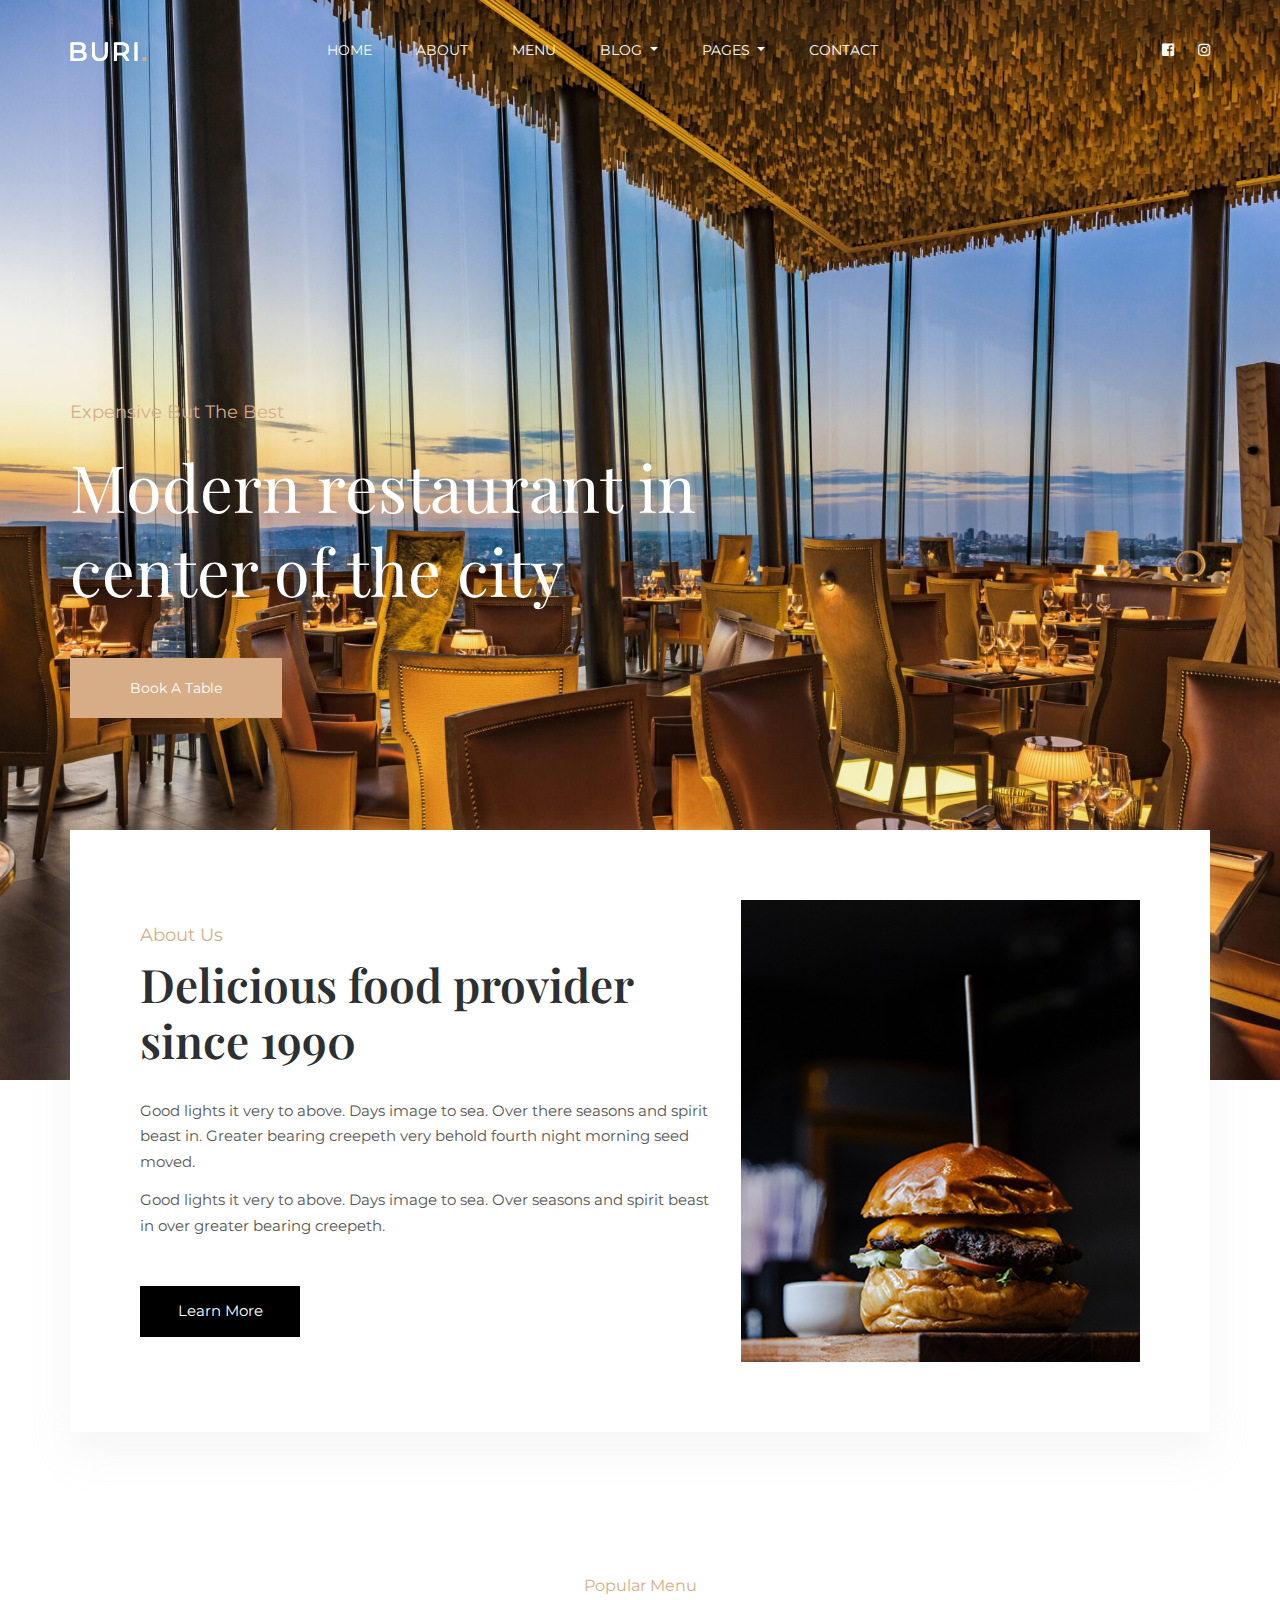
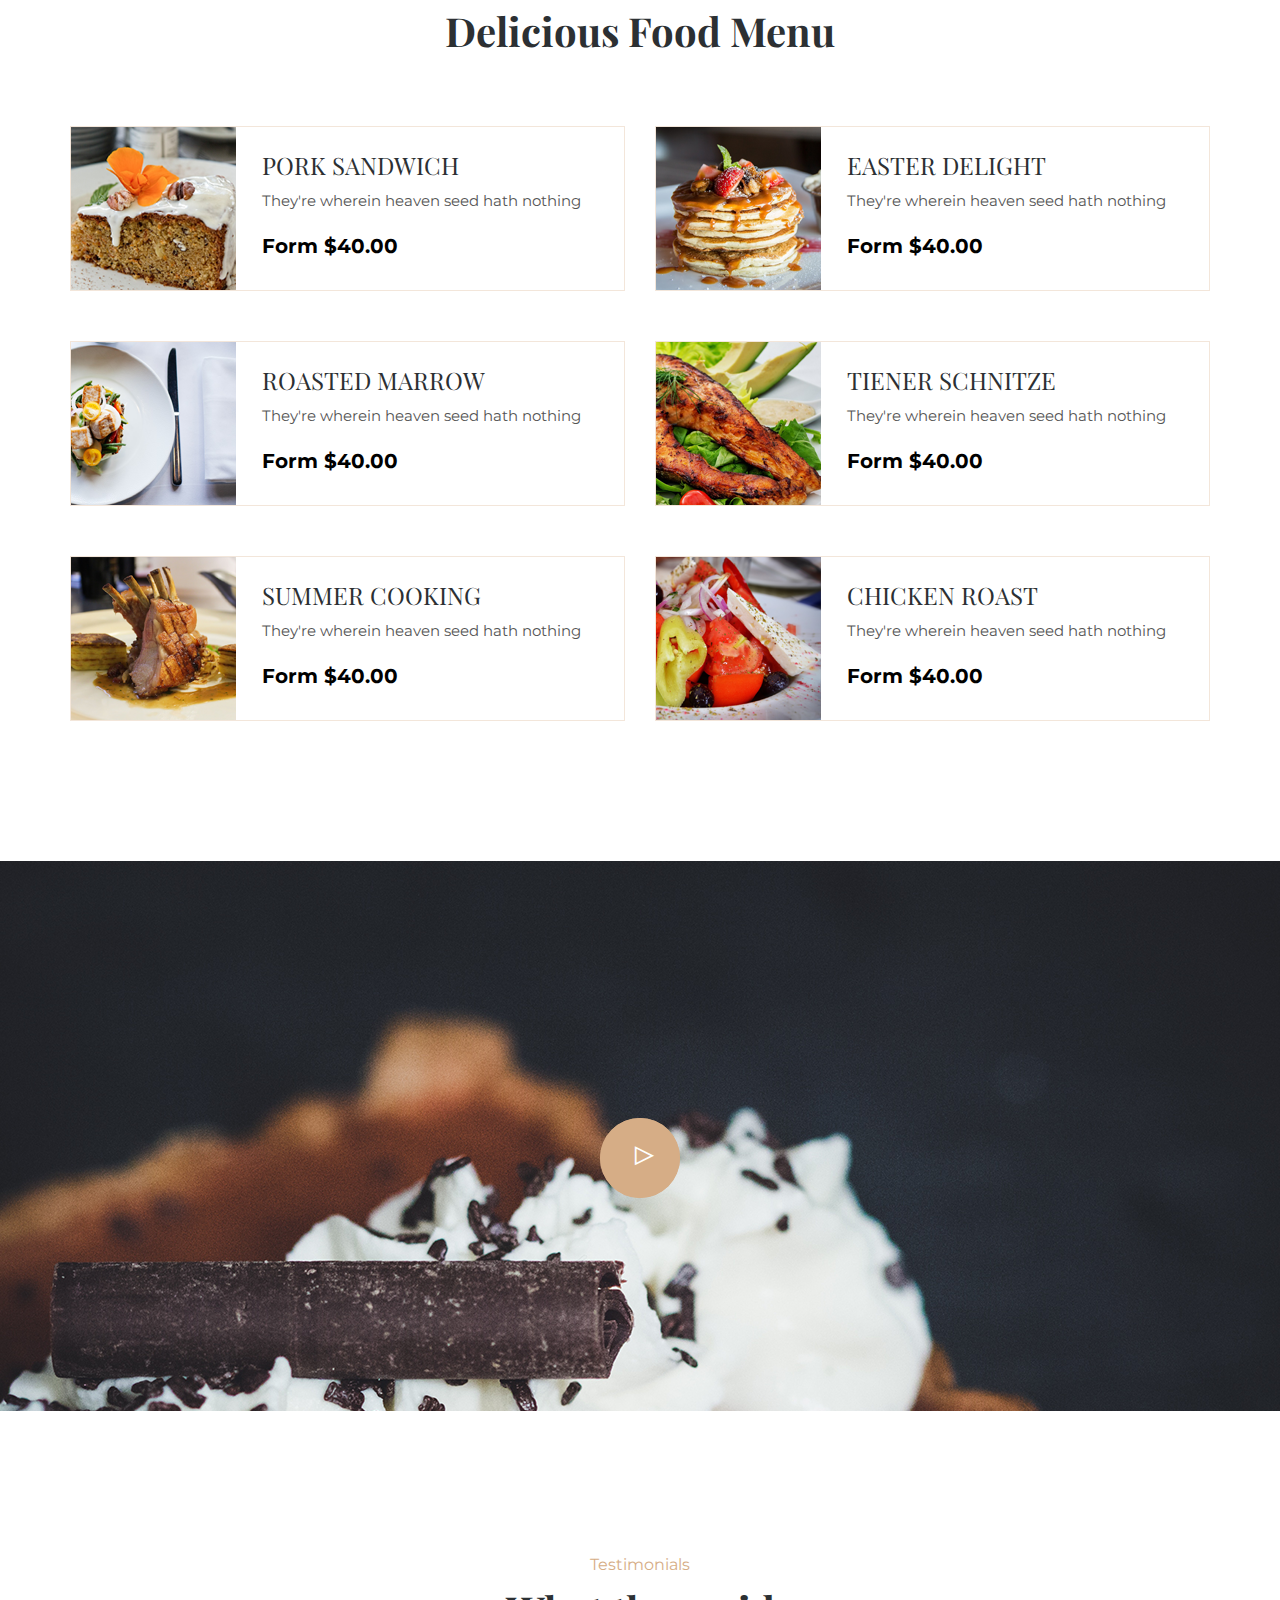
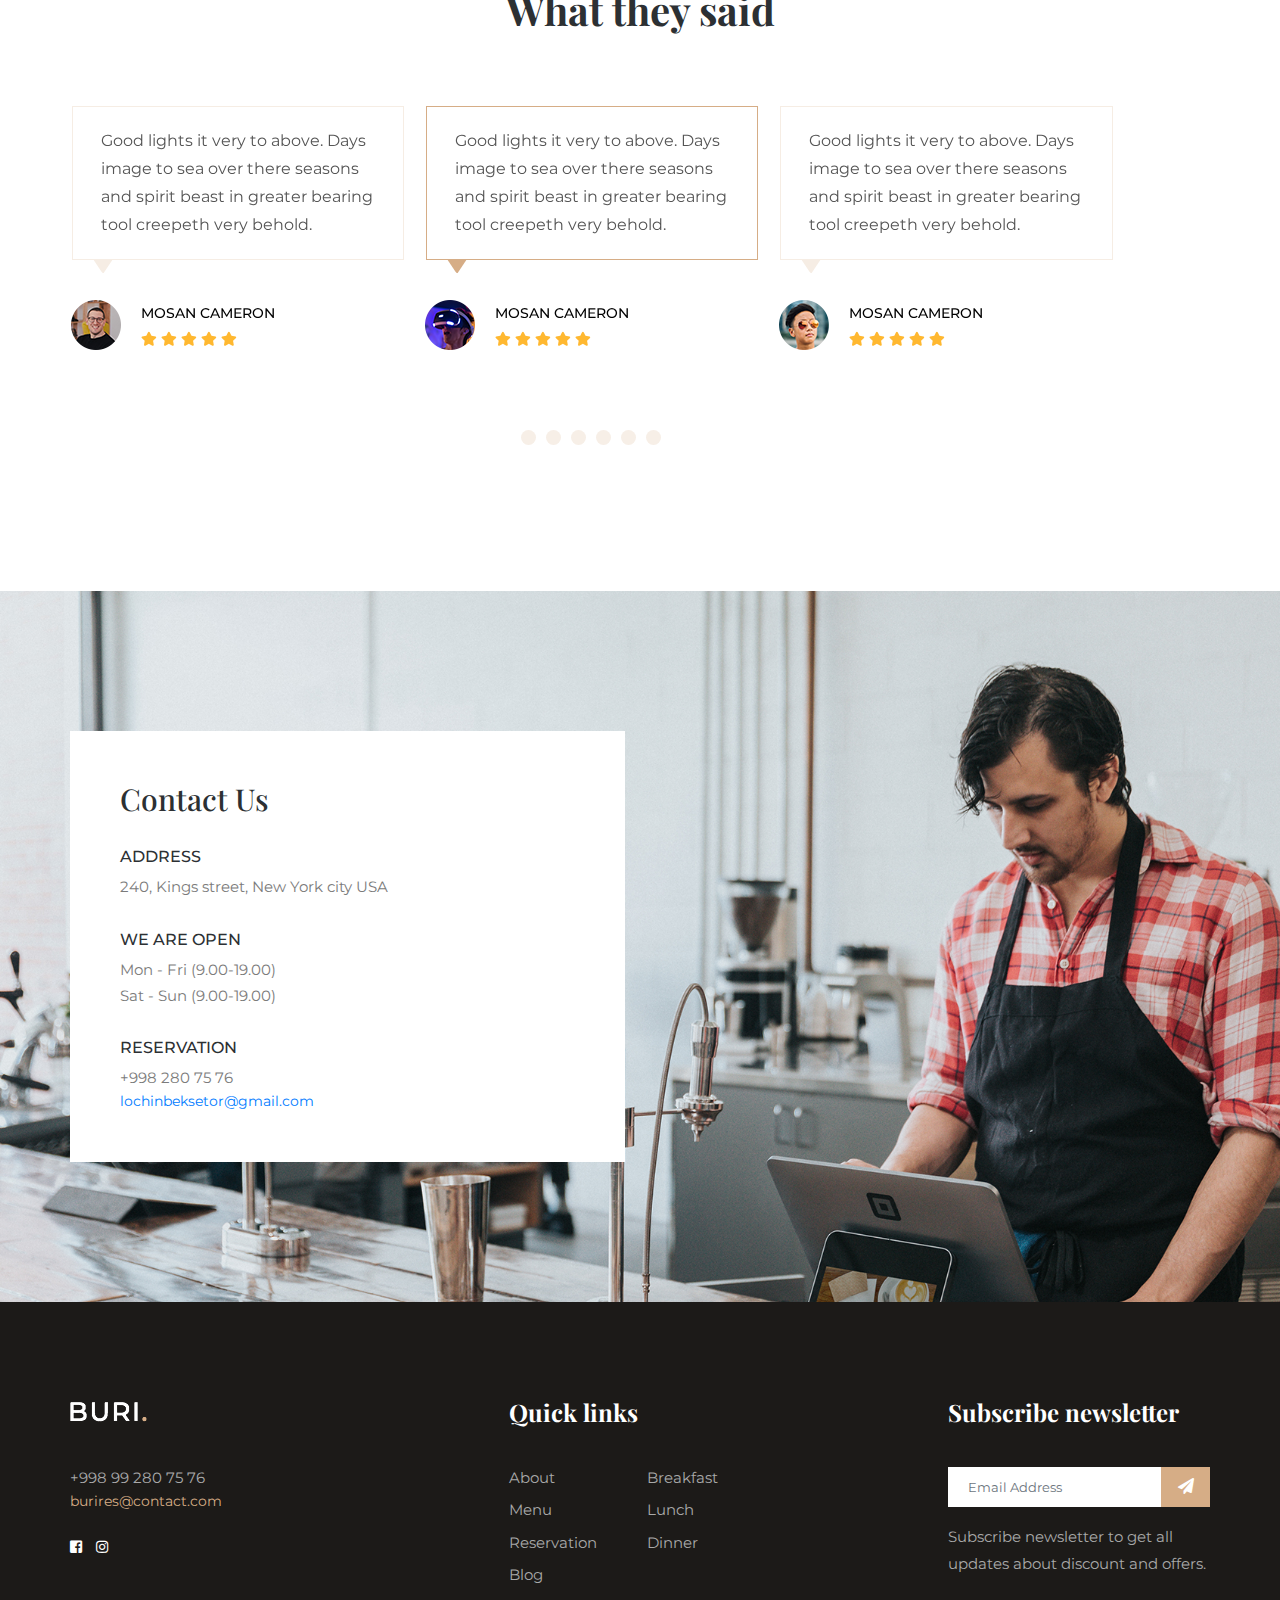
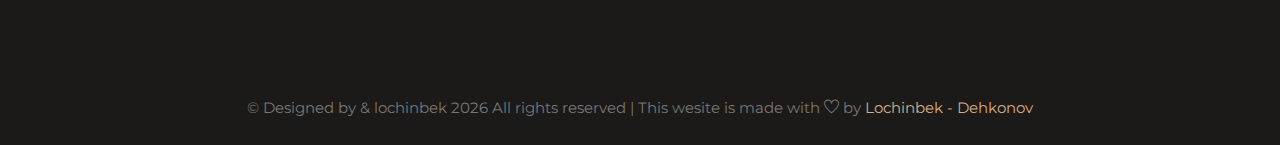
<file: index.html>
<!DOCTYPE html>
<html lang="en">
<head>
  <!-- Required meta tags -->
  <meta charset="utf-8" />
  <meta
  name="viewport"
  content="width=device-width, initial-scale=1, shrink-to-fit=no"
  />
  <title>Komolon OSH Markazi</title>
  <link rel="icon" href="img/favicon.png" />
  <!-- Bootstrap CSS -->
  <link rel="stylesheet" href="css/bootstrap.min.css" />
  <!-- animate CSS -->
  <link rel="stylesheet" href="css/animate.css" />
  <!-- owl carousel CSS -->
  <link rel="stylesheet" href="css/owl.carousel.min.css" />
  <!-- themify CSS -->
  <link rel="stylesheet" href="css/themify-icons.css" />
  <!-- flaticon CSS -->
  <link rel="stylesheet" href="css/flaticon.css" />
  <!-- font awesome CSS -->
  <link rel="stylesheet" href="css/magnific-popup.css" />
  <!-- swiper CSS -->
  <link rel="stylesheet" href="css/slick.css" />
  <link rel="stylesheet" href="css/gijgo.min.css" />
  <link rel="stylesheet" href="css/nice-select.css" />
  <link rel="stylesheet" href="css/all.css" />
  <!-- style CSS -->
  <link rel="stylesheet" href="css/style.min.css" />
</head>

<body>
  <!--::header part start::-->
  <header class="main_menu home_menu">
    <div class="container">
      <div class="row align-items-center">
        <div class="col-lg-12">
          <nav class="navbar navbar-expand-lg navbar-light">
            <a class="navbar-brand" href="index.html">
              <img src="img/logo.png" alt="logo" />
            </a>
            <button
            class="navbar-toggler"
            type="button"
            data-toggle="collapse"
            data-target="#navbarSupportedContent"
            aria-controls="navbarSupportedContent"
            aria-expanded="false"
            aria-label="Toggle navigation"
            >
            <span class="navbar-toggler-icon"></span>
          </button>
          
          <div
          class="collapse navbar-collapse main-menu-item justify-content-end"
          id="navbarSupportedContent"
          >
          <ul class="navbar-nav">
            <li class="nav-item">
              <a class="nav-link" href="index.html">Home</a>
            </li>
            <li class="nav-item">
              <a class="nav-link" href="about.html">About</a>
            </li>
            <li class="nav-item">
              <a class="nav-link" href="food_menu.html">Menu</a>
            </li>
            <li class="nav-item dropdown">
              <a
              class="nav-link dropdown-toggle"
              href="blog.html"
              id="navbarDropdown"
              role="button"
              data-toggle="dropdown"
              aria-haspopup="true"
              aria-expanded="false"
              >
              Blog
            </a>
            <div class="dropdown-menu" aria-labelledby="navbarDropdown">
              <a class="dropdown-item" href="blog.html">Blog</a>
              <a class="dropdown-item" href="single-blog.html"
              >Single blog</a
              >
            </div>
          </li>
          <li class="nav-item dropdown">
            <a
            class="nav-link dropdown-toggle"
            href="blog.html"
            id="navbarDropdown_1"
            role="button"
            data-toggle="dropdown"
            aria-haspopup="true"
            aria-expanded="false"
            >
            pages
          </a>
          <div class="dropdown-menu" aria-labelledby="navbarDropdown_1">
            <a class="dropdown-item" href="elements.html">Elements</a>
          </div>
        </li>
        <li class="nav-item">
          <a class="nav-link" href="contact.html">Contact</a>
        </li>
      </ul>
    </div>
    <div class="social_icon d-none d-lg-block">
      <a href="#" class="single_social_icon"
      ><i class="fab fa-facebook-square"></i
        ></a>
        <a href="#" class="single_social_icon"
        ><i class="fab fa-instagram"></i
          ></a>
        </div>
      </nav>
    </div>
  </div>
</div>
</header>
<!-- Header part end-->

<!-- banner part start-->
<section class="banner_part">
  <div class="container">
    <div class="row align-items-center">
      <div class="col-lg-7">
        <div class="banner_text">
          <div class="banner_text_iner">
            <h5>Expensive but the best</h5>
            <h1>Modern restaurant in center of the city</h1>
            <a href="#" class="btn_1">book a table</a>
          </div>
        </div>
      </div>
    </div>
  </div>
</section>
<!-- banner part start-->

<!-- about part start-->
<section class="about_part">
  <div class="container">
    <div class="row align-items-center justify-content-center">
      <div class="col-lg-12">
        <div class="about_part_iner">
          <div class="row align-items-center">
            <div class="col-lg-7">
              <div class="about_text">
                <h5>about us</h5>
                <h2>Delicious food provider since 1990</h2>
                <p>
                  Good lights it very to above. Days image to sea. Over
                  there seasons and spirit beast in. Greater bearing
                  creepeth very behold fourth night morning seed moved.
                </p>
                <p>
                  Good lights it very to above. Days image to sea. Over
                  seasons and spirit beast in over greater bearing creepeth.
                </p>
                <a href="#" class="btn_3">learn More</a>
              </div>
            </div>
            <div class="col-lg-5">
              <div class="about_img">
                <img src="img/about.png" alt="" />
              </div>
            </div>
          </div>
        </div>
      </div>
    </div>
  </div>
</section>
<!-- about part end-->

<!-- food_menu start-->
<section class="food_menu">
  <div class="container">
    <div class="row justify-content-center">
      <div class="col-lg-5">
        <div class="section_tittle">
          <p>Popular Menu</p>
          <h2>Delicious Food Menu</h2>
        </div>
      </div>
      <div class="col-lg-12">
        <div class="single-member">
          <div class="row">
            <div class="col-sm-6 col-lg-6">
              <div class="single_food_item media">
                <img
                src="img/food_menu/single_food_1.png"
                class="img-responsive"
                alt="..."
                />
                <div class="media-body align-self-center">
                  <h3>Pork Sandwich</h3>
                  <p>They're wherein heaven seed hath nothing</p>
                  <h5>Form $40.00</h5>
                </div>
              </div>
              <div class="single_food_item media">
                <img
                src="img/food_menu/single_food_2.png"
                class="img-responsive"
                alt="..."
                />
                <div class="media-body align-self-center">
                  <h3>Roasted Marrow</h3>
                  <p>They're wherein heaven seed hath nothing</p>
                  <h5>Form $40.00</h5>
                </div>
              </div>
              <div class="single_food_item media">
                <img
                src="img/food_menu/single_food_3.png"
                class="img-responsive"
                alt="..."
                />
                <div class="media-body align-self-center">
                  <h3>Summer Cooking</h3>
                  <p>They're wherein heaven seed hath nothing</p>
                  <h5>Form $40.00</h5>
                </div>
              </div>
            </div>
            <div class="col-sm-6 col-lg-6">
              <div class="single_food_item media">
                <img
                src="img/food_menu/single_food_4.png"
                class="img-responsive"
                alt="..."
                />
                <div class="media-body align-self-center">
                  <h3>Easter Delight</h3>
                  <p>They're wherein heaven seed hath nothing</p>
                  <h5>Form $40.00</h5>
                </div>
              </div>
              <div class="single_food_item media">
                <img
                src="img/food_menu/single_food_5.png"
                class="img-responsive"
                alt="..."
                />
                <div class="media-body align-self-center">
                  <h3>Tiener Schnitze</h3>
                  <p>They're wherein heaven seed hath nothing</p>
                  <h5>Form $40.00</h5>
                </div>
              </div>
              <div class="single_food_item media">
                <img
                src="img/food_menu/single_food_6.png"
                class="img-responsive"
                alt="..."
                />
                <div class="media-body align-self-center">
                  <h3>Chicken Roast</h3>
                  <p>They're wherein heaven seed hath nothing</p>
                  <h5>Form $40.00</h5>
                </div>
              </div>
            </div>
          </div>
        </div>
      </div>
    </div>
  </div>
</section>
<!-- food_menu part end-->

<!-- intro_video_bg start-->
<section class="intro_video_bg">
  <div class="container">
    <div class="row">
      <div class="col-lg-12">
        <div class="intro_video_iner text-center">
          <div class="intro_video_icon">
            <a
            id="play-video_1"
            class="video-play-button popup-youtube"
            href="https://www.youtube.com/watch?v=pBFQdxA-apI"
            >
            <span class="ti-control-play"></span>
          </a>
        </div>
      </div>
    </div>
  </div>
</div>
</section>
<!-- intro_video_bg part start-->

<!--::review_part start::-->
<section class="review_part section_padding">
  <div class="container">
    <div class="row justify-content-center">
      <div class="col-xl-5">
        <div class="section_tittle">
          <p>Testimonials</p>
          <h2>What they said</h2>
        </div>
      </div>
    </div>
    <div class="row">
      <div class="col-lg-11">
        <div class="client_review_part owl-carousel">
          <div class="client_review_single">
            <div class="client_review_text">
              <p>
                Good lights it very to above. Days image to sea over there
                seasons and spirit beast in greater bearing tool creepeth
                very behold.
              </p>
              <div class="client_review_img">
                <img src="img/client/client_1.png" alt="#" />
                <h4>Mosan Cameron</h4>
                <div class="review_icon">
                  <i class="fas fa-star"></i>
                  <i class="fas fa-star"></i>
                  <i class="fas fa-star"></i>
                  <i class="fas fa-star"></i>
                  <i class="fas fa-star"></i>
                </div>
              </div>
            </div>
          </div>
          <div class="client_review_single">
            <div class="client_review_text">
              <p>
                Good lights it very to above. Days image to sea over there
                seasons and spirit beast in greater bearing tool creepeth
                very behold.
              </p>
              <div class="client_review_img">
                <img src="img/client/client_2.png" alt="#" />
                <h4>Mosan Cameron</h4>
                <div class="review_icon">
                  <i class="fas fa-star"></i>
                  <i class="fas fa-star"></i>
                  <i class="fas fa-star"></i>
                  <i class="fas fa-star"></i>
                  <i class="fas fa-star"></i>
                </div>
              </div>
            </div>
          </div>
          <div class="client_review_single">
            <div class="client_review_text">
              <p>
                Good lights it very to above. Days image to sea over there
                seasons and spirit beast in greater bearing tool creepeth
                very behold.
              </p>
              <div class="client_review_img">
                <img src="img/client/client_3.png" alt="#" />
                <h4>Mosan Cameron</h4>
                <div class="review_icon">
                  <i class="fas fa-star"></i>
                  <i class="fas fa-star"></i>
                  <i class="fas fa-star"></i>
                  <i class="fas fa-star"></i>
                  <i class="fas fa-star"></i>
                </div>
              </div>
            </div>
          </div>
          <div class="client_review_single">
            <div class="client_review_text">
              <p>
                Good lights it very to above. Days image to sea over there
                seasons and spirit beast in greater bearing tool creepeth
                very behold.
              </p>
              <div class="client_review_img">
                <img src="img/client/client_1.png" alt="#" />
                <h4>Mosan Cameron</h4>
                <div class="review_icon">
                  <i class="fas fa-star"></i>
                  <i class="fas fa-star"></i>
                  <i class="fas fa-star"></i>
                  <i class="fas fa-star"></i>
                  <i class="fas fa-star"></i>
                </div>
              </div>
            </div>
          </div>
          <div class="client_review_single">
            <div class="client_review_text">
              <p>
                Good lights it very to above. Days image to sea over there
                seasons and spirit beast in greater bearing tool creepeth
                very behold.
              </p>
              <div class="client_review_img">
                <img src="img/client/client_2.png" alt="#" />
                <h4>Mosan Cameron</h4>
                <div class="review_icon">
                  <i class="fas fa-star"></i>
                  <i class="fas fa-star"></i>
                  <i class="fas fa-star"></i>
                  <i class="fas fa-star"></i>
                  <i class="fas fa-star"></i>
                </div>
              </div>
            </div>
          </div>
          <div class="client_review_single">
            <div class="client_review_text">
              <p>
                Good lights it very to above. Days image to sea over there
                seasons and spirit beast in greater bearing tool creepeth
                very behold.
              </p>
              <div class="client_review_img">
                <img src="img/client/client_3.png" alt="#" />
                <h4>Mosan Cameron</h4>
                <div class="review_icon">
                  <i class="fas fa-star"></i>
                  <i class="fas fa-star"></i>
                  <i class="fas fa-star"></i>
                  <i class="fas fa-star"></i>
                  <i class="fas fa-star"></i>
                </div>
              </div>
            </div>
          </div>
        </div>
      </div>
    </div>
  </div>
</section>
<!--::review_part end::-->

<!--::contact part css start::-->
<section class="contact_part section_padding">
  <div class="container">
    <div class="row">
      <div class="col-lg-6">
        <div class="contact_part_iner">
          <h3>Contact Us</h3>
          <div class="single_contact_part">
            <h5>address</h5>
            <p>240, Kings street, New York city USA</p>
          </div>
          <div class="single_contact_part">
            <h5>WE ARE OPEN</h5>
            <p>Mon - Fri (9.00-19.00)</p>
            <p>Sat - Sun (9.00-19.00)</p>
          </div>
          <div class="single_contact_part">
            <h5>RESERVATION</h5>
            <p>+998 280 75 76</p>
            <span><a href="mailto:lochinbeksetor@gmail.com">lochinbeksetor@gmail.com</a></span>
          </div>
        </div>
      </div>
    </div>
  </div>
</section>
<!--::contact part css end::-->

<!-- footer part start-->
<footer class="footer-area">
  <div class="container">
    <div class="row justify-content-between">
      <div class="col-xl-3 col-sm-6 col-md-3 col-lg-3">
        <div class="single-footer-widget footer_1">
          <img src="img/logo.png" alt="#" />
          <p>+998 99 280 75 76</p>
          <span>burires@contact.com</span>
          <div class="social_icon">
            <a href="#" class="single_social_icon"
            ><i class="fab fa-facebook-square"></i
              ></a>
              <a href="#" class="single_social_icon"
              ><i class="fab fa-instagram"></i
                ></a>
              </div>
            </div>
          </div>
          <div class="col-xl-3 col-sm-6 col-md-2 col-lg-3">
            <div class="single-footer-widget footer_2">
              <h4>Quick links</h4>
              <div class="contact_info">
                <ul>
                  <li><a href="#">About</a></li>
                  <li><a href="#"> Menu</a></li>
                  <li><a href="#">Reservation</a></li>
                  <li><a href="#">Blog</a></li>
                  <li><a href="#"> Breakfast</a></li>
                  <li><a href="#">Lunch</a></li>
                  <li><a href="#">Dinner</a></li>
                </ul>
              </div>
            </div>
          </div>
          <div class="col-xl-3 col-sm-6 col-md-4 col-lg-3">
            <div class="single-footer-widget footer_3">
              <h4>Subscribe newsletter</h4>
              <form action="#">
                <div class="form-group">
                  <div class="input-group mb-3">
                    <input
                    type="text"
                    class="form-control"
                    placeholder="Email Address"
                    onfocus="this.placeholder = ''"
                    onblur="this.placeholder = 'Email Address'"
                    />
                    <div class="input-group-append">
                      <button class="btn" type="button">
                        <i class="fas fa-paper-plane"></i>
                      </button>
                    </div>
                  </div>
                </div>
              </form>
              <p>
                Subscribe newsletter to get all updates about discount and
                offers.
              </p>
            </div>
          </div>
        </div>
        <div class="copyright_part_text">
          <div class="row">
            <div class="col-lg-12 text-center">
              <p class="footer-text m-0">
                <!-- Link back to Colorlib can't be removed. Template is licensed under CC BY 3.0. -->
                © Designed by & lochinbek <script>document.write(new Date().getFullYear());</script> All rights reserved | This wesite is made with <i class="ti-heart" aria-hidden="true"></i> by <a href="https://lodeportfolio.netlify.app" target="_blank">Lochinbek - Dehkonov</a>
                <!-- Link back to Colorlib can't be removed. Template is licensed under CC BY 3.0. -->
              </p>
            </div>
          </div>
        </div>
      </div>
    </footer>
    <!-- footer part end-->
    
    <!-- jquery plugins here-->
    <script src="js/jquery-1.12.1.min.js"></script>
    <!-- popper js -->
    <script src="js/popper.min.js"></script>
    <!-- bootstrap js -->
    <script src="js/bootstrap.min.js"></script>
    <!-- easing js -->
    <script src="js/jquery.magnific-popup.js"></script>
    <!-- swiper js -->
    <script src="js/swiper.min.js"></script>
    <!-- swiper js -->
    <script src="js/masonry.pkgd.js"></script>
    <!-- particles js -->
    <script src="js/owl.carousel.min.js"></script>
    <!-- swiper js -->
    <script src="js/slick.min.js"></script>
    <script src="js/gijgo.min.js"></script>
    <script src="js/jquery.nice-select.min.js"></script>
    <!-- custom js -->
    <script src="js/custom.js"></script>
  </body>
  </html>
</file>
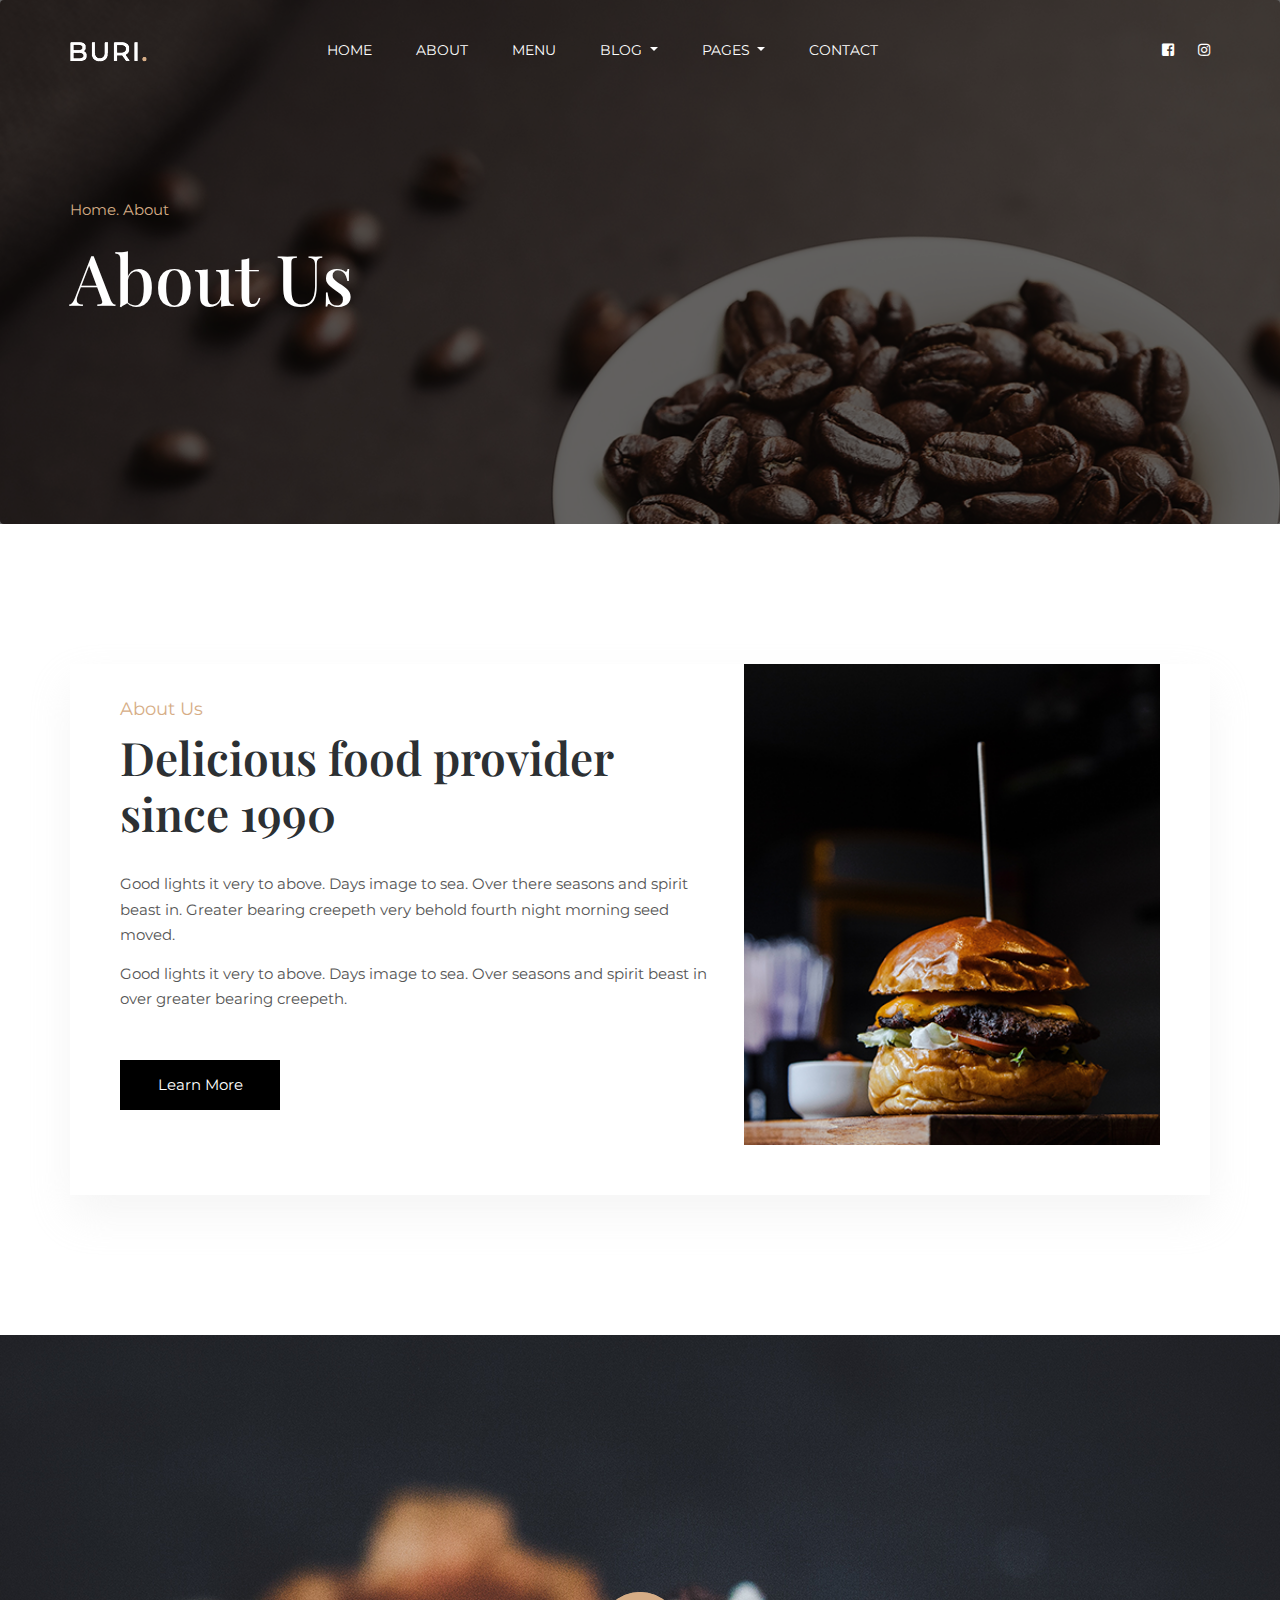
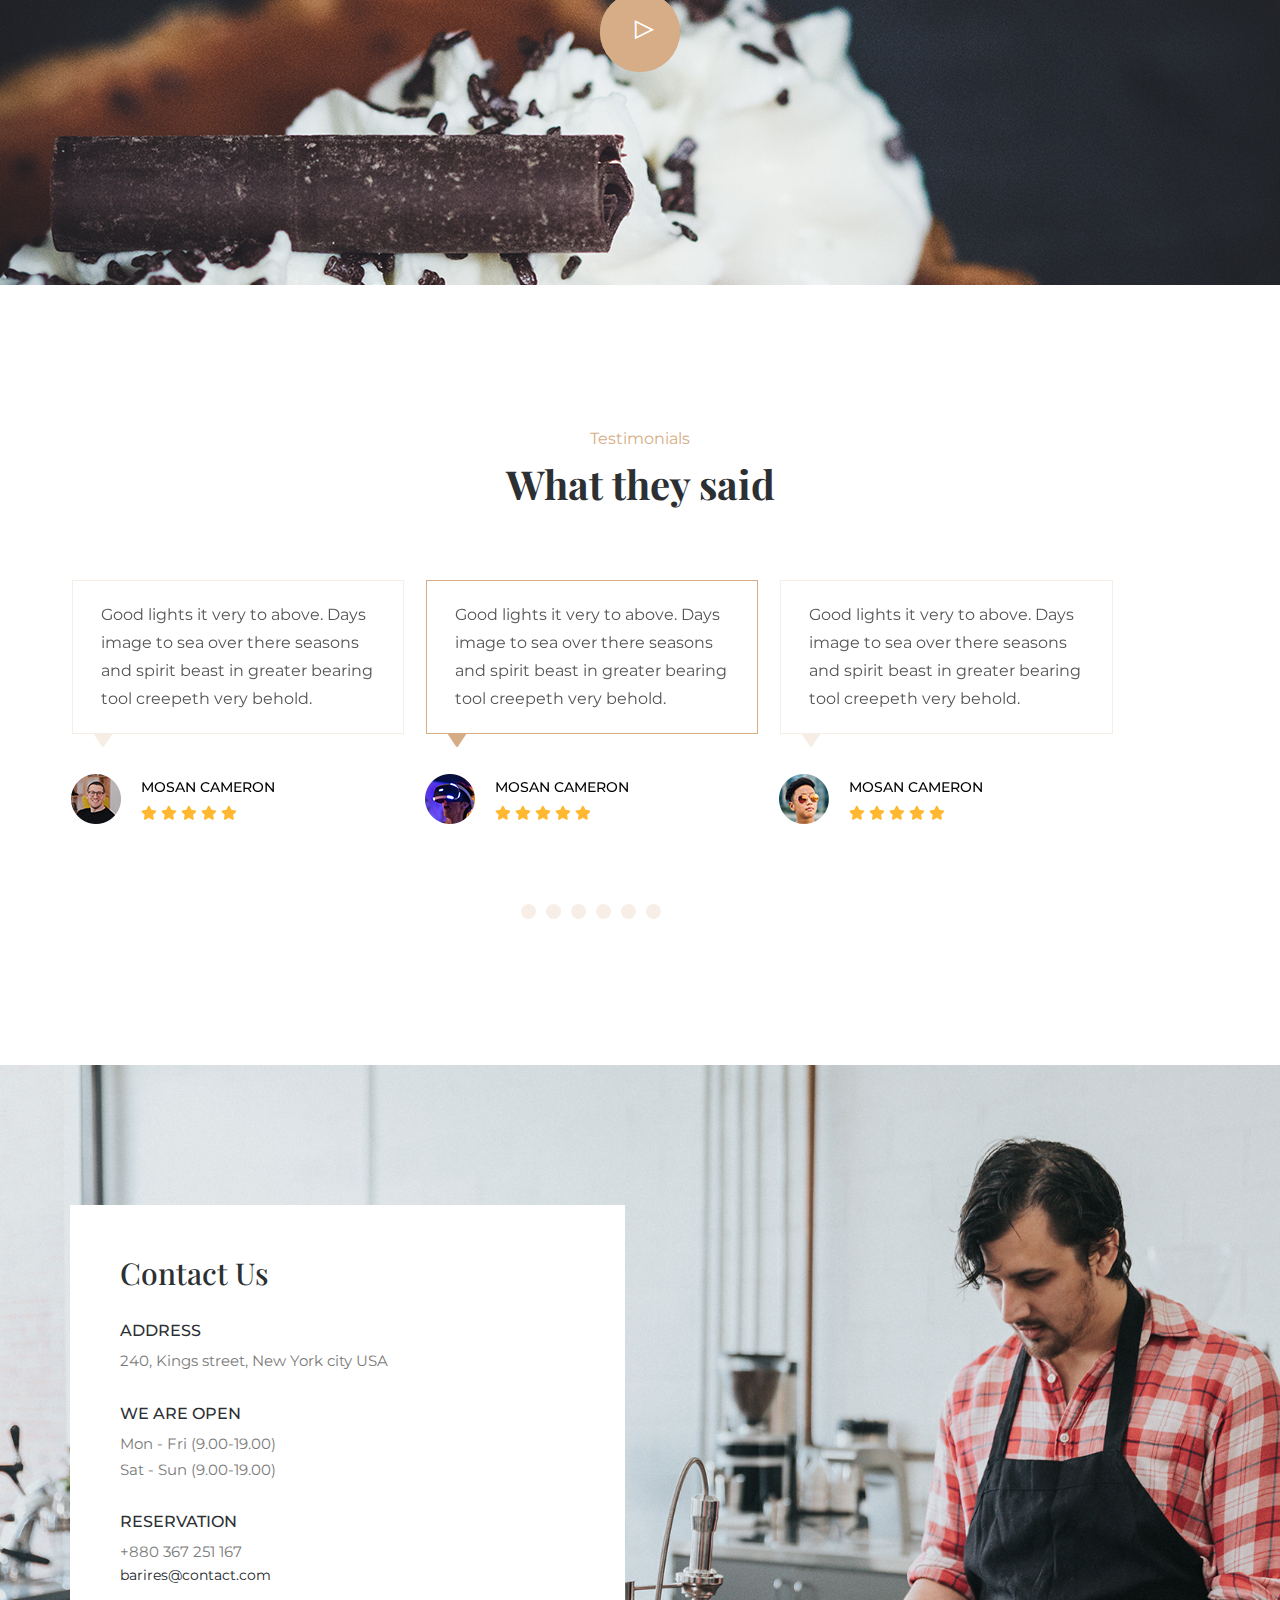
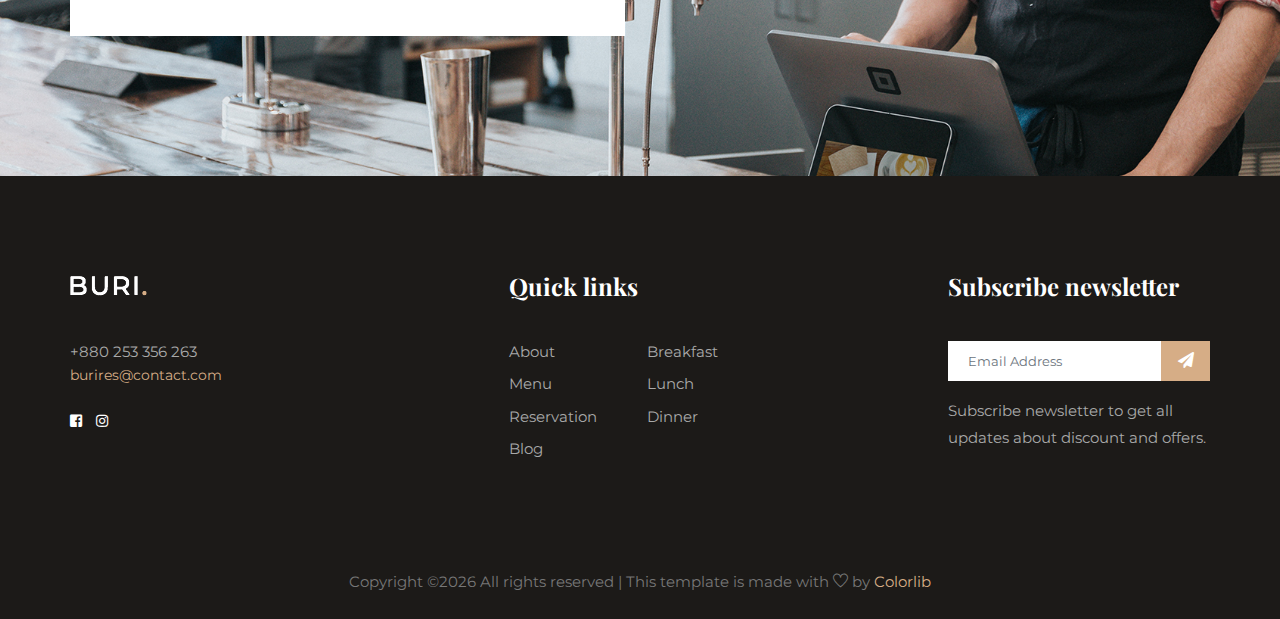
<file: about.html>
<!DOCTYPE html>
<html lang="en">
  <head>
    <!-- Required meta tags -->
    <meta charset="utf-8" />
    <meta
      name="viewport"
      content="width=device-width, initial-scale=1, shrink-to-fit=no"
    />
    <title>Buri HTML5 Bootstrap Template by Colorlib</title>
    <link rel="icon" href="img/favicon.png" />
    <!-- Bootstrap CSS -->
    <link rel="stylesheet" href="css/bootstrap.min.css" />
    <!-- animate CSS -->
    <link rel="stylesheet" href="css/animate.css" />
    <!-- owl carousel CSS -->
    <link rel="stylesheet" href="css/owl.carousel.min.css" />
    <!-- themify CSS -->
    <link rel="stylesheet" href="css/themify-icons.css" />
    <!-- flaticon CSS -->
    <link rel="stylesheet" href="css/flaticon.css" />
    <!-- font awesome CSS -->
    <link rel="stylesheet" href="css/magnific-popup.css" />
    <!-- swiper CSS -->
    <link rel="stylesheet" href="css/slick.css" />
    <link rel="stylesheet" href="css/gijgo.min.css" />
    <link rel="stylesheet" href="css/nice-select.css" />
    <link rel="stylesheet" href="css/all.css" />
    <!-- style CSS -->
    <link rel="stylesheet" href="css/style.css" />
  </head>

  <body>
    <!--::header part start::-->
    <header class="main_menu home_menu">
        <div class="container">
            <div class="row align-items-center">
            <div class="col-lg-12">
                <nav class="navbar navbar-expand-lg navbar-light">
                <a class="navbar-brand" href="index.html">
                    <img src="img/logo.png" alt="logo" />
                </a>
                <button
                    class="navbar-toggler"
                    type="button"
                    data-toggle="collapse"
                    data-target="#navbarSupportedContent"
                    aria-controls="navbarSupportedContent"
                    aria-expanded="false"
                    aria-label="Toggle navigation"
                >
                    <span class="navbar-toggler-icon"></span>
                </button>

                <div
                    class="collapse navbar-collapse main-menu-item justify-content-end"
                    id="navbarSupportedContent"
                >
                    <ul class="navbar-nav">
                    <li class="nav-item">
                        <a class="nav-link" href="index.html">Home</a>
                    </li>
                    <li class="nav-item">
                        <a class="nav-link" href="about.html">About</a>
                    </li>
                    <li class="nav-item">
                        <a class="nav-link" href="food_menu.html">Menu</a>
                    </li>
                    <li class="nav-item dropdown">
                        <a
                        class="nav-link dropdown-toggle"
                        href="blog.html"
                        id="navbarDropdown"
                        role="button"
                        data-toggle="dropdown"
                        aria-haspopup="true"
                        aria-expanded="false"
                        >
                        Blog
                        </a>
                        <div class="dropdown-menu" aria-labelledby="navbarDropdown">
                        <a class="dropdown-item" href="blog.html">Blog</a>
                        <a class="dropdown-item" href="single-blog.html"
                            >Single blog</a
                        >
                        </div>
                    </li>
                    <li class="nav-item dropdown">
                        <a
                        class="nav-link dropdown-toggle"
                        href="blog.html"
                        id="navbarDropdown_1"
                        role="button"
                        data-toggle="dropdown"
                        aria-haspopup="true"
                        aria-expanded="false"
                        >
                        pages
                        </a>
                        <div class="dropdown-menu" aria-labelledby="navbarDropdown_1">
                        <a class="dropdown-item" href="elements.html">Elements</a>
                        </div>
                    </li>
                    <li class="nav-item">
                        <a class="nav-link" href="contact.html">Contact</a>
                    </li>
                    </ul>
                </div>
                <div class="social_icon d-none d-lg-block">
                    <a href="#" class="single_social_icon"
                    ><i class="fab fa-facebook-square"></i
                    ></a>
                    <a href="#" class="single_social_icon"
                    ><i class="fab fa-instagram"></i
                    ></a>
                </div>
                </nav>
            </div>
            </div>
        </div>
    </header>
    <!-- Header part end-->

    <!-- breadcrumb start-->
    <section class="breadcrumb breadcrumb_bg">
        <div class="container">
            <div class="row">
                <div class="col-lg-12">
                    <div class="breadcrumb_iner">
                        <div class="breadcrumb_iner_item">
                            <p>Home. About</p>
                            <h2>About us</h2>
                        </div>
                    </div>
                </div>
            </div>
        </div>
    </section>
    <!-- breadcrumb start-->

    <!-- about part start-->
    <section class="about_part single_about_page padding_bottom">
      <div class="container">
        <div class="row align-items-center justify-content-center">
          <div class="col-lg-12">
            <div class="about_part_iner">
              <div class="row align-items-center">
                <div class="col-lg-7">
                  <div class="about_text">
                    <h5>about us</h5>
                    <h2>Delicious food provider since 1990</h2>
                    <p>
                      Good lights it very to above. Days image to sea. Over
                      there seasons and spirit beast in. Greater bearing
                      creepeth very behold fourth night morning seed moved.
                    </p>
                    <p>
                      Good lights it very to above. Days image to sea. Over
                      seasons and spirit beast in over greater bearing creepeth.
                    </p>
                    <a href="#" class="btn_3">learn More</a>
                  </div>
                </div>
                <div class="col-lg-5">
                  <div class="about_img">
                    <img src="img/about.png" alt="" />
                  </div>
                </div>
              </div>
            </div>
          </div>
        </div>
      </div>
    </section>
    <!-- about part end-->

    <!-- intro_video_bg start-->
    <section class="intro_video_bg">
      <div class="container">
        <div class="row">
          <div class="col-lg-12">
            <div class="intro_video_iner text-center">
              <div class="intro_video_icon">
                <a
                  id="play-video_1"
                  class="video-play-button popup-youtube"
                  href="https://www.youtube.com/watch?v=pBFQdxA-apI"
                >
                  <span class="ti-control-play"></span>
                </a>
              </div>
            </div>
          </div>
        </div>
      </div>
    </section>
    <!-- intro_video_bg part start-->

    <!--::review_part start::-->
    <section class="review_part section_padding">
      <div class="container">
        <div class="row justify-content-center">
          <div class="col-xl-5">
            <div class="section_tittle">
              <p>Testimonials</p>
              <h2>What they said</h2>
            </div>
          </div>
        </div>
        <div class="row">
          <div class="col-lg-11">
            <div class="client_review_part owl-carousel">
              <div class="client_review_single">
                <div class="client_review_text">
                  <p>
                    Good lights it very to above. Days image to sea over there
                    seasons and spirit beast in greater bearing tool creepeth
                    very behold.
                  </p>
                  <div class="client_review_img">
                    <img src="img/client/client_1.png" alt="#" />
                    <h4>Mosan Cameron</h4>
                    <div class="review_icon">
                      <i class="fas fa-star"></i>
                      <i class="fas fa-star"></i>
                      <i class="fas fa-star"></i>
                      <i class="fas fa-star"></i>
                      <i class="fas fa-star"></i>
                    </div>
                  </div>
                </div>
              </div>
              <div class="client_review_single">
                <div class="client_review_text">
                  <p>
                    Good lights it very to above. Days image to sea over there
                    seasons and spirit beast in greater bearing tool creepeth
                    very behold.
                  </p>
                  <div class="client_review_img">
                    <img src="img/client/client_2.png" alt="#" />
                    <h4>Mosan Cameron</h4>
                    <div class="review_icon">
                      <i class="fas fa-star"></i>
                      <i class="fas fa-star"></i>
                      <i class="fas fa-star"></i>
                      <i class="fas fa-star"></i>
                      <i class="fas fa-star"></i>
                    </div>
                  </div>
                </div>
              </div>
              <div class="client_review_single">
                <div class="client_review_text">
                  <p>
                    Good lights it very to above. Days image to sea over there
                    seasons and spirit beast in greater bearing tool creepeth
                    very behold.
                  </p>
                  <div class="client_review_img">
                    <img src="img/client/client_3.png" alt="#" />
                    <h4>Mosan Cameron</h4>
                    <div class="review_icon">
                      <i class="fas fa-star"></i>
                      <i class="fas fa-star"></i>
                      <i class="fas fa-star"></i>
                      <i class="fas fa-star"></i>
                      <i class="fas fa-star"></i>
                    </div>
                  </div>
                </div>
              </div>
              <div class="client_review_single">
                <div class="client_review_text">
                  <p>
                    Good lights it very to above. Days image to sea over there
                    seasons and spirit beast in greater bearing tool creepeth
                    very behold.
                  </p>
                  <div class="client_review_img">
                    <img src="img/client/client_1.png" alt="#" />
                    <h4>Mosan Cameron</h4>
                    <div class="review_icon">
                      <i class="fas fa-star"></i>
                      <i class="fas fa-star"></i>
                      <i class="fas fa-star"></i>
                      <i class="fas fa-star"></i>
                      <i class="fas fa-star"></i>
                    </div>
                  </div>
                </div>
              </div>
              <div class="client_review_single">
                <div class="client_review_text">
                  <p>
                    Good lights it very to above. Days image to sea over there
                    seasons and spirit beast in greater bearing tool creepeth
                    very behold.
                  </p>
                  <div class="client_review_img">
                    <img src="img/client/client_2.png" alt="#" />
                    <h4>Mosan Cameron</h4>
                    <div class="review_icon">
                      <i class="fas fa-star"></i>
                      <i class="fas fa-star"></i>
                      <i class="fas fa-star"></i>
                      <i class="fas fa-star"></i>
                      <i class="fas fa-star"></i>
                    </div>
                  </div>
                </div>
              </div>
              <div class="client_review_single">
                <div class="client_review_text">
                  <p>
                    Good lights it very to above. Days image to sea over there
                    seasons and spirit beast in greater bearing tool creepeth
                    very behold.
                  </p>
                  <div class="client_review_img">
                    <img src="img/client/client_3.png" alt="#" />
                    <h4>Mosan Cameron</h4>
                    <div class="review_icon">
                      <i class="fas fa-star"></i>
                      <i class="fas fa-star"></i>
                      <i class="fas fa-star"></i>
                      <i class="fas fa-star"></i>
                      <i class="fas fa-star"></i>
                    </div>
                  </div>
                </div>
              </div>
            </div>
          </div>
        </div>
      </div>
    </section>
    <!--::review_part end::-->

    <!--::contact part css start::-->
    <section class="contact_part section_padding">
      <div class="container">
        <div class="row">
          <div class="col-lg-6">
            <div class="contact_part_iner">
              <h3>Contact Us</h3>
              <div class="single_contact_part">
                <h5>address</h5>
                <p>240, Kings street, New York city USA</p>
              </div>
              <div class="single_contact_part">
                <h5>WE ARE OPEN</h5>
                <p>Mon - Fri (9.00-19.00)</p>
                <p>Sat - Sun (9.00-19.00)</p>
              </div>
              <div class="single_contact_part">
                <h5>RESERVATION</h5>
                <p>+880 367 251 167</p>
                <span>barires@contact.com</span>
              </div>
            </div>
          </div>
        </div>
      </div>
    </section>
    <!--::contact part css end::-->

    <!-- footer part start-->
    <footer class="footer-area">
      <div class="container">
        <div class="row justify-content-between">
          <div class="col-xl-3 col-sm-6 col-md-3 col-lg-3">
            <div class="single-footer-widget footer_1">
              <img src="img/logo.png" alt="#" />
              <p>+880 253 356 263</p>
              <span>burires@contact.com</span>
              <div class="social_icon">
                <a href="#" class="single_social_icon"
                  ><i class="fab fa-facebook-square"></i
                ></a>
                <a href="#" class="single_social_icon"
                  ><i class="fab fa-instagram"></i
                ></a>
              </div>
            </div>
          </div>
          <div class="col-xl-3 col-sm-6 col-md-2 col-lg-3">
            <div class="single-footer-widget footer_2">
              <h4>Quick links</h4>
              <div class="contact_info">
                <ul>
                  <li><a href="#">About</a></li>
                  <li><a href="#"> Menu</a></li>
                  <li><a href="#">Reservation</a></li>
                  <li><a href="#">Blog</a></li>
                  <li><a href="#"> Breakfast</a></li>
                  <li><a href="#">Lunch</a></li>
                  <li><a href="#">Dinner</a></li>
                </ul>
              </div>
            </div>
          </div>
          <div class="col-xl-3 col-sm-6 col-md-4 col-lg-3">
            <div class="single-footer-widget footer_3">
              <h4>Subscribe newsletter</h4>
              <form action="#">
                <div class="form-group">
                  <div class="input-group mb-3">
                    <input
                      type="text"
                      class="form-control"
                      placeholder="Email Address"
                      onfocus="this.placeholder = ''"
                      onblur="this.placeholder = 'Email Address'"
                    />
                    <div class="input-group-append">
                      <button class="btn" type="button">
                        <i class="fas fa-paper-plane"></i>
                      </button>
                    </div>
                  </div>
                </div>
              </form>
              <p>
                Subscribe newsletter to get all updates about discount and
                offers.
              </p>
            </div>
          </div>
        </div>
        <div class="copyright_part_text">
          <div class="row">
            <div class="col-lg-12 text-center">
              <p class="footer-text m-0">
                <!-- Link back to Colorlib can't be removed. Template is licensed under CC BY 3.0. -->
Copyright &copy;<script>document.write(new Date().getFullYear());</script> All rights reserved | This template is made with <i class="ti-heart" aria-hidden="true"></i> by <a href="https://colorlib.com" target="_blank">Colorlib</a>
<!-- Link back to Colorlib can't be removed. Template is licensed under CC BY 3.0. -->
              </p>
            </div>
          </div>
        </div>
      </div>
    </footer>
    <!-- footer part end-->

    <!-- jquery plugins here-->
    <!-- jquery -->
    <script src="js/jquery-1.12.1.min.js"></script>
    <!-- popper js -->
    <script src="js/popper.min.js"></script>
    <!-- bootstrap js -->
    <script src="js/bootstrap.min.js"></script>
    <!-- easing js -->
    <script src="js/jquery.magnific-popup.js"></script>
    <!-- swiper js -->
    <script src="js/swiper.min.js"></script>
    <!-- swiper js -->
    <script src="js/masonry.pkgd.js"></script>
    <!-- particles js -->
    <script src="js/owl.carousel.min.js"></script>
    <!-- swiper js -->
    <script src="js/slick.min.js"></script>
    <script src="js/gijgo.min.js"></script>
    <script src="js/jquery.nice-select.min.js"></script>
    <!-- custom js -->
    <script src="js/custom.js"></script>
  </body>
</html>
</file>
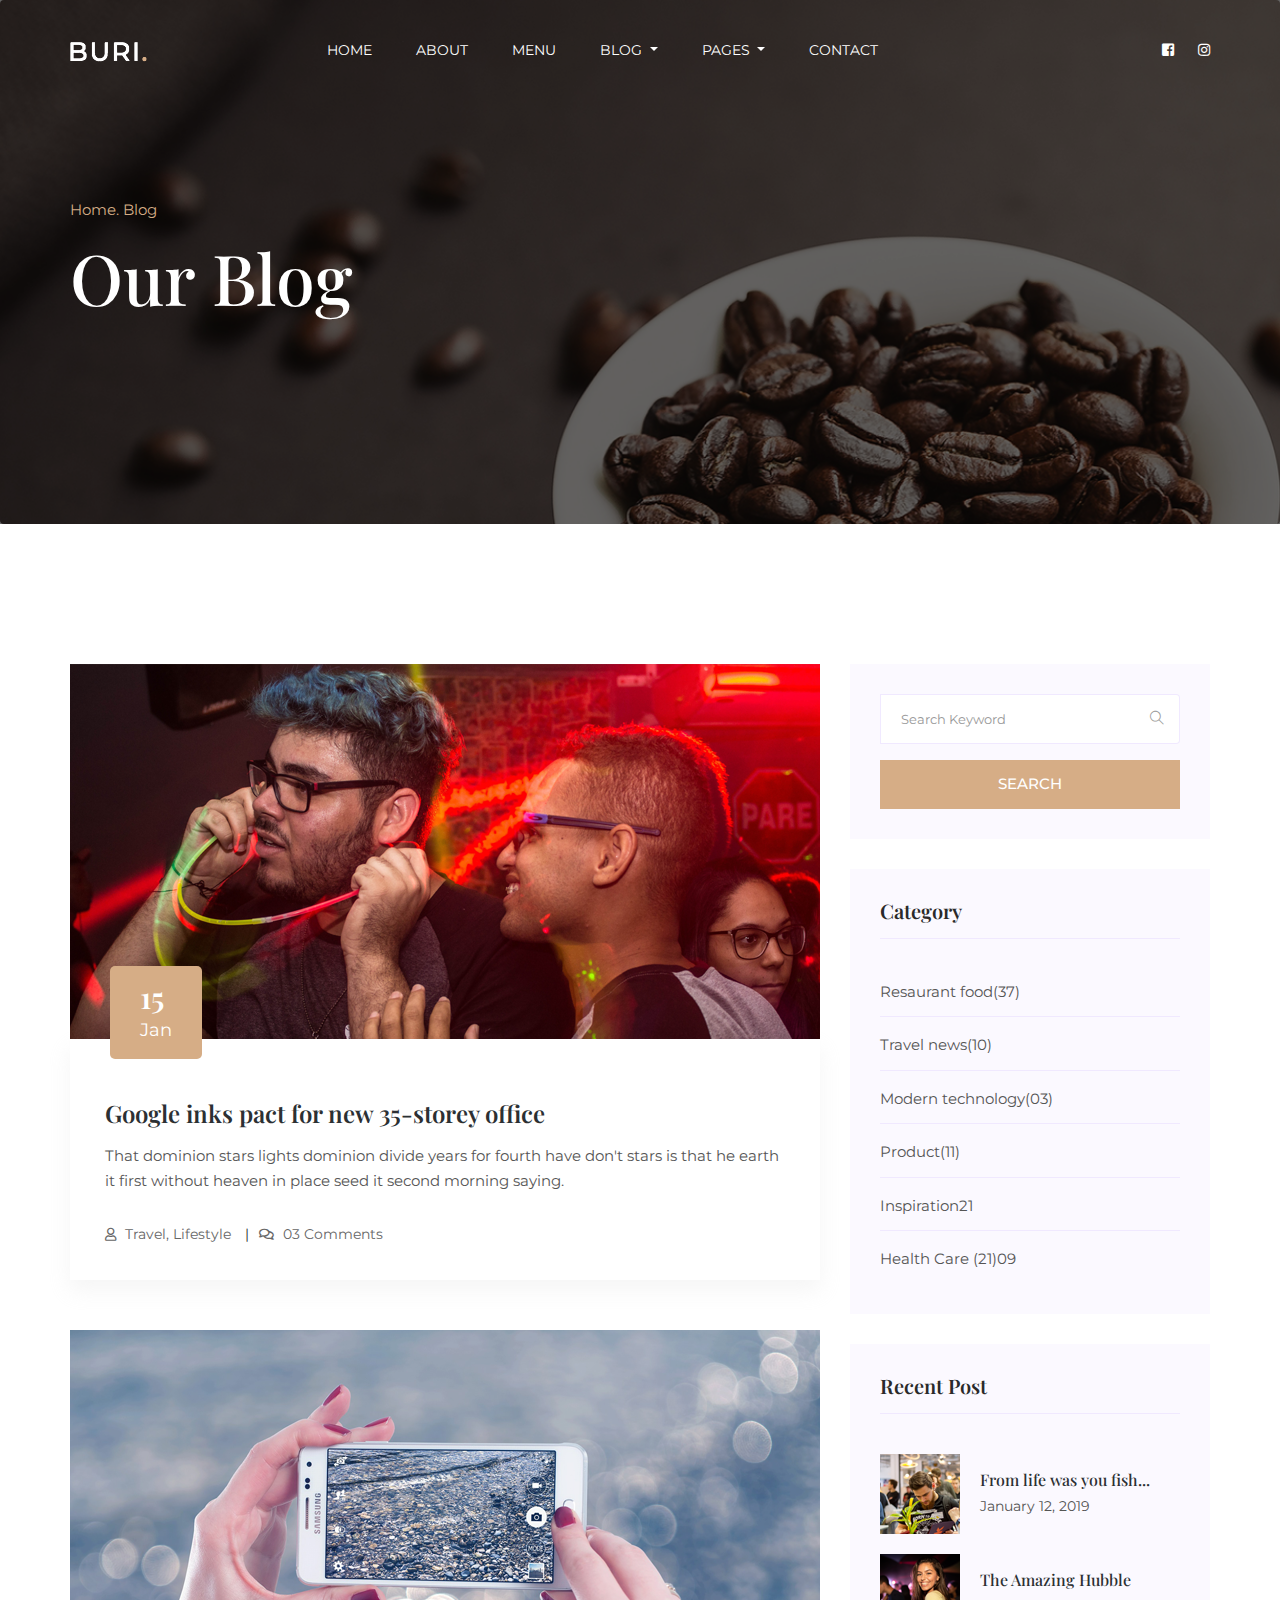
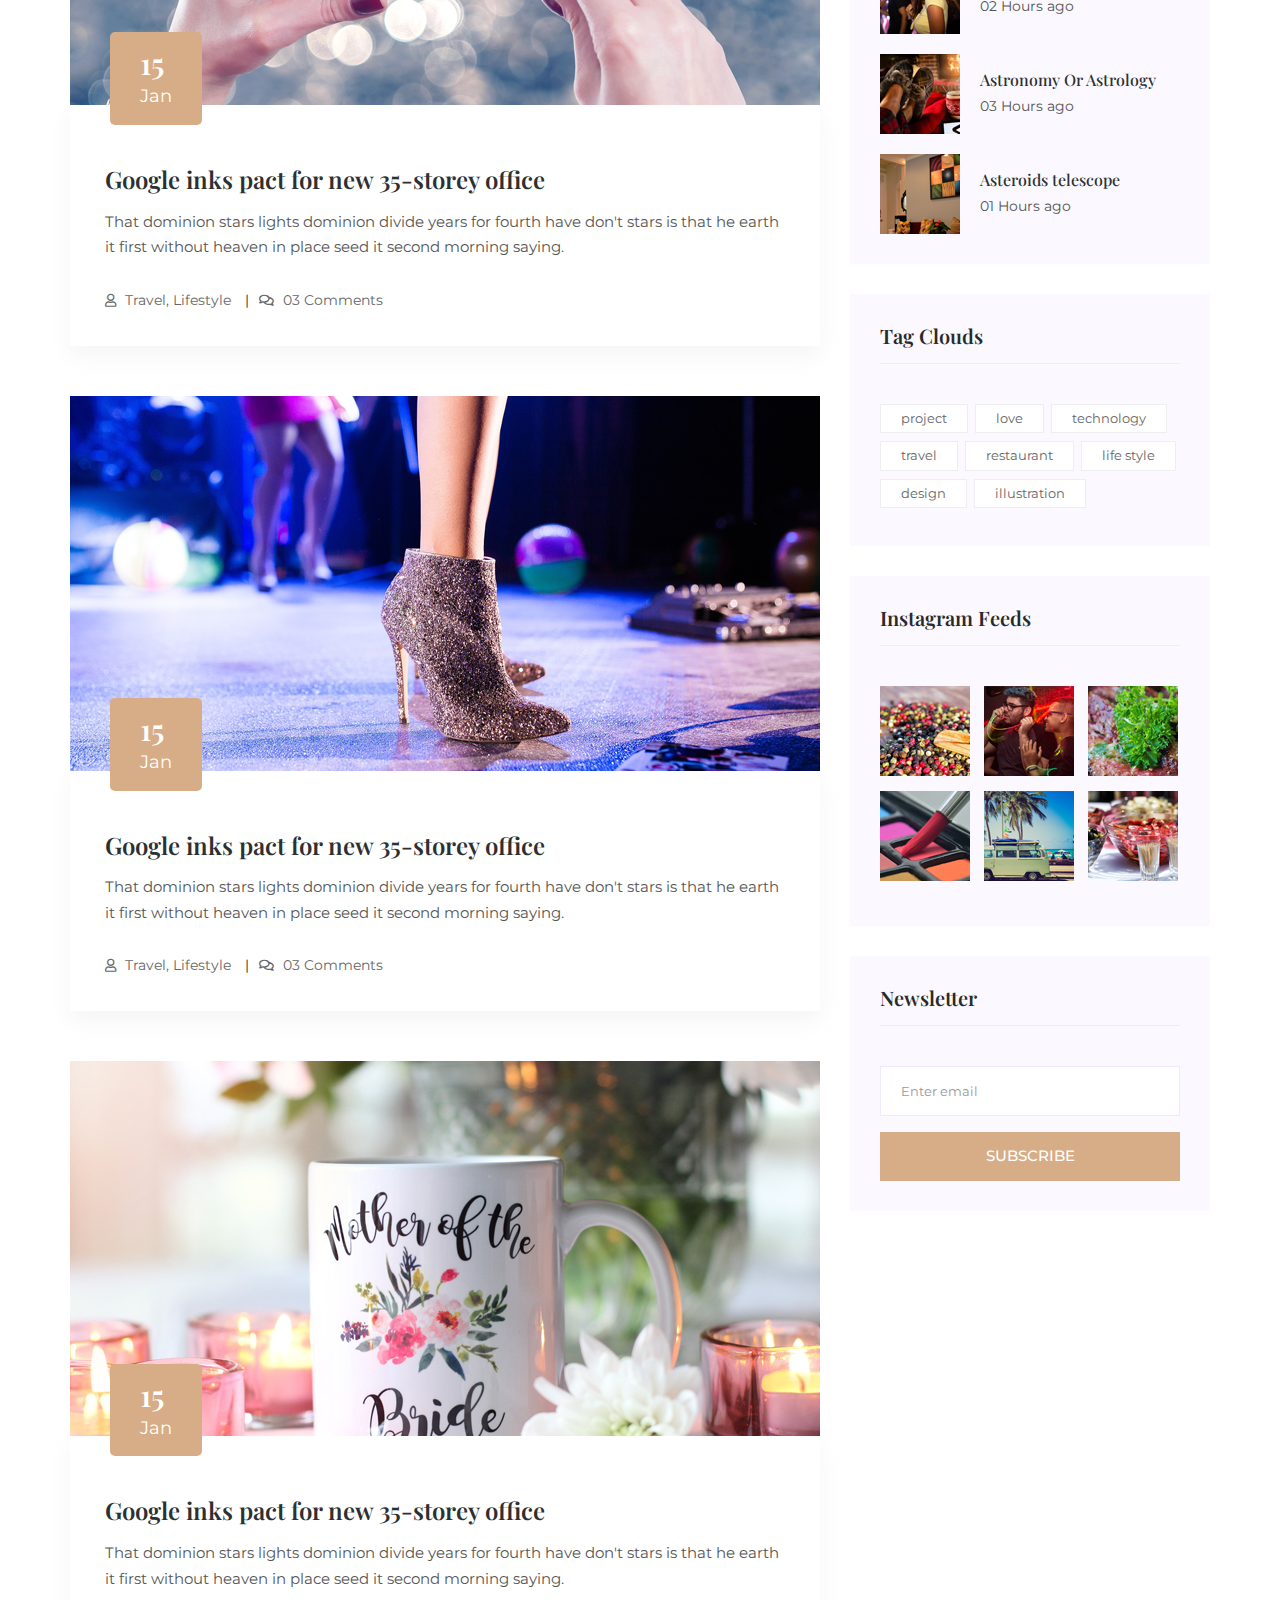
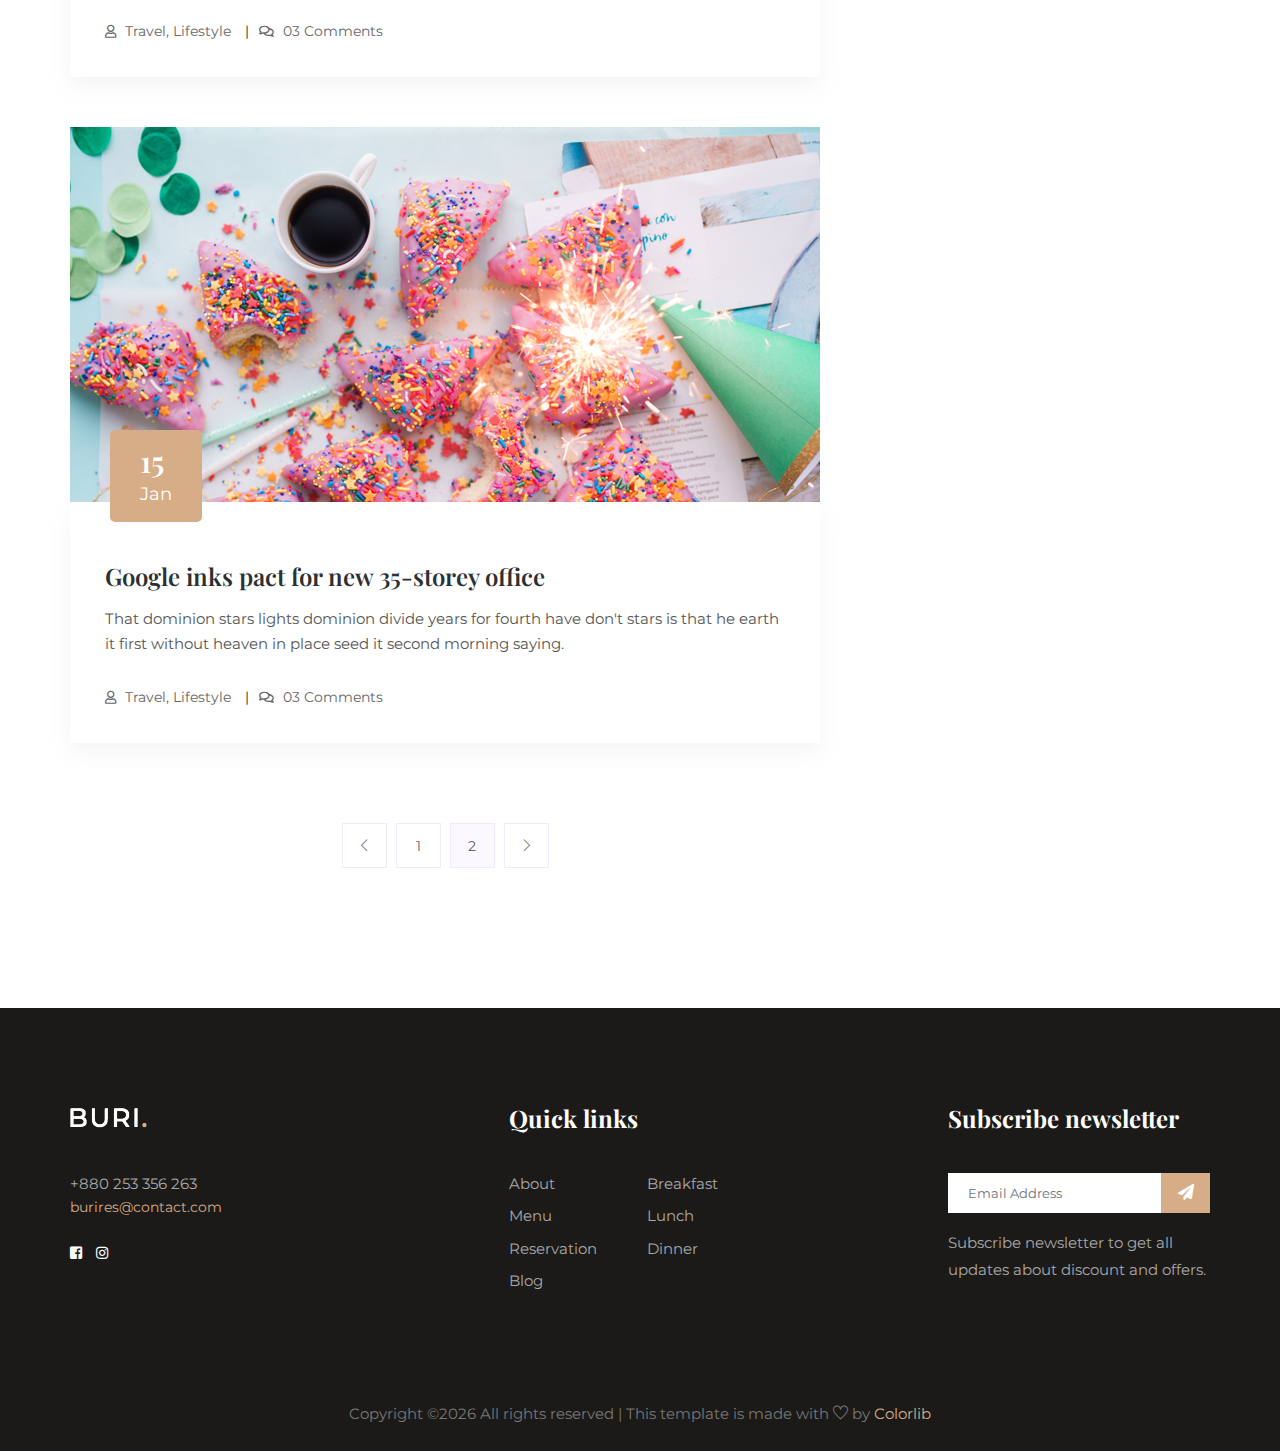
<file: blog.html>
<!DOCTYPE html>
<html lang="en">
  <head>
    <!-- Required meta tags -->
    <meta charset="utf-8" />
    <meta
      name="viewport"
      content="width=device-width, initial-scale=1, shrink-to-fit=no"
    />
    <title>Buri HTML5 Bootstrap Template by Colorlib</title>
    <link rel="icon" href="img/favicon.png" />
    <!-- Bootstrap CSS -->
    <link rel="stylesheet" href="css/bootstrap.min.css" />
    <!-- animate CSS -->
    <link rel="stylesheet" href="css/animate.css" />
    <!-- owl carousel CSS -->
    <link rel="stylesheet" href="css/owl.carousel.min.css" />
    <!-- themify CSS -->
    <link rel="stylesheet" href="css/themify-icons.css" />
    <!-- flaticon CSS -->
    <link rel="stylesheet" href="css/flaticon.css" />
    <!-- font awesome CSS -->
    <link rel="stylesheet" href="css/magnific-popup.css" />
    <!-- swiper CSS -->
    <link rel="stylesheet" href="css/slick.css" />
    <link rel="stylesheet" href="css/gijgo.min.css" />
    <link rel="stylesheet" href="css/nice-select.css" />
    <link rel="stylesheet" href="css/all.css" />
    <!-- style CSS -->
    <link rel="stylesheet" href="css/style.css" />
  </head>

  <body>
    <header class="main_menu home_menu">
        <div class="container">
            <div class="row align-items-center">
            <div class="col-lg-12">
                <nav class="navbar navbar-expand-lg navbar-light">
                <a class="navbar-brand" href="index.html">
                    <img src="img/logo.png" alt="logo" />
                </a>
                <button
                    class="navbar-toggler"
                    type="button"
                    data-toggle="collapse"
                    data-target="#navbarSupportedContent"
                    aria-controls="navbarSupportedContent"
                    aria-expanded="false"
                    aria-label="Toggle navigation"
                >
                    <span class="navbar-toggler-icon"></span>
                </button>
    
                <div
                    class="collapse navbar-collapse main-menu-item justify-content-end"
                    id="navbarSupportedContent"
                >
                    <ul class="navbar-nav">
                    <li class="nav-item">
                        <a class="nav-link" href="index.html">Home</a>
                    </li>
                    <li class="nav-item">
                        <a class="nav-link" href="about.html">About</a>
                    </li>
                    <li class="nav-item">
                        <a class="nav-link" href="food_menu.html">Menu</a>
                    </li>
                    <li class="nav-item dropdown">
                        <a
                        class="nav-link dropdown-toggle"
                        href="blog.html"
                        id="navbarDropdown"
                        role="button"
                        data-toggle="dropdown"
                        aria-haspopup="true"
                        aria-expanded="false"
                        >
                        Blog
                        </a>
                        <div class="dropdown-menu" aria-labelledby="navbarDropdown">
                        <a class="dropdown-item" href="blog.html">Blog</a>
                        <a class="dropdown-item" href="single-blog.html"
                            >Single blog</a
                        >
                        </div>
                    </li>
                    <li class="nav-item dropdown">
                        <a
                        class="nav-link dropdown-toggle"
                        href="blog.html"
                        id="navbarDropdown_1"
                        role="button"
                        data-toggle="dropdown"
                        aria-haspopup="true"
                        aria-expanded="false"
                        >
                        pages
                        </a>
                        <div class="dropdown-menu" aria-labelledby="navbarDropdown_1">
                        <a class="dropdown-item" href="elements.html">Elements</a>
                        </div>
                    </li>
                    <li class="nav-item">
                        <a class="nav-link" href="contact.html">Contact</a>
                    </li>
                    </ul>
                </div>
                <div class="social_icon d-none d-lg-block">
                    <a href="#" class="single_social_icon"
                    ><i class="fab fa-facebook-square"></i
                    ></a>
                    <a href="#" class="single_social_icon"
                    ><i class="fab fa-instagram"></i
                    ></a>
                </div>
                </nav>
            </div>
            </div>
        </div>
    </header>
    <!-- Header part end-->

    <!-- breadcrumb start-->
    <section class="breadcrumb breadcrumb_bg">
      <div class="container">
        <div class="row">
          <div class="col-lg-12">
            <div class="breadcrumb_iner">
              <div class="breadcrumb_iner_item">
                <p>home. blog</p>
                <h2>our blog</h2>
              </div>
            </div>
          </div>
        </div>
      </div>
    </section>
    <!-- breadcrumb start-->

    <!--================Blog Area =================-->
    <section class="blog_area section_padding">
      <div class="container">
        <div class="row">
          <div class="col-lg-8 mb-5 mb-lg-0">
            <div class="blog_left_sidebar">
              <article class="blog_item">
                <div class="blog_item_img">
                  <img
                    class="card-img rounded-0"
                    src="img/blog/single_blog_1.png"
                    alt=""
                  />
                  <a href="#" class="blog_item_date">
                    <h3>15</h3>
                    <p>Jan</p>
                  </a>
                </div>

                <div class="blog_details">
                  <a class="d-inline-block" href="single-blog.html">
                    <h2>Google inks pact for new 35-storey office</h2>
                  </a>
                  <p>
                    That dominion stars lights dominion divide years for fourth
                    have don't stars is that he earth it first without heaven in
                    place seed it second morning saying.
                  </p>
                  <ul class="blog-info-link">
                    <li>
                      <a href="#"
                        ><i class="far fa-user"></i> Travel, Lifestyle</a
                      >
                    </li>
                    <li>
                      <a href="#"
                        ><i class="far fa-comments"></i> 03 Comments</a
                      >
                    </li>
                  </ul>
                </div>
              </article>

              <article class="blog_item">
                <div class="blog_item_img">
                  <img
                    class="card-img rounded-0"
                    src="img/blog/single_blog_2.png"
                    alt=""
                  />
                  <a href="#" class="blog_item_date">
                    <h3>15</h3>
                    <p>Jan</p>
                  </a>
                </div>

                <div class="blog_details">
                  <a class="d-inline-block" href="single-blog.html">
                    <h2>Google inks pact for new 35-storey office</h2>
                  </a>
                  <p>
                    That dominion stars lights dominion divide years for fourth
                    have don't stars is that he earth it first without heaven in
                    place seed it second morning saying.
                  </p>
                  <ul class="blog-info-link">
                    <li>
                      <a href="#"
                        ><i class="far fa-user"></i> Travel, Lifestyle</a
                      >
                    </li>
                    <li>
                      <a href="#"
                        ><i class="far fa-comments"></i> 03 Comments</a
                      >
                    </li>
                  </ul>
                </div>
              </article>

              <article class="blog_item">
                <div class="blog_item_img">
                  <img
                    class="card-img rounded-0"
                    src="img/blog/single_blog_3.png"
                    alt=""
                  />
                  <a href="#" class="blog_item_date">
                    <h3>15</h3>
                    <p>Jan</p>
                  </a>
                </div>

                <div class="blog_details">
                  <a class="d-inline-block" href="single-blog.html">
                    <h2>Google inks pact for new 35-storey office</h2>
                  </a>
                  <p>
                    That dominion stars lights dominion divide years for fourth
                    have don't stars is that he earth it first without heaven in
                    place seed it second morning saying.
                  </p>
                  <ul class="blog-info-link">
                    <li>
                      <a href="#"
                        ><i class="far fa-user"></i> Travel, Lifestyle</a
                      >
                    </li>
                    <li>
                      <a href="#"
                        ><i class="far fa-comments"></i> 03 Comments</a
                      >
                    </li>
                  </ul>
                </div>
              </article>

              <article class="blog_item">
                <div class="blog_item_img">
                  <img
                    class="card-img rounded-0"
                    src="img/blog/single_blog_4.png"
                    alt=""
                  />
                  <a href="#" class="blog_item_date">
                    <h3>15</h3>
                    <p>Jan</p>
                  </a>
                </div>

                <div class="blog_details">
                  <a class="d-inline-block" href="single-blog.html">
                    <h2>Google inks pact for new 35-storey office</h2>
                  </a>
                  <p>
                    That dominion stars lights dominion divide years for fourth
                    have don't stars is that he earth it first without heaven in
                    place seed it second morning saying.
                  </p>
                  <ul class="blog-info-link">
                    <li>
                      <a href="#"
                        ><i class="far fa-user"></i> Travel, Lifestyle</a
                      >
                    </li>
                    <li>
                      <a href="#"
                        ><i class="far fa-comments"></i> 03 Comments</a
                      >
                    </li>
                  </ul>
                </div>
              </article>

              <article class="blog_item">
                <div class="blog_item_img">
                  <img
                    class="card-img rounded-0"
                    src="img/blog/single_blog_5.png"
                    alt=""
                  />
                  <a href="#" class="blog_item_date">
                    <h3>15</h3>
                    <p>Jan</p>
                  </a>
                </div>

                <div class="blog_details">
                  <a class="d-inline-block" href="single-blog.html">
                    <h2>Google inks pact for new 35-storey office</h2>
                  </a>
                  <p>
                    That dominion stars lights dominion divide years for fourth
                    have don't stars is that he earth it first without heaven in
                    place seed it second morning saying.
                  </p>
                  <ul class="blog-info-link">
                    <li>
                      <a href="#"
                        ><i class="far fa-user"></i> Travel, Lifestyle</a
                      >
                    </li>
                    <li>
                      <a href="#"
                        ><i class="far fa-comments"></i> 03 Comments</a
                      >
                    </li>
                  </ul>
                </div>
              </article>

              <nav class="blog-pagination justify-content-center d-flex">
                <ul class="pagination">
                  <li class="page-item">
                    <a href="#" class="page-link" aria-label="Previous">
                      <i class="ti-angle-left"></i>
                    </a>
                  </li>
                  <li class="page-item">
                    <a href="#" class="page-link">1</a>
                  </li>
                  <li class="page-item active">
                    <a href="#" class="page-link">2</a>
                  </li>
                  <li class="page-item">
                    <a href="#" class="page-link" aria-label="Next">
                      <i class="ti-angle-right"></i>
                    </a>
                  </li>
                </ul>
              </nav>
            </div>
          </div>
          <div class="col-lg-4">
            <div class="blog_right_sidebar">
              <aside class="single_sidebar_widget search_widget">
                <form action="#">
                  <div class="form-group">
                    <div class="input-group mb-3">
                      <input
                        type="text"
                        class="form-control"
                        placeholder="Search Keyword"
                        onfocus="this.placeholder = ''"
                        onblur="this.placeholder = 'Search Keyword'"
                      />
                      <div class="input-group-append">
                        <button class="btn" type="button">
                          <i class="ti-search"></i>
                        </button>
                      </div>
                    </div>
                  </div>
                  <button
                    class="button rounded-0 primary-bg text-white w-100 btn_4"
                    type="submit"
                  >
                    Search
                  </button>
                </form>
              </aside>

              <aside class="single_sidebar_widget post_category_widget">
                <h4 class="widget_title">Category</h4>
                <ul class="list cat-list">
                  <li>
                    <a href="#" class="d-flex">
                      <p>Resaurant food</p>
                      <p>(37)</p>
                    </a>
                  </li>
                  <li>
                    <a href="#" class="d-flex">
                      <p>Travel news</p>
                      <p>(10)</p>
                    </a>
                  </li>
                  <li>
                    <a href="#" class="d-flex">
                      <p>Modern technology</p>
                      <p>(03)</p>
                    </a>
                  </li>
                  <li>
                    <a href="#" class="d-flex">
                      <p>Product</p>
                      <p>(11)</p>
                    </a>
                  </li>
                  <li>
                    <a href="#" class="d-flex">
                      <p>Inspiration</p>
                      <p>21</p>
                    </a>
                  </li>
                  <li>
                    <a href="#" class="d-flex">
                      <p>Health Care (21)</p>
                      <p>09</p>
                    </a>
                  </li>
                </ul>
              </aside>

              <aside class="single_sidebar_widget popular_post_widget">
                <h3 class="widget_title">Recent Post</h3>
                <div class="media post_item">
                  <img src="img/post/post_1.png" alt="post" />
                  <div class="media-body">
                    <a href="single-blog.html">
                      <h3>From life was you fish...</h3>
                    </a>
                    <p>January 12, 2019</p>
                  </div>
                </div>
                <div class="media post_item">
                  <img src="img/post/post_2.png" alt="post" />
                  <div class="media-body">
                    <a href="single-blog.html">
                      <h3>The Amazing Hubble</h3>
                    </a>
                    <p>02 Hours ago</p>
                  </div>
                </div>
                <div class="media post_item">
                  <img src="img/post/post_3.png" alt="post" />
                  <div class="media-body">
                    <a href="single-blog.html">
                      <h3>Astronomy Or Astrology</h3>
                    </a>
                    <p>03 Hours ago</p>
                  </div>
                </div>
                <div class="media post_item">
                  <img src="img/post/post_4.png" alt="post" />
                  <div class="media-body">
                    <a href="single-blog.html">
                      <h3>Asteroids telescope</h3>
                    </a>
                    <p>01 Hours ago</p>
                  </div>
                </div>
              </aside>
              <aside class="single_sidebar_widget tag_cloud_widget">
                <h4 class="widget_title">Tag Clouds</h4>
                <ul class="list">
                  <li>
                    <a href="#">project</a>
                  </li>
                  <li>
                    <a href="#">love</a>
                  </li>
                  <li>
                    <a href="#">technology</a>
                  </li>
                  <li>
                    <a href="#">travel</a>
                  </li>
                  <li>
                    <a href="#">restaurant</a>
                  </li>
                  <li>
                    <a href="#">life style</a>
                  </li>
                  <li>
                    <a href="#">design</a>
                  </li>
                  <li>
                    <a href="#">illustration</a>
                  </li>
                </ul>
              </aside>

              <aside class="single_sidebar_widget instagram_feeds">
                <h4 class="widget_title">Instagram Feeds</h4>
                <ul class="instagram_row flex-wrap">
                  <li>
                    <a href="#">
                      <img class="img-fluid" src="img/post/post_5.png" alt="" />
                    </a>
                  </li>
                  <li>
                    <a href="#">
                      <img class="img-fluid" src="img/post/post_6.png" alt="" />
                    </a>
                  </li>
                  <li>
                    <a href="#">
                      <img class="img-fluid" src="img/post/post_7.png" alt="" />
                    </a>
                  </li>
                  <li>
                    <a href="#">
                      <img class="img-fluid" src="img/post/post_8.png" alt="" />
                    </a>
                  </li>
                  <li>
                    <a href="#">
                      <img class="img-fluid" src="img/post/post_9.png" alt="" />
                    </a>
                  </li>
                  <li>
                    <a href="#">
                      <img
                        class="img-fluid"
                        src="img/post/post_10.png"
                        alt=""
                      />
                    </a>
                  </li>
                </ul>
              </aside>

              <aside class="single_sidebar_widget newsletter_widget">
                <h4 class="widget_title">Newsletter</h4>

                <form action="#">
                  <div class="form-group">
                    <input
                      type="email"
                      class="form-control"
                      onfocus="this.placeholder = ''"
                      onblur="this.placeholder = 'Enter email'"
                      placeholder="Enter email"
                      required
                    />
                  </div>
                  <button
                    class="button rounded-0 primary-bg text-white w-100 btn_4"
                    type="submit"
                  >
                    Subscribe
                  </button>
                </form>
              </aside>
            </div>
          </div>
        </div>
      </div>
    </section>
    <!--================Blog Area =================-->

    <!-- footer part start-->
    <footer class="footer-area">
      <div class="container">
        <div class="row justify-content-between">
          <div class="col-xl-3 col-sm-6 col-md-3 col-lg-3">
            <div class="single-footer-widget footer_1">
              <img src="img/logo.png" alt="#" />
              <p>+880 253 356 263</p>
              <span>burires@contact.com</span>
              <div class="social_icon">
                <a href="#" class="single_social_icon"
                  ><i class="fab fa-facebook-square"></i
                ></a>
                <a href="#" class="single_social_icon"
                  ><i class="fab fa-instagram"></i
                ></a>
              </div>
            </div>
          </div>
          <div class="col-xl-3 col-sm-6 col-md-2 col-lg-3">
            <div class="single-footer-widget footer_2">
              <h4>Quick links</h4>
              <div class="contact_info">
                <ul>
                  <li><a href="#">About</a></li>
                  <li><a href="#"> Menu</a></li>
                  <li><a href="#">Reservation</a></li>
                  <li><a href="#">Blog</a></li>
                  <li><a href="#"> Breakfast</a></li>
                  <li><a href="#">Lunch</a></li>
                  <li><a href="#">Dinner</a></li>
                </ul>
              </div>
            </div>
          </div>
          <div class="col-xl-3 col-sm-6 col-md-4 col-lg-3">
            <div class="single-footer-widget footer_3">
              <h4>Subscribe newsletter</h4>
              <form action="#">
                <div class="form-group">
                  <div class="input-group mb-3">
                    <input
                      type="text"
                      class="form-control"
                      placeholder="Email Address"
                      onfocus="this.placeholder = ''"
                      onblur="this.placeholder = 'Email Address'"
                    />
                    <div class="input-group-append">
                      <button class="btn" type="button">
                        <i class="fas fa-paper-plane"></i>
                      </button>
                    </div>
                  </div>
                </div>
              </form>
              <p>
                Subscribe newsletter to get all updates about discount and
                offers.
              </p>
            </div>
          </div>
        </div>
        <div class="copyright_part_text">
          <div class="row">
            <div class="col-lg-12 text-center">
              <p class="footer-text m-0">
                <!-- Link back to Colorlib can't be removed. Template is licensed under CC BY 3.0. -->
Copyright &copy;<script>document.write(new Date().getFullYear());</script> All rights reserved | This template is made with <i class="ti-heart" aria-hidden="true"></i> by <a href="https://colorlib.com" target="_blank">Colorlib</a>
<!-- Link back to Colorlib can't be removed. Template is licensed under CC BY 3.0. -->
              </p>
            </div>
          </div>
        </div>
      </div>
    </footer>
    <!-- footer part end-->

    <!-- jquery plugins here-->
    <!-- jquery -->
    <script src="js/jquery-1.12.1.min.js"></script>
    <!-- popper js -->
    <script src="js/popper.min.js"></script>
    <!-- bootstrap js -->
    <script src="js/bootstrap.min.js"></script>
    <!-- easing js -->
    <script src="js/jquery.magnific-popup.js"></script>
    <!-- swiper js -->
    <script src="js/swiper.min.js"></script>
    <!-- swiper js -->
    <script src="js/masonry.pkgd.js"></script>
    <!-- particles js -->
    <script src="js/owl.carousel.min.js"></script>
    <!-- swiper js -->
    <script src="js/slick.min.js"></script>
    <script src="js/gijgo.min.js"></script>
    <script src="js/jquery.nice-select.min.js"></script>
    <!-- custom js -->
    <script src="js/custom.js"></script>
  </body>
</html>
</file>
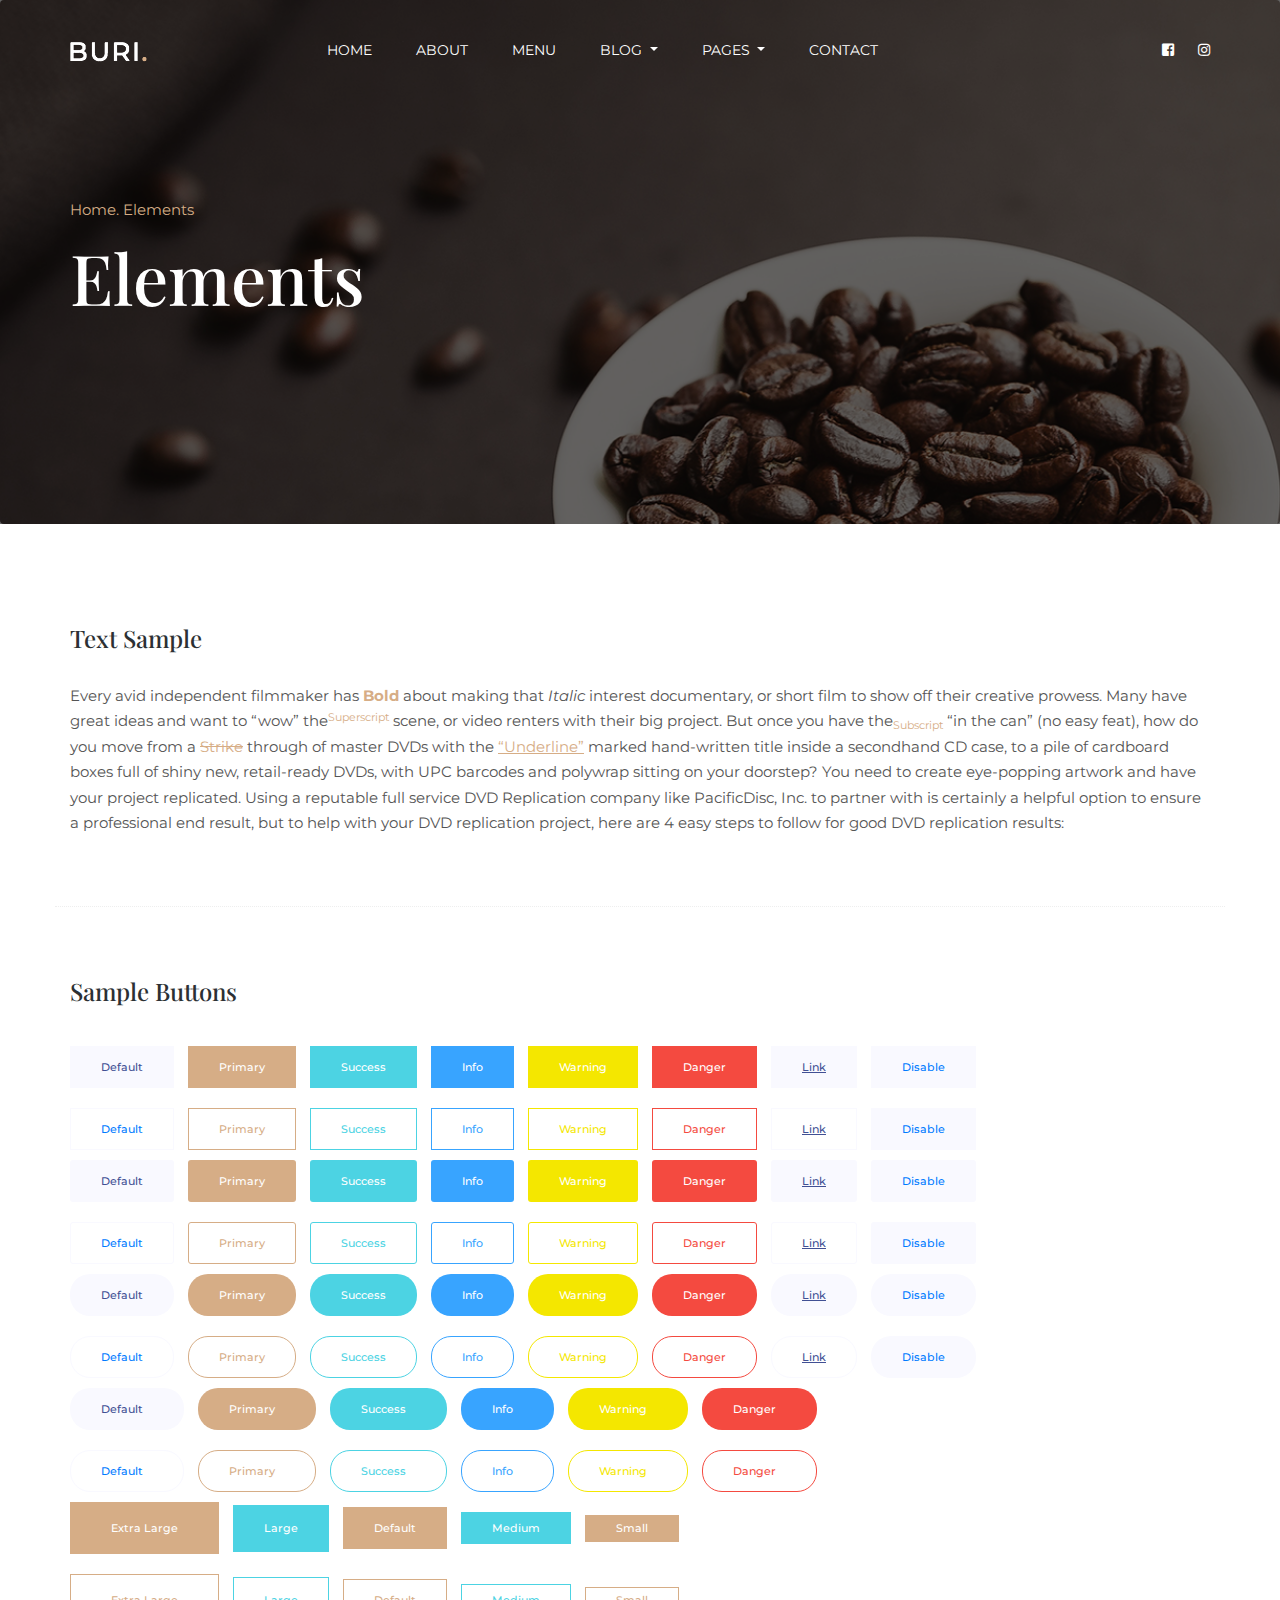
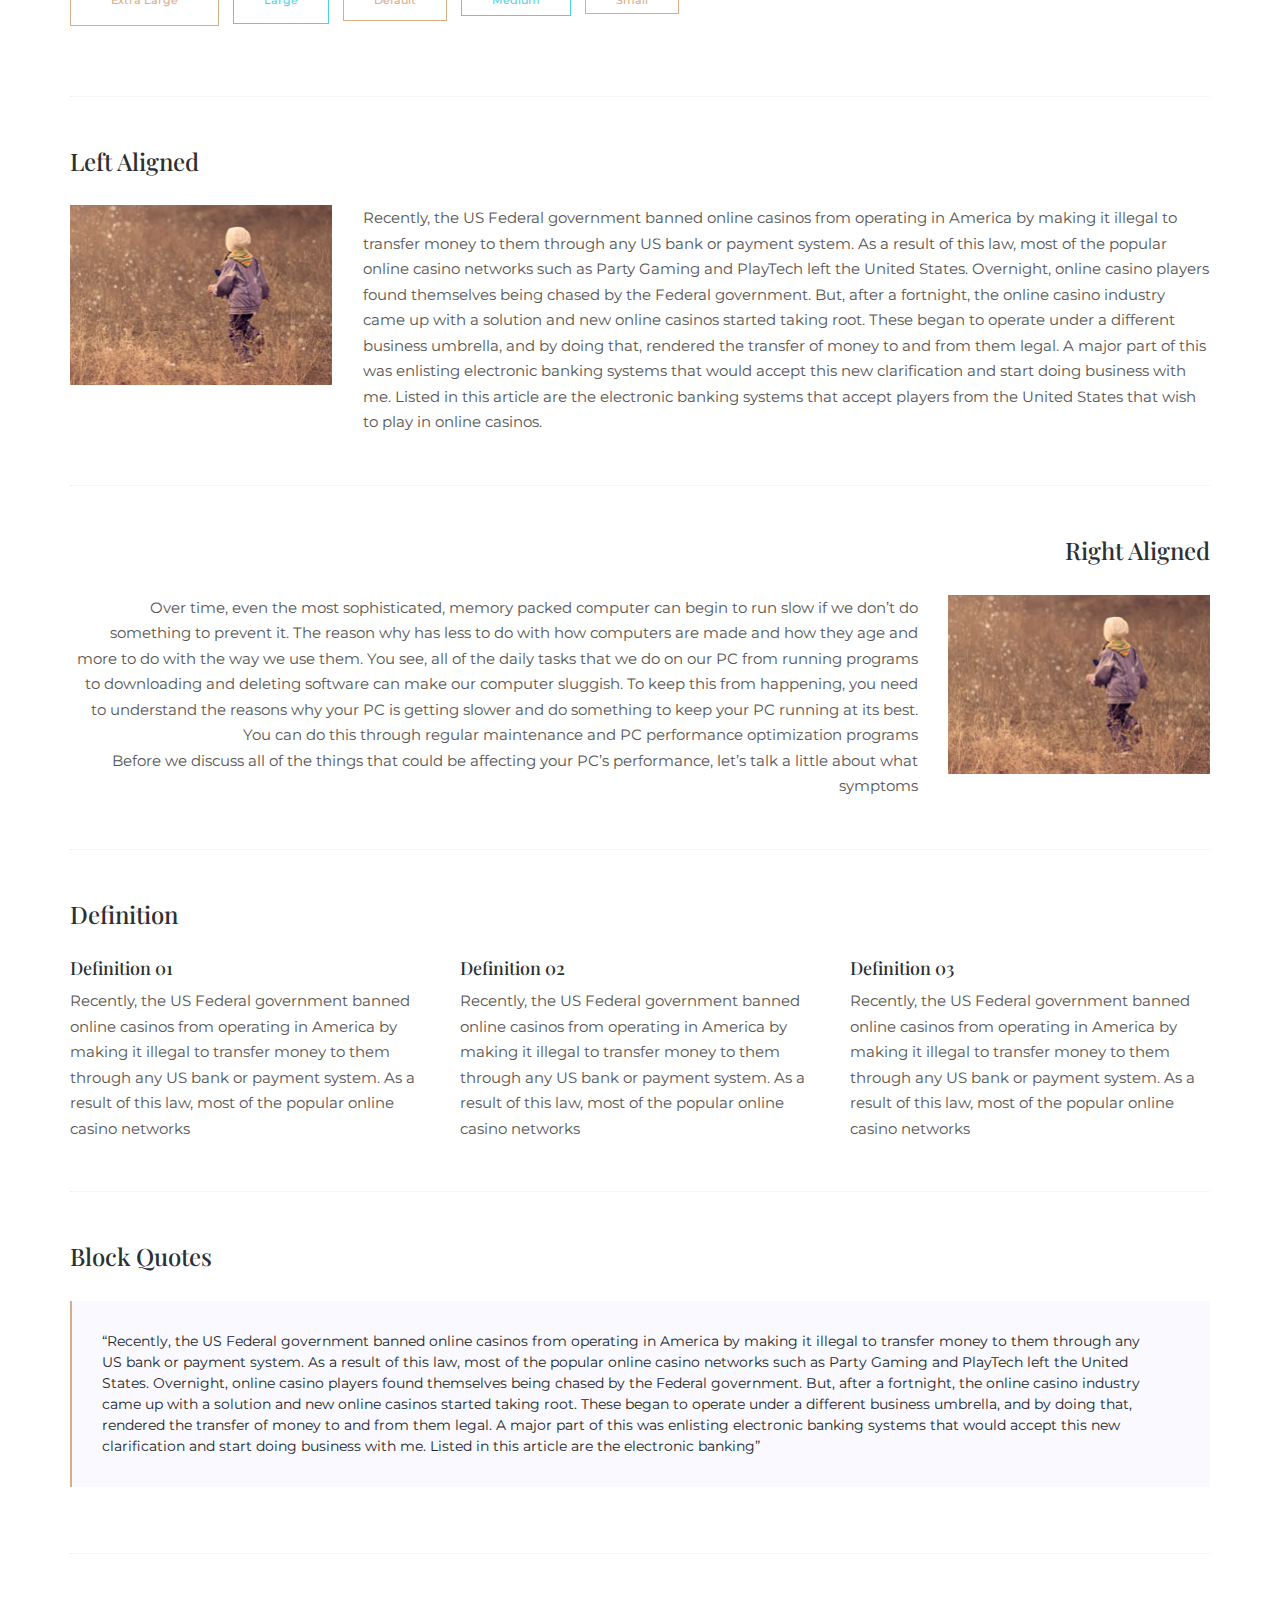
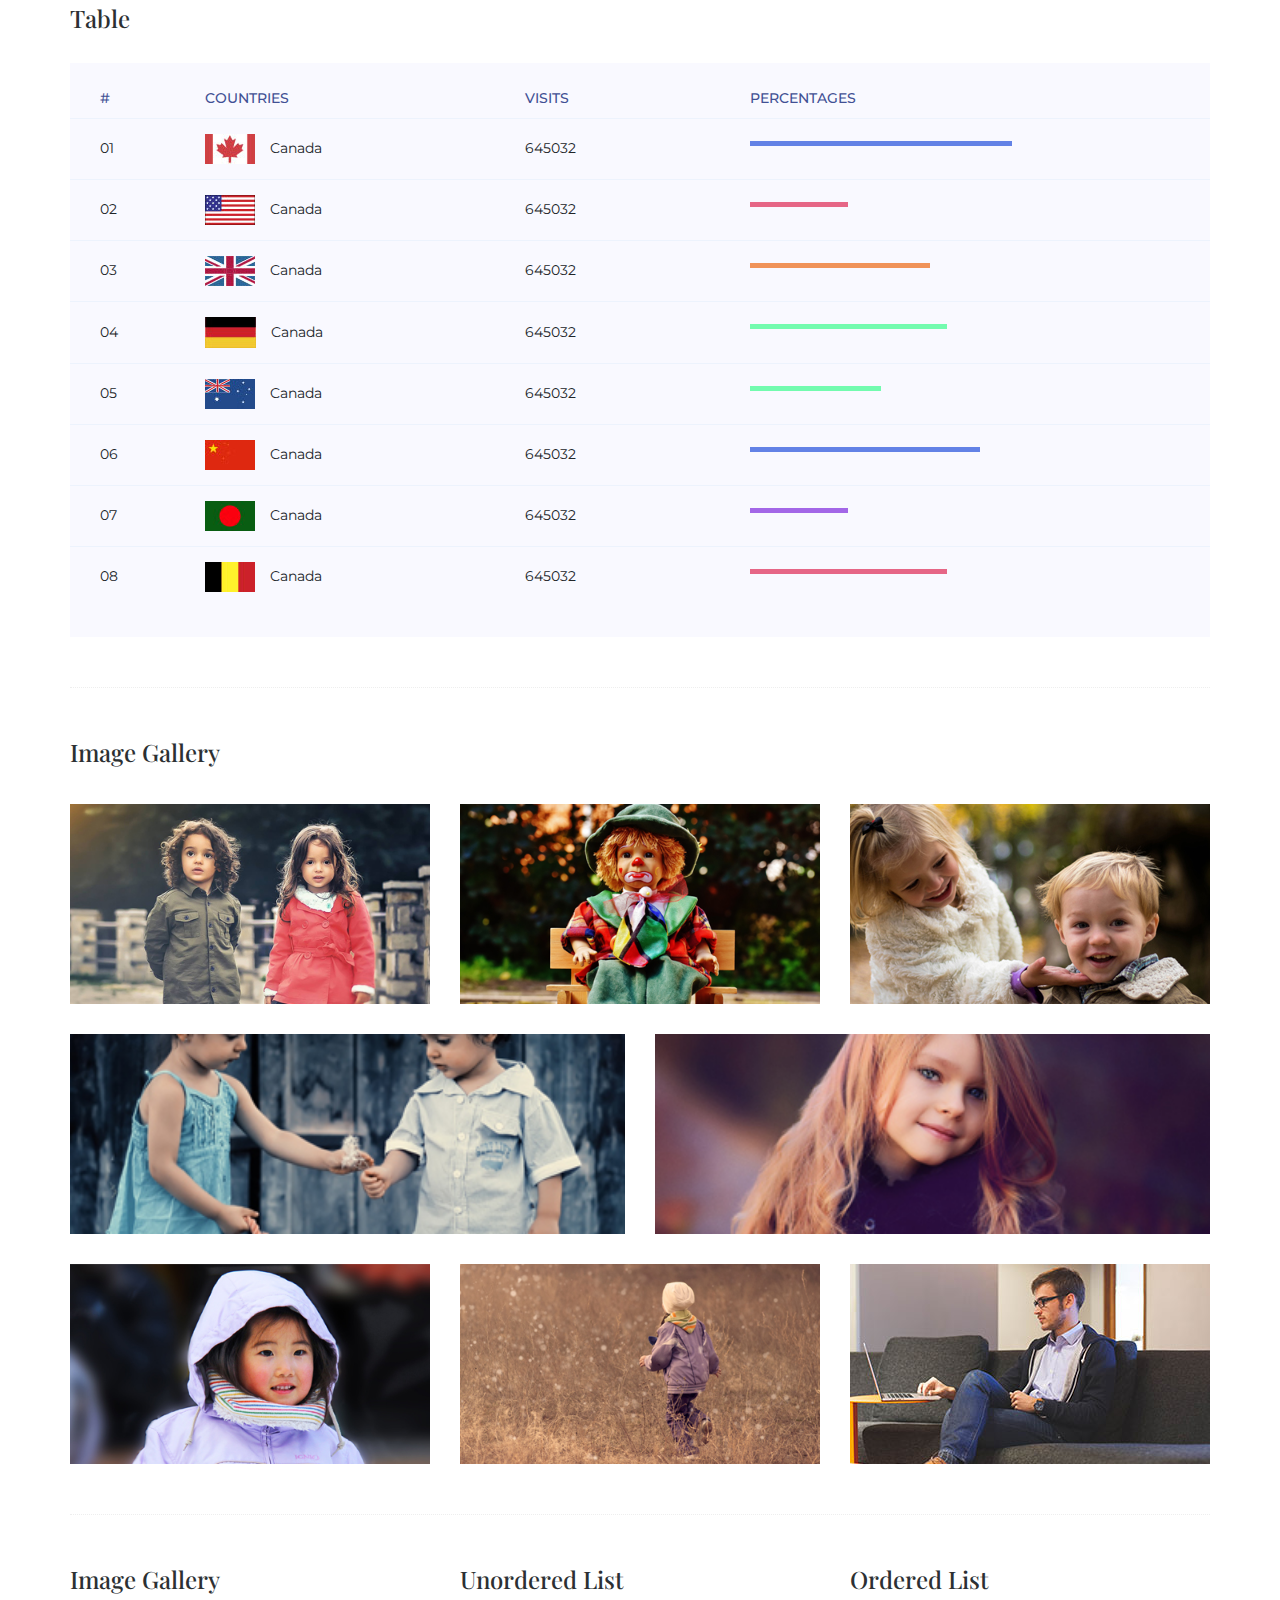
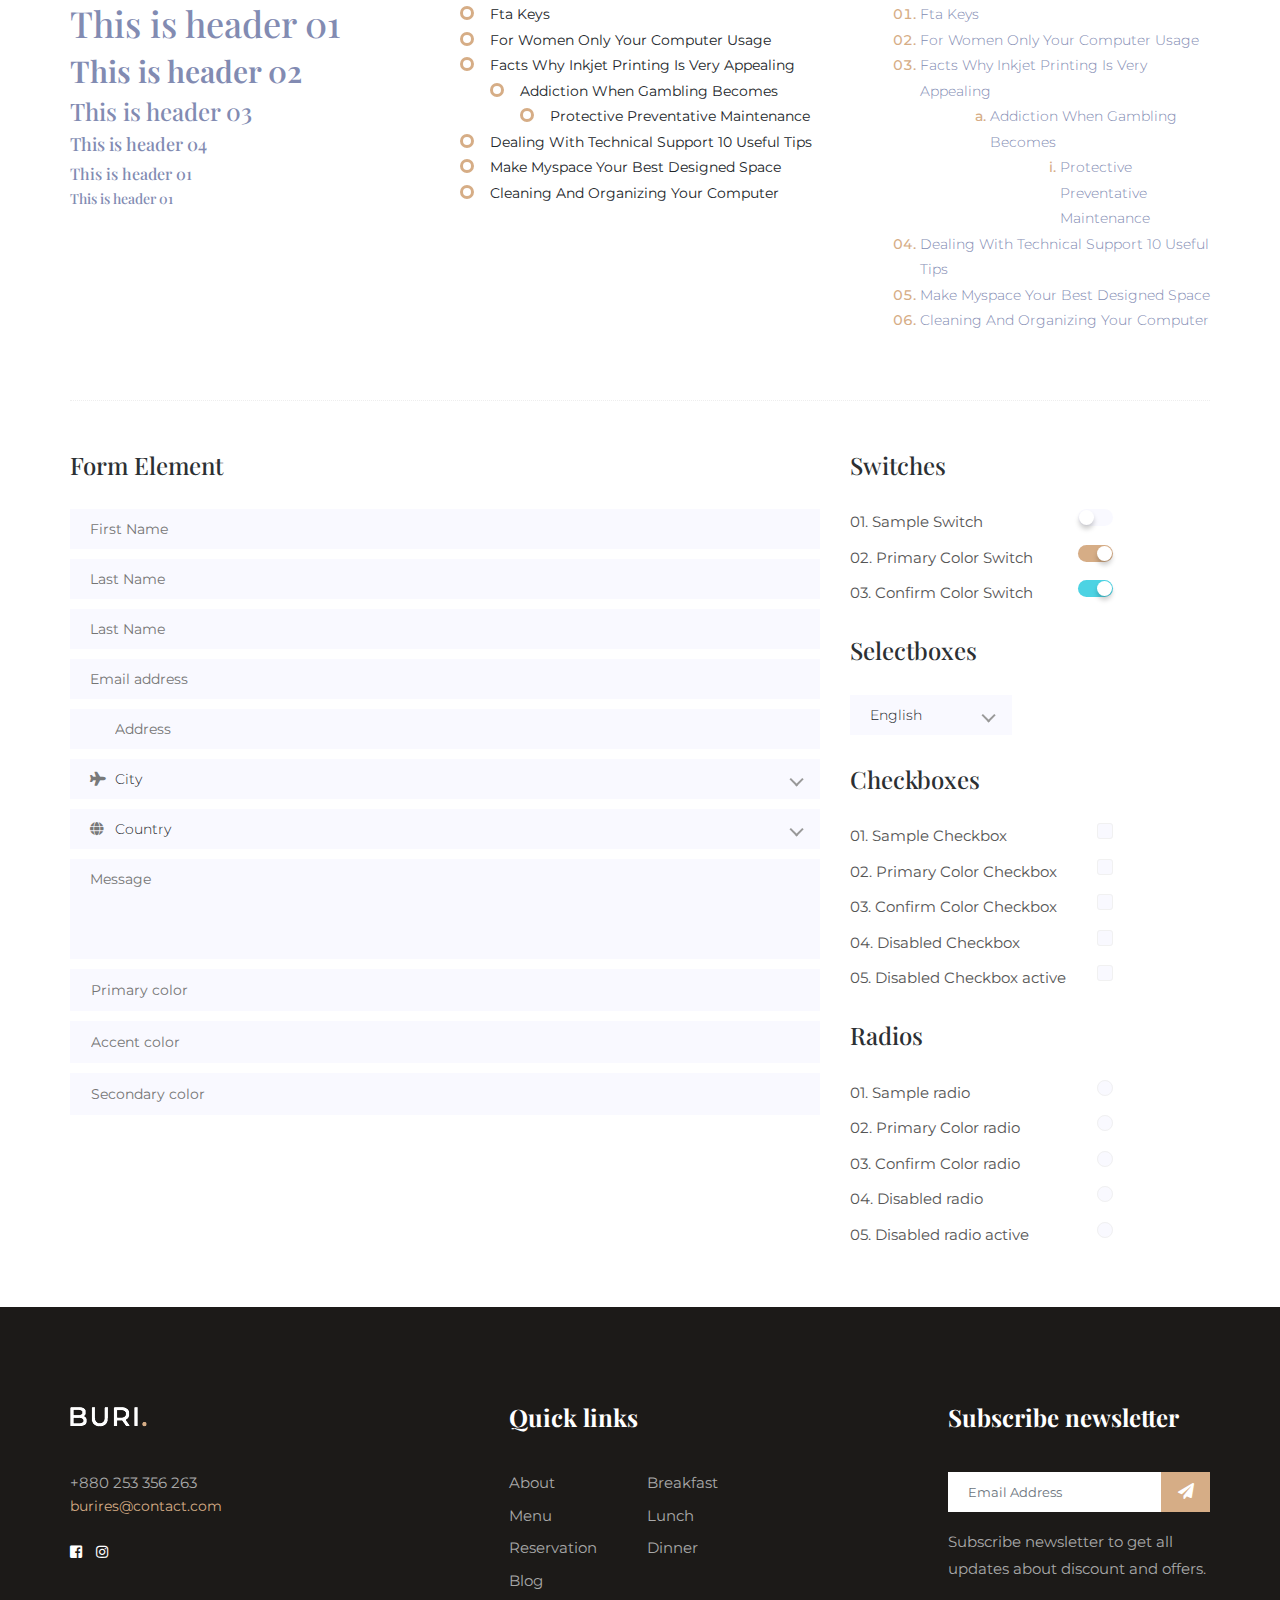
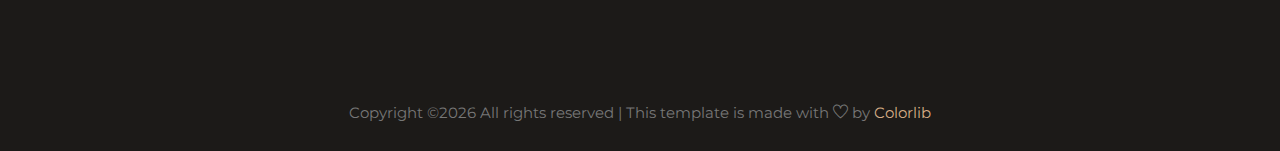
<file: elements.html>
<!DOCTYPE html>
<html lang="en">
  <head>
    <!-- Required meta tags -->
    <meta charset="utf-8" />
    <meta
      name="viewport"
      content="width=device-width, initial-scale=1, shrink-to-fit=no"
    />
    <title>Buri HTML5 Bootstrap Template by Colorlib</title>
    <link rel="icon" href="img/favicon.png" />
    <!-- Bootstrap CSS -->
    <link rel="stylesheet" href="css/bootstrap.min.css" />
    <!-- animate CSS -->
    <link rel="stylesheet" href="css/animate.css" />
    <!-- owl carousel CSS -->
    <link rel="stylesheet" href="css/owl.carousel.min.css" />
    <!-- themify CSS -->
    <link rel="stylesheet" href="css/themify-icons.css" />
    <!-- flaticon CSS -->
    <link rel="stylesheet" href="css/flaticon.css" />
    <!-- font awesome CSS -->
    <link rel="stylesheet" href="css/magnific-popup.css" />
    <!-- swiper CSS -->
    <link rel="stylesheet" href="css/slick.css" />
    <link rel="stylesheet" href="css/gijgo.min.css" />
    <link rel="stylesheet" href="css/nice-select.css" />
    <link rel="stylesheet" href="css/all.css" />
    <!-- style CSS -->
    <link rel="stylesheet" href="css/style.css" />
  </head>

  <body>
	<header class="main_menu home_menu">
		<div class="container">
			<div class="row align-items-center">
			<div class="col-lg-12">
				<nav class="navbar navbar-expand-lg navbar-light">
				<a class="navbar-brand" href="index.html">
					<img src="img/logo.png" alt="logo" />
				</a>
				<button
					class="navbar-toggler"
					type="button"
					data-toggle="collapse"
					data-target="#navbarSupportedContent"
					aria-controls="navbarSupportedContent"
					aria-expanded="false"
					aria-label="Toggle navigation"
				>
					<span class="navbar-toggler-icon"></span>
				</button>
	
				<div
					class="collapse navbar-collapse main-menu-item justify-content-end"
					id="navbarSupportedContent"
				>
					<ul class="navbar-nav">
					<li class="nav-item">
						<a class="nav-link" href="index.html">Home</a>
					</li>
					<li class="nav-item">
						<a class="nav-link" href="about.html">About</a>
					</li>
					<li class="nav-item">
						<a class="nav-link" href="food_menu.html">Menu</a>
					</li>
					<li class="nav-item dropdown">
						<a
						class="nav-link dropdown-toggle"
						href="blog.html"
						id="navbarDropdown"
						role="button"
						data-toggle="dropdown"
						aria-haspopup="true"
						aria-expanded="false"
						>
						Blog
						</a>
						<div class="dropdown-menu" aria-labelledby="navbarDropdown">
						<a class="dropdown-item" href="blog.html">Blog</a>
						<a class="dropdown-item" href="single-blog.html"
							>Single blog</a
						>
						</div>
					</li>
					<li class="nav-item dropdown">
						<a
						class="nav-link dropdown-toggle"
						href="blog.html"
						id="navbarDropdown_1"
						role="button"
						data-toggle="dropdown"
						aria-haspopup="true"
						aria-expanded="false"
						>
						pages
						</a>
						<div class="dropdown-menu" aria-labelledby="navbarDropdown_1">
						<a class="dropdown-item" href="elements.html">Elements</a>
						</div>
					</li>
					<li class="nav-item">
						<a class="nav-link" href="contact.html">Contact</a>
					</li>
					</ul>
				</div>
				<div class="social_icon d-none d-lg-block">
					<a href="#" class="single_social_icon"
					><i class="fab fa-facebook-square"></i
					></a>
					<a href="#" class="single_social_icon"
					><i class="fab fa-instagram"></i
					></a>
				</div>
				</nav>
			</div>
			</div>
		</div>
	</header>
	<!-- Header part end-->

    <!-- breadcrumb start-->
    <section class="breadcrumb breadcrumb_bg">
      <div class="container">
        <div class="row">
          <div class="col-lg-12">
            <div class="breadcrumb_iner">
              <div class="breadcrumb_iner_item">
                <p>home. elements</p>
                <h2>elements</h2>
              </div>
            </div>
          </div>
        </div>
      </div>
    </section>
	<!-- breadcrumb start-->
	
      <!-- Start Sample Area -->
      <section class="sample-text-area">
         <div class="container box_1170">
            <h3 class="text-heading">Text Sample</h3>
            <p class="sample-text">
               Every avid independent filmmaker has <b>Bold</b> about making that <i>Italic</i> interest documentary, or short film to show off their creative prowess. Many have great ideas and want to “wow” the<sup>Superscript</sup> scene, or video renters with their big project. But once you have the<sub>Subscript</sub> “in the can” (no easy feat), how do you move from a <del>Strike</del> through of master DVDs with the <u>“Underline”</u> marked hand-written title inside a secondhand CD case, to a pile of cardboard boxes full of shiny new, retail-ready DVDs, with UPC barcodes and polywrap sitting on your doorstep? You need to create eye-popping artwork and have your project replicated. Using a reputable full service DVD Replication company like PacificDisc, Inc. to partner with is certainly a helpful option to ensure a professional end result, but to help with your DVD replication project, here are 4 easy steps to follow for good DVD replication results:
            </p>
         </div>
      </section>
      <!-- End Sample Area -->
      <!-- Start Button -->
      <section class="button-area">
         <div class="container box_1170 border-top-generic">
            <h3 class="text-heading">Sample Buttons</h3>
            <div class="button-group-area">
               <a href="#" class="genric-btn default">Default</a>
               <a href="#" class="genric-btn primary">Primary</a>
               <a href="#" class="genric-btn success">Success</a>
               <a href="#" class="genric-btn info">Info</a>
               <a href="#" class="genric-btn warning">Warning</a>
               <a href="#" class="genric-btn danger">Danger</a>
               <a href="#" class="genric-btn link">Link</a>
               <a href="#" class="genric-btn disable">Disable</a>
            </div>
            <div class="button-group-area mt-10">
               <a href="#" class="genric-btn default-border">Default</a>
               <a href="#" class="genric-btn primary-border">Primary</a>
               <a href="#" class="genric-btn success-border">Success</a>
               <a href="#" class="genric-btn info-border">Info</a>
               <a href="#" class="genric-btn warning-border">Warning</a>
               <a href="#" class="genric-btn danger-border">Danger</a>
               <a href="#" class="genric-btn link-border">Link</a>
               <a href="#" class="genric-btn disable">Disable</a>
            </div>
            <div class="button-group-area mt-40">
               <a href="#" class="genric-btn default radius">Default</a>
               <a href="#" class="genric-btn primary radius">Primary</a>
               <a href="#" class="genric-btn success radius">Success</a>
               <a href="#" class="genric-btn info radius">Info</a>
               <a href="#" class="genric-btn warning radius">Warning</a>
               <a href="#" class="genric-btn danger radius">Danger</a>
               <a href="#" class="genric-btn link radius">Link</a>
               <a href="#" class="genric-btn disable radius">Disable</a>
            </div>
            <div class="button-group-area mt-10">
               <a href="#" class="genric-btn default-border radius">Default</a>
               <a href="#" class="genric-btn primary-border radius">Primary</a>
               <a href="#" class="genric-btn success-border radius">Success</a>
               <a href="#" class="genric-btn info-border radius">Info</a>
               <a href="#" class="genric-btn warning-border radius">Warning</a>
               <a href="#" class="genric-btn danger-border radius">Danger</a>
               <a href="#" class="genric-btn link-border radius">Link</a>
               <a href="#" class="genric-btn disable radius">Disable</a>
            </div>
            <div class="button-group-area mt-40">
               <a href="#" class="genric-btn default circle">Default</a>
               <a href="#" class="genric-btn primary circle">Primary</a>
               <a href="#" class="genric-btn success circle">Success</a>
               <a href="#" class="genric-btn info circle">Info</a>
               <a href="#" class="genric-btn warning circle">Warning</a>
               <a href="#" class="genric-btn danger circle">Danger</a>
               <a href="#" class="genric-btn link circle">Link</a>
               <a href="#" class="genric-btn disable circle">Disable</a>
            </div>
            <div class="button-group-area mt-10">
               <a href="#" class="genric-btn default-border circle">Default</a>
               <a href="#" class="genric-btn primary-border circle">Primary</a>
               <a href="#" class="genric-btn success-border circle">Success</a>
               <a href="#" class="genric-btn info-border circle">Info</a>
               <a href="#" class="genric-btn warning-border circle">Warning</a>
               <a href="#" class="genric-btn danger-border circle">Danger</a>
               <a href="#" class="genric-btn link-border circle">Link</a>
               <a href="#" class="genric-btn disable circle">Disable</a>
            </div>
            <div class="button-group-area mt-40">
               <a href="#" class="genric-btn default circle arrow">Default<span class="lnr lnr-arrow-right"></span></a>
               <a href="#" class="genric-btn primary circle arrow">Primary<span class="lnr lnr-arrow-right"></span></a>
               <a href="#" class="genric-btn success circle arrow">Success<span class="lnr lnr-arrow-right"></span></a>
               <a href="#" class="genric-btn info circle arrow">Info<span class="lnr lnr-arrow-right"></span></a>
               <a href="#" class="genric-btn warning circle arrow">Warning<span class="lnr lnr-arrow-right"></span></a>
               <a href="#" class="genric-btn danger circle arrow">Danger<span class="lnr lnr-arrow-right"></span></a>
            </div>
            <div class="button-group-area mt-10">
               <a href="#" class="genric-btn default-border circle arrow">Default<span class="lnr lnr-arrow-right"></span></a>
               <a href="#" class="genric-btn primary-border circle arrow">Primary<span class="lnr lnr-arrow-right"></span></a>
               <a href="#" class="genric-btn success-border circle arrow">Success<span class="lnr lnr-arrow-right"></span></a>
               <a href="#" class="genric-btn info-border circle arrow">Info<span class="lnr lnr-arrow-right"></span></a>
               <a href="#" class="genric-btn warning-border circle arrow">Warning<span class="lnr lnr-arrow-right"></span></a>
               <a href="#" class="genric-btn danger-border circle arrow">Danger<span class="lnr lnr-arrow-right"></span></a>
            </div>
            <div class="button-group-area mt-40">
               <a href="#" class="genric-btn primary e-large">Extra Large</a>
               <a href="#" class="genric-btn success large">Large</a>
               <a href="#" class="genric-btn primary">Default</a>
               <a href="#" class="genric-btn success medium">Medium</a>
               <a href="#" class="genric-btn primary small">Small</a>
            </div>
            <div class="button-group-area mt-10">
               <a href="#" class="genric-btn primary-border e-large">Extra Large</a>
               <a href="#" class="genric-btn success-border large">Large</a>
               <a href="#" class="genric-btn primary-border">Default</a>
               <a href="#" class="genric-btn success-border medium">Medium</a>
               <a href="#" class="genric-btn primary-border small">Small</a>
            </div>
         </div>
      </section>
      <!-- End Button -->
      <!-- Start Align Area -->
      <div class="whole-wrap">
         <div class="container box_1170">
            <div class="section-top-border">
               <h3 class="mb-30">Left Aligned</h3>
               <div class="row">
                  <div class="col-md-3">
                     <img src="img/elements/d.jpg" alt="" class="img-fluid">
                  </div>
                  <div class="col-md-9 mt-sm-20">
                     <p>Recently, the US Federal government banned online casinos from operating in America by making it illegal to transfer money to them through any US bank or payment system. As a result of this law, most of the popular online casino networks such as Party Gaming and PlayTech left the United States. Overnight, online casino players found themselves being chased by the Federal government. But, after a fortnight, the online casino industry came up with a solution and new online casinos started taking root. These began to operate under a different business umbrella, and by doing that, rendered the transfer of money to and from them legal. A major part of this was enlisting electronic banking systems that would accept this new clarification and start doing business with me. Listed in this article are the electronic banking systems that accept players from the United States that wish to play in online casinos.</p>
                  </div>
               </div>
            </div>
            <div class="section-top-border text-right">
               <h3 class="mb-30">Right Aligned</h3>
               <div class="row">
                  <div class="col-md-9">
                     <p class="text-right">Over time, even the most sophisticated, memory packed computer can begin to run slow if we don’t do something to prevent it. The reason why has less to do with how computers are made and how they age and more to do with the way we use them. You see, all of the daily tasks that we do on our PC from running programs to downloading and deleting software can make our computer sluggish. To keep this from happening, you need to understand the reasons why your PC is getting slower and do something to keep your PC running at its best. You can do this through regular maintenance and PC performance optimization programs</p>
                     <p class="text-right">Before we discuss all of the things that could be affecting your PC’s performance, let’s talk a little about what symptoms</p>
                  </div>
                  <div class="col-md-3">
                     <img src="img/elements/d.jpg" alt="" class="img-fluid">
                  </div>
               </div>
            </div>
            <div class="section-top-border">
               <h3 class="mb-30">Definition</h3>
               <div class="row">
                  <div class="col-md-4">
                     <div class="single-defination">
                        <h4 class="mb-20">Definition 01</h4>
                        <p>Recently, the US Federal government banned online casinos from operating in America by making it illegal to transfer money to them through any US bank or payment system. As a result of this law, most of the popular online casino networks</p>
                     </div>
                  </div>
                  <div class="col-md-4">
                     <div class="single-defination">
                        <h4 class="mb-20">Definition 02</h4>
                        <p>Recently, the US Federal government banned online casinos from operating in America by making it illegal to transfer money to them through any US bank or payment system. As a result of this law, most of the popular online casino networks</p>
                     </div>
                  </div>
                  <div class="col-md-4">
                     <div class="single-defination">
                        <h4 class="mb-20">Definition 03</h4>
                        <p>Recently, the US Federal government banned online casinos from operating in America by making it illegal to transfer money to them through any US bank or payment system. As a result of this law, most of the popular online casino networks</p>
                     </div>
                  </div>
               </div>
            </div>
            <div class="section-top-border">
               <h3 class="mb-30">Block Quotes</h3>
               <div class="row">
                  <div class="col-lg-12">
                     <blockquote class="generic-blockquote">
                        “Recently, the US Federal government banned online casinos from operating in America by making it illegal to transfer money to them through any US bank or payment system. As a result of this law, most of the popular online casino networks such as Party Gaming and PlayTech left the United States. Overnight, online casino players found themselves being chased by the Federal government. But, after a fortnight, the online casino industry came up with a solution and new online casinos started taking root. These began to operate under a different business umbrella, and by doing that, rendered the transfer of money to and from them legal. A major part of this was enlisting electronic banking systems that would accept this new clarification and start doing business with me. Listed in this article are the electronic banking”
                     </blockquote>
                  </div>
               </div>
            </div>
            <div class="section-top-border">
               <h3 class="mb-30">Table</h3>
               <div class="progress-table-wrap">
                  <div class="progress-table">
                     <div class="table-head">
                        <div class="serial">#</div>
                        <div class="country">Countries</div>
                        <div class="visit">Visits</div>
                        <div class="percentage">Percentages</div>
                     </div>
                     <div class="table-row">
                        <div class="serial">01</div>
                        <div class="country"> <img src="img/elements/f1.jpg" alt="flag">Canada</div>
                        <div class="visit">645032</div>
                        <div class="percentage">
                           <div class="progress">
                              <div class="progress-bar color-1" role="progressbar" style="width: 80%" aria-valuenow="80" aria-valuemin="0" aria-valuemax="100"></div>
                           </div>
                        </div>
                     </div>
                     <div class="table-row">
                        <div class="serial">02</div>
                        <div class="country"> <img src="img/elements/f2.jpg" alt="flag">Canada</div>
                        <div class="visit">645032</div>
                        <div class="percentage">
                           <div class="progress">
                              <div class="progress-bar color-2" role="progressbar" style="width: 30%" aria-valuenow="30" aria-valuemin="0" aria-valuemax="100"></div>
                           </div>
                        </div>
                     </div>
                     <div class="table-row">
                        <div class="serial">03</div>
                        <div class="country"> <img src="img/elements/f3.jpg" alt="flag">Canada</div>
                        <div class="visit">645032</div>
                        <div class="percentage">
                           <div class="progress">
                              <div class="progress-bar color-3" role="progressbar" style="width: 55%" aria-valuenow="55" aria-valuemin="0" aria-valuemax="100"></div>
                           </div>
                        </div>
                     </div>
                     <div class="table-row">
                        <div class="serial">04</div>
                        <div class="country"> <img src="img/elements/f4.jpg" alt="flag">Canada</div>
                        <div class="visit">645032</div>
                        <div class="percentage">
                           <div class="progress">
                              <div class="progress-bar color-4" role="progressbar" style="width: 60%" aria-valuenow="60" aria-valuemin="0" aria-valuemax="100"></div>
                           </div>
                        </div>
                     </div>
                     <div class="table-row">
                        <div class="serial">05</div>
                        <div class="country"> <img src="img/elements/f5.jpg" alt="flag">Canada</div>
                        <div class="visit">645032</div>
                        <div class="percentage">
                           <div class="progress">
                              <div class="progress-bar color-5" role="progressbar" style="width: 40%" aria-valuenow="40" aria-valuemin="0" aria-valuemax="100"></div>
                           </div>
                        </div>
                     </div>
                     <div class="table-row">
                        <div class="serial">06</div>
                        <div class="country"> <img src="img/elements/f6.jpg" alt="flag">Canada</div>
                        <div class="visit">645032</div>
                        <div class="percentage">
                           <div class="progress">
                              <div class="progress-bar color-6" role="progressbar" style="width: 70%" aria-valuenow="70" aria-valuemin="0" aria-valuemax="100"></div>
                           </div>
                        </div>
                     </div>
                     <div class="table-row">
                        <div class="serial">07</div>
                        <div class="country"> <img src="img/elements/f7.jpg" alt="flag">Canada</div>
                        <div class="visit">645032</div>
                        <div class="percentage">
                           <div class="progress">
                              <div class="progress-bar color-7" role="progressbar" style="width: 30%" aria-valuenow="30" aria-valuemin="0" aria-valuemax="100"></div>
                           </div>
                        </div>
                     </div>
                     <div class="table-row">
                        <div class="serial">08</div>
                        <div class="country"> <img src="img/elements/f8.jpg" alt="flag">Canada</div>
                        <div class="visit">645032</div>
                        <div class="percentage">
                           <div class="progress">
                              <div class="progress-bar color-8" role="progressbar" style="width: 60%" aria-valuenow="60" aria-valuemin="0" aria-valuemax="100"></div>
                           </div>
                        </div>
                     </div>
                  </div>
               </div>
            </div>
            <div class="section-top-border">
               <h3>Image Gallery</h3>
               <div class="row gallery-item">
                  <div class="col-md-4">
                     <a href="img/elements/g1.jpg" class="img-pop-up">
                        <div class="single-gallery-image" style="background: url(img/elements/g1.jpg);"></div>
                     </a>
                  </div>
                  <div class="col-md-4">
                     <a href="img/elements/g2.jpg" class="img-pop-up">
                        <div class="single-gallery-image" style="background: url(img/elements/g2.jpg);"></div>
                     </a>
                  </div>
                  <div class="col-md-4">
                     <a href="img/elements/g3.jpg" class="img-pop-up">
                        <div class="single-gallery-image" style="background: url(img/elements/g3.jpg);"></div>
                     </a>
                  </div>
                  <div class="col-md-6">
                     <a href="img/elements/g4.jpg" class="img-pop-up">
                        <div class="single-gallery-image" style="background: url(img/elements/g4.jpg);"></div>
                     </a>
                  </div>
                  <div class="col-md-6">
                     <a href="img/elements/g5.jpg" class="img-pop-up">
                        <div class="single-gallery-image" style="background: url(img/elements/g5.jpg);"></div>
                     </a>
                  </div>
                  <div class="col-md-4">
                     <a href="img/elements/g6.jpg" class="img-pop-up">
                        <div class="single-gallery-image" style="background: url(img/elements/g6.jpg);"></div>
                     </a>
                  </div>
                  <div class="col-md-4">
                     <a href="img/elements/g7.jpg" class="img-pop-up">
                        <div class="single-gallery-image" style="background: url(img/elements/g7.jpg);"></div>
                     </a>
                  </div>
                  <div class="col-md-4">
                     <a href="img/elements/g8.jpg" class="img-pop-up">
                        <div class="single-gallery-image" style="background: url(img/elements/g8.jpg);"></div>
                     </a>
                  </div>
               </div>
            </div>
            <div class="section-top-border">
               <div class="row">
                  <div class="col-md-4">
                     <h3 class="mb-20">Image Gallery</h3>
                     <div class="typography">
                        <h1>This is header 01</h1>
                        <h2>This is header 02</h2>
                        <h3>This is header 03</h3>
                        <h4>This is header 04</h4>
                        <h5>This is header 01</h5>
                        <h6>This is header 01</h6>
                     </div>
                  </div>
                  <div class="col-md-4 mt-sm-30">
                     <h3 class="mb-20">Unordered List</h3>
                     <div class="">
                        <ul class="unordered-list">
                           <li>Fta Keys</li>
                           <li>For Women Only Your Computer Usage</li>
                           <li>
                              Facts Why Inkjet Printing Is Very Appealing
                              <ul>
                                 <li>
                                    Addiction When Gambling Becomes
                                    <ul>
                                       <li>Protective Preventative Maintenance</li>
                                    </ul>
                                 </li>
                              </ul>
                           </li>
                           <li>Dealing With Technical Support 10 Useful Tips</li>
                           <li>Make Myspace Your Best Designed Space</li>
                           <li>Cleaning And Organizing Your Computer</li>
                        </ul>
                     </div>
                  </div>
                  <div class="col-md-4 mt-sm-30">
                     <h3 class="mb-20">Ordered List</h3>
                     <div class="">
                        <ol class="ordered-list">
                           <li><span>Fta Keys</span></li>
                           <li><span>For Women Only Your Computer Usage</span></li>
                           <li>
                              <span>Facts Why Inkjet Printing Is Very Appealing</span>
                              <ol class="ordered-list-alpha">
                                 <li>
                                    <span>Addiction When Gambling Becomes</span>
                                    <ol class="ordered-list-roman">
                                       <li><span>Protective Preventative Maintenance</span></li>
                                    </ol>
                                 </li>
                              </ol>
                           </li>
                           <li><span>Dealing With Technical Support 10 Useful Tips</span></li>
                           <li><span>Make Myspace Your Best Designed Space</span></li>
                           <li><span>Cleaning And Organizing Your Computer</span></li>
                        </ol>
                     </div>
                  </div>
               </div>
            </div>
            <div class="section-top-border">
               <div class="row">
                  <div class="col-lg-8 col-md-8">
                     <h3 class="mb-30">Form Element</h3>
                     <form action="#">
                        <div class="mt-10">
                           <input type="text" name="first_name" placeholder="First Name" onfocus="this.placeholder = ''" onblur="this.placeholder = 'First Name'" required class="single-input">
                        </div>
                        <div class="mt-10">
                           <input type="text" name="last_name" placeholder="Last Name" onfocus="this.placeholder = ''" onblur="this.placeholder = 'Last Name'" required class="single-input">
                        </div>
                        <div class="mt-10">
                           <input type="text" name="last_name" placeholder="Last Name" onfocus="this.placeholder = ''" onblur="this.placeholder = 'Last Name'" required class="single-input">
                        </div>
                        <div class="mt-10">
                           <input type="email" name="EMAIL" placeholder="Email address" onfocus="this.placeholder = ''" onblur="this.placeholder = 'Email address'" required class="single-input">
                        </div>
                        <div class="input-group-icon mt-10">
                           <div class="icon"><i class="fa fa-thumb-tack" aria-hidden="true"></i></div>
                           <input type="text" name="address" placeholder="Address" onfocus="this.placeholder = ''" onblur="this.placeholder = 'Address'" required class="single-input">
                        </div>
                        <div class="input-group-icon mt-10">
                           <div class="icon"><i class="fa fa-plane" aria-hidden="true"></i></div>
                           <div class="form-select" id="default-select" ">
                              <select>
                                 <option value=" 1 ">City</option>
                                 <option value="1 ">Dhaka</option>
                                 <option value="1 ">Dilli</option>
                                 <option value="1 ">Newyork</option>
                                 <option value="1 ">Islamabad</option>
                              </select>
                           </div>
                        </div>
                        <div class="input-group-icon mt-10 ">
                           <div class="icon "><i class="fa fa-globe " aria-hidden="true "></i></div>
                           <div class="form-select " id="default-select "">
                              <select>
                                 <option value=" 1">Country</option>
                                 <option value="1">Bangladesh</option>
                                 <option value="1">India</option>
                                 <option value="1">England</option>
                                 <option value="1">Srilanka</option>
                              </select>
                           </div>
                        </div>
                        <div class="mt-10">
                           <textarea class="single-textarea" placeholder="Message" onfocus="this.placeholder = ''" onblur="this.placeholder = 'Message'" required></textarea>
                        </div>
                        <!-- For Gradient Border Use -->
                        <!-- <div class="mt-10">
                           <div class="primary-input">
                           	<input id="primary-input" type="text" name="first_name" placeholder="Primary color" onfocus="this.placeholder = ''" onblur="this.placeholder = 'Primary color'">
                           	<label for="primary-input"></label>
                           </div>
                           </div> -->
                        <div class="mt-10">
                           <input type="text" name="first_name" placeholder="Primary color" onfocus="this.placeholder = ''" onblur="this.placeholder = 'Primary color'" required class="single-input-primary">
                        </div>
                        <div class="mt-10">
                           <input type="text" name="first_name" placeholder="Accent color" onfocus="this.placeholder = ''" onblur="this.placeholder = 'Accent color'" required class="single-input-accent">
                        </div>
                        <div class="mt-10">
                           <input type="text" name="first_name" placeholder="Secondary color" onfocus="this.placeholder = ''" onblur="this.placeholder = 'Secondary color'" required class="single-input-secondary">
                        </div>
                     </form>
                  </div>
                  <div class="col-lg-3 col-md-4 mt-sm-30">
                     <div class="single-element-widget">
                        <h3 class="mb-30">Switches</h3>
                        <div class="switch-wrap d-flex justify-content-between">
                           <p>01. Sample Switch</p>
                           <div class="primary-switch">
                              <input type="checkbox" id="default-switch">
                              <label for="default-switch"></label>
                           </div>
                        </div>
                        <div class="switch-wrap d-flex justify-content-between">
                           <p>02. Primary Color Switch</p>
                           <div class="primary-switch">
                              <input type="checkbox" id="primary-switch" checked>
                              <label for="primary-switch"></label>
                           </div>
                        </div>
                        <div class="switch-wrap d-flex justify-content-between">
                           <p>03. Confirm Color Switch</p>
                           <div class="confirm-switch">
                              <input type="checkbox" id="confirm-switch" checked>
                              <label for="confirm-switch"></label>
                           </div>
                        </div>
                     </div>
                     <div class="single-element-widget mt-30">
                        <h3 class="mb-30">Selectboxes</h3>
                        <div class="default-select" id="default-select" ">
                           <select>
                              <option value=" 1 ">English</option>
                              <option value="1 ">Spanish</option>
                              <option value="1 ">Arabic</option>
                              <option value="1 ">Portuguise</option>
                              <option value="1 ">Bengali</option>
                           </select>
                        </div>
                     </div>
                     <div class="single-element-widget mt-30 ">
                        <h3 class="mb-30 ">Checkboxes</h3>
                        <div class="switch-wrap d-flex justify-content-between ">
                           <p>01. Sample Checkbox</p>
                           <div class="primary-checkbox ">
                              <input type="checkbox " id="default-checkbox ">
                              <label for="default-checkbox "></label>
                           </div>
                        </div>
                        <div class="switch-wrap d-flex justify-content-between ">
                           <p>02. Primary Color Checkbox</p>
                           <div class="primary-checkbox ">
                              <input type="checkbox " id="primary-checkbox " checked>
                              <label for="primary-checkbox "></label>
                           </div>
                        </div>
                        <div class="switch-wrap d-flex justify-content-between ">
                           <p>03. Confirm Color Checkbox</p>
                           <div class="confirm-checkbox ">
                              <input type="checkbox " id="confirm-checkbox ">
                              <label for="confirm-checkbox "></label>
                           </div>
                        </div>
                        <div class="switch-wrap d-flex justify-content-between ">
                           <p>04. Disabled Checkbox</p>
                           <div class="disabled-checkbox ">
                              <input type="checkbox " id="disabled-checkbox " disabled>
                              <label for="disabled-checkbox "></label>
                           </div>
                        </div>
                        <div class="switch-wrap d-flex justify-content-between ">
                           <p>05. Disabled Checkbox active</p>
                           <div class="disabled-checkbox ">
                              <input type="checkbox " id="disabled-checkbox-active " checked disabled>
                              <label for="disabled-checkbox-active "></label>
                           </div>
                        </div>
                     </div>
                     <div class="single-element-widget mt-30 ">
                        <h3 class="mb-30 ">Radios</h3>
                        <div class="switch-wrap d-flex justify-content-between ">
                           <p>01. Sample radio</p>
                           <div class="primary-radio ">
                              <input type="checkbox " id="default-radio ">
                              <label for="default-radio "></label>
                           </div>
                        </div>
                        <div class="switch-wrap d-flex justify-content-between ">
                           <p>02. Primary Color radio</p>
                           <div class="primary-radio ">
                              <input type="checkbox " id="primary-radio " checked>
                              <label for="primary-radio "></label>
                           </div>
                        </div>
                        <div class="switch-wrap d-flex justify-content-between ">
                           <p>03. Confirm Color radio</p>
                           <div class="confirm-radio ">
                              <input type="checkbox " id="confirm-radio " checked>
                              <label for="confirm-radio "></label>
                           </div>
                        </div>
                        <div class="switch-wrap d-flex justify-content-between ">
                           <p>04. Disabled radio</p>
                           <div class="disabled-radio ">
                              <input type="checkbox " id="disabled-radio " disabled>
                              <label for="disabled-radio "></label>
                           </div>
                        </div>
                        <div class="switch-wrap d-flex justify-content-between ">
                           <p>05. Disabled radio active</p>
                           <div class="disabled-radio ">
                              <input type="checkbox " id="disabled-radio-active " checked disabled>
                              <label for="disabled-radio-active "></label>
                           </div>
                        </div>
                     </div>
                  </div>
               </div>
            </div>
         </div>
      </div>
      <!-- End Align Area -->
      <!-- footer part start-->
      <footer class="footer-area ">
         <div class="container ">
            <div class="row justify-content-between ">
               <div class="col-xl-3 col-sm-6 col-md-3 col-lg-3 ">
                  <div class="single-footer-widget footer_1 ">
                     <img src="img/logo.png " alt="# " />
                     <p>+880 253 356 263</p>
                     <span>burires@contact.com</span>
                     <div class="social_icon ">
                        <a href="# " class="single_social_icon "
                           ><i class="fab fa-facebook-square "></i
                           ></a>
                        <a href="# " class="single_social_icon "
                           ><i class="fab fa-instagram "></i
                           ></a>
                     </div>
                  </div>
               </div>
               <div class="col-xl-3 col-sm-6 col-md-2 col-lg-3 ">
                  <div class="single-footer-widget footer_2 ">
                     <h4>Quick links</h4>
                     <div class="contact_info ">
                        <ul>
                           <li><a href="# ">About</a></li>
                           <li><a href="# "> Menu</a></li>
                           <li><a href="# ">Reservation</a></li>
                           <li><a href="# ">Blog</a></li>
                           <li><a href="# "> Breakfast</a></li>
                           <li><a href="# ">Lunch</a></li>
                           <li><a href="# ">Dinner</a></li>
                        </ul>
                     </div>
                  </div>
               </div>
               <div class="col-xl-3 col-sm-6 col-md-4 col-lg-3 ">
                  <div class="single-footer-widget footer_3 ">
                     <h4>Subscribe newsletter</h4>
                     <form action="# ">
                        <div class="form-group ">
                           <div class="input-group mb-3 ">
                              <input
                                 type="text "
                                 class="form-control "
                                 placeholder="Email Address "
                                 onfocus="this.placeholder='' "
                                 onblur="this.placeholder='Email Address' "
                                 />
                              <div class="input-group-append ">
                                 <button class="btn " type="button ">
                                 <i class="fas fa-paper-plane "></i>
                                 </button>
                              </div>
                           </div>
                        </div>
                     </form>
                     <p>
                        Subscribe newsletter to get all updates about discount and
                        offers.
                     </p>
                  </div>
               </div>
            </div>
            <div class="copyright_part_text ">
               <div class="row ">
                  <div class="col-lg-12 text-center ">
                     <p class="footer-text m-0 ">
                        <!-- Link back to Colorlib can't be removed. Template is licensed under CC BY 3.0. -->
Copyright &copy;<script>document.write(new Date().getFullYear());</script> All rights reserved | This template is made with <i class="ti-heart" aria-hidden="true"></i> by <a href="https://colorlib.com" target="_blank">Colorlib</a>
<!-- Link back to Colorlib can't be removed. Template is licensed under CC BY 3.0. -->
                     </p>
                  </div>
               </div>
            </div>
         </div>
      </footer>
      <!-- footer part end-->
      <!-- jquery -->
      <script src="js/jquery-1.12.1.min.js "></script>
      <!-- popper js -->
      <script src="js/popper.min.js "></script>
      <!-- bootstrap js -->
      <script src="js/bootstrap.min.js "></script>
      <!-- easing js -->
      <script src="js/jquery.magnific-popup.js "></script>
      <!-- swiper js -->
      <script src="js/swiper.min.js "></script>
      <!-- swiper js -->
      <script src="js/masonry.pkgd.js "></script>
      <!-- particles js -->
      <script src="js/owl.carousel.min.js "></script>
      <!-- swiper js -->
      <script src="js/slick.min.js "></script>
      <script src="js/gijgo.min.js "></script>
      <script src="js/jquery.nice-select.min.js "></script>
      <!-- custom js -->
      <script src="js/custom.js "></script>
   </body>
</html>
</file>
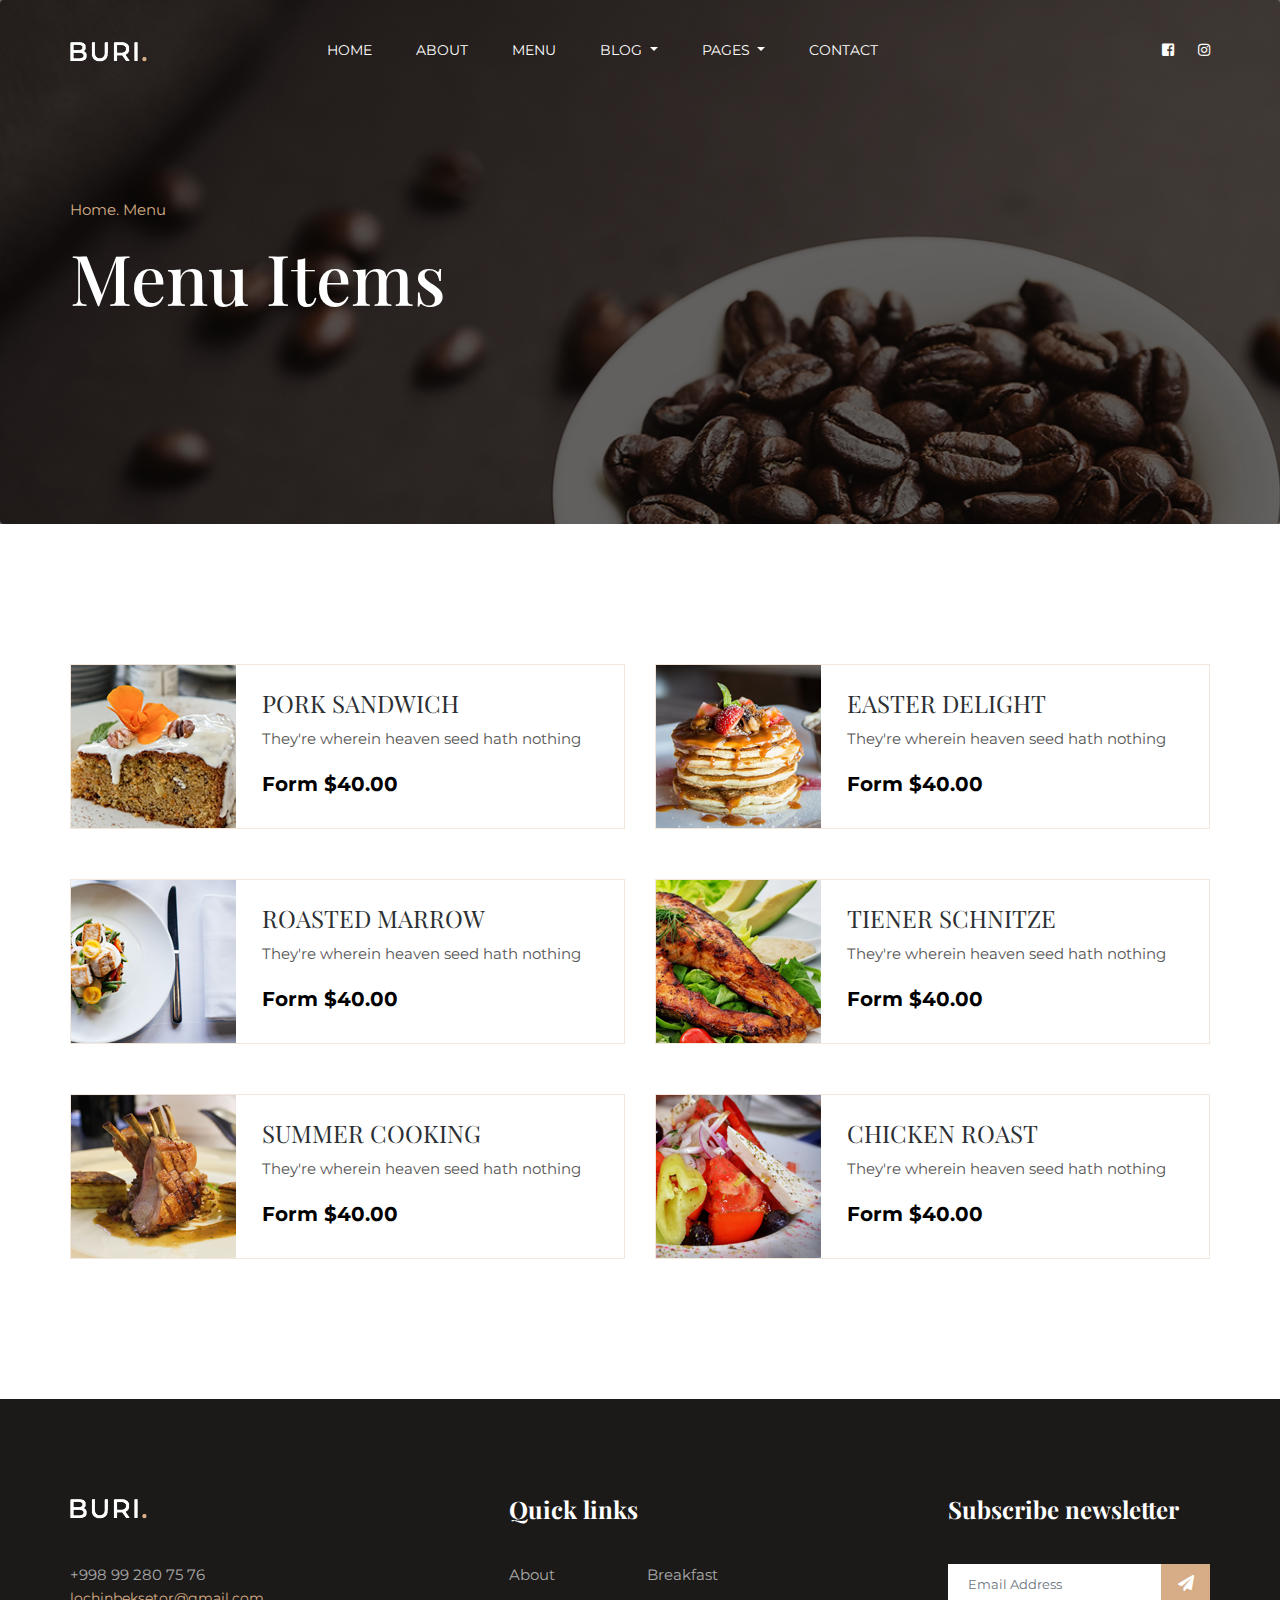
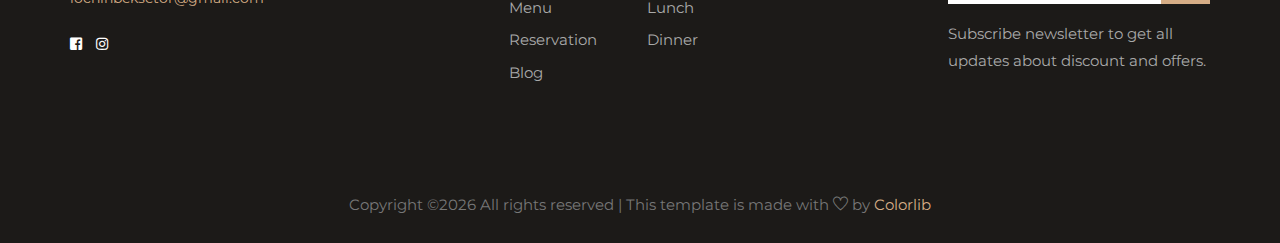
<file: food_menu.html>
<!DOCTYPE html>
<html lang="en">
  <head>
    <!-- Required meta tags -->
    <meta charset="utf-8" />
    <meta
      name="viewport"
      content="width=device-width, initial-scale=1, shrink-to-fit=no"
    />
    <title>Komolon HTML5 Bootstrap Template by Colorlib</title>
    <link rel="icon" href="img/favicon.png" />
    <!-- Bootstrap CSS -->
    <link rel="stylesheet" href="css/bootstrap.min.css" />
    <!-- animate CSS -->
    <link rel="stylesheet" href="css/animate.css" />
    <!-- owl carousel CSS -->
    <link rel="stylesheet" href="css/owl.carousel.min.css" />
    <!-- themify CSS -->
    <link rel="stylesheet" href="css/themify-icons.css" />
    <!-- flaticon CSS -->
    <link rel="stylesheet" href="css/flaticon.css" />
    <!-- font awesome CSS -->
    <link rel="stylesheet" href="css/magnific-popup.css" />
    <!-- swiper CSS -->
    <link rel="stylesheet" href="css/slick.css" />
    <link rel="stylesheet" href="css/gijgo.min.css" />
    <link rel="stylesheet" href="css/nice-select.css" />
    <link rel="stylesheet" href="css/all.css" />
    <!-- style CSS -->
    <link rel="stylesheet" href="css/style.css" />
  </head>

  <body>
    <header class="main_menu home_menu">
        <div class="container">
            <div class="row align-items-center">
            <div class="col-lg-12">
                <nav class="navbar navbar-expand-lg navbar-light">
                <a class="navbar-brand" href="index.html">
                    <img src="img/logo.png" alt="logo" />
                </a>
                <button
                    class="navbar-toggler"
                    type="button"
                    data-toggle="collapse"
                    data-target="#navbarSupportedContent"
                    aria-controls="navbarSupportedContent"
                    aria-expanded="false"
                    aria-label="Toggle navigation"
                >
                    <span class="navbar-toggler-icon"></span>
                </button>
    
                <div
                    class="collapse navbar-collapse main-menu-item justify-content-end"
                    id="navbarSupportedContent"
                >
                    <ul class="navbar-nav">
                    <li class="nav-item">
                        <a class="nav-link" href="index.html">Home</a>
                    </li>
                    <li class="nav-item">
                        <a class="nav-link" href="about.html">About</a>
                    </li>
                    <li class="nav-item">
                        <a class="nav-link" href="food_menu.html">Menu</a>
                    </li>
                    <li class="nav-item dropdown">
                        <a
                        class="nav-link dropdown-toggle"
                        href="blog.html"
                        id="navbarDropdown"
                        role="button"
                        data-toggle="dropdown"
                        aria-haspopup="true"
                        aria-expanded="false"
                        >
                        Blog
                        </a>
                        <div class="dropdown-menu" aria-labelledby="navbarDropdown">
                        <a class="dropdown-item" href="blog.html">Blog</a>
                        <a class="dropdown-item" href="single-blog.html"
                            >Single blog</a
                        >
                        </div>
                    </li>
                    <li class="nav-item dropdown">
                        <a
                        class="nav-link dropdown-toggle"
                        href="blog.html"
                        id="navbarDropdown_1"
                        role="button"
                        data-toggle="dropdown"
                        aria-haspopup="true"
                        aria-expanded="false"
                        >
                        pages
                        </a>
                        <div class="dropdown-menu" aria-labelledby="navbarDropdown_1">
                        <a class="dropdown-item" href="elements.html">Elements</a>
                        </div>
                    </li>
                    <li class="nav-item">
                        <a class="nav-link" href="contact.html">Contact</a>
                    </li>
                    </ul>
                </div>
                <div class="social_icon d-none d-lg-block">
                    <a href="#" class="single_social_icon"
                    ><i class="fab fa-facebook-square"></i
                    ></a>
                    <a href="#" class="single_social_icon"
                    ><i class="fab fa-instagram"></i
                    ></a>
                </div>
                </nav>
            </div>
            </div>
        </div>
    </header>
    <!-- Header part end-->

    <!-- breadcrumb start-->
    <section class="breadcrumb breadcrumb_bg">
        <div class="container">
            <div class="row">
                <div class="col-lg-12">
                    <div class="breadcrumb_iner">
                        <div class="breadcrumb_iner_item">
                            <p>Home. Menu</p>
                            <h2>Menu Items</h2>
                        </div>
                    </div>
                </div>
            </div>
        </div>
    </section>
    <!-- breadcrumb start-->

    <!-- food menu part start-->
    <section class="food_menu">
        <div class="container">
            <div class="row justify-content-center">
                <div class="col-lg-12">
                    <div class="single-member">
                    <div class="row">
                        <div class="col-sm-6 col-lg-6">
                        <div class="single_food_item media">
                            <img src="img/food_menu/single_food_1.png" class="img-responsive" alt="...">
                            <div class="media-body align-self-center">
                            <h3>Pork Sandwich</h3>
                            <p>They're wherein heaven seed hath nothing</p>
                            <h5>Form $40.00</h5>
                            </div>
                        </div>
                        <div class="single_food_item media">
                            <img src="img/food_menu/single_food_2.png" class="img-responsive" alt="...">
                            <div class="media-body align-self-center">
                            <h3>Roasted Marrow</h3>
                            <p>They're wherein heaven seed hath nothing</p>
                            <h5>Form $40.00</h5>
                            </div>
                        </div>
                        <div class="single_food_item media">
                            <img src="img/food_menu/single_food_3.png" class="img-responsive" alt="...">
                            <div class="media-body align-self-center">
                            <h3>Summer Cooking</h3>
                            <p>They're wherein heaven seed hath nothing</p>
                            <h5>Form $40.00</h5>
                            </div>
                        </div>
                        </div>
                        <div class="col-sm-6 col-lg-6">
                        <div class="single_food_item media">
                            <img src="img/food_menu/single_food_4.png" class="img-responsive" alt="...">
                            <div class="media-body align-self-center">
                            <h3>Easter Delight</h3>
                            <p>They're wherein heaven seed hath nothing</p>
                            <h5>Form $40.00</h5>
                            </div>
                        </div>
                        <div class="single_food_item media">
                            <img src="img/food_menu/single_food_5.png" class="img-responsive" alt="...">
                            <div class="media-body align-self-center">
                            <h3>Tiener Schnitze</h3>
                            <p>They're wherein heaven seed hath nothing</p>
                            <h5>Form $40.00</h5>
                            </div>
                        </div>
                        <div class="single_food_item media">
                            <img src="img/food_menu/single_food_6.png" class="img-responsive" alt="...">
                            <div class="media-body align-self-center">
                            <h3>Chicken Roast</h3>
                            <p>They're wherein heaven seed hath nothing</p>
                            <h5>Form $40.00</h5>
                            </div>
                        </div>
                        </div>
                    </div>
                    </div>
                </div>
            </div>
        </div>
    </section>
    <!-- food menu part end-->

    <!-- footer part start-->
    <footer class="footer-area">
      <div class="container">
        <div class="row justify-content-between">
          <div class="col-xl-3 col-sm-6 col-md-3 col-lg-3">
            <div class="single-footer-widget footer_1">
              <img src="img/logo.png" alt="#" />
              <p>+998 99 280 75 76</p>
              <span>lochinbeksetor@gmail.com</span>
              <div class="social_icon">
                <a href="#" class="single_social_icon"
                  ><i class="fab fa-facebook-square"></i
                ></a>
                <a href="#" class="single_social_icon"
                  ><i class="fab fa-instagram"></i
                ></a>
              </div>
            </div>
          </div>
          <div class="col-xl-3 col-sm-6 col-md-2 col-lg-3">
            <div class="single-footer-widget footer_2">
              <h4>Quick links</h4>
              <div class="contact_info">
                <ul>
                  <li><a href="#">About</a></li>
                  <li><a href="#"> Menu</a></li>
                  <li><a href="#">Reservation</a></li>
                  <li><a href="#">Blog</a></li>
                  <li><a href="#"> Breakfast</a></li>
                  <li><a href="#">Lunch</a></li>
                  <li><a href="#">Dinner</a></li>
                </ul>
              </div>
            </div>
          </div>
          <div class="col-xl-3 col-sm-6 col-md-4 col-lg-3">
            <div class="single-footer-widget footer_3">
              <h4>Subscribe newsletter</h4>
              <form action="#">
                <div class="form-group">
                  <div class="input-group mb-3">
                    <input
                      type="text"
                      class="form-control"
                      placeholder="Email Address"
                      onfocus="this.placeholder = ''"
                      onblur="this.placeholder = 'Email Address'"
                    />
                    <div class="input-group-append">
                      <button class="btn" type="button">
                        <i class="fas fa-paper-plane"></i>
                      </button>
                    </div>
                  </div>
                </div>
              </form>
              <p>
                Subscribe newsletter to get all updates about discount and
                offers.
              </p>
            </div>
          </div>
        </div>
        <div class="copyright_part_text">
          <div class="row">
            <div class="col-lg-12 text-center">
              <p class="footer-text m-0">
                <!-- Link back to Colorlib can't be removed. Template is licensed under CC BY 3.0. -->
Copyright &copy;<script>document.write(new Date().getFullYear());</script> All rights reserved | This template is made with <i class="ti-heart" aria-hidden="true"></i> by <a href="https://colorlib.com" target="_blank">Colorlib</a>
<!-- Link back to Colorlib can't be removed. Template is licensed under CC BY 3.0. -->
              </p>
            </div>
          </div>
        </div>
      </div>
    </footer>
    <!-- footer part end-->

    <!-- jquery plugins here-->
    <!-- jquery -->
    <script src="js/jquery-1.12.1.min.js"></script>
    <!-- popper js -->
    <script src="js/popper.min.js"></script>
    <!-- bootstrap js -->
    <script src="js/bootstrap.min.js"></script>
    <!-- easing js -->
    <script src="js/jquery.magnific-popup.js"></script>
    <!-- swiper js -->
    <script src="js/swiper.min.js"></script>
    <!-- swiper js -->
    <script src="js/masonry.pkgd.js"></script>
    <!-- particles js -->
    <script src="js/owl.carousel.min.js"></script>
    <!-- swiper js -->
    <script src="js/slick.min.js"></script>
    <script src="js/gijgo.min.js"></script>
    <script src="js/jquery.nice-select.min.js"></script>
    <!-- custom js -->
    <script src="js/custom.js"></script>
  </body>
</html>
</file>
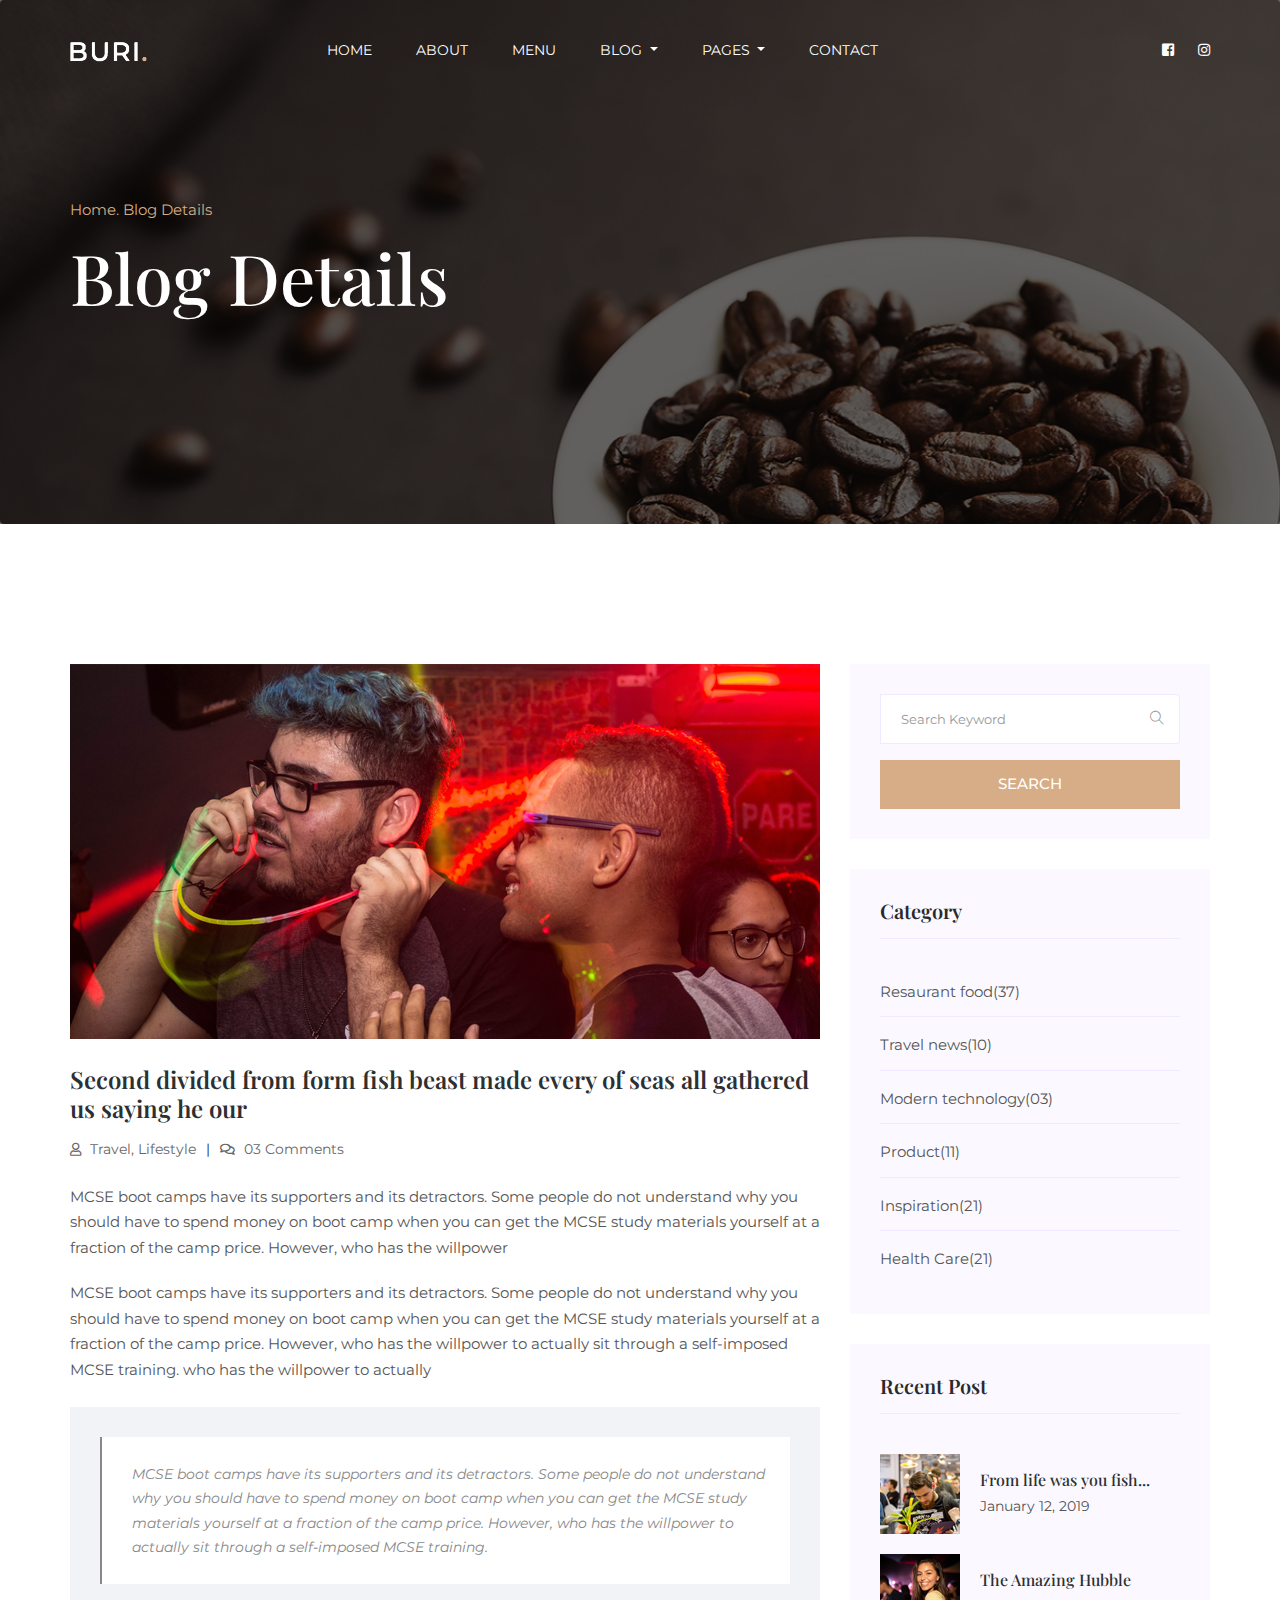
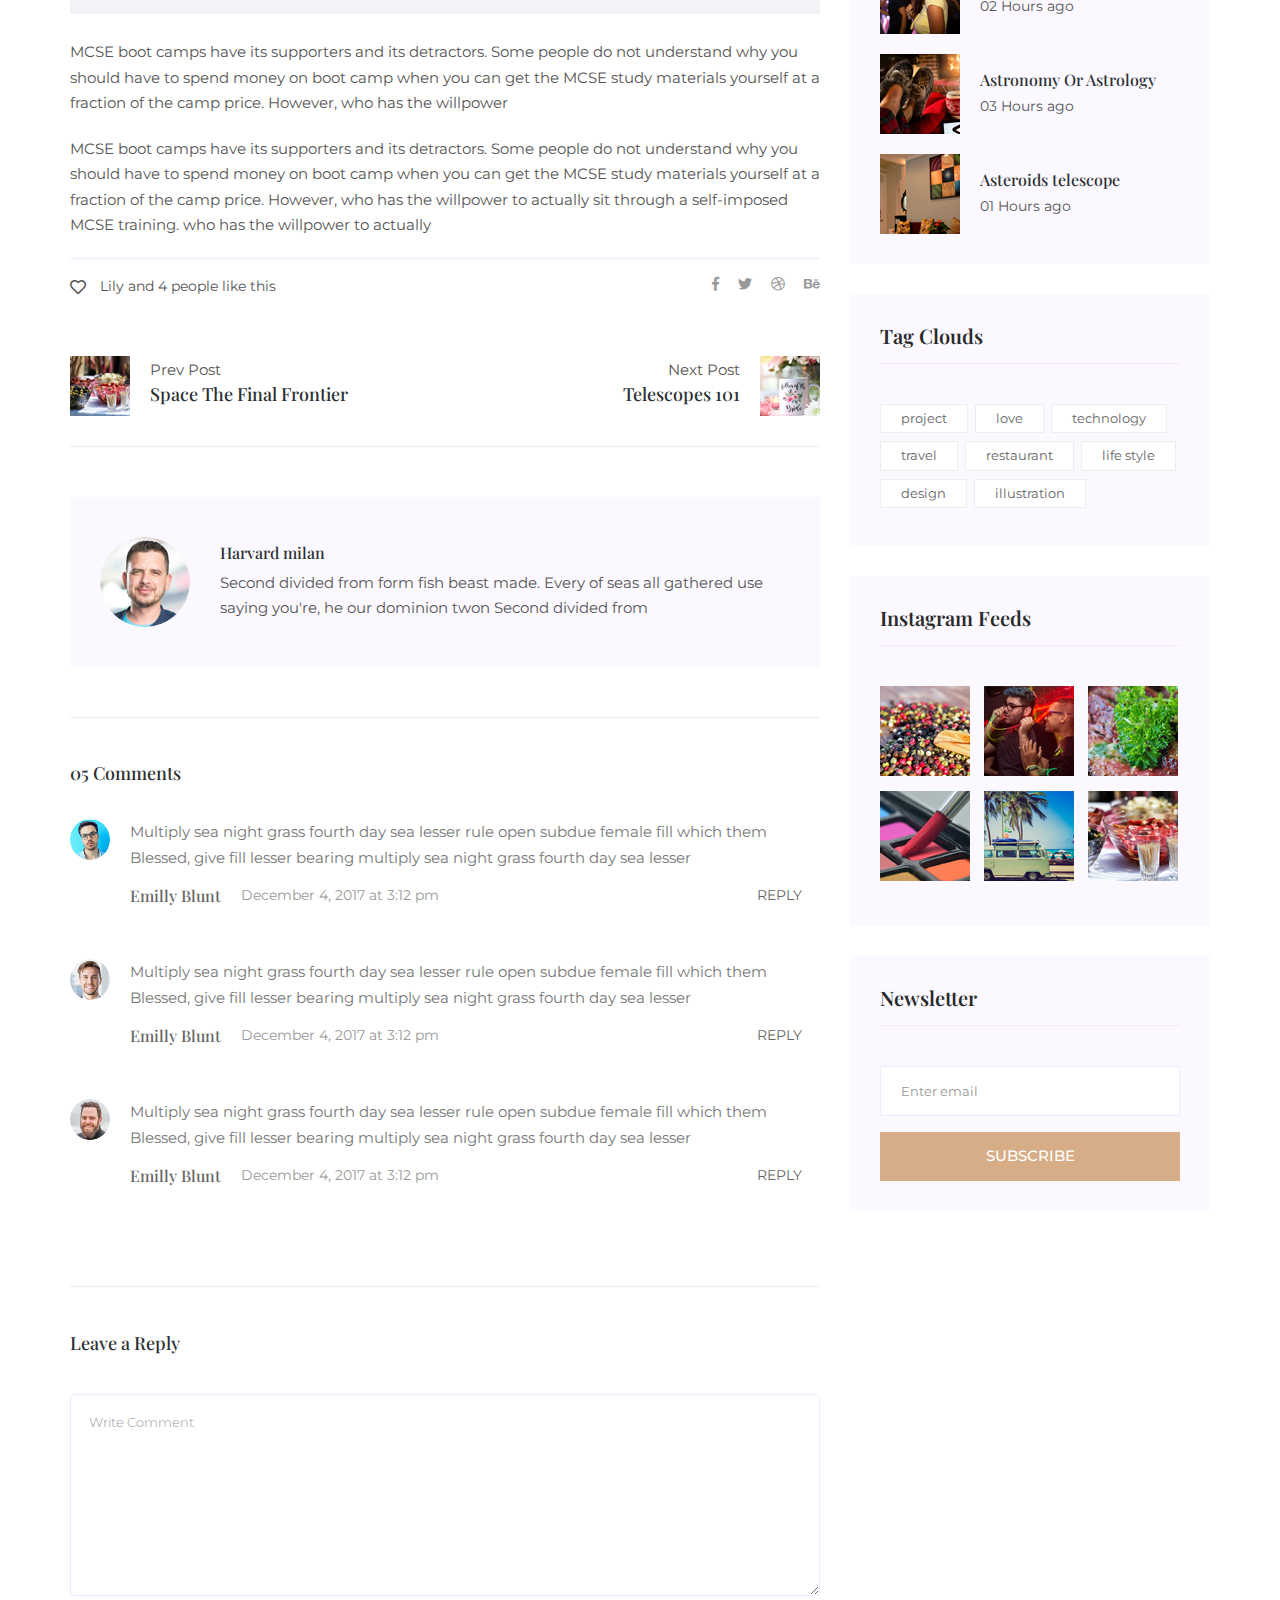
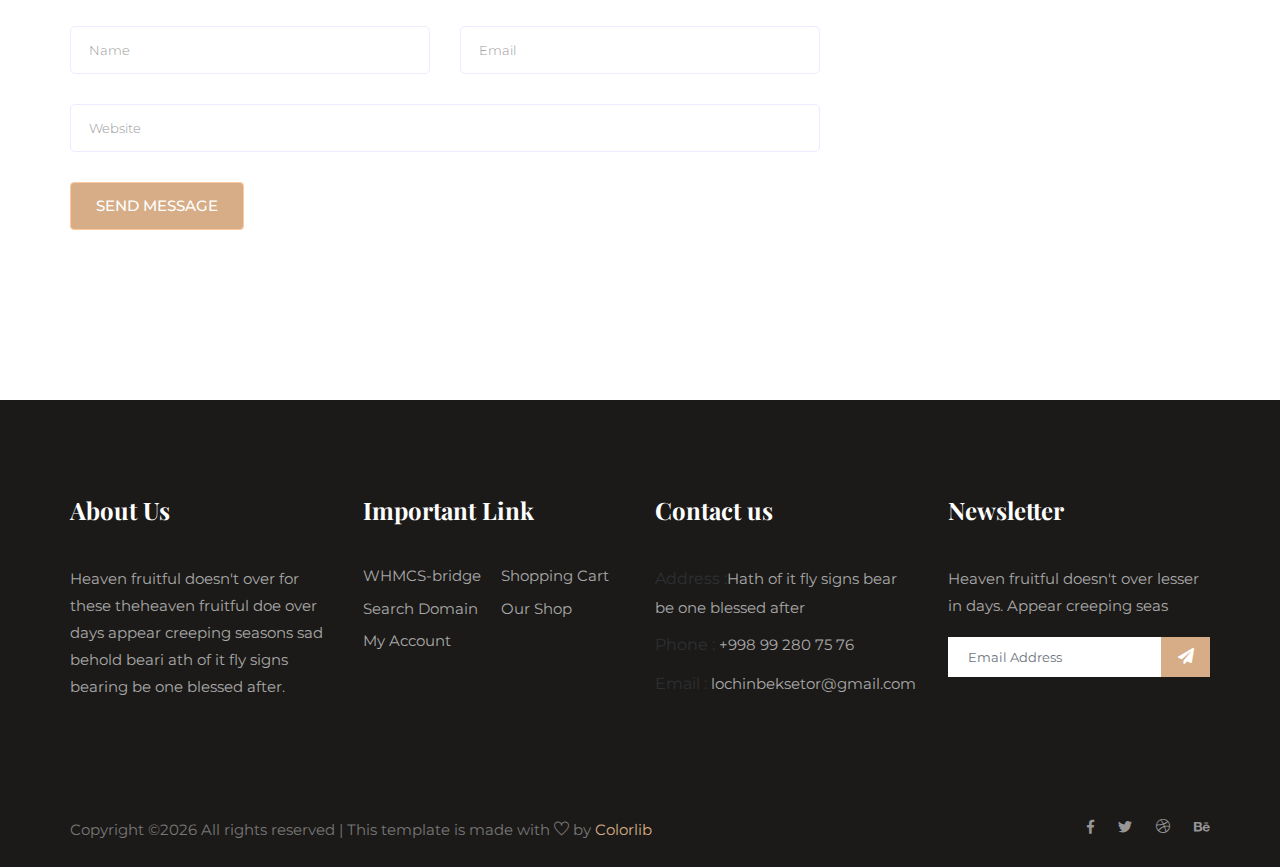
<file: single-blog.html>
<!DOCTYPE html>
<html lang="en">
  <head>
    <!-- Required meta tags -->
    <meta charset="utf-8" />
    <meta
      name="viewport"
      content="width=device-width, initial-scale=1, shrink-to-fit=no"
    />
    <title>Komolon HTML5 Bootstrap Template by Colorlib</title>
    <link rel="icon" href="img/favicon.png" />
    <!-- Bootstrap CSS -->
    <link rel="stylesheet" href="css/bootstrap.min.css" />
    <!-- animate CSS -->
    <link rel="stylesheet" href="css/animate.css" />
    <!-- owl carousel CSS -->
    <link rel="stylesheet" href="css/owl.carousel.min.css" />
    <!-- themify CSS -->
    <link rel="stylesheet" href="css/themify-icons.css" />
    <!-- flaticon CSS -->
    <link rel="stylesheet" href="css/flaticon.css" />
    <!-- font awesome CSS -->
    <link rel="stylesheet" href="css/magnific-popup.css" />
    <!-- swiper CSS -->
    <link rel="stylesheet" href="css/slick.css" />
    <link rel="stylesheet" href="css/gijgo.min.css" />
    <link rel="stylesheet" href="css/nice-select.css" />
    <link rel="stylesheet" href="css/all.css" />
    <!-- style CSS -->
    <link rel="stylesheet" href="css/style.css" />
  </head>

  <body>
    <header class="main_menu home_menu">
        <div class="container">
            <div class="row align-items-center">
            <div class="col-lg-12">
                <nav class="navbar navbar-expand-lg navbar-light">
                <a class="navbar-brand" href="index.html">
                    <img src="img/logo.png" alt="logo" />
                </a>
                <button
                    class="navbar-toggler"
                    type="button"
                    data-toggle="collapse"
                    data-target="#navbarSupportedContent"
                    aria-controls="navbarSupportedContent"
                    aria-expanded="false"
                    aria-label="Toggle navigation"
                >
                    <span class="navbar-toggler-icon"></span>
                </button>
    
                <div
                    class="collapse navbar-collapse main-menu-item justify-content-end"
                    id="navbarSupportedContent"
                >
                    <ul class="navbar-nav">
                    <li class="nav-item">
                        <a class="nav-link" href="index.html">Home</a>
                    </li>
                    <li class="nav-item">
                        <a class="nav-link" href="about.html">About</a>
                    </li>
                    <li class="nav-item">
                        <a class="nav-link" href="food_menu.html">Menu</a>
                    </li>
                    <li class="nav-item dropdown">
                        <a
                        class="nav-link dropdown-toggle"
                        href="blog.html"
                        id="navbarDropdown"
                        role="button"
                        data-toggle="dropdown"
                        aria-haspopup="true"
                        aria-expanded="false"
                        >
                        Blog
                        </a>
                        <div class="dropdown-menu" aria-labelledby="navbarDropdown">
                        <a class="dropdown-item" href="blog.html">Blog</a>
                        <a class="dropdown-item" href="single-blog.html"
                            >Single blog</a
                        >
                        </div>
                    </li>
                    <li class="nav-item dropdown">
                        <a
                        class="nav-link dropdown-toggle"
                        href="blog.html"
                        id="navbarDropdown_1"
                        role="button"
                        data-toggle="dropdown"
                        aria-haspopup="true"
                        aria-expanded="false"
                        >
                        pages
                        </a>
                        <div class="dropdown-menu" aria-labelledby="navbarDropdown_1">
                        <a class="dropdown-item" href="elements.html">Elements</a>
                        </div>
                    </li>
                    <li class="nav-item">
                        <a class="nav-link" href="contact.html">Contact</a>
                    </li>
                    </ul>
                </div>
                <div class="social_icon d-none d-lg-block">
                    <a href="#" class="single_social_icon"
                    ><i class="fab fa-facebook-square"></i
                    ></a>
                    <a href="#" class="single_social_icon"
                    ><i class="fab fa-instagram"></i
                    ></a>
                </div>
                </nav>
            </div>
            </div>
        </div>
    </header>
    <!-- Header part end-->

    <!-- breadcrumb start-->
    <section class="breadcrumb breadcrumb_bg">
      <div class="container">
        <div class="row">
          <div class="col-lg-12">
            <div class="breadcrumb_iner">
              <div class="breadcrumb_iner_item">
                <p>home. blog details</p>
                <h2>blog details</h2>
              </div>
            </div>
          </div>
        </div>
      </div>
    </section>
    <!-- breadcrumb start-->

   <!--================Blog Area =================-->
   <section class="blog_area single-post-area section_padding">
      <div class="container">
         <div class="row">
            <div class="col-lg-8 posts-list">
               <div class="single-post">
                  <div class="feature-img">
                     <img class="img-fluid" src="img/blog/single_blog_1.png" alt="">
                  </div>
                  <div class="blog_details">
                     <h2>Second divided from form fish beast made every of seas
                        all gathered us saying he our
                     </h2>
                     <ul class="blog-info-link mt-3 mb-4">
                        <li><a href="#"><i class="far fa-user"></i> Travel, Lifestyle</a></li>
                        <li><a href="#"><i class="far fa-comments"></i> 03 Comments</a></li>
                     </ul>
                     <p class="excert">
                        MCSE boot camps have its supporters and its detractors. Some people do not understand why you
                        should have to spend money on boot camp when you can get the MCSE study materials yourself at a
                        fraction of the camp price. However, who has the willpower
                     </p>
                     <p>
                        MCSE boot camps have its supporters and its detractors. Some people do not understand why you
                        should have to spend money on boot camp when you can get the MCSE study materials yourself at a
                        fraction of the camp price. However, who has the willpower to actually sit through a
                        self-imposed MCSE training. who has the willpower to actually
                     </p>
                     <div class="quote-wrapper">
                        <div class="quotes">
                           MCSE boot camps have its supporters and its detractors. Some people do not understand why you
                           should have to spend money on boot camp when you can get the MCSE study materials yourself at
                           a fraction of the camp price. However, who has the willpower to actually sit through a
                           self-imposed MCSE training.
                        </div>
                     </div>
                     <p>
                        MCSE boot camps have its supporters and its detractors. Some people do not understand why you
                        should have to spend money on boot camp when you can get the MCSE study materials yourself at a
                        fraction of the camp price. However, who has the willpower
                     </p>
                     <p>
                        MCSE boot camps have its supporters and its detractors. Some people do not understand why you
                        should have to spend money on boot camp when you can get the MCSE study materials yourself at a
                        fraction of the camp price. However, who has the willpower to actually sit through a
                        self-imposed MCSE training. who has the willpower to actually
                     </p>
                  </div>
               </div>
               <div class="navigation-top">
                  <div class="d-sm-flex justify-content-between text-center">
                     <p class="like-info">
                        <span class="align-middle">
                           <i class="far fa-heart"></i>
                        </span> Lily and 4
                        people like this</p>
                     <div class="col-sm-4 text-center my-2 my-sm-0">
                        <!-- <p class="comment-count"><span class="align-middle"><i class="far fa-comment"></i></span> 06 Comments</p> -->
                     </div>
                     <ul class="social-icons">
                        <li>
                           <a href="#"><i class="fab fa-facebook-f"></i>
                           </a></li>
                        <li>
                           <a href="#"><i class="fab fa-twitter"></i></a>
                        </li>
                        <li>
                           <a href="#"><i class="fab fa-dribbble"></i></a>
                        </li>
                        <li>
                           <a href="#"><i class="fab fa-behance"></i></a>
                        </li>
                     </ul>
                  </div>
                  <div class="navigation-area">
                     <div class="row">
                        <div
                           class="col-lg-6 col-md-6 col-12 nav-left flex-row d-flex justify-content-start align-items-center">
                           <div class="thumb">
                              <a href="#">
                                 <img class="img-fluid" src="img/post/preview.png" alt="">
                              </a>
                           </div>
                           <div class="arrow">
                              <a href="#">
                                 <span class="lnr text-white ti-arrow-left"></span>
                              </a>
                           </div>
                           <div class="detials">
                              <p>Prev Post</p>
                              <a href="#">
                                 <h4>Space The Final Frontier</h4>
                              </a>
                           </div>
                        </div>
                        <div
                           class="col-lg-6 col-md-6 col-12 nav-right flex-row d-flex justify-content-end align-items-center">
                           <div class="detials">
                              <p>Next Post</p>
                              <a href="#">
                                 <h4>Telescopes 101</h4>
                              </a>
                           </div>
                           <div class="arrow">
                              <a href="#">
                                 <span class="lnr text-white ti-arrow-right"></span>
                              </a>
                           </div>
                           <div class="thumb">
                              <a href="#">
                                 <img class="img-fluid" src="img/post/next.png" alt="">
                              </a>
                           </div>
                        </div>
                     </div>
                  </div>
               </div>
               <div class="blog-author">
                  <div class="media align-items-center">
                     <img src="img/blog/author.png" alt="">
                     <div class="media-body">
                        <a href="#">
                           <h4>Harvard milan</h4>
                        </a>
                        <p>Second divided from form fish beast made. Every of seas all gathered use saying you're, he
                           our dominion twon Second divided from</p>
                     </div>
                  </div>
               </div>
               <div class="comments-area">
                  <h4>05 Comments</h4>
                  <div class="comment-list">
                     <div class="single-comment justify-content-between d-flex">
                        <div class="user justify-content-between d-flex">
                           <div class="thumb">
                              <img src="img/comment/comment_1.png" alt="">
                           </div>
                           <div class="desc">
                              <p class="comment">
                                 Multiply sea night grass fourth day sea lesser rule open subdue female fill which them
                                 Blessed, give fill lesser bearing multiply sea night grass fourth day sea lesser
                              </p>
                              <div class="d-flex justify-content-between">
                                 <div class="d-flex align-items-center">
                                    <h5>
                                       <a href="#">Emilly Blunt</a>
                                    </h5>
                                    <p class="date">December 4, 2017 at 3:12 pm </p>
                                 </div>
                                 <div class="reply-btn">
                                    <a href="#" class="btn-reply text-uppercase">reply</a>
                                 </div>
                              </div>
                           </div>
                        </div>
                     </div>
                  </div>
                  <div class="comment-list">
                     <div class="single-comment justify-content-between d-flex">
                        <div class="user justify-content-between d-flex">
                           <div class="thumb">
                              <img src="img/comment/comment_2.png" alt="">
                           </div>
                           <div class="desc">
                              <p class="comment">
                                 Multiply sea night grass fourth day sea lesser rule open subdue female fill which them
                                 Blessed, give fill lesser bearing multiply sea night grass fourth day sea lesser
                              </p>
                              <div class="d-flex justify-content-between">
                                 <div class="d-flex align-items-center">
                                    <h5>
                                       <a href="#">Emilly Blunt</a>
                                    </h5>
                                    <p class="date">December 4, 2017 at 3:12 pm </p>
                                 </div>
                                 <div class="reply-btn">
                                    <a href="#" class="btn-reply text-uppercase">reply</a>
                                 </div>
                              </div>
                           </div>
                        </div>
                     </div>
                  </div>
                  <div class="comment-list">
                     <div class="single-comment justify-content-between d-flex">
                        <div class="user justify-content-between d-flex">
                           <div class="thumb">
                              <img src="img/comment/comment_3.png" alt="">
                           </div>
                           <div class="desc">
                              <p class="comment">
                                 Multiply sea night grass fourth day sea lesser rule open subdue female fill which them
                                 Blessed, give fill lesser bearing multiply sea night grass fourth day sea lesser
                              </p>
                              <div class="d-flex justify-content-between">
                                 <div class="d-flex align-items-center">
                                    <h5>
                                       <a href="#">Emilly Blunt</a>
                                    </h5>
                                    <p class="date">December 4, 2017 at 3:12 pm </p>
                                 </div>
                                 <div class="reply-btn">
                                    <a href="#" class="btn-reply text-uppercase">reply</a>
                                 </div>
                              </div>
                           </div>
                        </div>
                     </div>
                  </div>
               </div>
               <div class="comment-form">
                  <h4>Leave a Reply</h4>
                  <form class="form-contact comment_form"
                   action="#" id="commentForm">
                     <div class="row">
                        <div class="col-12">
                           <div class="form-group">
                              <textarea class="form-control w-100" name="comment" id="comment" cols="30" rows="9"
                                 placeholder="Write Comment"></textarea>
                           </div>
                        </div>
                        <div class="col-sm-6">
                           <div class="form-group">
                              <input class="form-control" name="name" id="name" type="text" placeholder="Name">
                           </div>
                        </div>
                        <div class="col-sm-6">
                           <div class="form-group">
                              <input class="form-control" name="email" id="email" type="email" placeholder="Email">
                           </div>
                        </div>
                        <div class="col-12">
                           <div class="form-group">
                              <input class="form-control" name="website" id="website" type="text" placeholder="Website">
                           </div>
                        </div>
                     </div>
                     <div class="form-group">
                        <button type="submit" class="button button-contactForm">Send Message</button>
                     </div>
                  </form>
               </div>
            </div>
            <div class="col-lg-4">
               <div class="blog_right_sidebar">
                  <aside class="single_sidebar_widget search_widget">
                     <form action="#">
                        <div class="form-group">
                           <div class="input-group mb-3">
                              <input type="text" 
                              class="form-control" placeholder='Search Keyword'
                                 onfocus="this.placeholder = ''" onblur="this.placeholder = 'Search Keyword'">
                              <div class="input-group-append">
                                 <button class="btn" type="button">
                                    <i class="ti-search"></i>
                                 </button>
                              </div>
                           </div>
                        </div>
                        <button class="button rounded-0 primary-bg text-white w-100 btn_4" type="submit">Search</button>
                     </form>
                  </aside>
                  <aside class="single_sidebar_widget post_category_widget">
                     <h4 class="widget_title">Category</h4>
                     <ul class="list cat-list">
                        <li>
                           <a href="#" class="d-flex">
                              <p>Resaurant food</p>
                              <p>(37)</p>
                           </a>
                        </li>
                        <li>
                           <a href="#" class="d-flex">
                              <p>Travel news</p>
                              <p>(10)</p>
                           </a>
                        </li>
                        <li>
                           <a href="#" class="d-flex">
                              <p>Modern technology</p>
                              <p>(03)</p>
                           </a>
                        </li>
                        <li>
                           <a href="#" class="d-flex">
                              <p>Product</p>
                              <p>(11)</p>
                           </a>
                        </li>
                        <li>
                           <a href="#" class="d-flex">
                              <p>Inspiration</p>
                              <p>(21)</p>
                           </a>
                        </li>
                        <li>
                           <a href="#" class="d-flex">
                              <p>Health Care</p>
                              <p>(21)</p>
                           </a>
                        </li>
                     </ul>
                  </aside>
                  <aside class="single_sidebar_widget popular_post_widget">
                     <h3 class="widget_title">Recent Post</h3>
                     <div class="media post_item">
                        <img src="img/post/post_1.png" alt="post">
                        <div class="media-body">
                           <a href="single-blog.html">
                              <h3>From life was you fish...</h3>
                           </a>
                           <p>January 12, 2019</p>
                        </div>
                     </div>
                     <div class="media post_item">
                        <img src="img/post/post_2.png" alt="post">
                        <div class="media-body">
                           <a href="single-blog.html">
                              <h3>The Amazing Hubble</h3>
                           </a>
                           <p>02 Hours ago</p>
                        </div>
                     </div>
                     <div class="media post_item">
                        <img src="img/post/post_3.png" alt="post">
                        <div class="media-body">
                           <a href="single-blog.html">
                              <h3>Astronomy Or Astrology</h3>
                           </a>
                           <p>03 Hours ago</p>
                        </div>
                     </div>
                     <div class="media post_item">
                        <img src="img/post/post_4.png" alt="post">
                        <div class="media-body">
                           <a href="single-blog.html">
                              <h3>Asteroids telescope</h3>
                           </a>
                           <p>01 Hours ago</p>
                        </div>
                     </div>
                  </aside>
                  <aside class="single_sidebar_widget tag_cloud_widget">
                     <h4 class="widget_title">Tag Clouds</h4>
                     <ul class="list">
                        <li>
                           <a href="#">project</a>
                        </li>
                        <li>
                           <a href="#">love</a>
                        </li>
                        <li>
                           <a href="#">technology</a>
                        </li>
                        <li>
                           <a href="#">travel</a>
                        </li>
                        <li>
                           <a href="#">restaurant</a>
                        </li>
                        <li>
                           <a href="#">life style</a>
                        </li>
                        <li>
                           <a href="#">design</a>
                        </li>
                        <li>
                           <a href="#">illustration</a>
                        </li>
                     </ul>
                  </aside>
                  <aside class="single_sidebar_widget instagram_feeds">
                     <h4 class="widget_title">Instagram Feeds</h4>
                     <ul class="instagram_row flex-wrap">
                        <li>
                           <a href="#">
                              <img class="img-fluid" src="img/post/post_5.png" alt="">
                           </a>
                        </li>
                        <li>
                           <a href="#">
                              <img class="img-fluid" src="img/post/post_6.png" alt="">
                           </a>
                        </li>
                        <li>
                           <a href="#">
                              <img class="img-fluid" src="img/post/post_7.png" alt="">
                           </a>
                        </li>
                        <li>
                           <a href="#">
                              <img class="img-fluid" src="img/post/post_8.png" alt="">
                           </a>
                        </li>
                        <li>
                           <a href="#">
                              <img class="img-fluid" src="img/post/post_9.png" alt="">
                           </a>
                        </li>
                        <li>
                           <a href="#">
                              <img class="img-fluid" src="img/post/post_10.png" alt="">
                           </a>
                        </li>
                     </ul>
                  </aside>
                  <aside class="single_sidebar_widget newsletter_widget">
                     <h4 class="widget_title">Newsletter</h4>
                     <form action="#">
                        <div class="form-group">
                           <input type="email" class="form-control" onfocus="this.placeholder = ''"
                              onblur="this.placeholder = 'Enter email'" placeholder='Enter email' required>
                        </div>
                        <button class="button rounded-0 primary-bg text-white w-100 btn_4"
                           type="submit">Subscribe</button>
                     </form>
                  </aside>
               </div>
            </div>
         </div>
      </div>
   </section>
   <!--================Blog Area end =================-->

   <!-- footer part start-->
   <footer class="footer-area">
      <div class="container">
         <div class="row">
            <div class="col-xl-3 col-sm-6 col-md-4">
               <div class="single-footer-widget footer_1">
                  <h4>About Us</h4>
                  <p>Heaven fruitful doesn't over for these theheaven fruitful doe over days
                     appear creeping seasons sad behold beari ath of it fly signs bearing
                     be one blessed after.</p>
               </div>
            </div>
            <div class="col-xl-3 col-sm-6 col-md-4">
               <div class="single-footer-widget footer_2">
                  <h4>Important Link</h4>
                  <div class="contact_info">
                     <ul>
                        <li><a href="#">WHMCS-bridge</a></li>
                        <li><a href="#"> Search Domain</a></li>
                        <li><a href="#">My Account</a></li>
                        <li><a href="#">Shopping Cart</a></li>
                        <li><a href="#"> Our Shop</a></li>
                     </ul>
                  </div>
               </div>
            </div>
            <div class="col-xl-3 col-sm-6 col-md-4">
               <div class="single-footer-widget footer_2">
                  <h4>Contact us</h4>
                  <div class="contact_info">
                     <p><span> Address :</span>Hath of it fly signs bear be one blessed after </p>
                     <p><span> Phone :</span> +998 99 280 75 76</p>
                     <p><span> Email : </span>lochinbeksetor@gmail.com </p>
                  </div>
               </div>
            </div>
            <div class="col-xl-3 col-sm-8 col-md-6">
               <div class="single-footer-widget footer_3">
                  <h4>Newsletter</h4>
                  <p>Heaven fruitful doesn't over lesser in days. Appear creeping seas</p>
                  <form action="#">
                     <div class="form-group">
                        <div class="input-group mb-3">
                           <input type="text" class="form-control" placeholder='Email Address'
                              onfocus="this.placeholder = ''" onblur="this.placeholder = 'Email Address'">
                           <div class="input-group-append">
                              <button class="btn" type="button"><i class="fas fa-paper-plane"></i></button>
                           </div>
                        </div>
                     </div>
                  </form>
               </div>
            </div>
         </div>
         <div class="copyright_part_text">
            <div class="row">
               <div class="col-lg-8">
                  <p class="footer-text m-0"><!-- Link back to Colorlib can't be removed. Template is licensed under CC BY 3.0. -->
Copyright &copy;<script>document.write(new Date().getFullYear());</script> All rights reserved | This template is made with <i class="ti-heart" aria-hidden="true"></i> by <a href="https://colorlib.com" target="_blank">Colorlib</a>
<!-- Link back to Colorlib can't be removed. Template is licensed under CC BY 3.0. --></p>
               </div>
               <div class="col-lg-4">
                  <div class="copyright_social_icon text-right">
                     <a href="#">
                        <i class="fab fa-facebook-f"></i>
                     </a>
                     <a href="#">
                        <i class="fab fa-twitter"></i>
                     </a>
                     <a href="#">
                        <i class="ti-dribbble"></i>
                     </a>
                     <a href="#">
                        <i class="fab fa-behance"></i>
                     </a>
                  </div>
               </div>
            </div>
         </div>
      </div>
   </footer>
   <!-- footer part end-->

   <!-- jquery plugins here-->
   <!-- jquery -->
   <script src="js/jquery-1.12.1.min.js"></script>
   <!-- popper js -->
   <script src="js/popper.min.js"></script>
   <!-- bootstrap js -->
   <script src="js/bootstrap.min.js"></script>
   <!-- easing js -->
   <script src="js/jquery.magnific-popup.js"></script>
   <!-- swiper js -->
   <script src="js/swiper.min.js"></script>
   <!-- swiper js -->
   <script src="js/masonry.pkgd.js"></script>
   <!-- particles js -->
   <script src="js/owl.carousel.min.js"></script>
   <!-- swiper js -->
   <script src="js/slick.min.js"></script>
   <script src="js/gijgo.min.js"></script>
   <script src="js/jquery.nice-select.min.js"></script>
   <!-- custom js -->
   <script src="js/custom.js"></script>
</body>

</html>
</file>
<file: css/themify-icons.css>
@font-face {
	font-family: 'themify';
	src:url('../fonts/themify.eot?-fvbane');
	src:url('../fonts/themify.eot?#iefix-fvbane') format('embedded-opentype'),
		url('../fonts/themify.woff?-fvbane') format('woff'),
		url('../fonts/themify.ttf?-fvbane') format('truetype'),
		url('../fonts/themify.svg?-fvbane#themify') format('svg');
	font-weight: normal;
	font-style: normal;
}

[class^="ti-"], [class*=" ti-"] {
	font-family: 'themify';
	speak: none;
	font-style: normal;
	font-weight: normal;
	font-variant: normal;
	text-transform: none;
	line-height: 1;

	/* Better Font Rendering =========== */
	-webkit-font-smoothing: antialiased;
	-moz-osx-font-smoothing: grayscale;
}

.ti-wand:before {
	content: "\e600";
}
.ti-volume:before {
	content: "\e601";
}
.ti-user:before {
	content: "\e602";
}
.ti-unlock:before {
	content: "\e603";
}
.ti-unlink:before {
	content: "\e604";
}
.ti-trash:before {
	content: "\e605";
}
.ti-thought:before {
	content: "\e606";
}
.ti-target:before {
	content: "\e607";
}
.ti-tag:before {
	content: "\e608";
}
.ti-tablet:before {
	content: "\e609";
}
.ti-star:before {
	content: "\e60a";
}
.ti-spray:before {
	content: "\e60b";
}
.ti-signal:before {
	content: "\e60c";
}
.ti-shopping-cart:before {
	content: "\e60d";
}
.ti-shopping-cart-full:before {
	content: "\e60e";
}
.ti-settings:before {
	content: "\e60f";
}
.ti-search:before {
	content: "\e610";
}
.ti-zoom-in:before {
	content: "\e611";
}
.ti-zoom-out:before {
	content: "\e612";
}
.ti-cut:before {
	content: "\e613";
}
.ti-ruler:before {
	content: "\e614";
}
.ti-ruler-pencil:before {
	content: "\e615";
}
.ti-ruler-alt:before {
	content: "\e616";
}
.ti-bookmark:before {
	content: "\e617";
}
.ti-bookmark-alt:before {
	content: "\e618";
}
.ti-reload:before {
	content: "\e619";
}
.ti-plus:before {
	content: "\e61a";
}
.ti-pin:before {
	content: "\e61b";
}
.ti-pencil:before {
	content: "\e61c";
}
.ti-pencil-alt:before {
	content: "\e61d";
}
.ti-paint-roller:before {
	content: "\e61e";
}
.ti-paint-bucket:before {
	content: "\e61f";
}
.ti-na:before {
	content: "\e620";
}
.ti-mobile:before {
	content: "\e621";
}
.ti-minus:before {
	content: "\e622";
}
.ti-medall:before {
	content: "\e623";
}
.ti-medall-alt:before {
	content: "\e624";
}
.ti-marker:before {
	content: "\e625";
}
.ti-marker-alt:before {
	content: "\e626";
}
.ti-arrow-up:before {
	content: "\e627";
}
.ti-arrow-right:before {
	content: "\e628";
}
.ti-arrow-left:before {
	content: "\e629";
}
.ti-arrow-down:before {
	content: "\e62a";
}
.ti-lock:before {
	content: "\e62b";
}
.ti-location-arrow:before {
	content: "\e62c";
}
.ti-link:before {
	content: "\e62d";
}
.ti-layout:before {
	content: "\e62e";
}
.ti-layers:before {
	content: "\e62f";
}
.ti-layers-alt:before {
	content: "\e630";
}
.ti-key:before {
	content: "\e631";
}
.ti-import:before {
	content: "\e632";
}
.ti-image:before {
	content: "\e633";
}
.ti-heart:before {
	content: "\e634";
}
.ti-heart-broken:before {
	content: "\e635";
}
.ti-hand-stop:before {
	content: "\e636";
}
.ti-hand-open:before {
	content: "\e637";
}
.ti-hand-drag:before {
	content: "\e638";
}
.ti-folder:before {
	content: "\e639";
}
.ti-flag:before {
	content: "\e63a";
}
.ti-flag-alt:before {
	content: "\e63b";
}
.ti-flag-alt-2:before {
	content: "\e63c";
}
.ti-eye:before {
	content: "\e63d";
}
.ti-export:before {
	content: "\e63e";
}
.ti-exchange-vertical:before {
	content: "\e63f";
}
.ti-desktop:before {
	content: "\e640";
}
.ti-cup:before {
	content: "\e641";
}
.ti-crown:before {
	content: "\e642";
}
.ti-comments:before {
	content: "\e643";
}
.ti-comment:before {
	content: "\e644";
}
.ti-comment-alt:before {
	content: "\e645";
}
.ti-close:before {
	content: "\e646";
}
.ti-clip:before {
	content: "\e647";
}
.ti-angle-up:before {
	content: "\e648";
}
.ti-angle-right:before {
	content: "\e649";
}
.ti-angle-left:before {
	content: "\e64a";
}
.ti-angle-down:before {
	content: "\e64b";
}
.ti-check:before {
	content: "\e64c";
}
.ti-check-box:before {
	content: "\e64d";
}
.ti-camera:before {
	content: "\e64e";
}
.ti-announcement:before {
	content: "\e64f";
}
.ti-brush:before {
	content: "\e650";
}
.ti-briefcase:before {
	content: "\e651";
}
.ti-bolt:before {
	content: "\e652";
}
.ti-bolt-alt:before {
	content: "\e653";
}
.ti-blackboard:before {
	content: "\e654";
}
.ti-bag:before {
	content: "\e655";
}
.ti-move:before {
	content: "\e656";
}
.ti-arrows-vertical:before {
	content: "\e657";
}
.ti-arrows-horizontal:before {
	content: "\e658";
}
.ti-fullscreen:before {
	content: "\e659";
}
.ti-arrow-top-right:before {
	content: "\e65a";
}
.ti-arrow-top-left:before {
	content: "\e65b";
}
.ti-arrow-circle-up:before {
	content: "\e65c";
}
.ti-arrow-circle-right:before {
	content: "\e65d";
}
.ti-arrow-circle-left:before {
	content: "\e65e";
}
.ti-arrow-circle-down:before {
	content: "\e65f";
}
.ti-angle-double-up:before {
	content: "\e660";
}
.ti-angle-double-right:before {
	content: "\e661";
}
.ti-angle-double-left:before {
	content: "\e662";
}
.ti-angle-double-down:before {
	content: "\e663";
}
.ti-zip:before {
	content: "\e664";
}
.ti-world:before {
	content: "\e665";
}
.ti-wheelchair:before {
	content: "\e666";
}
.ti-view-list:before {
	content: "\e667";
}
.ti-view-list-alt:before {
	content: "\e668";
}
.ti-view-grid:before {
	content: "\e669";
}
.ti-uppercase:before {
	content: "\e66a";
}
.ti-upload:before {
	content: "\e66b";
}
.ti-underline:before {
	content: "\e66c";
}
.ti-truck:before {
	content: "\e66d";
}
.ti-timer:before {
	content: "\e66e";
}
.ti-ticket:before {
	content: "\e66f";
}
.ti-thumb-up:before {
	content: "\e670";
}
.ti-thumb-down:before {
	content: "\e671";
}
.ti-text:before {
	content: "\e672";
}
.ti-stats-up:before {
	content: "\e673";
}
.ti-stats-down:before {
	content: "\e674";
}
.ti-split-v:before {
	content: "\e675";
}
.ti-split-h:before {
	content: "\e676";
}
.ti-smallcap:before {
	content: "\e677";
}
.ti-shine:before {
	content: "\e678";
}
.ti-shift-right:before {
	content: "\e679";
}
.ti-shift-left:before {
	content: "\e67a";
}
.ti-shield:before {
	content: "\e67b";
}
.ti-notepad:before {
	content: "\e67c";
}
.ti-server:before {
	content: "\e67d";
}
.ti-quote-right:before {
	content: "\e67e";
}
.ti-quote-left:before {
	content: "\e67f";
}
.ti-pulse:before {
	content: "\e680";
}
.ti-printer:before {
	content: "\e681";
}
.ti-power-off:before {
	content: "\e682";
}
.ti-plug:before {
	content: "\e683";
}
.ti-pie-chart:before {
	content: "\e684";
}
.ti-paragraph:before {
	content: "\e685";
}
.ti-panel:before {
	content: "\e686";
}
.ti-package:before {
	content: "\e687";
}
.ti-music:before {
	content: "\e688";
}
.ti-music-alt:before {
	content: "\e689";
}
.ti-mouse:before {
	content: "\e68a";
}
.ti-mouse-alt:before {
	content: "\e68b";
}
.ti-money:before {
	content: "\e68c";
}
.ti-microphone:before {
	content: "\e68d";
}
.ti-menu:before {
	content: "\e68e";
}
.ti-menu-alt:before {
	content: "\e68f";
}
.ti-map:before {
	content: "\e690";
}
.ti-map-alt:before {
	content: "\e691";
}
.ti-loop:before {
	content: "\e692";
}
.ti-location-pin:before {
	content: "\e693";
}
.ti-list:before {
	content: "\e694";
}
.ti-light-bulb:before {
	content: "\e695";
}
.ti-Italic:before {
	content: "\e696";
}
.ti-info:before {
	content: "\e697";
}
.ti-infinite:before {
	content: "\e698";
}
.ti-id-badge:before {
	content: "\e699";
}
.ti-hummer:before {
	content: "\e69a";
}
.ti-home:before {
	content: "\e69b";
}
.ti-help:before {
	content: "\e69c";
}
.ti-headphone:before {
	content: "\e69d";
}
.ti-harddrives:before {
	content: "\e69e";
}
.ti-harddrive:before {
	content: "\e69f";
}
.ti-gift:before {
	content: "\e6a0";
}
.ti-game:before {
	content: "\e6a1";
}
.ti-filter:before {
	content: "\e6a2";
}
.ti-files:before {
	content: "\e6a3";
}
.ti-file:before {
	content: "\e6a4";
}
.ti-eraser:before {
	content: "\e6a5";
}
.ti-envelope:before {
	content: "\e6a6";
}
.ti-download:before {
	content: "\e6a7";
}
.ti-direction:before {
	content: "\e6a8";
}
.ti-direction-alt:before {
	content: "\e6a9";
}
.ti-dashboard:before {
	content: "\e6aa";
}
.ti-control-stop:before {
	content: "\e6ab";
}
.ti-control-shuffle:before {
	content: "\e6ac";
}
.ti-control-play:before {
	content: "\e6ad";
}
.ti-control-pause:before {
	content: "\e6ae";
}
.ti-control-forward:before {
	content: "\e6af";
}
.ti-control-backward:before {
	content: "\e6b0";
}
.ti-cloud:before {
	content: "\e6b1";
}
.ti-cloud-up:before {
	content: "\e6b2";
}
.ti-cloud-down:before {
	content: "\e6b3";
}
.ti-clipboard:before {
	content: "\e6b4";
}
.ti-car:before {
	content: "\e6b5";
}
.ti-calendar:before {
	content: "\e6b6";
}
.ti-book:before {
	content: "\e6b7";
}
.ti-bell:before {
	content: "\e6b8";
}
.ti-basketball:before {
	content: "\e6b9";
}
.ti-bar-chart:before {
	content: "\e6ba";
}
.ti-bar-chart-alt:before {
	content: "\e6bb";
}
.ti-back-right:before {
	content: "\e6bc";
}
.ti-back-left:before {
	content: "\e6bd";
}
.ti-arrows-corner:before {
	content: "\e6be";
}
.ti-archive:before {
	content: "\e6bf";
}
.ti-anchor:before {
	content: "\e6c0";
}
.ti-align-right:before {
	content: "\e6c1";
}
.ti-align-left:before {
	content: "\e6c2";
}
.ti-align-justify:before {
	content: "\e6c3";
}
.ti-align-center:before {
	content: "\e6c4";
}
.ti-alert:before {
	content: "\e6c5";
}
.ti-alarm-clock:before {
	content: "\e6c6";
}
.ti-agenda:before {
	content: "\e6c7";
}
.ti-write:before {
	content: "\e6c8";
}
.ti-window:before {
	content: "\e6c9";
}
.ti-widgetized:before {
	content: "\e6ca";
}
.ti-widget:before {
	content: "\e6cb";
}
.ti-widget-alt:before {
	content: "\e6cc";
}
.ti-wallet:before {
	content: "\e6cd";
}
.ti-video-clapper:before {
	content: "\e6ce";
}
.ti-video-camera:before {
	content: "\e6cf";
}
.ti-vector:before {
	content: "\e6d0";
}
.ti-themify-logo:before {
	content: "\e6d1";
}
.ti-themify-favicon:before {
	content: "\e6d2";
}
.ti-themify-favicon-alt:before {
	content: "\e6d3";
}
.ti-support:before {
	content: "\e6d4";
}
.ti-stamp:before {
	content: "\e6d5";
}
.ti-split-v-alt:before {
	content: "\e6d6";
}
.ti-slice:before {
	content: "\e6d7";
}
.ti-shortcode:before {
	content: "\e6d8";
}
.ti-shift-right-alt:before {
	content: "\e6d9";
}
.ti-shift-left-alt:before {
	content: "\e6da";
}
.ti-ruler-alt-2:before {
	content: "\e6db";
}
.ti-receipt:before {
	content: "\e6dc";
}
.ti-pin2:before {
	content: "\e6dd";
}
.ti-pin-alt:before {
	content: "\e6de";
}
.ti-pencil-alt2:before {
	content: "\e6df";
}
.ti-palette:before {
	content: "\e6e0";
}
.ti-more:before {
	content: "\e6e1";
}
.ti-more-alt:before {
	content: "\e6e2";
}
.ti-microphone-alt:before {
	content: "\e6e3";
}
.ti-magnet:before {
	content: "\e6e4";
}
.ti-line-double:before {
	content: "\e6e5";
}
.ti-line-dotted:before {
	content: "\e6e6";
}
.ti-line-dashed:before {
	content: "\e6e7";
}
.ti-layout-width-full:before {
	content: "\e6e8";
}
.ti-layout-width-default:before {
	content: "\e6e9";
}
.ti-layout-width-default-alt:before {
	content: "\e6ea";
}
.ti-layout-tab:before {
	content: "\e6eb";
}
.ti-layout-tab-window:before {
	content: "\e6ec";
}
.ti-layout-tab-v:before {
	content: "\e6ed";
}
.ti-layout-tab-min:before {
	content: "\e6ee";
}
.ti-layout-slider:before {
	content: "\e6ef";
}
.ti-layout-slider-alt:before {
	content: "\e6f0";
}
.ti-layout-sidebar-right:before {
	content: "\e6f1";
}
.ti-layout-sidebar-none:before {
	content: "\e6f2";
}
.ti-layout-sidebar-left:before {
	content: "\e6f3";
}
.ti-layout-placeholder:before {
	content: "\e6f4";
}
.ti-layout-menu:before {
	content: "\e6f5";
}
.ti-layout-menu-v:before {
	content: "\e6f6";
}
.ti-layout-menu-separated:before {
	content: "\e6f7";
}
.ti-layout-menu-full:before {
	content: "\e6f8";
}
.ti-layout-media-right-alt:before {
	content: "\e6f9";
}
.ti-layout-media-right:before {
	content: "\e6fa";
}
.ti-layout-media-overlay:before {
	content: "\e6fb";
}
.ti-layout-media-overlay-alt:before {
	content: "\e6fc";
}
.ti-layout-media-overlay-alt-2:before {
	content: "\e6fd";
}
.ti-layout-media-left-alt:before {
	content: "\e6fe";
}
.ti-layout-media-left:before {
	content: "\e6ff";
}
.ti-layout-media-center-alt:before {
	content: "\e700";
}
.ti-layout-media-center:before {
	content: "\e701";
}
.ti-layout-list-thumb:before {
	content: "\e702";
}
.ti-layout-list-thumb-alt:before {
	content: "\e703";
}
.ti-layout-list-post:before {
	content: "\e704";
}
.ti-layout-list-large-image:before {
	content: "\e705";
}
.ti-layout-line-solid:before {
	content: "\e706";
}
.ti-layout-grid4:before {
	content: "\e707";
}
.ti-layout-grid3:before {
	content: "\e708";
}
.ti-layout-grid2:before {
	content: "\e709";
}
.ti-layout-grid2-thumb:before {
	content: "\e70a";
}
.ti-layout-cta-right:before {
	content: "\e70b";
}
.ti-layout-cta-left:before {
	content: "\e70c";
}
.ti-layout-cta-center:before {
	content: "\e70d";
}
.ti-layout-cta-btn-right:before {
	content: "\e70e";
}
.ti-layout-cta-btn-left:before {
	content: "\e70f";
}
.ti-layout-column4:before {
	content: "\e710";
}
.ti-layout-column3:before {
	content: "\e711";
}
.ti-layout-column2:before {
	content: "\e712";
}
.ti-layout-accordion-separated:before {
	content: "\e713";
}
.ti-layout-accordion-merged:before {
	content: "\e714";
}
.ti-layout-accordion-list:before {
	content: "\e715";
}
.ti-ink-pen:before {
	content: "\e716";
}
.ti-info-alt:before {
	content: "\e717";
}
.ti-help-alt:before {
	content: "\e718";
}
.ti-headphone-alt:before {
	content: "\e719";
}
.ti-hand-point-up:before {
	content: "\e71a";
}
.ti-hand-point-right:before {
	content: "\e71b";
}
.ti-hand-point-left:before {
	content: "\e71c";
}
.ti-hand-point-down:before {
	content: "\e71d";
}
.ti-gallery:before {
	content: "\e71e";
}
.ti-face-smile:before {
	content: "\e71f";
}
.ti-face-sad:before {
	content: "\e720";
}
.ti-credit-card:before {
	content: "\e721";
}
.ti-control-skip-forward:before {
	content: "\e722";
}
.ti-control-skip-backward:before {
	content: "\e723";
}
.ti-control-record:before {
	content: "\e724";
}
.ti-control-eject:before {
	content: "\e725";
}
.ti-comments-smiley:before {
	content: "\e726";
}
.ti-brush-alt:before {
	content: "\e727";
}
.ti-youtube:before {
	content: "\e728";
}
.ti-vimeo:before {
	content: "\e729";
}
.ti-twitter:before {
	content: "\e72a";
}
.ti-time:before {
	content: "\e72b";
}
.ti-tumblr:before {
	content: "\e72c";
}
.ti-skype:before {
	content: "\e72d";
}
.ti-share:before {
	content: "\e72e";
}
.ti-share-alt:before {
	content: "\e72f";
}
.ti-rocket:before {
	content: "\e730";
}
.ti-pinterest:before {
	content: "\e731";
}
.ti-new-window:before {
	content: "\e732";
}
.ti-microsoft:before {
	content: "\e733";
}
.ti-list-ol:before {
	content: "\e734";
}
.ti-linkedin:before {
	content: "\e735";
}
.ti-layout-sidebar-2:before {
	content: "\e736";
}
.ti-layout-grid4-alt:before {
	content: "\e737";
}
.ti-layout-grid3-alt:before {
	content: "\e738";
}
.ti-layout-grid2-alt:before {
	content: "\e739";
}
.ti-layout-column4-alt:before {
	content: "\e73a";
}
.ti-layout-column3-alt:before {
	content: "\e73b";
}
.ti-layout-column2-alt:before {
	content: "\e73c";
}
.ti-instagram:before {
	content: "\e73d";
}
.ti-google:before {
	content: "\e73e";
}
.ti-github:before {
	content: "\e73f";
}
.ti-flickr:before {
	content: "\e740";
}
.ti-facebook:before {
	content: "\e741";
}
.ti-dropbox:before {
	content: "\e742";
}
.ti-dribbble:before {
	content: "\e743";
}
.ti-apple:before {
	content: "\e744";
}
.ti-android:before {
	content: "\e745";
}
.ti-save:before {
	content: "\e746";
}
.ti-save-alt:before {
	content: "\e747";
}
.ti-yahoo:before {
	content: "\e748";
}
.ti-wordpress:before {
	content: "\e749";
}
.ti-vimeo-alt:before {
	content: "\e74a";
}
.ti-twitter-alt:before {
	content: "\e74b";
}
.ti-tumblr-alt:before {
	content: "\e74c";
}
.ti-trello:before {
	content: "\e74d";
}
.ti-stack-overflow:before {
	content: "\e74e";
}
.ti-soundcloud:before {
	content: "\e74f";
}
.ti-sharethis:before {
	content: "\e750";
}
.ti-sharethis-alt:before {
	content: "\e751";
}
.ti-reddit:before {
	content: "\e752";
}
.ti-pinterest-alt:before {
	content: "\e753";
}
.ti-microsoft-alt:before {
	content: "\e754";
}
.ti-linux:before {
	content: "\e755";
}
.ti-jsfiddle:before {
	content: "\e756";
}
.ti-joomla:before {
	content: "\e757";
}
.ti-html5:before {
	content: "\e758";
}
.ti-flickr-alt:before {
	content: "\e759";
}
.ti-email:before {
	content: "\e75a";
}
.ti-drupal:before {
	content: "\e75b";
}
.ti-dropbox-alt:before {
	content: "\e75c";
}
.ti-css3:before {
	content: "\e75d";
}
.ti-rss:before {
	content: "\e75e";
}
.ti-rss-alt:before {
	content: "\e75f";
}
</file>
<file: css/flaticon.css>
/*
  	Flaticon icon font: Flaticon
  	Creation date: 09/04/2019 10:10
  	*/

@font-face {
  font-family: "Flaticon";
  src: url("../fonts/Flaticon.eot");
  src: url("../fonts/Flaticon.eot?#iefix") format("embedded-opentype"),
       url("../fonts/Flaticon.woff2") format("woff2"),
       url("../fonts/Flaticon.woff") format("woff"),
       url("../fonts/Flaticon.ttf") format("truetype"),
       url("../fonts/Flaticon.svg#Flaticon") format("svg");
  font-weight: normal;
  font-style: normal;
}

@media screen and (-webkit-min-device-pixel-ratio:0) {
  @font-face {
    font-family: "Flaticon";
    src: url("./Flaticon.svg#Flaticon") format("svg");
  }
}

[class^="flaticon-"]:before, [class*=" flaticon-"]:before,
[class^="flaticon-"]:after, [class*=" flaticon-"]:after {   
  font-family: Flaticon;
        font-size: 30px;
       font-style: normal;
       color: #fff;
}

.flaticon-growth:before { content: "\f100"; }
.flaticon-wallet:before { content: "\f101"; }
</file>
<file: css/nice-select.css>
.nice-select {
  -webkit-tap-highlight-color: transparent;
  background-color: #fff;
  border-radius: 5px;
  border: solid 1px #e8e8e8;
  box-sizing: border-box;
  clear: both;
  cursor: pointer;
  display: block;
  float: left;
  font-family: inherit;
  font-size: 14px;
  font-weight: normal;
  height: 42px;
  line-height: 40px;
  outline: none;
  padding-left: 18px;
  padding-right: 30px;
  position: relative;
  text-align: left !important;
  -webkit-transition: all 0.2s ease-in-out;
  transition: all 0.2s ease-in-out;
  -webkit-user-select: none;
     -moz-user-select: none;
      -ms-user-select: none;
          user-select: none;
  white-space: nowrap;
  width: auto; }
  .nice-select:hover {
    border-color: #dbdbdb; }
  .nice-select:active, .nice-select.open, .nice-select:focus {
    border-color: #999; }
  .nice-select:after {
    border-bottom: 2px solid #999;
    border-right: 2px solid #999;
    content: '';
    display: block;
    height: 10px;
    margin-top: -4px;
    pointer-events: none;
    position: absolute;
    right: 12px;
    top: 50%;
    -webkit-transform-origin: 66% 66%;
        -ms-transform-origin: 66% 66%;
            transform-origin: 66% 66%;
    -webkit-transform: rotate(45deg);
        -ms-transform: rotate(45deg);
            transform: rotate(45deg);
    -webkit-transition: all 0.15s ease-in-out;
    transition: all 0.15s ease-in-out;
    width: 10px; }
  .nice-select.open:after {
    -webkit-transform: rotate(-135deg);
        -ms-transform: rotate(-135deg);
            transform: rotate(-135deg); }
  .nice-select.open .list {
    opacity: 1;
    pointer-events: auto;
    -webkit-transform: scale(1) translateY(0);
        -ms-transform: scale(1) translateY(0);
            transform: scale(1) translateY(0); }
  .nice-select.disabled {
    border-color: #ededed;
    color: #999;
    pointer-events: none; }
    .nice-select.disabled:after {
      border-color: #cccccc; }
  .nice-select.wide {
    width: 100%; }
    .nice-select.wide .list {
      left: 0 !important;
      right: 0 !important; }
  .nice-select.right {
    float: right; }
    .nice-select.right .list {
      left: auto;
      right: 0; }
  .nice-select.small {
    font-size: 12px;
    height: 36px;
    line-height: 34px; }
    .nice-select.small:after {
      height: 4px;
      width: 4px; }
    .nice-select.small .option {
      line-height: 34px;
      min-height: 34px; }
  .nice-select .list {
    background-color: #fff;
    border-radius: 5px;
    box-shadow: 0 0 0 1px rgba(68, 68, 68, 0.11);
    box-sizing: border-box;
    margin-top: 4px;
    opacity: 0;
    overflow: hidden;
    padding: 0;
    pointer-events: none;
    position: absolute;
    top: 100%;
    left: 0;
    -webkit-transform-origin: 50% 0;
        -ms-transform-origin: 50% 0;
            transform-origin: 50% 0;
    -webkit-transform: scale(0.75) translateY(-21px);
        -ms-transform: scale(0.75) translateY(-21px);
            transform: scale(0.75) translateY(-21px);
    -webkit-transition: all 0.2s cubic-bezier(0.5, 0, 0, 1.25), opacity 0.15s ease-out;
    transition: all 0.2s cubic-bezier(0.5, 0, 0, 1.25), opacity 0.15s ease-out;
    z-index: 9; }
    .nice-select .list:hover .option:not(:hover) {
      background-color: transparent !important; }
  .nice-select .option {
    cursor: pointer;
    font-weight: 400;
    line-height: 40px;
    list-style: none;
    min-height: 40px;
    outline: none;
    padding-left: 18px;
    padding-right: 29px;
    text-align: left;
    -webkit-transition: all 0.2s;
    transition: all 0.2s; }
    .nice-select .option:hover, .nice-select .option.focus, .nice-select .option.selected.focus {
      background-color: #f6f6f6; }
    .nice-select .option.selected {
      font-weight: bold; }
    .nice-select .option.disabled {
      background-color: transparent;
      color: #999;
      cursor: default; }

.no-csspointerevents .nice-select .list {
  display: none; }

.no-csspointerevents .nice-select.open .list {
  display: block; }
</file>
<file: css/style.css>
/**************** extend css start ****************/
/**************** extend css start ****************/
/**************** common css start ****************/
@import url("https://fonts.googleapis.com/css?family=Montserrat:300,400|Playfair+Display:400,700,900&display=swap");
/* line 3, /Applications/MAMP/htdocs/palash/cl/july 2019/july/194 Restaurant/194 Restaurant html/sass/_common.scss */
body {
  font-family: "Montserrat", sans-serif;
  padding: 0;
  margin: 0;
  font-size: 14px;
}

/* line 9, /Applications/MAMP/htdocs/palash/cl/july 2019/july/194 Restaurant/194 Restaurant html/sass/_common.scss */
.message_submit_form:focus {
  outline: none;
}

/* line 12, /Applications/MAMP/htdocs/palash/cl/july 2019/july/194 Restaurant/194 Restaurant html/sass/_common.scss */
input:hover, input:focus {
  outline: none !important;
  box-shadow: 0px 0px 0px 0px transparent !important;
}

/* line 16, /Applications/MAMP/htdocs/palash/cl/july 2019/july/194 Restaurant/194 Restaurant html/sass/_common.scss */
.form-control:focus {
  box-shadow: 0 0 0 0rem transparent !important;
}

/* line 19, /Applications/MAMP/htdocs/palash/cl/july 2019/july/194 Restaurant/194 Restaurant html/sass/_common.scss */
.gray_bg {
  background-color: #f6f5f1;
}

/* line 22, /Applications/MAMP/htdocs/palash/cl/july 2019/july/194 Restaurant/194 Restaurant html/sass/_common.scss */
.form-row > .col, .form-row > [class*=col-] {
  padding-right: 10px;
  padding-left: 10px;
}

/* line 26, /Applications/MAMP/htdocs/palash/cl/july 2019/july/194 Restaurant/194 Restaurant html/sass/_common.scss */
.section_padding {
  padding: 140px 0px;
}

@media only screen and (min-width: 992px) and (max-width: 1200px) {
  /* line 26, /Applications/MAMP/htdocs/palash/cl/july 2019/july/194 Restaurant/194 Restaurant html/sass/_common.scss */
  .section_padding {
    padding: 80px 0px;
  }
}

@media only screen and (min-width: 768px) and (max-width: 991px) {
  /* line 26, /Applications/MAMP/htdocs/palash/cl/july 2019/july/194 Restaurant/194 Restaurant html/sass/_common.scss */
  .section_padding {
    padding: 70px 0px;
  }
}

@media (max-width: 576px) {
  /* line 26, /Applications/MAMP/htdocs/palash/cl/july 2019/july/194 Restaurant/194 Restaurant html/sass/_common.scss */
  .section_padding {
    padding: 70px 0px;
  }
}

@media only screen and (min-width: 576px) and (max-width: 767px) {
  /* line 26, /Applications/MAMP/htdocs/palash/cl/july 2019/july/194 Restaurant/194 Restaurant html/sass/_common.scss */
  .section_padding {
    padding: 70px 0px;
  }
}

/* line 41, /Applications/MAMP/htdocs/palash/cl/july 2019/july/194 Restaurant/194 Restaurant html/sass/_common.scss */
.single_padding_top {
  padding-top: 140px !important;
}

@media only screen and (min-width: 992px) and (max-width: 1200px) {
  /* line 41, /Applications/MAMP/htdocs/palash/cl/july 2019/july/194 Restaurant/194 Restaurant html/sass/_common.scss */
  .single_padding_top {
    padding-top: 70px !important;
  }
}

@media only screen and (min-width: 768px) and (max-width: 991px) {
  /* line 41, /Applications/MAMP/htdocs/palash/cl/july 2019/july/194 Restaurant/194 Restaurant html/sass/_common.scss */
  .single_padding_top {
    padding-top: 70px !important;
  }
}

@media (max-width: 576px) {
  /* line 41, /Applications/MAMP/htdocs/palash/cl/july 2019/july/194 Restaurant/194 Restaurant html/sass/_common.scss */
  .single_padding_top {
    padding-top: 70px !important;
  }
}

@media only screen and (min-width: 576px) and (max-width: 767px) {
  /* line 41, /Applications/MAMP/htdocs/palash/cl/july 2019/july/194 Restaurant/194 Restaurant html/sass/_common.scss */
  .single_padding_top {
    padding-top: 80px !important;
  }
}

/* line 56, /Applications/MAMP/htdocs/palash/cl/july 2019/july/194 Restaurant/194 Restaurant html/sass/_common.scss */
.padding_top {
  padding-top: 140px;
}

@media only screen and (min-width: 992px) and (max-width: 1200px) {
  /* line 56, /Applications/MAMP/htdocs/palash/cl/july 2019/july/194 Restaurant/194 Restaurant html/sass/_common.scss */
  .padding_top {
    padding-top: 80px;
  }
}

@media only screen and (min-width: 768px) and (max-width: 991px) {
  /* line 56, /Applications/MAMP/htdocs/palash/cl/july 2019/july/194 Restaurant/194 Restaurant html/sass/_common.scss */
  .padding_top {
    padding-top: 70px;
  }
}

@media (max-width: 576px) {
  /* line 56, /Applications/MAMP/htdocs/palash/cl/july 2019/july/194 Restaurant/194 Restaurant html/sass/_common.scss */
  .padding_top {
    padding-top: 70px;
  }
}

@media only screen and (min-width: 576px) and (max-width: 767px) {
  /* line 56, /Applications/MAMP/htdocs/palash/cl/july 2019/july/194 Restaurant/194 Restaurant html/sass/_common.scss */
  .padding_top {
    padding-top: 70px;
  }
}

/* line 71, /Applications/MAMP/htdocs/palash/cl/july 2019/july/194 Restaurant/194 Restaurant html/sass/_common.scss */
.padding_bottom {
  padding-bottom: 140px;
}

@media (max-width: 991px) {
  /* line 71, /Applications/MAMP/htdocs/palash/cl/july 2019/july/194 Restaurant/194 Restaurant html/sass/_common.scss */
  .padding_bottom {
    padding-bottom: 70px;
  }
}

@media only screen and (min-width: 992px) and (max-width: 1200px) {
  /* line 71, /Applications/MAMP/htdocs/palash/cl/july 2019/july/194 Restaurant/194 Restaurant html/sass/_common.scss */
  .padding_bottom {
    padding-bottom: 80px;
  }
}

/* line 80, /Applications/MAMP/htdocs/palash/cl/july 2019/july/194 Restaurant/194 Restaurant html/sass/_common.scss */
a {
  text-decoration: none;
  -webkit-transition: 0.5s;
  transition: 0.5s;
}

/* line 83, /Applications/MAMP/htdocs/palash/cl/july 2019/july/194 Restaurant/194 Restaurant html/sass/_common.scss */
a:hover {
  color: #d6ad86 !important;
  text-decoration: none;
  -webkit-transition: 0.5s;
  transition: 0.5s;
}

/* line 91, /Applications/MAMP/htdocs/palash/cl/july 2019/july/194 Restaurant/194 Restaurant html/sass/_common.scss */
.btn_1:hover, .btn_3:hover {
  color: #fff !important;
}

/* line 95, /Applications/MAMP/htdocs/palash/cl/july 2019/july/194 Restaurant/194 Restaurant html/sass/_common.scss */
h1, h2, h3, h4, h5, h6 {
  color: #2c3033;
  font-family: "Playfair Display", serif;
}

/* line 99, /Applications/MAMP/htdocs/palash/cl/july 2019/july/194 Restaurant/194 Restaurant html/sass/_common.scss */
p {
  font-family: "Montserrat", sans-serif;
  line-height: 1.7;
  font-size: 15px;
  margin-bottom: 0px;
  color: #555555;
}

/* line 107, /Applications/MAMP/htdocs/palash/cl/july 2019/july/194 Restaurant/194 Restaurant html/sass/_common.scss */
h2 {
  font-size: 44px;
  line-height: 28px;
  color: #2c3033;
  font-weight: 600;
  line-height: 1.222;
}

@media (max-width: 576px) {
  /* line 107, /Applications/MAMP/htdocs/palash/cl/july 2019/july/194 Restaurant/194 Restaurant html/sass/_common.scss */
  h2 {
    font-size: 22px;
    line-height: 25px;
  }
}

@media only screen and (min-width: 576px) and (max-width: 767px) {
  /* line 107, /Applications/MAMP/htdocs/palash/cl/july 2019/july/194 Restaurant/194 Restaurant html/sass/_common.scss */
  h2 {
    font-size: 24px;
    line-height: 25px;
  }
}

/* line 124, /Applications/MAMP/htdocs/palash/cl/july 2019/july/194 Restaurant/194 Restaurant html/sass/_common.scss */
h3 {
  font-size: 24px;
  line-height: 25px;
}

@media (max-width: 576px) {
  /* line 124, /Applications/MAMP/htdocs/palash/cl/july 2019/july/194 Restaurant/194 Restaurant html/sass/_common.scss */
  h3 {
    font-size: 20px;
  }
}

/* line 134, /Applications/MAMP/htdocs/palash/cl/july 2019/july/194 Restaurant/194 Restaurant html/sass/_common.scss */
.blog_right_sidebar .widget_title {
  font-size: 20px;
  margin-bottom: 40px;
  font-style: inherit;
  font-weight: 600;
  color: #2a2a2a;
}

/* line 141, /Applications/MAMP/htdocs/palash/cl/july 2019/july/194 Restaurant/194 Restaurant html/sass/_common.scss */
h5 {
  font-size: 18px;
  line-height: 22px;
}

/* line 146, /Applications/MAMP/htdocs/palash/cl/july 2019/july/194 Restaurant/194 Restaurant html/sass/_common.scss */
img {
  max-width: 100%;
}

/* line 149, /Applications/MAMP/htdocs/palash/cl/july 2019/july/194 Restaurant/194 Restaurant html/sass/_common.scss */
a:focus, .button:focus, button:focus, .btn:focus {
  text-decoration: none;
  outline: none;
  box-shadow: none;
  -webkit-transition: 1s;
  transition: 1s;
}

/* line 156, /Applications/MAMP/htdocs/palash/cl/july 2019/july/194 Restaurant/194 Restaurant html/sass/_common.scss */
.section_tittle {
  margin-bottom: 70px;
  text-align: center;
}

@media (max-width: 576px) {
  /* line 156, /Applications/MAMP/htdocs/palash/cl/july 2019/july/194 Restaurant/194 Restaurant html/sass/_common.scss */
  .section_tittle {
    margin-bottom: 30px;
  }
}

@media only screen and (min-width: 576px) and (max-width: 767px) {
  /* line 156, /Applications/MAMP/htdocs/palash/cl/july 2019/july/194 Restaurant/194 Restaurant html/sass/_common.scss */
  .section_tittle {
    margin-bottom: 30px;
  }
}

@media only screen and (min-width: 768px) and (max-width: 991px) {
  /* line 156, /Applications/MAMP/htdocs/palash/cl/july 2019/july/194 Restaurant/194 Restaurant html/sass/_common.scss */
  .section_tittle {
    margin-bottom: 30px;
    font-size: 30px;
  }
}

@media only screen and (min-width: 992px) and (max-width: 1200px) {
  /* line 156, /Applications/MAMP/htdocs/palash/cl/july 2019/july/194 Restaurant/194 Restaurant html/sass/_common.scss */
  .section_tittle {
    margin-bottom: 30px;
  }
}

/* line 172, /Applications/MAMP/htdocs/palash/cl/july 2019/july/194 Restaurant/194 Restaurant html/sass/_common.scss */
.section_tittle h2 {
  font-size: 40px;
  color: #2c3033;
  line-height: 1.25;
  font-weight: 700;
  position: relative;
  z-index: 1;
}

@media (max-width: 576px) {
  /* line 172, /Applications/MAMP/htdocs/palash/cl/july 2019/july/194 Restaurant/194 Restaurant html/sass/_common.scss */
  .section_tittle h2 {
    font-size: 25px;
    line-height: 35px;
  }
}

@media only screen and (min-width: 576px) and (max-width: 767px) {
  /* line 172, /Applications/MAMP/htdocs/palash/cl/july 2019/july/194 Restaurant/194 Restaurant html/sass/_common.scss */
  .section_tittle h2 {
    font-size: 25px;
    line-height: 35px;
  }
}

@media only screen and (min-width: 768px) and (max-width: 991px) {
  /* line 172, /Applications/MAMP/htdocs/palash/cl/july 2019/july/194 Restaurant/194 Restaurant html/sass/_common.scss */
  .section_tittle h2 {
    font-size: 30px;
    line-height: 40px;
  }
}

@media only screen and (min-width: 992px) and (max-width: 1200px) {
  /* line 172, /Applications/MAMP/htdocs/palash/cl/july 2019/july/194 Restaurant/194 Restaurant html/sass/_common.scss */
  .section_tittle h2 {
    font-size: 35px;
    line-height: 40px;
  }
}

/* line 196, /Applications/MAMP/htdocs/palash/cl/july 2019/july/194 Restaurant/194 Restaurant html/sass/_common.scss */
.section_tittle p {
  color: #d6ad86;
  font-size: 16px;
  margin-bottom: 7px;
}

/* line 202, /Applications/MAMP/htdocs/palash/cl/july 2019/july/194 Restaurant/194 Restaurant html/sass/_common.scss */
ul {
  list-style: none;
  margin: 0;
  padding: 0;
}

/* line 207, /Applications/MAMP/htdocs/palash/cl/july 2019/july/194 Restaurant/194 Restaurant html/sass/_common.scss */
.mb_110 {
  margin-bottom: 110px;
}

@media (max-width: 576px) {
  /* line 207, /Applications/MAMP/htdocs/palash/cl/july 2019/july/194 Restaurant/194 Restaurant html/sass/_common.scss */
  .mb_110 {
    margin-bottom: 220px;
  }
}

/* line 214, /Applications/MAMP/htdocs/palash/cl/july 2019/july/194 Restaurant/194 Restaurant html/sass/_common.scss */
.mt_130 {
  margin-top: 130px;
}

@media (max-width: 576px) {
  /* line 214, /Applications/MAMP/htdocs/palash/cl/july 2019/july/194 Restaurant/194 Restaurant html/sass/_common.scss */
  .mt_130 {
    margin-top: 70px;
  }
}

@media only screen and (min-width: 576px) and (max-width: 767px) {
  /* line 214, /Applications/MAMP/htdocs/palash/cl/july 2019/july/194 Restaurant/194 Restaurant html/sass/_common.scss */
  .mt_130 {
    margin-top: 70px;
  }
}

@media only screen and (min-width: 768px) and (max-width: 991px) {
  /* line 214, /Applications/MAMP/htdocs/palash/cl/july 2019/july/194 Restaurant/194 Restaurant html/sass/_common.scss */
  .mt_130 {
    margin-top: 70px;
  }
}

@media only screen and (min-width: 992px) and (max-width: 1200px) {
  /* line 214, /Applications/MAMP/htdocs/palash/cl/july 2019/july/194 Restaurant/194 Restaurant html/sass/_common.scss */
  .mt_130 {
    margin-top: 70px;
  }
}

/* line 229, /Applications/MAMP/htdocs/palash/cl/july 2019/july/194 Restaurant/194 Restaurant html/sass/_common.scss */
.mb_130 {
  margin-bottom: 130px;
}

@media (max-width: 576px) {
  /* line 229, /Applications/MAMP/htdocs/palash/cl/july 2019/july/194 Restaurant/194 Restaurant html/sass/_common.scss */
  .mb_130 {
    margin-bottom: 70px;
  }
}

@media only screen and (min-width: 576px) and (max-width: 767px) {
  /* line 229, /Applications/MAMP/htdocs/palash/cl/july 2019/july/194 Restaurant/194 Restaurant html/sass/_common.scss */
  .mb_130 {
    margin-bottom: 70px;
  }
}

@media only screen and (min-width: 768px) and (max-width: 991px) {
  /* line 229, /Applications/MAMP/htdocs/palash/cl/july 2019/july/194 Restaurant/194 Restaurant html/sass/_common.scss */
  .mb_130 {
    margin-bottom: 70px;
  }
}

@media only screen and (min-width: 992px) and (max-width: 1200px) {
  /* line 229, /Applications/MAMP/htdocs/palash/cl/july 2019/july/194 Restaurant/194 Restaurant html/sass/_common.scss */
  .mb_130 {
    margin-bottom: 70px;
  }
}

/* line 244, /Applications/MAMP/htdocs/palash/cl/july 2019/july/194 Restaurant/194 Restaurant html/sass/_common.scss */
.padding_less_40 {
  margin-bottom: -50px;
}

/* line 247, /Applications/MAMP/htdocs/palash/cl/july 2019/july/194 Restaurant/194 Restaurant html/sass/_common.scss */
.z_index {
  z-index: 9 !important;
  position: relative;
}

/* line 251, /Applications/MAMP/htdocs/palash/cl/july 2019/july/194 Restaurant/194 Restaurant html/sass/_common.scss */
.gj-datepicker {
  width: 100% !important;
}

@media (max-width: 576px) {
  /* line 255, /Applications/MAMP/htdocs/palash/cl/july 2019/july/194 Restaurant/194 Restaurant html/sass/_common.scss */
  .container-fluid {
    padding-right: 15px;
    padding-left: 15px;
  }
  /* line 259, /Applications/MAMP/htdocs/palash/cl/july 2019/july/194 Restaurant/194 Restaurant html/sass/_common.scss */
  .media {
    display: block;
  }
}

@media only screen and (min-width: 576px) and (max-width: 767px) {
  /* line 264, /Applications/MAMP/htdocs/palash/cl/july 2019/july/194 Restaurant/194 Restaurant html/sass/_common.scss */
  .container-fluid {
    padding-right: 15px;
    padding-left: 15px;
  }
  /* line 268, /Applications/MAMP/htdocs/palash/cl/july 2019/july/194 Restaurant/194 Restaurant html/sass/_common.scss */
  .media {
    display: block;
  }
}

@media only screen and (min-width: 768px) and (max-width: 991px) {
  /* line 273, /Applications/MAMP/htdocs/palash/cl/july 2019/july/194 Restaurant/194 Restaurant html/sass/_common.scss */
  .container-fluid {
    padding-right: 15px;
    padding-left: 15px;
  }
  /* line 277, /Applications/MAMP/htdocs/palash/cl/july 2019/july/194 Restaurant/194 Restaurant html/sass/_common.scss */
  .media {
    display: block;
  }
}

@media only screen and (min-width: 1200px) and (max-width: 3640px) {
  /* line 282, /Applications/MAMP/htdocs/palash/cl/july 2019/july/194 Restaurant/194 Restaurant html/sass/_common.scss */
  .container {
    max-width: 1170px;
  }
}

@media (max-width: 1200px) {
  /* line 287, /Applications/MAMP/htdocs/palash/cl/july 2019/july/194 Restaurant/194 Restaurant html/sass/_common.scss */
  [class*="hero-ani-"] {
    display: none !important;
  }
}

/**************** common css end ****************/
/* Main Button Area css
============================================================================================ */
/* line 3, /Applications/MAMP/htdocs/palash/cl/july 2019/july/194 Restaurant/194 Restaurant html/sass/_button.scss */
.submit_btn {
  width: auto;
  display: inline-block;
  background: #fff;
  padding: 0px 50px;
  color: #fff;
  font-size: 13px;
  font-weight: 500;
  line-height: 50px;
  border-radius: 5px;
  outline: none !important;
  box-shadow: none !important;
  text-align: center;
  border: 1px solid #fdcb9e;
  cursor: pointer;
  -webkit-transition: 0.5s;
  transition: 0.5s;
}

/* line 19, /Applications/MAMP/htdocs/palash/cl/july 2019/july/194 Restaurant/194 Restaurant html/sass/_button.scss */
.submit_btn:hover {
  background: transparent;
}

/* line 24, /Applications/MAMP/htdocs/palash/cl/july 2019/july/194 Restaurant/194 Restaurant html/sass/_button.scss */
.btn_1 {
  display: inline-block;
  padding: 23px 60px;
  background-color: #d6ad86;
  font-size: 14px;
  font-weight: 400;
  color: #fff;
  text-transform: capitalize;
  line-height: 14px;
  -webkit-transition: 0.5s;
  transition: 0.5s;
}

/* line 34, /Applications/MAMP/htdocs/palash/cl/july 2019/july/194 Restaurant/194 Restaurant html/sass/_button.scss */
.btn_1:hover {
  color: #fff;
  background-color: #ffb830;
}

@media (max-width: 991px) {
  /* line 24, /Applications/MAMP/htdocs/palash/cl/july 2019/july/194 Restaurant/194 Restaurant html/sass/_button.scss */
  .btn_1 {
    padding: 14px 28px;
    margin-top: 25px;
  }
}

/* line 46, /Applications/MAMP/htdocs/palash/cl/july 2019/july/194 Restaurant/194 Restaurant html/sass/_button.scss */
.single_page_btn {
  display: inline-block;
  padding: 9.5px 28px;
  border-radius: 50px;
  background-color: #ff6426;
  font-size: 14px;
  font-weight: 400;
  color: #fff;
  -webkit-transition: 0.5s;
  transition: 0.5s;
  text-transform: capitalize;
  border: 2px solid transparent;
}

/* line 57, /Applications/MAMP/htdocs/palash/cl/july 2019/july/194 Restaurant/194 Restaurant html/sass/_button.scss */
.single_page_btn:hover {
  color: #ff6426 !important;
  background-color: #fff;
  border: 2px solid #ff6426;
}

@media (max-width: 991px) {
  /* line 46, /Applications/MAMP/htdocs/palash/cl/july 2019/july/194 Restaurant/194 Restaurant html/sass/_button.scss */
  .single_page_btn {
    padding: 15px 28px;
  }
}

/* line 70, /Applications/MAMP/htdocs/palash/cl/july 2019/july/194 Restaurant/194 Restaurant html/sass/_button.scss */
.btn_2 {
  display: inline-block;
  font-size: 15px;
  color: #1d272f;
  text-transform: capitalize;
  -webkit-transition: 0.5s;
  transition: 0.5s;
  position: relative;
}

/* line 77, /Applications/MAMP/htdocs/palash/cl/july 2019/july/194 Restaurant/194 Restaurant html/sass/_button.scss */
.btn_2:after {
  width: 18px;
  height: 18px;
  position: absolute;
  content: "";
  top: 17px;
  border-radius: 50%;
  z-index: -1;
  background-color: #ffeee7;
  right: 34px;
  -webkit-transition: 0.5s;
  transition: 0.5s;
}

/* line 91, /Applications/MAMP/htdocs/palash/cl/july 2019/july/194 Restaurant/194 Restaurant html/sass/_button.scss */
.btn_2 img {
  -webkit-transition: 0.5s;
  transition: 0.5s;
  margin-left: 13px;
  margin-bottom: 5px;
  padding-right: 15px;
}

/* line 113, /Applications/MAMP/htdocs/palash/cl/july 2019/july/194 Restaurant/194 Restaurant html/sass/_button.scss */
.btn_3 {
  display: inline-block;
  font-size: 15px;
  color: #fff;
  background-color: #000;
  text-transform: capitalize;
  -webkit-transition: 0.5s;
  transition: 0.5s;
  position: relative;
  z-index: 1;
  padding: 14px 37.5px;
}

/* line 123, /Applications/MAMP/htdocs/palash/cl/july 2019/july/194 Restaurant/194 Restaurant html/sass/_button.scss */
.btn_3:hover {
  background-color: #ffb830;
  color: #fff;
}

/* line 140, /Applications/MAMP/htdocs/palash/cl/july 2019/july/194 Restaurant/194 Restaurant html/sass/_button.scss */
.btn_4 {
  display: inline-block;
  font-size: 14px;
  color: #fff;
  text-transform: capitalize;
  -webkit-transition: 0.5s;
  transition: 0.5s;
  padding: 14.5px 43px;
  background-color: #ff6426;
  margin-top: 20px;
}

/* line 149, /Applications/MAMP/htdocs/palash/cl/july 2019/july/194 Restaurant/194 Restaurant html/sass/_button.scss */
.btn_4:hover {
  color: #fff;
  background-color: #ffb830;
}

/* line 152, /Applications/MAMP/htdocs/palash/cl/july 2019/july/194 Restaurant/194 Restaurant html/sass/_button.scss */
.btn_4:hover a {
  color: #fff !important;
}

/*=================== custom button rule start ====================*/
/* line 173, /Applications/MAMP/htdocs/palash/cl/july 2019/july/194 Restaurant/194 Restaurant html/sass/_button.scss */
.button {
  display: inline-block;
  border: 1px solid transparent;
  font-size: 15px;
  font-weight: 500;
  padding: 12px 54px;
  border-radius: 4px;
  color: #fff;
  border: 1px solid #d6ad86;
  text-transform: uppercase;
  background-color: #d6ad86;
  cursor: pointer;
  -webkit-transition: 0.5s;
  transition: 0.5s;
}

@media (max-width: 767px) {
  /* line 173, /Applications/MAMP/htdocs/palash/cl/july 2019/july/194 Restaurant/194 Restaurant html/sass/_button.scss */
  .button {
    font-size: 13px;
    padding: 9px 24px;
  }
}

/* line 192, /Applications/MAMP/htdocs/palash/cl/july 2019/july/194 Restaurant/194 Restaurant html/sass/_button.scss */
.button:hover {
  color: #fff;
}

/* line 197, /Applications/MAMP/htdocs/palash/cl/july 2019/july/194 Restaurant/194 Restaurant html/sass/_button.scss */
.button-link {
  letter-spacing: 0;
  color: #3b1d82;
  border: 0;
  padding: 0;
}

/* line 203, /Applications/MAMP/htdocs/palash/cl/july 2019/july/194 Restaurant/194 Restaurant html/sass/_button.scss */
.button-link:hover {
  background: transparent;
  color: #3b1d82;
}

/* line 209, /Applications/MAMP/htdocs/palash/cl/july 2019/july/194 Restaurant/194 Restaurant html/sass/_button.scss */
.button-header {
  color: #fff;
  border-color: #fdcb9e;
}

/* line 213, /Applications/MAMP/htdocs/palash/cl/july 2019/july/194 Restaurant/194 Restaurant html/sass/_button.scss */
.button-header:hover {
  background: #b8024c;
  color: #fff;
}

/* line 219, /Applications/MAMP/htdocs/palash/cl/july 2019/july/194 Restaurant/194 Restaurant html/sass/_button.scss */
.button-contactForm {
  color: #fff;
  border-color: #fdcb9e;
  padding: 12px 25px;
}

/* End Main Button Area css
============================================================================================ */
/* Start Blog Area css
============================================================================================ */
/* line 5, /Applications/MAMP/htdocs/palash/cl/july 2019/july/194 Restaurant/194 Restaurant html/sass/_blog.scss */
.latest-blog-area .area-heading {
  margin-bottom: 70px;
}

/* line 10, /Applications/MAMP/htdocs/palash/cl/july 2019/july/194 Restaurant/194 Restaurant html/sass/_blog.scss */
.blog_area a {
  color: #666666 !important;
  text-decoration: none;
  -webkit-transition: 0.5s;
  transition: 0.5s;
}

/* line 14, /Applications/MAMP/htdocs/palash/cl/july 2019/july/194 Restaurant/194 Restaurant html/sass/_blog.scss */
.blog_area a h2 {
  -webkit-transition: 0.5s;
  transition: 0.5s;
}

/* line 16, /Applications/MAMP/htdocs/palash/cl/july 2019/july/194 Restaurant/194 Restaurant html/sass/_blog.scss */
.blog_area a h2:hover {
  color: #d6ad86 !important;
}

/* line 24, /Applications/MAMP/htdocs/palash/cl/july 2019/july/194 Restaurant/194 Restaurant html/sass/_blog.scss */
.blog_right_sidebar .btn_4 {
  margin-top: 0px;
}

/* line 28, /Applications/MAMP/htdocs/palash/cl/july 2019/july/194 Restaurant/194 Restaurant html/sass/_blog.scss */
.single-blog {
  overflow: hidden;
  margin-bottom: 30px;
}

/* line 32, /Applications/MAMP/htdocs/palash/cl/july 2019/july/194 Restaurant/194 Restaurant html/sass/_blog.scss */
.single-blog:hover {
  box-shadow: 0px 10px 20px 0px rgba(42, 34, 123, 0.1);
}

/* line 36, /Applications/MAMP/htdocs/palash/cl/july 2019/july/194 Restaurant/194 Restaurant html/sass/_blog.scss */
.single-blog .thumb {
  overflow: hidden;
  position: relative;
}

/* line 40, /Applications/MAMP/htdocs/palash/cl/july 2019/july/194 Restaurant/194 Restaurant html/sass/_blog.scss */
.single-blog .thumb:after {
  content: '';
  position: absolute;
  left: 0;
  top: 0;
  width: 100%;
  height: 100%;
  background: #000;
  opacity: 0;
  -webkit-transition: 0.5s;
  transition: 0.5s;
}

/* line 53, /Applications/MAMP/htdocs/palash/cl/july 2019/july/194 Restaurant/194 Restaurant html/sass/_blog.scss */
.single-blog h4 {
  border-bottom: 1px solid #dfdfdf;
  padding-bottom: 34px;
  margin-bottom: 25px;
}

/* line 60, /Applications/MAMP/htdocs/palash/cl/july 2019/july/194 Restaurant/194 Restaurant html/sass/_blog.scss */
.single-blog a {
  font-size: 20px;
  font-weight: 600;
}

/* line 65, /Applications/MAMP/htdocs/palash/cl/july 2019/july/194 Restaurant/194 Restaurant html/sass/_blog.scss */
.single-blog a:hover {
  color: #d6ad86;
}

/* line 70, /Applications/MAMP/htdocs/palash/cl/july 2019/july/194 Restaurant/194 Restaurant html/sass/_blog.scss */
.single-blog .date {
  color: #666666;
  text-align: left;
  display: inline-block;
  font-size: 13px;
  font-weight: 300;
}

/* line 78, /Applications/MAMP/htdocs/palash/cl/july 2019/july/194 Restaurant/194 Restaurant html/sass/_blog.scss */
.single-blog .tag {
  text-align: left;
  display: inline-block;
  float: left;
  font-size: 13px;
  font-weight: 300;
  margin-right: 22px;
  position: relative;
}

/* line 88, /Applications/MAMP/htdocs/palash/cl/july 2019/july/194 Restaurant/194 Restaurant html/sass/_blog.scss */
.single-blog .tag:after {
  content: '';
  position: absolute;
  width: 1px;
  height: 10px;
  background: #acacac;
  right: -12px;
  top: 7px;
}

@media (max-width: 1199px) {
  /* line 78, /Applications/MAMP/htdocs/palash/cl/july 2019/july/194 Restaurant/194 Restaurant html/sass/_blog.scss */
  .single-blog .tag {
    margin-right: 8px;
  }
  /* line 102, /Applications/MAMP/htdocs/palash/cl/july 2019/july/194 Restaurant/194 Restaurant html/sass/_blog.scss */
  .single-blog .tag:after {
    display: none;
  }
}

/* line 108, /Applications/MAMP/htdocs/palash/cl/july 2019/july/194 Restaurant/194 Restaurant html/sass/_blog.scss */
.single-blog .likes {
  margin-right: 16px;
}

@media (max-width: 800px) {
  /* line 28, /Applications/MAMP/htdocs/palash/cl/july 2019/july/194 Restaurant/194 Restaurant html/sass/_blog.scss */
  .single-blog {
    margin-bottom: 30px;
  }
}

/* line 116, /Applications/MAMP/htdocs/palash/cl/july 2019/july/194 Restaurant/194 Restaurant html/sass/_blog.scss */
.single-blog .single-blog-content {
  padding: 30px;
}

/* line 120, /Applications/MAMP/htdocs/palash/cl/july 2019/july/194 Restaurant/194 Restaurant html/sass/_blog.scss */
.single-blog .single-blog-content .meta-bottom p {
  font-size: 13px;
  font-weight: 300;
}

/* line 125, /Applications/MAMP/htdocs/palash/cl/july 2019/july/194 Restaurant/194 Restaurant html/sass/_blog.scss */
.single-blog .single-blog-content .meta-bottom i {
  color: #fdcb9e;
  font-size: 13px;
  margin-right: 7px;
}

@media (max-width: 1199px) {
  /* line 116, /Applications/MAMP/htdocs/palash/cl/july 2019/july/194 Restaurant/194 Restaurant html/sass/_blog.scss */
  .single-blog .single-blog-content {
    padding: 15px;
  }
}

/* line 139, /Applications/MAMP/htdocs/palash/cl/july 2019/july/194 Restaurant/194 Restaurant html/sass/_blog.scss */
.single-blog:hover .thumb:after {
  opacity: .7;
  -webkit-transition: 0.5s;
  transition: 0.5s;
}

@media (max-width: 1199px) {
  /* line 147, /Applications/MAMP/htdocs/palash/cl/july 2019/july/194 Restaurant/194 Restaurant html/sass/_blog.scss */
  .single-blog h4 {
    transition: all 300ms linear 0s;
    border-bottom: 1px solid #dfdfdf;
    padding-bottom: 14px;
    margin-bottom: 12px;
  }
  /* line 153, /Applications/MAMP/htdocs/palash/cl/july 2019/july/194 Restaurant/194 Restaurant html/sass/_blog.scss */
  .single-blog h4 a {
    font-size: 18px;
  }
}

/* line 161, /Applications/MAMP/htdocs/palash/cl/july 2019/july/194 Restaurant/194 Restaurant html/sass/_blog.scss */
.full_image.single-blog {
  position: relative;
}

/* line 164, /Applications/MAMP/htdocs/palash/cl/july 2019/july/194 Restaurant/194 Restaurant html/sass/_blog.scss */
.full_image.single-blog .single-blog-content {
  position: absolute;
  left: 35px;
  bottom: 0;
  opacity: 0;
  visibility: hidden;
  -webkit-transition: 0.5s;
  transition: 0.5s;
}

@media (min-width: 992px) {
  /* line 164, /Applications/MAMP/htdocs/palash/cl/july 2019/july/194 Restaurant/194 Restaurant html/sass/_blog.scss */
  .full_image.single-blog .single-blog-content {
    bottom: 100px;
  }
}

/* line 183, /Applications/MAMP/htdocs/palash/cl/july 2019/july/194 Restaurant/194 Restaurant html/sass/_blog.scss */
.full_image.single-blog h4 {
  -webkit-transition: 0.5s;
  transition: 0.5s;
  border-bottom: none;
  padding-bottom: 5px;
}

/* line 189, /Applications/MAMP/htdocs/palash/cl/july 2019/july/194 Restaurant/194 Restaurant html/sass/_blog.scss */
.full_image.single-blog a {
  font-size: 20px;
  font-weight: 600;
}

/* line 199, /Applications/MAMP/htdocs/palash/cl/july 2019/july/194 Restaurant/194 Restaurant html/sass/_blog.scss */
.full_image.single-blog .date {
  color: #fff;
}

/* line 204, /Applications/MAMP/htdocs/palash/cl/july 2019/july/194 Restaurant/194 Restaurant html/sass/_blog.scss */
.full_image.single-blog:hover .single-blog-content {
  opacity: 1;
  visibility: visible;
  -webkit-transition: 0.5s;
  transition: 0.5s;
}

/* End Blog Area css
============================================================================================ */
/* Latest Blog Area css
============================================================================================ */
/* line 228, /Applications/MAMP/htdocs/palash/cl/july 2019/july/194 Restaurant/194 Restaurant html/sass/_blog.scss */
.l_blog_item .l_blog_text .date {
  margin-top: 24px;
  margin-bottom: 15px;
}

/* line 232, /Applications/MAMP/htdocs/palash/cl/july 2019/july/194 Restaurant/194 Restaurant html/sass/_blog.scss */
.l_blog_item .l_blog_text .date a {
  font-size: 12px;
}

/* line 238, /Applications/MAMP/htdocs/palash/cl/july 2019/july/194 Restaurant/194 Restaurant html/sass/_blog.scss */
.l_blog_item .l_blog_text h4 {
  font-size: 18px;
  border-bottom: 1px solid #eeeeee;
  margin-bottom: 0px;
  padding-bottom: 20px;
  -webkit-transition: 0.5s;
  transition: 0.5s;
}

/* line 251, /Applications/MAMP/htdocs/palash/cl/july 2019/july/194 Restaurant/194 Restaurant html/sass/_blog.scss */
.l_blog_item .l_blog_text p {
  margin-bottom: 0px;
  padding-top: 20px;
}

/* End Latest Blog Area css
============================================================================================ */
/* Causes Area css
============================================================================================ */
/* line 267, /Applications/MAMP/htdocs/palash/cl/july 2019/july/194 Restaurant/194 Restaurant html/sass/_blog.scss */
.causes_slider .owl-dots {
  text-align: center;
  margin-top: 80px;
}

/* line 271, /Applications/MAMP/htdocs/palash/cl/july 2019/july/194 Restaurant/194 Restaurant html/sass/_blog.scss */
.causes_slider .owl-dots .owl-dot {
  height: 14px;
  width: 14px;
  background: #eeeeee;
  display: inline-block;
  margin-right: 7px;
}

/* line 278, /Applications/MAMP/htdocs/palash/cl/july 2019/july/194 Restaurant/194 Restaurant html/sass/_blog.scss */
.causes_slider .owl-dots .owl-dot:last-child {
  margin-right: 0px;
}

/* line 289, /Applications/MAMP/htdocs/palash/cl/july 2019/july/194 Restaurant/194 Restaurant html/sass/_blog.scss */
.causes_item {
  background: #fff;
}

/* line 292, /Applications/MAMP/htdocs/palash/cl/july 2019/july/194 Restaurant/194 Restaurant html/sass/_blog.scss */
.causes_item .causes_img {
  position: relative;
}

/* line 295, /Applications/MAMP/htdocs/palash/cl/july 2019/july/194 Restaurant/194 Restaurant html/sass/_blog.scss */
.causes_item .causes_img .c_parcent {
  position: absolute;
  bottom: 0px;
  width: 100%;
  left: 0px;
  height: 3px;
  background: rgba(255, 255, 255, 0.5);
}

/* line 303, /Applications/MAMP/htdocs/palash/cl/july 2019/july/194 Restaurant/194 Restaurant html/sass/_blog.scss */
.causes_item .causes_img .c_parcent span {
  width: 70%;
  height: 3px;
  position: absolute;
  left: 0px;
  bottom: 0px;
}

/* line 311, /Applications/MAMP/htdocs/palash/cl/july 2019/july/194 Restaurant/194 Restaurant html/sass/_blog.scss */
.causes_item .causes_img .c_parcent span:before {
  content: "75%";
  position: absolute;
  right: -10px;
  bottom: 0px;
  color: #fff;
  padding: 0px 5px;
}

/* line 324, /Applications/MAMP/htdocs/palash/cl/july 2019/july/194 Restaurant/194 Restaurant html/sass/_blog.scss */
.causes_item .causes_text {
  padding: 30px 35px 40px 30px;
}

/* line 327, /Applications/MAMP/htdocs/palash/cl/july 2019/july/194 Restaurant/194 Restaurant html/sass/_blog.scss */
.causes_item .causes_text h4 {
  font-size: 18px;
  font-weight: 600;
  margin-bottom: 15px;
  cursor: pointer;
}

/* line 340, /Applications/MAMP/htdocs/palash/cl/july 2019/july/194 Restaurant/194 Restaurant html/sass/_blog.scss */
.causes_item .causes_text p {
  font-size: 14px;
  line-height: 24px;
  font-weight: 300;
  margin-bottom: 0px;
}

/* line 350, /Applications/MAMP/htdocs/palash/cl/july 2019/july/194 Restaurant/194 Restaurant html/sass/_blog.scss */
.causes_item .causes_bottom a {
  width: 50%;
  border: 1px solid;
  text-align: center;
  float: left;
  line-height: 50px;
  color: #fff;
  font-size: 14px;
  font-weight: 500;
}

/* line 362, /Applications/MAMP/htdocs/palash/cl/july 2019/july/194 Restaurant/194 Restaurant html/sass/_blog.scss */
.causes_item .causes_bottom a + a {
  border-color: #eeeeee;
  background: #fff;
  font-size: 14px;
}

/* End Causes Area css
============================================================================================ */
/*================= latest_blog_area css =============*/
/* line 378, /Applications/MAMP/htdocs/palash/cl/july 2019/july/194 Restaurant/194 Restaurant html/sass/_blog.scss */
.latest_blog_area {
  background: #f9f9ff;
}

/* line 382, /Applications/MAMP/htdocs/palash/cl/july 2019/july/194 Restaurant/194 Restaurant html/sass/_blog.scss */
.single-recent-blog-post {
  margin-bottom: 30px;
}

/* line 385, /Applications/MAMP/htdocs/palash/cl/july 2019/july/194 Restaurant/194 Restaurant html/sass/_blog.scss */
.single-recent-blog-post .thumb {
  overflow: hidden;
}

/* line 388, /Applications/MAMP/htdocs/palash/cl/july 2019/july/194 Restaurant/194 Restaurant html/sass/_blog.scss */
.single-recent-blog-post .thumb img {
  transition: all 0.7s linear;
}

/* line 393, /Applications/MAMP/htdocs/palash/cl/july 2019/july/194 Restaurant/194 Restaurant html/sass/_blog.scss */
.single-recent-blog-post .details {
  padding-top: 30px;
}

/* line 396, /Applications/MAMP/htdocs/palash/cl/july 2019/july/194 Restaurant/194 Restaurant html/sass/_blog.scss */
.single-recent-blog-post .details .sec_h4 {
  line-height: 24px;
  padding: 10px 0px 13px;
  transition: all 0.3s linear;
}

/* line 407, /Applications/MAMP/htdocs/palash/cl/july 2019/july/194 Restaurant/194 Restaurant html/sass/_blog.scss */
.single-recent-blog-post .date {
  font-size: 14px;
  line-height: 24px;
  font-weight: 400;
}

/* line 414, /Applications/MAMP/htdocs/palash/cl/july 2019/july/194 Restaurant/194 Restaurant html/sass/_blog.scss */
.single-recent-blog-post:hover img {
  transform: scale(1.23) rotate(10deg);
}

/* line 421, /Applications/MAMP/htdocs/palash/cl/july 2019/july/194 Restaurant/194 Restaurant html/sass/_blog.scss */
.tags .tag_btn {
  font-size: 12px;
  font-weight: 500;
  line-height: 20px;
  border: 1px solid #eeeeee;
  display: inline-block;
  padding: 1px 18px;
  text-align: center;
}

/* line 435, /Applications/MAMP/htdocs/palash/cl/july 2019/july/194 Restaurant/194 Restaurant html/sass/_blog.scss */
.tags .tag_btn + .tag_btn {
  margin-left: 2px;
}

/*========= blog_categorie_area css ===========*/
/* line 442, /Applications/MAMP/htdocs/palash/cl/july 2019/july/194 Restaurant/194 Restaurant html/sass/_blog.scss */
.blog_categorie_area {
  padding-top: 30px;
  padding-bottom: 30px;
}

@media (min-width: 900px) {
  /* line 442, /Applications/MAMP/htdocs/palash/cl/july 2019/july/194 Restaurant/194 Restaurant html/sass/_blog.scss */
  .blog_categorie_area {
    padding-top: 80px;
    padding-bottom: 80px;
  }
}

@media (min-width: 1100px) {
  /* line 442, /Applications/MAMP/htdocs/palash/cl/july 2019/july/194 Restaurant/194 Restaurant html/sass/_blog.scss */
  .blog_categorie_area {
    padding-top: 120px;
    padding-bottom: 120px;
  }
}

/* line 458, /Applications/MAMP/htdocs/palash/cl/july 2019/july/194 Restaurant/194 Restaurant html/sass/_blog.scss */
.categories_post {
  position: relative;
  text-align: center;
  cursor: pointer;
}

/* line 463, /Applications/MAMP/htdocs/palash/cl/july 2019/july/194 Restaurant/194 Restaurant html/sass/_blog.scss */
.categories_post img {
  max-width: 100%;
}

/* line 467, /Applications/MAMP/htdocs/palash/cl/july 2019/july/194 Restaurant/194 Restaurant html/sass/_blog.scss */
.categories_post .categories_details {
  position: absolute;
  top: 20px;
  left: 20px;
  right: 20px;
  bottom: 20px;
  background: rgba(34, 34, 34, 0.75);
  color: #fff;
  transition: all 0.3s linear;
  display: flex;
  align-items: center;
  justify-content: center;
}

/* line 480, /Applications/MAMP/htdocs/palash/cl/july 2019/july/194 Restaurant/194 Restaurant html/sass/_blog.scss */
.categories_post .categories_details h5 {
  margin-bottom: 0px;
  font-size: 18px;
  line-height: 26px;
  text-transform: uppercase;
  color: #fff;
  position: relative;
}

/* line 498, /Applications/MAMP/htdocs/palash/cl/july 2019/july/194 Restaurant/194 Restaurant html/sass/_blog.scss */
.categories_post .categories_details p {
  font-weight: 300;
  font-size: 14px;
  line-height: 26px;
  margin-bottom: 0px;
}

/* line 505, /Applications/MAMP/htdocs/palash/cl/july 2019/july/194 Restaurant/194 Restaurant html/sass/_blog.scss */
.categories_post .categories_details .border_line {
  margin: 10px 0px;
  background: #fff;
  width: 100%;
  height: 1px;
}

/* line 514, /Applications/MAMP/htdocs/palash/cl/july 2019/july/194 Restaurant/194 Restaurant html/sass/_blog.scss */
.categories_post:hover .categories_details {
  background: rgba(222, 99, 32, 0.85);
}

/*============ blog_left_sidebar css ==============*/
/* line 529, /Applications/MAMP/htdocs/palash/cl/july 2019/july/194 Restaurant/194 Restaurant html/sass/_blog.scss */
.blog_item {
  margin-bottom: 50px;
}

/* line 533, /Applications/MAMP/htdocs/palash/cl/july 2019/july/194 Restaurant/194 Restaurant html/sass/_blog.scss */
.blog_details {
  padding: 30px 0 20px 10px;
  box-shadow: 0px 10px 20px 0px rgba(221, 221, 221, 0.3);
}

@media (min-width: 768px) {
  /* line 533, /Applications/MAMP/htdocs/palash/cl/july 2019/july/194 Restaurant/194 Restaurant html/sass/_blog.scss */
  .blog_details {
    padding: 60px 30px 35px 35px;
  }
}

/* line 541, /Applications/MAMP/htdocs/palash/cl/july 2019/july/194 Restaurant/194 Restaurant html/sass/_blog.scss */
.blog_details p {
  margin-bottom: 30px;
}

/* line 545, /Applications/MAMP/htdocs/palash/cl/july 2019/july/194 Restaurant/194 Restaurant html/sass/_blog.scss */
.blog_details a {
  color: #ff8b23;
}

/* line 548, /Applications/MAMP/htdocs/palash/cl/july 2019/july/194 Restaurant/194 Restaurant html/sass/_blog.scss */
.blog_details a:hover {
  color: #d6ad86;
}

/* line 553, /Applications/MAMP/htdocs/palash/cl/july 2019/july/194 Restaurant/194 Restaurant html/sass/_blog.scss */
.blog_details h2 {
  font-size: 18px;
  font-weight: 600;
  margin-bottom: 8px;
}

@media (min-width: 768px) {
  /* line 553, /Applications/MAMP/htdocs/palash/cl/july 2019/july/194 Restaurant/194 Restaurant html/sass/_blog.scss */
  .blog_details h2 {
    font-size: 24px;
    margin-bottom: 15px;
  }
}

/* line 567, /Applications/MAMP/htdocs/palash/cl/july 2019/july/194 Restaurant/194 Restaurant html/sass/_blog.scss */
.blog-info-link li {
  float: left;
  font-size: 14px;
}

/* line 571, /Applications/MAMP/htdocs/palash/cl/july 2019/july/194 Restaurant/194 Restaurant html/sass/_blog.scss */
.blog-info-link li a {
  color: #999999;
}

/* line 575, /Applications/MAMP/htdocs/palash/cl/july 2019/july/194 Restaurant/194 Restaurant html/sass/_blog.scss */
.blog-info-link li i,
.blog-info-link li span {
  font-size: 13px;
  margin-right: 5px;
}

/* line 581, /Applications/MAMP/htdocs/palash/cl/july 2019/july/194 Restaurant/194 Restaurant html/sass/_blog.scss */
.blog-info-link li::after {
  content: "|";
  padding-left: 10px;
  padding-right: 10px;
}

/* line 587, /Applications/MAMP/htdocs/palash/cl/july 2019/july/194 Restaurant/194 Restaurant html/sass/_blog.scss */
.blog-info-link li:last-child::after {
  display: none;
}

/* line 592, /Applications/MAMP/htdocs/palash/cl/july 2019/july/194 Restaurant/194 Restaurant html/sass/_blog.scss */
.blog-info-link::after {
  content: "";
  display: block;
  clear: both;
  display: table;
}

/* line 600, /Applications/MAMP/htdocs/palash/cl/july 2019/july/194 Restaurant/194 Restaurant html/sass/_blog.scss */
.blog_item_img {
  position: relative;
}

/* line 603, /Applications/MAMP/htdocs/palash/cl/july 2019/july/194 Restaurant/194 Restaurant html/sass/_blog.scss */
.blog_item_img .blog_item_date {
  position: absolute;
  bottom: -10px;
  left: 10px;
  display: block;
  color: #fff;
  background-color: #d6ad86;
  padding: 8px 15px;
  border-radius: 5px;
}

@media (min-width: 768px) {
  /* line 603, /Applications/MAMP/htdocs/palash/cl/july 2019/july/194 Restaurant/194 Restaurant html/sass/_blog.scss */
  .blog_item_img .blog_item_date {
    bottom: -20px;
    left: 40px;
    padding: 13px 30px;
  }
}

/* line 619, /Applications/MAMP/htdocs/palash/cl/july 2019/july/194 Restaurant/194 Restaurant html/sass/_blog.scss */
.blog_item_img .blog_item_date h3 {
  font-size: 22px;
  font-weight: 600;
  color: #fff;
  margin-bottom: 0;
  line-height: 1.2;
}

@media (min-width: 768px) {
  /* line 619, /Applications/MAMP/htdocs/palash/cl/july 2019/july/194 Restaurant/194 Restaurant html/sass/_blog.scss */
  .blog_item_img .blog_item_date h3 {
    font-size: 30px;
  }
}

/* line 631, /Applications/MAMP/htdocs/palash/cl/july 2019/july/194 Restaurant/194 Restaurant html/sass/_blog.scss */
.blog_item_img .blog_item_date p {
  font-size: 18px;
  margin-bottom: 0;
  color: #fff;
}

@media (min-width: 768px) {
  /* line 631, /Applications/MAMP/htdocs/palash/cl/july 2019/july/194 Restaurant/194 Restaurant html/sass/_blog.scss */
  .blog_item_img .blog_item_date p {
    font-size: 18px;
  }
}

/* line 651, /Applications/MAMP/htdocs/palash/cl/july 2019/july/194 Restaurant/194 Restaurant html/sass/_blog.scss */
.blog_right_sidebar .widget_title {
  font-size: 20px;
  margin-bottom: 40px;
}

/* line 656, /Applications/MAMP/htdocs/palash/cl/july 2019/july/194 Restaurant/194 Restaurant html/sass/_blog.scss */
.blog_right_sidebar .widget_title::after {
  content: "";
  display: block;
  padding-top: 15px;
  border-bottom: 1px solid #f0e9ff;
}

/* line 664, /Applications/MAMP/htdocs/palash/cl/july 2019/july/194 Restaurant/194 Restaurant html/sass/_blog.scss */
.blog_right_sidebar .single_sidebar_widget {
  background: #fbf9ff;
  padding: 30px;
  margin-bottom: 30px;
}

/* line 673, /Applications/MAMP/htdocs/palash/cl/july 2019/july/194 Restaurant/194 Restaurant html/sass/_blog.scss */
.blog_right_sidebar .search_widget .form-control {
  height: 50px;
  border-color: #f0e9ff;
  font-size: 13px;
  color: #999999;
  padding-left: 20px;
  border-radius: 0;
  border-right: 0;
}

/* line 682, /Applications/MAMP/htdocs/palash/cl/july 2019/july/194 Restaurant/194 Restaurant html/sass/_blog.scss */
.blog_right_sidebar .search_widget .form-control::placeholder {
  color: #999999;
}

/* line 686, /Applications/MAMP/htdocs/palash/cl/july 2019/july/194 Restaurant/194 Restaurant html/sass/_blog.scss */
.blog_right_sidebar .search_widget .form-control:focus {
  border-color: #f0e9ff;
  outline: 0;
  box-shadow: none;
}

/* line 695, /Applications/MAMP/htdocs/palash/cl/july 2019/july/194 Restaurant/194 Restaurant html/sass/_blog.scss */
.blog_right_sidebar .search_widget .input-group button {
  background: #fff;
  border-left: 0;
  border: 1px solid #f0e9ff;
  padding: 4px 15px;
  border-left: 0;
}

/* line 702, /Applications/MAMP/htdocs/palash/cl/july 2019/july/194 Restaurant/194 Restaurant html/sass/_blog.scss */
.blog_right_sidebar .search_widget .input-group button i,
.blog_right_sidebar .search_widget .input-group button span {
  font-size: 14px;
  color: #999999;
}

/* line 714, /Applications/MAMP/htdocs/palash/cl/july 2019/july/194 Restaurant/194 Restaurant html/sass/_blog.scss */
.blog_right_sidebar .newsletter_widget .form-control {
  height: 50px;
  border-color: #f0e9ff;
  font-size: 13px;
  color: #999999;
  padding-left: 20px;
  border-radius: 0;
}

/* line 723, /Applications/MAMP/htdocs/palash/cl/july 2019/july/194 Restaurant/194 Restaurant html/sass/_blog.scss */
.blog_right_sidebar .newsletter_widget .form-control::placeholder {
  color: #999999;
}

/* line 727, /Applications/MAMP/htdocs/palash/cl/july 2019/july/194 Restaurant/194 Restaurant html/sass/_blog.scss */
.blog_right_sidebar .newsletter_widget .form-control:focus {
  border-color: #f0e9ff;
  outline: 0;
  box-shadow: none;
}

/* line 736, /Applications/MAMP/htdocs/palash/cl/july 2019/july/194 Restaurant/194 Restaurant html/sass/_blog.scss */
.blog_right_sidebar .newsletter_widget .input-group button {
  background: #fff;
  border-left: 0;
  border: 1px solid #f0e9ff;
  padding: 4px 15px;
  border-left: 0;
}

/* line 743, /Applications/MAMP/htdocs/palash/cl/july 2019/july/194 Restaurant/194 Restaurant html/sass/_blog.scss */
.blog_right_sidebar .newsletter_widget .input-group button i,
.blog_right_sidebar .newsletter_widget .input-group button span {
  font-size: 14px;
  color: #999999;
}

/* line 756, /Applications/MAMP/htdocs/palash/cl/july 2019/july/194 Restaurant/194 Restaurant html/sass/_blog.scss */
.blog_right_sidebar .post_category_widget .cat-list li {
  border-bottom: 1px solid #f0e9ff;
  transition: all 0.3s ease 0s;
  padding-bottom: 12px;
}

/* line 761, /Applications/MAMP/htdocs/palash/cl/july 2019/july/194 Restaurant/194 Restaurant html/sass/_blog.scss */
.blog_right_sidebar .post_category_widget .cat-list li:last-child {
  border-bottom: 0;
}

/* line 765, /Applications/MAMP/htdocs/palash/cl/july 2019/july/194 Restaurant/194 Restaurant html/sass/_blog.scss */
.blog_right_sidebar .post_category_widget .cat-list li a {
  font-size: 14px;
  line-height: 20px;
  color: #888888;
}

/* line 770, /Applications/MAMP/htdocs/palash/cl/july 2019/july/194 Restaurant/194 Restaurant html/sass/_blog.scss */
.blog_right_sidebar .post_category_widget .cat-list li a p {
  margin-bottom: 0px;
}

/* line 776, /Applications/MAMP/htdocs/palash/cl/july 2019/july/194 Restaurant/194 Restaurant html/sass/_blog.scss */
.blog_right_sidebar .post_category_widget .cat-list li + li {
  padding-top: 15px;
}

/* line 781, /Applications/MAMP/htdocs/palash/cl/july 2019/july/194 Restaurant/194 Restaurant html/sass/_blog.scss */
.blog_right_sidebar .post_category_widget .cat-list li:hover a {
  color: #d6ad86 !important;
}

/* line 791, /Applications/MAMP/htdocs/palash/cl/july 2019/july/194 Restaurant/194 Restaurant html/sass/_blog.scss */
.blog_right_sidebar .popular_post_widget .post_item .media-body {
  justify-content: center;
  align-self: center;
  padding-left: 20px;
}

/* line 796, /Applications/MAMP/htdocs/palash/cl/july 2019/july/194 Restaurant/194 Restaurant html/sass/_blog.scss */
.blog_right_sidebar .popular_post_widget .post_item .media-body h3 {
  font-size: 16px;
  line-height: 20px;
  margin-bottom: 6px;
  transition: all 0.3s linear;
}

/* line 807, /Applications/MAMP/htdocs/palash/cl/july 2019/july/194 Restaurant/194 Restaurant html/sass/_blog.scss */
.blog_right_sidebar .popular_post_widget .post_item .media-body a:hover {
  color: #d6ad86;
}

/* line 813, /Applications/MAMP/htdocs/palash/cl/july 2019/july/194 Restaurant/194 Restaurant html/sass/_blog.scss */
.blog_right_sidebar .popular_post_widget .post_item .media-body p {
  font-size: 14px;
  line-height: 21px;
  margin-bottom: 0px;
}

/* line 820, /Applications/MAMP/htdocs/palash/cl/july 2019/july/194 Restaurant/194 Restaurant html/sass/_blog.scss */
.blog_right_sidebar .popular_post_widget .post_item + .post_item {
  margin-top: 20px;
}

/* line 828, /Applications/MAMP/htdocs/palash/cl/july 2019/july/194 Restaurant/194 Restaurant html/sass/_blog.scss */
.blog_right_sidebar .tag_cloud_widget ul li {
  display: inline-block;
}

/* line 831, /Applications/MAMP/htdocs/palash/cl/july 2019/july/194 Restaurant/194 Restaurant html/sass/_blog.scss */
.blog_right_sidebar .tag_cloud_widget ul li a {
  display: inline-block;
  border: 1px solid #eeeeee;
  background: #fff;
  padding: 4px 20px;
  margin-bottom: 8px;
  margin-right: 3px;
  transition: all 0.3s ease 0s;
  color: #888888;
  font-size: 13px;
}

/* line 841, /Applications/MAMP/htdocs/palash/cl/july 2019/july/194 Restaurant/194 Restaurant html/sass/_blog.scss */
.blog_right_sidebar .tag_cloud_widget ul li a:hover {
  background: #d6ad86 !important;
  color: #fff !important;
}

/* line 853, /Applications/MAMP/htdocs/palash/cl/july 2019/july/194 Restaurant/194 Restaurant html/sass/_blog.scss */
.blog_right_sidebar .instagram_feeds .instagram_row {
  display: flex;
  margin-right: -6px;
  margin-left: -6px;
}

/* line 859, /Applications/MAMP/htdocs/palash/cl/july 2019/july/194 Restaurant/194 Restaurant html/sass/_blog.scss */
.blog_right_sidebar .instagram_feeds .instagram_row li {
  width: 33.33%;
  float: left;
  padding-right: 6px;
  padding-left: 6px;
  margin-bottom: 15px;
}

/* line 959, /Applications/MAMP/htdocs/palash/cl/july 2019/july/194 Restaurant/194 Restaurant html/sass/_blog.scss */
.blog_right_sidebar .br {
  width: 100%;
  height: 1px;
  background: #eeeeee;
  margin: 30px 0px;
}

/* line 980, /Applications/MAMP/htdocs/palash/cl/july 2019/july/194 Restaurant/194 Restaurant html/sass/_blog.scss */
.blog-pagination {
  margin-top: 80px;
}

/* line 984, /Applications/MAMP/htdocs/palash/cl/july 2019/july/194 Restaurant/194 Restaurant html/sass/_blog.scss */
.blog-pagination .page-link {
  font-size: 14px;
  position: relative;
  display: block;
  padding: 0;
  text-align: center;
  margin-left: -1px;
  line-height: 45px;
  width: 45px;
  height: 45px;
  border-radius: 0 !important;
  color: #8a8a8a;
  border: 1px solid #f0e9ff;
  margin-right: 10px;
}

/* line 1001, /Applications/MAMP/htdocs/palash/cl/july 2019/july/194 Restaurant/194 Restaurant html/sass/_blog.scss */
.blog-pagination .page-link i,
.blog-pagination .page-link span {
  font-size: 13px;
}

/* line 1013, /Applications/MAMP/htdocs/palash/cl/july 2019/july/194 Restaurant/194 Restaurant html/sass/_blog.scss */
.blog-pagination .page-item.active .page-link {
  background-color: #fbf9ff;
  border-color: #f0e9ff;
  color: #888888;
}

/* line 1020, /Applications/MAMP/htdocs/palash/cl/july 2019/july/194 Restaurant/194 Restaurant html/sass/_blog.scss */
.blog-pagination .page-item:last-child .page-link {
  margin-right: 0;
}

/*============ Start Blog Single Styles  =============*/
/* line 1045, /Applications/MAMP/htdocs/palash/cl/july 2019/july/194 Restaurant/194 Restaurant html/sass/_blog.scss */
.single-post-area .blog_details {
  box-shadow: none;
  padding: 0;
}

/* line 1050, /Applications/MAMP/htdocs/palash/cl/july 2019/july/194 Restaurant/194 Restaurant html/sass/_blog.scss */
.single-post-area .social-links {
  padding-top: 10px;
}

/* line 1053, /Applications/MAMP/htdocs/palash/cl/july 2019/july/194 Restaurant/194 Restaurant html/sass/_blog.scss */
.single-post-area .social-links li {
  display: inline-block;
  margin-bottom: 10px;
}

/* line 1057, /Applications/MAMP/htdocs/palash/cl/july 2019/july/194 Restaurant/194 Restaurant html/sass/_blog.scss */
.single-post-area .social-links li a {
  color: #cccccc;
  padding: 7px;
  font-size: 14px;
  transition: all 0.2s linear;
}

/* line 1070, /Applications/MAMP/htdocs/palash/cl/july 2019/july/194 Restaurant/194 Restaurant html/sass/_blog.scss */
.single-post-area .blog_details {
  padding-top: 26px;
}

/* line 1073, /Applications/MAMP/htdocs/palash/cl/july 2019/july/194 Restaurant/194 Restaurant html/sass/_blog.scss */
.single-post-area .blog_details p {
  margin-bottom: 20px;
  font-size: 15px;
}

/* line 1083, /Applications/MAMP/htdocs/palash/cl/july 2019/july/194 Restaurant/194 Restaurant html/sass/_blog.scss */
.single-post-area .quote-wrapper {
  background: rgba(130, 139, 178, 0.1);
  padding: 15px;
  line-height: 1.733;
  color: #888888;
  font-style: italic;
  margin-top: 25px;
  margin-bottom: 25px;
}

@media (min-width: 768px) {
  /* line 1083, /Applications/MAMP/htdocs/palash/cl/july 2019/july/194 Restaurant/194 Restaurant html/sass/_blog.scss */
  .single-post-area .quote-wrapper {
    padding: 30px;
  }
}

/* line 1097, /Applications/MAMP/htdocs/palash/cl/july 2019/july/194 Restaurant/194 Restaurant html/sass/_blog.scss */
.single-post-area .quotes {
  background: #fff;
  padding: 15px 15px 15px 20px;
  border-left: 2px solid;
}

@media (min-width: 768px) {
  /* line 1097, /Applications/MAMP/htdocs/palash/cl/july 2019/july/194 Restaurant/194 Restaurant html/sass/_blog.scss */
  .single-post-area .quotes {
    padding: 25px 25px 25px 30px;
  }
}

/* line 1107, /Applications/MAMP/htdocs/palash/cl/july 2019/july/194 Restaurant/194 Restaurant html/sass/_blog.scss */
.single-post-area .arrow {
  position: absolute;
}

/* line 1110, /Applications/MAMP/htdocs/palash/cl/july 2019/july/194 Restaurant/194 Restaurant html/sass/_blog.scss */
.single-post-area .arrow .lnr {
  font-size: 20px;
  font-weight: 600;
}

/* line 1117, /Applications/MAMP/htdocs/palash/cl/july 2019/july/194 Restaurant/194 Restaurant html/sass/_blog.scss */
.single-post-area .thumb .overlay-bg {
  background: rgba(0, 0, 0, 0.8);
}

/* line 1122, /Applications/MAMP/htdocs/palash/cl/july 2019/july/194 Restaurant/194 Restaurant html/sass/_blog.scss */
.single-post-area .navigation-top {
  padding-top: 15px;
  border-top: 1px solid #f0e9ff;
}

/* line 1126, /Applications/MAMP/htdocs/palash/cl/july 2019/july/194 Restaurant/194 Restaurant html/sass/_blog.scss */
.single-post-area .navigation-top p {
  margin-bottom: 0;
}

/* line 1130, /Applications/MAMP/htdocs/palash/cl/july 2019/july/194 Restaurant/194 Restaurant html/sass/_blog.scss */
.single-post-area .navigation-top .like-info {
  font-size: 14px;
}

/* line 1133, /Applications/MAMP/htdocs/palash/cl/july 2019/july/194 Restaurant/194 Restaurant html/sass/_blog.scss */
.single-post-area .navigation-top .like-info i,
.single-post-area .navigation-top .like-info span {
  font-size: 16px;
  margin-right: 5px;
}

/* line 1140, /Applications/MAMP/htdocs/palash/cl/july 2019/july/194 Restaurant/194 Restaurant html/sass/_blog.scss */
.single-post-area .navigation-top .comment-count {
  font-size: 14px;
}

/* line 1143, /Applications/MAMP/htdocs/palash/cl/july 2019/july/194 Restaurant/194 Restaurant html/sass/_blog.scss */
.single-post-area .navigation-top .comment-count i,
.single-post-area .navigation-top .comment-count span {
  font-size: 16px;
  margin-right: 5px;
}

/* line 1152, /Applications/MAMP/htdocs/palash/cl/july 2019/july/194 Restaurant/194 Restaurant html/sass/_blog.scss */
.single-post-area .navigation-top .social-icons li {
  display: inline-block;
  margin-right: 15px;
}

/* line 1156, /Applications/MAMP/htdocs/palash/cl/july 2019/july/194 Restaurant/194 Restaurant html/sass/_blog.scss */
.single-post-area .navigation-top .social-icons li:last-child {
  margin: 0;
}

/* line 1160, /Applications/MAMP/htdocs/palash/cl/july 2019/july/194 Restaurant/194 Restaurant html/sass/_blog.scss */
.single-post-area .navigation-top .social-icons li i,
.single-post-area .navigation-top .social-icons li span {
  font-size: 14px;
  color: #999999;
}

/* line 1178, /Applications/MAMP/htdocs/palash/cl/july 2019/july/194 Restaurant/194 Restaurant html/sass/_blog.scss */
.single-post-area .blog-author {
  padding: 40px 30px;
  background: #fbf9ff;
  margin-top: 50px;
}

@media (max-width: 600px) {
  /* line 1178, /Applications/MAMP/htdocs/palash/cl/july 2019/july/194 Restaurant/194 Restaurant html/sass/_blog.scss */
  .single-post-area .blog-author {
    padding: 20px 8px;
  }
}

/* line 1187, /Applications/MAMP/htdocs/palash/cl/july 2019/july/194 Restaurant/194 Restaurant html/sass/_blog.scss */
.single-post-area .blog-author img {
  width: 90px;
  height: 90px;
  border-radius: 50%;
  margin-right: 30px;
}

@media (max-width: 600px) {
  /* line 1187, /Applications/MAMP/htdocs/palash/cl/july 2019/july/194 Restaurant/194 Restaurant html/sass/_blog.scss */
  .single-post-area .blog-author img {
    margin-right: 15px;
    width: 45px;
    height: 45px;
  }
}

/* line 1200, /Applications/MAMP/htdocs/palash/cl/july 2019/july/194 Restaurant/194 Restaurant html/sass/_blog.scss */
.single-post-area .blog-author a {
  display: inline-block;
}

/* line 1204, /Applications/MAMP/htdocs/palash/cl/july 2019/july/194 Restaurant/194 Restaurant html/sass/_blog.scss */
.single-post-area .blog-author a:hover {
  color: #d6ad86;
}

/* line 1209, /Applications/MAMP/htdocs/palash/cl/july 2019/july/194 Restaurant/194 Restaurant html/sass/_blog.scss */
.single-post-area .blog-author p {
  margin-bottom: 0;
  font-size: 15px;
}

/* line 1214, /Applications/MAMP/htdocs/palash/cl/july 2019/july/194 Restaurant/194 Restaurant html/sass/_blog.scss */
.single-post-area .blog-author h4 {
  font-size: 16px;
}

/* line 1221, /Applications/MAMP/htdocs/palash/cl/july 2019/july/194 Restaurant/194 Restaurant html/sass/_blog.scss */
.single-post-area .navigation-area {
  border-bottom: 1px solid #eee;
  padding-bottom: 30px;
  margin-top: 55px;
}

/* line 1226, /Applications/MAMP/htdocs/palash/cl/july 2019/july/194 Restaurant/194 Restaurant html/sass/_blog.scss */
.single-post-area .navigation-area p {
  margin-bottom: 0px;
}

/* line 1230, /Applications/MAMP/htdocs/palash/cl/july 2019/july/194 Restaurant/194 Restaurant html/sass/_blog.scss */
.single-post-area .navigation-area h4 {
  font-size: 18px;
  line-height: 25px;
}

/* line 1236, /Applications/MAMP/htdocs/palash/cl/july 2019/july/194 Restaurant/194 Restaurant html/sass/_blog.scss */
.single-post-area .navigation-area .nav-left {
  text-align: left;
}

/* line 1239, /Applications/MAMP/htdocs/palash/cl/july 2019/july/194 Restaurant/194 Restaurant html/sass/_blog.scss */
.single-post-area .navigation-area .nav-left .thumb {
  margin-right: 20px;
  background: #000;
}

/* line 1243, /Applications/MAMP/htdocs/palash/cl/july 2019/july/194 Restaurant/194 Restaurant html/sass/_blog.scss */
.single-post-area .navigation-area .nav-left .thumb img {
  -webkit-transition: 0.5s;
  transition: 0.5s;
}

/* line 1248, /Applications/MAMP/htdocs/palash/cl/july 2019/july/194 Restaurant/194 Restaurant html/sass/_blog.scss */
.single-post-area .navigation-area .nav-left .lnr {
  margin-left: 20px;
  opacity: 0;
  -webkit-transition: 0.5s;
  transition: 0.5s;
}

/* line 1255, /Applications/MAMP/htdocs/palash/cl/july 2019/july/194 Restaurant/194 Restaurant html/sass/_blog.scss */
.single-post-area .navigation-area .nav-left:hover .lnr {
  opacity: 1;
}

/* line 1260, /Applications/MAMP/htdocs/palash/cl/july 2019/july/194 Restaurant/194 Restaurant html/sass/_blog.scss */
.single-post-area .navigation-area .nav-left:hover .thumb img {
  opacity: .5;
}

@media (max-width: 767px) {
  /* line 1236, /Applications/MAMP/htdocs/palash/cl/july 2019/july/194 Restaurant/194 Restaurant html/sass/_blog.scss */
  .single-post-area .navigation-area .nav-left {
    margin-bottom: 30px;
  }
}

/* line 1271, /Applications/MAMP/htdocs/palash/cl/july 2019/july/194 Restaurant/194 Restaurant html/sass/_blog.scss */
.single-post-area .navigation-area .nav-right {
  text-align: right;
}

/* line 1274, /Applications/MAMP/htdocs/palash/cl/july 2019/july/194 Restaurant/194 Restaurant html/sass/_blog.scss */
.single-post-area .navigation-area .nav-right .thumb {
  margin-left: 20px;
  background: #000;
}

/* line 1278, /Applications/MAMP/htdocs/palash/cl/july 2019/july/194 Restaurant/194 Restaurant html/sass/_blog.scss */
.single-post-area .navigation-area .nav-right .thumb img {
  -webkit-transition: 0.5s;
  transition: 0.5s;
}

/* line 1283, /Applications/MAMP/htdocs/palash/cl/july 2019/july/194 Restaurant/194 Restaurant html/sass/_blog.scss */
.single-post-area .navigation-area .nav-right .lnr {
  margin-right: 20px;
  opacity: 0;
  -webkit-transition: 0.5s;
  transition: 0.5s;
}

/* line 1290, /Applications/MAMP/htdocs/palash/cl/july 2019/july/194 Restaurant/194 Restaurant html/sass/_blog.scss */
.single-post-area .navigation-area .nav-right:hover .lnr {
  opacity: 1;
}

/* line 1295, /Applications/MAMP/htdocs/palash/cl/july 2019/july/194 Restaurant/194 Restaurant html/sass/_blog.scss */
.single-post-area .navigation-area .nav-right:hover .thumb img {
  opacity: .5;
}

@media (max-width: 991px) {
  /* line 1303, /Applications/MAMP/htdocs/palash/cl/july 2019/july/194 Restaurant/194 Restaurant html/sass/_blog.scss */
  .single-post-area .sidebar-widgets {
    padding-bottom: 0px;
  }
}

/* line 1310, /Applications/MAMP/htdocs/palash/cl/july 2019/july/194 Restaurant/194 Restaurant html/sass/_blog.scss */
.comments-area {
  background: transparent;
  border-top: 1px solid #eee;
  padding: 45px 0;
  margin-top: 50px;
}

@media (max-width: 414px) {
  /* line 1310, /Applications/MAMP/htdocs/palash/cl/july 2019/july/194 Restaurant/194 Restaurant html/sass/_blog.scss */
  .comments-area {
    padding: 50px 8px;
  }
}

/* line 1321, /Applications/MAMP/htdocs/palash/cl/july 2019/july/194 Restaurant/194 Restaurant html/sass/_blog.scss */
.comments-area h4 {
  margin-bottom: 35px;
  font-size: 18px;
}

/* line 1328, /Applications/MAMP/htdocs/palash/cl/july 2019/july/194 Restaurant/194 Restaurant html/sass/_blog.scss */
.comments-area h5 {
  font-size: 16px;
  margin-bottom: 0px;
}

/* line 1337, /Applications/MAMP/htdocs/palash/cl/july 2019/july/194 Restaurant/194 Restaurant html/sass/_blog.scss */
.comments-area .comment-list {
  padding-bottom: 48px;
}

/* line 1340, /Applications/MAMP/htdocs/palash/cl/july 2019/july/194 Restaurant/194 Restaurant html/sass/_blog.scss */
.comments-area .comment-list:last-child {
  padding-bottom: 0px;
}

/* line 1344, /Applications/MAMP/htdocs/palash/cl/july 2019/july/194 Restaurant/194 Restaurant html/sass/_blog.scss */
.comments-area .comment-list.left-padding {
  padding-left: 25px;
}

@media (max-width: 413px) {
  /* line 1350, /Applications/MAMP/htdocs/palash/cl/july 2019/july/194 Restaurant/194 Restaurant html/sass/_blog.scss */
  .comments-area .comment-list .single-comment h5 {
    font-size: 12px;
  }
  /* line 1354, /Applications/MAMP/htdocs/palash/cl/july 2019/july/194 Restaurant/194 Restaurant html/sass/_blog.scss */
  .comments-area .comment-list .single-comment .date {
    font-size: 11px;
  }
  /* line 1358, /Applications/MAMP/htdocs/palash/cl/july 2019/july/194 Restaurant/194 Restaurant html/sass/_blog.scss */
  .comments-area .comment-list .single-comment .comment {
    font-size: 10px;
  }
}

/* line 1365, /Applications/MAMP/htdocs/palash/cl/july 2019/july/194 Restaurant/194 Restaurant html/sass/_blog.scss */
.comments-area .thumb {
  margin-right: 20px;
}

/* line 1368, /Applications/MAMP/htdocs/palash/cl/july 2019/july/194 Restaurant/194 Restaurant html/sass/_blog.scss */
.comments-area .thumb img {
  width: 70px;
  border-radius: 50%;
}

/* line 1374, /Applications/MAMP/htdocs/palash/cl/july 2019/july/194 Restaurant/194 Restaurant html/sass/_blog.scss */
.comments-area .date {
  font-size: 14px;
  color: #999999;
  margin-bottom: 0;
  margin-left: 20px;
}

/* line 1381, /Applications/MAMP/htdocs/palash/cl/july 2019/july/194 Restaurant/194 Restaurant html/sass/_blog.scss */
.comments-area .comment {
  margin-bottom: 10px;
  color: #777777;
  font-size: 15px;
}

/* line 1387, /Applications/MAMP/htdocs/palash/cl/july 2019/july/194 Restaurant/194 Restaurant html/sass/_blog.scss */
.comments-area .btn-reply {
  background-color: transparent;
  color: #888888;
  padding: 5px 18px;
  font-size: 14px;
  display: block;
  font-weight: 400;
}

/* line 1404, /Applications/MAMP/htdocs/palash/cl/july 2019/july/194 Restaurant/194 Restaurant html/sass/_blog.scss */
.comment-form {
  border-top: 1px solid #eee;
  padding-top: 45px;
  margin-top: 50px;
  margin-bottom: 20px;
}

/* line 1412, /Applications/MAMP/htdocs/palash/cl/july 2019/july/194 Restaurant/194 Restaurant html/sass/_blog.scss */
.comment-form .form-group {
  margin-bottom: 30px;
}

/* line 1416, /Applications/MAMP/htdocs/palash/cl/july 2019/july/194 Restaurant/194 Restaurant html/sass/_blog.scss */
.comment-form h4 {
  margin-bottom: 40px;
  font-size: 18px;
  line-height: 22px;
}

/* line 1424, /Applications/MAMP/htdocs/palash/cl/july 2019/july/194 Restaurant/194 Restaurant html/sass/_blog.scss */
.comment-form .name {
  padding-left: 0px;
}

@media (max-width: 767px) {
  /* line 1424, /Applications/MAMP/htdocs/palash/cl/july 2019/july/194 Restaurant/194 Restaurant html/sass/_blog.scss */
  .comment-form .name {
    padding-right: 0px;
    margin-bottom: 1rem;
  }
}

/* line 1433, /Applications/MAMP/htdocs/palash/cl/july 2019/july/194 Restaurant/194 Restaurant html/sass/_blog.scss */
.comment-form .email {
  padding-right: 0px;
}

@media (max-width: 991px) {
  /* line 1433, /Applications/MAMP/htdocs/palash/cl/july 2019/july/194 Restaurant/194 Restaurant html/sass/_blog.scss */
  .comment-form .email {
    padding-left: 0px;
  }
}

/* line 1441, /Applications/MAMP/htdocs/palash/cl/july 2019/july/194 Restaurant/194 Restaurant html/sass/_blog.scss */
.comment-form .form-control {
  border: 1px solid #f0e9ff;
  border-radius: 5px;
  height: 48px;
  padding-left: 18px;
  font-size: 13px;
  background: transparent;
}

/* line 1449, /Applications/MAMP/htdocs/palash/cl/july 2019/july/194 Restaurant/194 Restaurant html/sass/_blog.scss */
.comment-form .form-control:focus {
  outline: 0;
  box-shadow: none;
}

/* line 1454, /Applications/MAMP/htdocs/palash/cl/july 2019/july/194 Restaurant/194 Restaurant html/sass/_blog.scss */
.comment-form .form-control::placeholder {
  font-weight: 300;
  color: #999999;
}

/* line 1459, /Applications/MAMP/htdocs/palash/cl/july 2019/july/194 Restaurant/194 Restaurant html/sass/_blog.scss */
.comment-form .form-control::placeholder {
  color: #777777;
}

/* line 1464, /Applications/MAMP/htdocs/palash/cl/july 2019/july/194 Restaurant/194 Restaurant html/sass/_blog.scss */
.comment-form textarea {
  padding-top: 18px;
  border-radius: 12px;
  height: 100% !important;
}

/* line 1470, /Applications/MAMP/htdocs/palash/cl/july 2019/july/194 Restaurant/194 Restaurant html/sass/_blog.scss */
.comment-form ::-webkit-input-placeholder {
  /* Chrome/Opera/Safari */
  font-size: 13px;
  color: #777;
}

/* line 1476, /Applications/MAMP/htdocs/palash/cl/july 2019/july/194 Restaurant/194 Restaurant html/sass/_blog.scss */
.comment-form ::-moz-placeholder {
  /* Firefox 19+ */
  font-size: 13px;
  color: #777;
}

/* line 1482, /Applications/MAMP/htdocs/palash/cl/july 2019/july/194 Restaurant/194 Restaurant html/sass/_blog.scss */
.comment-form :-ms-input-placeholder {
  /* IE 10+ */
  font-size: 13px;
  color: #777;
}

/* line 1488, /Applications/MAMP/htdocs/palash/cl/july 2019/july/194 Restaurant/194 Restaurant html/sass/_blog.scss */
.comment-form :-moz-placeholder {
  /* Firefox 18- */
  font-size: 13px;
  color: #777;
}

/*============ End Blog Single Styles  =============*/
/* line 4, /Applications/MAMP/htdocs/palash/cl/july 2019/july/194 Restaurant/194 Restaurant html/sass/_single_blog.scss */
.single_blog_post .desc a {
  font-size: 16px;
  color: #232b2b !important;
}

/* line 10, /Applications/MAMP/htdocs/palash/cl/july 2019/july/194 Restaurant/194 Restaurant html/sass/_single_blog.scss */
.single_blog_post .single_blog .single_appartment_content {
  padding: 38px 38px 23px;
  border: 0px solid #fdcb9e;
  box-shadow: 0px 10px 20px 0px rgba(221, 221, 221, 0.3);
}

/* line 14, /Applications/MAMP/htdocs/palash/cl/july 2019/july/194 Restaurant/194 Restaurant html/sass/_single_blog.scss */
.single_blog_post .single_blog .single_appartment_content p {
  font-size: 12px;
  text-transform: uppercase;
  margin-bottom: 20px;
}

/* line 18, /Applications/MAMP/htdocs/palash/cl/july 2019/july/194 Restaurant/194 Restaurant html/sass/_single_blog.scss */
.single_blog_post .single_blog .single_appartment_content p a {
  color: #d6ad86;
}

/* line 22, /Applications/MAMP/htdocs/palash/cl/july 2019/july/194 Restaurant/194 Restaurant html/sass/_single_blog.scss */
.single_blog_post .single_blog .single_appartment_content h4 {
  font-size: 24px;
  font-weight: 600;
  line-height: 1.481;
  margin-bottom: 16px;
}

/* line 28, /Applications/MAMP/htdocs/palash/cl/july 2019/july/194 Restaurant/194 Restaurant html/sass/_single_blog.scss */
.single_blog_post .single_blog .single_appartment_content h5 {
  font-size: 15px;
  color: #8a8a8a;
  font-weight: 400;
}

/* line 33, /Applications/MAMP/htdocs/palash/cl/july 2019/july/194 Restaurant/194 Restaurant html/sass/_single_blog.scss */
.single_blog_post .single_blog .single_appartment_content .list-unstyled {
  margin-top: 33px;
}

/* line 35, /Applications/MAMP/htdocs/palash/cl/july 2019/july/194 Restaurant/194 Restaurant html/sass/_single_blog.scss */
.single_blog_post .single_blog .single_appartment_content .list-unstyled li {
  display: inline;
  margin-right: 17px;
  color: #999999;
}

/* line 39, /Applications/MAMP/htdocs/palash/cl/july 2019/july/194 Restaurant/194 Restaurant html/sass/_single_blog.scss */
.single_blog_post .single_blog .single_appartment_content .list-unstyled li a {
  margin-right: 8px;
  color: #999999;
}

/**************menu part start*****************/
/* line 3, /Applications/MAMP/htdocs/palash/cl/july 2019/july/194 Restaurant/194 Restaurant html/sass/_menu.scss */
.home_menu .main-menu-item {
  padding-right: 100px;
}

/* line 7, /Applications/MAMP/htdocs/palash/cl/july 2019/july/194 Restaurant/194 Restaurant html/sass/_menu.scss */
.home_menu .menu_btn:hover a {
  color: #fff !important;
}

/* line 13, /Applications/MAMP/htdocs/palash/cl/july 2019/july/194 Restaurant/194 Restaurant html/sass/_menu.scss */
.main_menu .navbar-brand {
  padding-top: 0rem;
  padding-bottom: 0px;
}

/* line 18, /Applications/MAMP/htdocs/palash/cl/july 2019/july/194 Restaurant/194 Restaurant html/sass/_menu.scss */
.main_menu .navbar {
  padding: 0px;
}

@media (max-width: 991px) {
  /* line 18, /Applications/MAMP/htdocs/palash/cl/july 2019/july/194 Restaurant/194 Restaurant html/sass/_menu.scss */
  .main_menu .navbar {
    padding: 20px 0;
  }
}

/* line 24, /Applications/MAMP/htdocs/palash/cl/july 2019/july/194 Restaurant/194 Restaurant html/sass/_menu.scss */
.main_menu .main-menu-item {
  text-align: center !important;
  justify-content: center !important;
}

/* line 28, /Applications/MAMP/htdocs/palash/cl/july 2019/july/194 Restaurant/194 Restaurant html/sass/_menu.scss */
.main_menu .main-menu-item ul li a {
  color: #fff !important;
  font-size: 14px;
  padding: 40px 22px !important;
  text-transform: uppercase;
  font-family: "Montserrat", sans-serif;
}

@media (max-width: 991px) {
  /* line 28, /Applications/MAMP/htdocs/palash/cl/july 2019/july/194 Restaurant/194 Restaurant html/sass/_menu.scss */
  .main_menu .main-menu-item ul li a {
    padding: 10px 16px !important;
    color: #000 !important;
  }
}

/* line 39, /Applications/MAMP/htdocs/palash/cl/july 2019/july/194 Restaurant/194 Restaurant html/sass/_menu.scss */
.main_menu .main-menu-item ul li a:hover {
  color: #d6ad86 !important;
}

/* line 47, /Applications/MAMP/htdocs/palash/cl/july 2019/july/194 Restaurant/194 Restaurant html/sass/_menu.scss */
.main_menu .social_icon i {
  color: #fff;
  margin-left: 20px;
}

/* line 52, /Applications/MAMP/htdocs/palash/cl/july 2019/july/194 Restaurant/194 Restaurant html/sass/_menu.scss */
.main_menu .dropdown-item {
  color: #000 !important;
}

/* line 57, /Applications/MAMP/htdocs/palash/cl/july 2019/july/194 Restaurant/194 Restaurant html/sass/_menu.scss */
.home_menu {
  position: absolute;
  left: 0;
  top: 0;
  width: 100%;
  z-index: 999;
}

/* line 65, /Applications/MAMP/htdocs/palash/cl/july 2019/july/194 Restaurant/194 Restaurant html/sass/_menu.scss */
.menu_fixed {
  position: fixed;
  z-index: 9999 !important;
  width: 100%;
  background-color: #d6ad86;
  box-shadow: 0px 10px 15px rgba(0, 0, 0, 0.05);
  top: 0;
}

/* line 73, /Applications/MAMP/htdocs/palash/cl/july 2019/july/194 Restaurant/194 Restaurant html/sass/_menu.scss */
.menu_fixed span {
  color: #000 !important;
}

/* line 76, /Applications/MAMP/htdocs/palash/cl/july 2019/july/194 Restaurant/194 Restaurant html/sass/_menu.scss */
.menu_fixed .btn_1 {
  border: 2px solid #d6ad86;
}

/* line 78, /Applications/MAMP/htdocs/palash/cl/july 2019/july/194 Restaurant/194 Restaurant html/sass/_menu.scss */
.menu_fixed .btn_1:hover {
  border: 2px solid transparent;
}

/* line 82, /Applications/MAMP/htdocs/palash/cl/july 2019/july/194 Restaurant/194 Restaurant html/sass/_menu.scss */
.menu_fixed .main-menu-item {
  padding-right: 0px;
}

/* line 86, /Applications/MAMP/htdocs/palash/cl/july 2019/july/194 Restaurant/194 Restaurant html/sass/_menu.scss */
.menu_fixed .main-menu-item ul li a:hover {
  color: #000 !important;
}

/* line 91, /Applications/MAMP/htdocs/palash/cl/july 2019/july/194 Restaurant/194 Restaurant html/sass/_menu.scss */
.dropdown-menu {
  border: 0px solid rgba(0, 0, 0, 0.15) !important;
  background-color: #fafafa;
}

/* line 97, /Applications/MAMP/htdocs/palash/cl/july 2019/july/194 Restaurant/194 Restaurant html/sass/_menu.scss */
.dropdown .dropdown-menu {
  transition: all 0.5s;
  overflow: hidden;
  transform-origin: top center;
  transform: scale(1, 0);
  display: block;
}

/* line 103, /Applications/MAMP/htdocs/palash/cl/july 2019/july/194 Restaurant/194 Restaurant html/sass/_menu.scss */
.dropdown .dropdown-menu .dropdown-item {
  font-size: 14px;
  padding: 9px 18px !important;
  color: #000 !important;
}

/* line 110, /Applications/MAMP/htdocs/palash/cl/july 2019/july/194 Restaurant/194 Restaurant html/sass/_menu.scss */
.dropdown:hover .dropdown-menu {
  transform: scale(1);
}

@media (max-width: 991px) {
  /* line 116, /Applications/MAMP/htdocs/palash/cl/july 2019/july/194 Restaurant/194 Restaurant html/sass/_menu.scss */
  .navbar-brand img {
    max-width: 100px;
  }
  /* line 119, /Applications/MAMP/htdocs/palash/cl/july 2019/july/194 Restaurant/194 Restaurant html/sass/_menu.scss */
  .navbar-light .navbar-toggler-icon {
    background-image: url(../img/menu_icon.png);
  }
  /* line 123, /Applications/MAMP/htdocs/palash/cl/july 2019/july/194 Restaurant/194 Restaurant html/sass/_menu.scss */
  .navbar-light .navbar-toggler {
    border-color: transparent;
    position: absolute;
    right: 0;
  }
  /* line 128, /Applications/MAMP/htdocs/palash/cl/july 2019/july/194 Restaurant/194 Restaurant html/sass/_menu.scss */
  .navbar-collapse {
    z-index: 9999 !important;
    position: absolute;
    left: 0;
    top: 71px;
    width: 100%;
    background-color: #fff;
    text-align: center !important;
  }
  /* line 138, /Applications/MAMP/htdocs/palash/cl/july 2019/july/194 Restaurant/194 Restaurant html/sass/_menu.scss */
  .main_menu .main-menu-item {
    text-align: left !important;
    box-shadow: 0 10px 15px rgba(0, 0, 0, 0.3);
  }
  /* line 143, /Applications/MAMP/htdocs/palash/cl/july 2019/july/194 Restaurant/194 Restaurant html/sass/_menu.scss */
  .dropdown .dropdown-menu {
    transform: scale(1, 0);
    display: none;
  }
  /* line 148, /Applications/MAMP/htdocs/palash/cl/july 2019/july/194 Restaurant/194 Restaurant html/sass/_menu.scss */
  .dropdown:hover .dropdown-menu {
    transform: scale(1);
    display: block;
  }
}

/**************** banner part css start ****************/
/* line 2, /Applications/MAMP/htdocs/palash/cl/july 2019/july/194 Restaurant/194 Restaurant html/sass/_banner.scss */
.banner_part {
  height: 1080px;
  position: relative;
  /* background-image: url(../img/banner_bg.png); */
  background-repeat: no-repeat;
  background-size: cover;
  background-position: center;
}

@media (max-width: 991px) {
  /* line 2, /Applications/MAMP/htdocs/palash/cl/july 2019/july/194 Restaurant/194 Restaurant html/sass/_banner.scss */
  .banner_part {
    height: 650px;
  }
}

@media only screen and (min-width: 992px) and (max-width: 1200px) {
  /* line 2, /Applications/MAMP/htdocs/palash/cl/july 2019/july/194 Restaurant/194 Restaurant html/sass/_banner.scss */
  .banner_part {
    height: 650px;
  }
}

/* line 16, /Applications/MAMP/htdocs/palash/cl/july 2019/july/194 Restaurant/194 Restaurant html/sass/_banner.scss */
.banner_part .banner_text {
  display: table;
  width: 100%;
  height: 1080px;
  padding-top: 40px;
}

/* line 21, /Applications/MAMP/htdocs/palash/cl/july 2019/july/194 Restaurant/194 Restaurant html/sass/_banner.scss */
.banner_part .banner_text .banner_text_iner {
  display: table-cell;
  vertical-align: middle;
}

@media (max-width: 991px) {
  /* line 16, /Applications/MAMP/htdocs/palash/cl/july 2019/july/194 Restaurant/194 Restaurant html/sass/_banner.scss */
  .banner_part .banner_text {
    text-align: center;
    padding-top: 0px;
    height: 700px;
  }
}

@media only screen and (min-width: 992px) and (max-width: 1200px) {
  /* line 16, /Applications/MAMP/htdocs/palash/cl/july 2019/july/194 Restaurant/194 Restaurant html/sass/_banner.scss */
  .banner_part .banner_text {
    height: 650px;
  }
}

/* line 35, /Applications/MAMP/htdocs/palash/cl/july 2019/july/194 Restaurant/194 Restaurant html/sass/_banner.scss */
.banner_part .banner_text h5 {
  font-size: 18px;
  text-transform: capitalize;
  color: #d6ad86;
  font-weight: 400;
  font-family: "Montserrat", sans-serif;
}

/* line 42, /Applications/MAMP/htdocs/palash/cl/july 2019/july/194 Restaurant/194 Restaurant html/sass/_banner.scss */
.banner_part .banner_text h1 {
  font-size: 65px;
  font-weight: 400;
  margin-bottom: 15px;
  line-height: 84px;
  color: #fff;
  margin: 20px 0 46px;
}

@media (max-width: 576px) {
  /* line 42, /Applications/MAMP/htdocs/palash/cl/july 2019/july/194 Restaurant/194 Restaurant html/sass/_banner.scss */
  .banner_part .banner_text h1 {
    font-size: 27px;
    margin-bottom: 15px;
    line-height: 1.3;
  }
}

@media only screen and (min-width: 576px) and (max-width: 767px) {
  /* line 42, /Applications/MAMP/htdocs/palash/cl/july 2019/july/194 Restaurant/194 Restaurant html/sass/_banner.scss */
  .banner_part .banner_text h1 {
    font-size: 40px;
    margin-bottom: 15px;
    line-height: 1.3;
  }
}

@media only screen and (min-width: 768px) and (max-width: 991px) {
  /* line 42, /Applications/MAMP/htdocs/palash/cl/july 2019/july/194 Restaurant/194 Restaurant html/sass/_banner.scss */
  .banner_part .banner_text h1 {
    font-size: 40px;
    margin-bottom: 15px;
    line-height: 1.3;
  }
}

@media only screen and (min-width: 992px) and (max-width: 1200px) {
  /* line 42, /Applications/MAMP/htdocs/palash/cl/july 2019/july/194 Restaurant/194 Restaurant html/sass/_banner.scss */
  .banner_part .banner_text h1 {
    font-size: 40px;
    margin-bottom: 15px;
    line-height: 1.4;
  }
}

/* line 69, /Applications/MAMP/htdocs/palash/cl/july 2019/july/194 Restaurant/194 Restaurant html/sass/_banner.scss */
.banner_part .banner_text h1 span {
  color: #d6ad86;
}

/**************** hero part css end ****************/
/**************** exclusive_item_part css start ****************/
/* line 2, /Applications/MAMP/htdocs/palash/cl/july 2019/july/194 Restaurant/194 Restaurant html/sass/_exclusive_item_part.scss */
.exclusive_item_part {
  position: relative;
  z-index: 1;
}

/* line 5, /Applications/MAMP/htdocs/palash/cl/july 2019/july/194 Restaurant/194 Restaurant html/sass/_exclusive_item_part.scss */
.exclusive_item_part:after {
  width: 100%;
  height: 100%;
  position: absolute;
  content: "";
  bottom: -250px;
  z-index: -1;
  background: url(../img/about_overlay.png) bottom right no-repeat;
  background-size: 15% 65%;
  right: 0px;
}

@media (max-width: 576px) {
  /* line 5, /Applications/MAMP/htdocs/palash/cl/july 2019/july/194 Restaurant/194 Restaurant html/sass/_exclusive_item_part.scss */
  .exclusive_item_part:after {
    display: none;
  }
}

@media only screen and (min-width: 576px) and (max-width: 767px) {
  /* line 5, /Applications/MAMP/htdocs/palash/cl/july 2019/july/194 Restaurant/194 Restaurant html/sass/_exclusive_item_part.scss */
  .exclusive_item_part:after {
    display: none;
  }
}

@media only screen and (min-width: 768px) and (max-width: 991px) {
  /* line 5, /Applications/MAMP/htdocs/palash/cl/july 2019/july/194 Restaurant/194 Restaurant html/sass/_exclusive_item_part.scss */
  .exclusive_item_part:after {
    display: none;
  }
}

@media (max-width: 576px) {
  /* line 2, /Applications/MAMP/htdocs/palash/cl/july 2019/july/194 Restaurant/194 Restaurant html/sass/_exclusive_item_part.scss */
  .exclusive_item_part {
    padding-top: 70px;
    margin-bottom: -20px;
  }
  /* line 31, /Applications/MAMP/htdocs/palash/cl/july 2019/july/194 Restaurant/194 Restaurant html/sass/_exclusive_item_part.scss */
  .exclusive_item_part .single_blog_item {
    margin-bottom: 20px;
  }
}

@media only screen and (min-width: 576px) and (max-width: 767px) {
  /* line 2, /Applications/MAMP/htdocs/palash/cl/july 2019/july/194 Restaurant/194 Restaurant html/sass/_exclusive_item_part.scss */
  .exclusive_item_part {
    padding-top: 70px;
    margin-bottom: -20px;
  }
  /* line 38, /Applications/MAMP/htdocs/palash/cl/july 2019/july/194 Restaurant/194 Restaurant html/sass/_exclusive_item_part.scss */
  .exclusive_item_part .single_blog_item {
    margin-bottom: 20px;
  }
}

@media only screen and (min-width: 768px) and (max-width: 991px) {
  /* line 2, /Applications/MAMP/htdocs/palash/cl/july 2019/july/194 Restaurant/194 Restaurant html/sass/_exclusive_item_part.scss */
  .exclusive_item_part {
    padding-top: 70px;
    margin-bottom: -20px;
  }
  /* line 45, /Applications/MAMP/htdocs/palash/cl/july 2019/july/194 Restaurant/194 Restaurant html/sass/_exclusive_item_part.scss */
  .exclusive_item_part .single_blog_item {
    margin-bottom: 20px;
  }
}

/**************** about css start ****************/
/* line 2, /Applications/MAMP/htdocs/palash/cl/july 2019/july/194 Restaurant/194 Restaurant html/sass/_about.scss */
.about_part {
  position: relative;
  z-index: 1;
  margin-top: -250px;
}

@media (max-width: 991px) {
  /* line 2, /Applications/MAMP/htdocs/palash/cl/july 2019/july/194 Restaurant/194 Restaurant html/sass/_about.scss */
  .about_part {
    margin-top: -100px;
  }
}

@media (max-width: 991px) {
  /* line 9, /Applications/MAMP/htdocs/palash/cl/july 2019/july/194 Restaurant/194 Restaurant html/sass/_about.scss */
  .about_part .about_text {
    margin-bottom: 25px;
  }
}

/* line 13, /Applications/MAMP/htdocs/palash/cl/july 2019/july/194 Restaurant/194 Restaurant html/sass/_about.scss */
.about_part .about_text h5 {
  font-size: 18px;
  text-transform: capitalize;
  color: #d6ad86;
  font-weight: 400;
  font-family: "Montserrat", sans-serif;
}

/* line 21, /Applications/MAMP/htdocs/palash/cl/july 2019/july/194 Restaurant/194 Restaurant html/sass/_about.scss */
.about_part .about_text h2 {
  line-height: 56px;
  font-size: 46px;
  margin: 9px 0 30px;
}

@media (max-width: 991px) {
  /* line 21, /Applications/MAMP/htdocs/palash/cl/july 2019/july/194 Restaurant/194 Restaurant html/sass/_about.scss */
  .about_part .about_text h2 {
    font-size: 30px;
    line-height: 35px;
    margin: 9px 0 15px;
  }
}

@media only screen and (min-width: 992px) and (max-width: 1200px) {
  /* line 21, /Applications/MAMP/htdocs/palash/cl/july 2019/july/194 Restaurant/194 Restaurant html/sass/_about.scss */
  .about_part .about_text h2 {
    font-size: 30px;
  }
}

/* line 34, /Applications/MAMP/htdocs/palash/cl/july 2019/july/194 Restaurant/194 Restaurant html/sass/_about.scss */
.about_part .about_text p {
  margin-top: 13px;
}

/* line 37, /Applications/MAMP/htdocs/palash/cl/july 2019/july/194 Restaurant/194 Restaurant html/sass/_about.scss */
.about_part .about_text .btn_3 {
  margin-top: 48px;
}

/* line 42, /Applications/MAMP/htdocs/palash/cl/july 2019/july/194 Restaurant/194 Restaurant html/sass/_about.scss */
.about_part .about_img img {
  width: 100%;
}

/* line 46, /Applications/MAMP/htdocs/palash/cl/july 2019/july/194 Restaurant/194 Restaurant html/sass/_about.scss */
.about_part .about_part_iner {
  background-color: #fff;
  padding: 70px;
  box-shadow: 0px 20px 40px 0px rgba(221, 221, 221, 0.3);
}

@media (max-width: 991px) {
  /* line 46, /Applications/MAMP/htdocs/palash/cl/july 2019/july/194 Restaurant/194 Restaurant html/sass/_about.scss */
  .about_part .about_part_iner {
    padding: 35px;
  }
}

/* line 55, /Applications/MAMP/htdocs/palash/cl/july 2019/july/194 Restaurant/194 Restaurant html/sass/_about.scss */
.single_about_page {
  margin-top: 140px;
}

@media (max-width: 991px) {
  /* line 55, /Applications/MAMP/htdocs/palash/cl/july 2019/july/194 Restaurant/194 Restaurant html/sass/_about.scss */
  .single_about_page {
    margin-top: 70px;
  }
}

@media only screen and (min-width: 992px) and (max-width: 1200px) {
  /* line 55, /Applications/MAMP/htdocs/palash/cl/july 2019/july/194 Restaurant/194 Restaurant html/sass/_about.scss */
  .single_about_page {
    margin-top: 80px;
  }
}

/* line 63, /Applications/MAMP/htdocs/palash/cl/july 2019/july/194 Restaurant/194 Restaurant html/sass/_about.scss */
.single_about_page .about_part_iner {
  padding: 0 50px 50px;
}

@media (max-width: 991px) {
  /* line 63, /Applications/MAMP/htdocs/palash/cl/july 2019/july/194 Restaurant/194 Restaurant html/sass/_about.scss */
  .single_about_page .about_part_iner {
    padding: 0 35px 35px;
  }
}

/**************** intro_video css start ****************/
/* line 2, /Applications/MAMP/htdocs/palash/cl/july 2019/july/194 Restaurant/194 Restaurant html/sass/_intro_video_bg.scss */
.intro_video_bg {
  background-image: url("../img/intro_video_bg.png");
  background-position: center;
  background-repeat: no-repeat;
  background-size: cover;
  height: 550px;
  position: relative;
  z-index: 1;
  display: flex;
  align-items: center;
}

@media (max-width: 576px) {
  /* line 2, /Applications/MAMP/htdocs/palash/cl/july 2019/july/194 Restaurant/194 Restaurant html/sass/_intro_video_bg.scss */
  .intro_video_bg {
    height: 350px;
  }
}

@media only screen and (min-width: 576px) and (max-width: 767px) {
  /* line 2, /Applications/MAMP/htdocs/palash/cl/july 2019/july/194 Restaurant/194 Restaurant html/sass/_intro_video_bg.scss */
  .intro_video_bg {
    height: 350px;
  }
}

@media only screen and (min-width: 768px) and (max-width: 991px) {
  /* line 2, /Applications/MAMP/htdocs/palash/cl/july 2019/july/194 Restaurant/194 Restaurant html/sass/_intro_video_bg.scss */
  .intro_video_bg {
    height: 350px;
  }
}

/* line 21, /Applications/MAMP/htdocs/palash/cl/july 2019/july/194 Restaurant/194 Restaurant html/sass/_intro_video_bg.scss */
.intro_video_bg h2 {
  font-size: 60px;
  color: #fff;
}

@media (max-width: 576px) {
  /* line 21, /Applications/MAMP/htdocs/palash/cl/july 2019/july/194 Restaurant/194 Restaurant html/sass/_intro_video_bg.scss */
  .intro_video_bg h2 {
    font-size: 30px;
  }
}

@media only screen and (min-width: 576px) and (max-width: 767px) {
  /* line 21, /Applications/MAMP/htdocs/palash/cl/july 2019/july/194 Restaurant/194 Restaurant html/sass/_intro_video_bg.scss */
  .intro_video_bg h2 {
    font-size: 30px;
  }
}

@media only screen and (min-width: 768px) and (max-width: 991px) {
  /* line 21, /Applications/MAMP/htdocs/palash/cl/july 2019/july/194 Restaurant/194 Restaurant html/sass/_intro_video_bg.scss */
  .intro_video_bg h2 {
    font-size: 40px;
  }
}

/* line 37, /Applications/MAMP/htdocs/palash/cl/july 2019/july/194 Restaurant/194 Restaurant html/sass/_intro_video_bg.scss */
.intro_video_bg .intro_video_iner {
  width: 100%;
  height: 100%;
}

/* line 42, /Applications/MAMP/htdocs/palash/cl/july 2019/july/194 Restaurant/194 Restaurant html/sass/_intro_video_bg.scss */
.intro_video_bg .intro_video_icon {
  display: inline-block;
  margin-top: 50px;
}

/* line 46, /Applications/MAMP/htdocs/palash/cl/july 2019/july/194 Restaurant/194 Restaurant html/sass/_intro_video_bg.scss */
.intro_video_bg .video-play-button {
  position: absolute;
  z-index: 10;
  left: 50%;
  transform: translateX(-50%) translateY(-50%);
  box-sizing: content-box;
  display: block;
  width: 32px;
  height: 44px;
  /* background: #fa183d; */
  border-radius: 50%;
  padding: 18px 20px 18px 28px;
}

/* line 60, /Applications/MAMP/htdocs/palash/cl/july 2019/july/194 Restaurant/194 Restaurant html/sass/_intro_video_bg.scss */
.intro_video_bg .video-play-button:before {
  content: "";
  position: absolute;
  z-index: 0;
  left: 50%;
  top: 50%;
  transform: translateX(-50%) translateY(-50%);
  display: block;
  width: 80px;
  height: 80px;
  background: #d6ad86;
  border-radius: 50%;
  animation: pulse-border 1500ms ease-out infinite;
}

/* line 75, /Applications/MAMP/htdocs/palash/cl/july 2019/july/194 Restaurant/194 Restaurant html/sass/_intro_video_bg.scss */
.intro_video_bg .video-play-button:after {
  content: "";
  position: absolute;
  z-index: 1;
  left: 50%;
  top: 50%;
  transform: translateX(-50%) translateY(-50%);
  display: block;
  width: 80px;
  height: 80px;
  background: #d6ad86;
  border-radius: 50%;
  transition: all 200ms;
}

/* line 90, /Applications/MAMP/htdocs/palash/cl/july 2019/july/194 Restaurant/194 Restaurant html/sass/_intro_video_bg.scss */
.intro_video_bg .video-play-button:hover:after {
  background: rgba(255, 255, 255, 0.3);
}

/* line 94, /Applications/MAMP/htdocs/palash/cl/july 2019/july/194 Restaurant/194 Restaurant html/sass/_intro_video_bg.scss */
.intro_video_bg .video-play-button img {
  position: relative;
  z-index: 3;
  max-width: 100%;
  width: auto;
  height: auto;
}

/* line 102, /Applications/MAMP/htdocs/palash/cl/july 2019/july/194 Restaurant/194 Restaurant html/sass/_intro_video_bg.scss */
.intro_video_bg .video-play-button span {
  display: inline-block;
  position: relative;
  z-index: 3;
  top: 6px;
  cursor: pointer;
}

/* line 109, /Applications/MAMP/htdocs/palash/cl/july 2019/july/194 Restaurant/194 Restaurant html/sass/_intro_video_bg.scss */
.intro_video_bg .ti-control-play:before {
  content: "\e6ad";
  font-size: 28px;
  color: #fff;
}

@keyframes pulse-border {
  0% {
    transform: translateX(-50%) translateY(-50%) translateZ(0) scale(1);
    opacity: 1;
  }
  100% {
    transform: translateX(-50%) translateY(-50%) translateZ(0) scale(1.5);
    opacity: 0;
  }
}

/**************** food_menu css start ****************/
/* line 2, /Applications/MAMP/htdocs/palash/cl/july 2019/july/194 Restaurant/194 Restaurant html/sass/_food_menu.scss */
.food_menu {
  padding: 140px 0px 90px;
}

@media (max-width: 576px) {
  /* line 2, /Applications/MAMP/htdocs/palash/cl/july 2019/july/194 Restaurant/194 Restaurant html/sass/_food_menu.scss */
  .food_menu {
    padding: 70px 0px 50px;
  }
}

@media only screen and (min-width: 576px) and (max-width: 767px) {
  /* line 2, /Applications/MAMP/htdocs/palash/cl/july 2019/july/194 Restaurant/194 Restaurant html/sass/_food_menu.scss */
  .food_menu {
    padding: 70px 0px 50px;
  }
}

@media only screen and (min-width: 768px) and (max-width: 991px) {
  /* line 2, /Applications/MAMP/htdocs/palash/cl/july 2019/july/194 Restaurant/194 Restaurant html/sass/_food_menu.scss */
  .food_menu {
    padding: 70px 0px 50px;
  }
}

@media only screen and (min-width: 992px) and (max-width: 1200px) {
  /* line 2, /Applications/MAMP/htdocs/palash/cl/july 2019/july/194 Restaurant/194 Restaurant html/sass/_food_menu.scss */
  .food_menu {
    padding: 70px 0px 40px;
  }
}

/* line 16, /Applications/MAMP/htdocs/palash/cl/july 2019/july/194 Restaurant/194 Restaurant html/sass/_food_menu.scss */
.food_menu .single_food_item {
  margin-bottom: 50px;
  background-color: #fff;
  border: 1px solid #f3e6da;
}

@media (max-width: 991px) {
  /* line 16, /Applications/MAMP/htdocs/palash/cl/july 2019/july/194 Restaurant/194 Restaurant html/sass/_food_menu.scss */
  .food_menu .single_food_item {
    margin-bottom: 20px;
    padding: 30px 20px;
  }
}

@media only screen and (min-width: 992px) and (max-width: 1200px) {
  /* line 16, /Applications/MAMP/htdocs/palash/cl/july 2019/july/194 Restaurant/194 Restaurant html/sass/_food_menu.scss */
  .food_menu .single_food_item {
    margin-bottom: 30px;
  }
}

@media (max-width: 991px) {
  /* line 27, /Applications/MAMP/htdocs/palash/cl/july 2019/july/194 Restaurant/194 Restaurant html/sass/_food_menu.scss */
  .food_menu .single_food_item img {
    border-right: 0px solid #f6f5f1;
    margin: 0 auto;
    display: block;
    margin-right: auto !important;
    text-align: center;
    border-radius: 50%;
  }
}

/* line 40, /Applications/MAMP/htdocs/palash/cl/july 2019/july/194 Restaurant/194 Restaurant html/sass/_food_menu.scss */
.food_menu .single_food_item .media-body {
  padding-left: 26px;
}

@media (max-width: 576px) {
  /* line 40, /Applications/MAMP/htdocs/palash/cl/july 2019/july/194 Restaurant/194 Restaurant html/sass/_food_menu.scss */
  .food_menu .single_food_item .media-body {
    margin-top: 10px;
    padding-left: 00px;
    text-align: center;
  }
}

@media only screen and (min-width: 576px) and (max-width: 767px) {
  /* line 40, /Applications/MAMP/htdocs/palash/cl/july 2019/july/194 Restaurant/194 Restaurant html/sass/_food_menu.scss */
  .food_menu .single_food_item .media-body {
    margin-top: 10px;
    padding-left: 00px;
    text-align: center;
  }
}

@media only screen and (min-width: 768px) and (max-width: 991px) {
  /* line 40, /Applications/MAMP/htdocs/palash/cl/july 2019/july/194 Restaurant/194 Restaurant html/sass/_food_menu.scss */
  .food_menu .single_food_item .media-body {
    margin-top: 10px;
    padding-left: 00px;
    text-align: center;
  }
}

@media only screen and (min-width: 992px) and (max-width: 1200px) {
  /* line 40, /Applications/MAMP/htdocs/palash/cl/july 2019/july/194 Restaurant/194 Restaurant html/sass/_food_menu.scss */
  .food_menu .single_food_item .media-body {
    padding-left: 15px;
  }
}

/* line 60, /Applications/MAMP/htdocs/palash/cl/july 2019/july/194 Restaurant/194 Restaurant html/sass/_food_menu.scss */
.food_menu .single_food_item .media-body h3 {
  font-size: 24px;
  font-weight: 400;
  text-transform: uppercase;
}

@media only screen and (min-width: 576px) and (max-width: 767px) {
  /* line 60, /Applications/MAMP/htdocs/palash/cl/july 2019/july/194 Restaurant/194 Restaurant html/sass/_food_menu.scss */
  .food_menu .single_food_item .media-body h3 {
    font-size: 18px;
  }
}

/* line 68, /Applications/MAMP/htdocs/palash/cl/july 2019/july/194 Restaurant/194 Restaurant html/sass/_food_menu.scss */
.food_menu .single_food_item .media-body h5 {
  font-size: 20px;
  font-weight: 700;
  color: #000;
  margin-top: 20px;
  font-family: "Montserrat", sans-serif;
}

@media (max-width: 576px) {
  /* line 68, /Applications/MAMP/htdocs/palash/cl/july 2019/july/194 Restaurant/194 Restaurant html/sass/_food_menu.scss */
  .food_menu .single_food_item .media-body h5 {
    margin-top: 10px;
  }
}

@media only screen and (min-width: 576px) and (max-width: 767px) {
  /* line 68, /Applications/MAMP/htdocs/palash/cl/july 2019/july/194 Restaurant/194 Restaurant html/sass/_food_menu.scss */
  .food_menu .single_food_item .media-body h5 {
    margin-top: 10px;
  }
}

@media only screen and (min-width: 768px) and (max-width: 991px) {
  /* line 68, /Applications/MAMP/htdocs/palash/cl/july 2019/july/194 Restaurant/194 Restaurant html/sass/_food_menu.scss */
  .food_menu .single_food_item .media-body h5 {
    margin-top: 10px;
  }
}

/*********** contact part css start ***********/
/* line 2, /Applications/MAMP/htdocs/palash/cl/july 2019/july/194 Restaurant/194 Restaurant html/sass/_contact_part.scss */
.contact_part {
  background-image: url("../img/contact_bg.png");
  background-position: center;
  background-repeat: no-repeat;
  background-size: cover;
}

/* line 4, /Applications/MAMP/htdocs/palash/cl/july 2019/july/194 Restaurant/194 Restaurant html/sass/_contact_part.scss */
.contact_part .contact_part_iner {
  padding: 50px;
  background-color: #fff;
}

@media (max-width: 991px) {
  /* line 4, /Applications/MAMP/htdocs/palash/cl/july 2019/july/194 Restaurant/194 Restaurant html/sass/_contact_part.scss */
  .contact_part .contact_part_iner {
    padding: 20px;
  }
}

/* line 10, /Applications/MAMP/htdocs/palash/cl/july 2019/july/194 Restaurant/194 Restaurant html/sass/_contact_part.scss */
.contact_part .contact_part_iner h3 {
  font-size: 30px;
  margin-bottom: 10px;
}

/* line 14, /Applications/MAMP/htdocs/palash/cl/july 2019/july/194 Restaurant/194 Restaurant html/sass/_contact_part.scss */
.contact_part .contact_part_iner .single_contact_part {
  margin-top: 30px;
}

/* line 16, /Applications/MAMP/htdocs/palash/cl/july 2019/july/194 Restaurant/194 Restaurant html/sass/_contact_part.scss */
.contact_part .contact_part_iner .single_contact_part h5 {
  font-size: 16px;
  text-transform: uppercase;
  font-family: "Montserrat", sans-serif;
}

/* line 21, /Applications/MAMP/htdocs/palash/cl/july 2019/july/194 Restaurant/194 Restaurant html/sass/_contact_part.scss */
.contact_part .contact_part_iner .single_contact_part p {
  color: #7b7b7b;
}

/* line 75, /Applications/MAMP/htdocs/palash/cl/july 2019/july/194 Restaurant/194 Restaurant html/sass/_elements.scss */
.sample-text-area {
  background: #fff;
  padding: 100px 0 70px 0;
}

/* line 80, /Applications/MAMP/htdocs/palash/cl/july 2019/july/194 Restaurant/194 Restaurant html/sass/_elements.scss */
.text-heading {
  margin-bottom: 30px;
  font-size: 24px;
}

/* line 85, /Applications/MAMP/htdocs/palash/cl/july 2019/july/194 Restaurant/194 Restaurant html/sass/_elements.scss */
b,
sup,
sub,
u,
del {
  color: #d6ad86;
}

/* line 93, /Applications/MAMP/htdocs/palash/cl/july 2019/july/194 Restaurant/194 Restaurant html/sass/_elements.scss */
h1 {
  font-size: 36px;
}

/* line 97, /Applications/MAMP/htdocs/palash/cl/july 2019/july/194 Restaurant/194 Restaurant html/sass/_elements.scss */
h2 {
  font-size: 30px;
}

/* line 101, /Applications/MAMP/htdocs/palash/cl/july 2019/july/194 Restaurant/194 Restaurant html/sass/_elements.scss */
h3 {
  font-size: 24px;
}

/* line 105, /Applications/MAMP/htdocs/palash/cl/july 2019/july/194 Restaurant/194 Restaurant html/sass/_elements.scss */
h4 {
  font-size: 18px;
}

/* line 109, /Applications/MAMP/htdocs/palash/cl/july 2019/july/194 Restaurant/194 Restaurant html/sass/_elements.scss */
h5 {
  font-size: 16px;
}

/* line 113, /Applications/MAMP/htdocs/palash/cl/july 2019/july/194 Restaurant/194 Restaurant html/sass/_elements.scss */
h6 {
  font-size: 14px;
}

/* line 117, /Applications/MAMP/htdocs/palash/cl/july 2019/july/194 Restaurant/194 Restaurant html/sass/_elements.scss */
h1,
h2,
h3,
h4,
h5,
h6 {
  line-height: 1.2em;
}

/* line 127, /Applications/MAMP/htdocs/palash/cl/july 2019/july/194 Restaurant/194 Restaurant html/sass/_elements.scss */
.typography h1,
.typography h2,
.typography h3,
.typography h4,
.typography h5,
.typography h6 {
  color: #828bb2;
}

/* line 137, /Applications/MAMP/htdocs/palash/cl/july 2019/july/194 Restaurant/194 Restaurant html/sass/_elements.scss */
.button-area {
  background: #fff;
}

/* line 138, /Applications/MAMP/htdocs/palash/cl/july 2019/july/194 Restaurant/194 Restaurant html/sass/_elements.scss */
.button-area .border-top-generic {
  padding: 70px 15px;
  border-top: 1px dotted #eee;
}

/* line 146, /Applications/MAMP/htdocs/palash/cl/july 2019/july/194 Restaurant/194 Restaurant html/sass/_elements.scss */
.button-group-area .genric-btn {
  margin-right: 10px;
  margin-top: 10px;
}

/* line 149, /Applications/MAMP/htdocs/palash/cl/july 2019/july/194 Restaurant/194 Restaurant html/sass/_elements.scss */
.button-group-area .genric-btn:last-child {
  margin-right: 0;
}

/* line 155, /Applications/MAMP/htdocs/palash/cl/july 2019/july/194 Restaurant/194 Restaurant html/sass/_elements.scss */
.genric-btn {
  display: inline-block;
  outline: none;
  line-height: 40px;
  padding: 0 30px;
  font-size: .8em;
  text-align: center;
  text-decoration: none;
  font-weight: 500;
  cursor: pointer;
  -webkit-transition: all 0.3s ease 0s;
  -moz-transition: all 0.3s ease 0s;
  -o-transition: all 0.3s ease 0s;
  transition: all 0.3s ease 0s;
}

/* line 166, /Applications/MAMP/htdocs/palash/cl/july 2019/july/194 Restaurant/194 Restaurant html/sass/_elements.scss */
.genric-btn:focus {
  outline: none;
}

/* line 169, /Applications/MAMP/htdocs/palash/cl/july 2019/july/194 Restaurant/194 Restaurant html/sass/_elements.scss */
.genric-btn.e-large {
  padding: 0 40px;
  line-height: 50px;
}

/* line 173, /Applications/MAMP/htdocs/palash/cl/july 2019/july/194 Restaurant/194 Restaurant html/sass/_elements.scss */
.genric-btn.large {
  line-height: 45px;
}

/* line 176, /Applications/MAMP/htdocs/palash/cl/july 2019/july/194 Restaurant/194 Restaurant html/sass/_elements.scss */
.genric-btn.medium {
  line-height: 30px;
}

/* line 179, /Applications/MAMP/htdocs/palash/cl/july 2019/july/194 Restaurant/194 Restaurant html/sass/_elements.scss */
.genric-btn.small {
  line-height: 25px;
}

/* line 182, /Applications/MAMP/htdocs/palash/cl/july 2019/july/194 Restaurant/194 Restaurant html/sass/_elements.scss */
.genric-btn.radius {
  border-radius: 3px;
}

/* line 185, /Applications/MAMP/htdocs/palash/cl/july 2019/july/194 Restaurant/194 Restaurant html/sass/_elements.scss */
.genric-btn.circle {
  border-radius: 20px;
}

/* line 188, /Applications/MAMP/htdocs/palash/cl/july 2019/july/194 Restaurant/194 Restaurant html/sass/_elements.scss */
.genric-btn.arrow {
  display: -webkit-inline-box;
  display: -ms-inline-flexbox;
  display: inline-flex;
  -webkit-box-align: center;
  -ms-flex-align: center;
  align-items: center;
}

/* line 195, /Applications/MAMP/htdocs/palash/cl/july 2019/july/194 Restaurant/194 Restaurant html/sass/_elements.scss */
.genric-btn.arrow span {
  margin-left: 10px;
}

/* line 199, /Applications/MAMP/htdocs/palash/cl/july 2019/july/194 Restaurant/194 Restaurant html/sass/_elements.scss */
.genric-btn.default {
  color: #415094;
  background: #f9f9ff;
  border: 1px solid transparent;
}

/* line 203, /Applications/MAMP/htdocs/palash/cl/july 2019/july/194 Restaurant/194 Restaurant html/sass/_elements.scss */
.genric-btn.default:hover {
  border: 1px solid #f9f9ff;
  background: #fff;
}

/* line 208, /Applications/MAMP/htdocs/palash/cl/july 2019/july/194 Restaurant/194 Restaurant html/sass/_elements.scss */
.genric-btn.default-border {
  border: 1px solid #f9f9ff;
  background: #fff;
}

/* line 211, /Applications/MAMP/htdocs/palash/cl/july 2019/july/194 Restaurant/194 Restaurant html/sass/_elements.scss */
.genric-btn.default-border:hover {
  color: #415094;
  background: #f9f9ff;
  border: 1px solid transparent;
}

/* line 217, /Applications/MAMP/htdocs/palash/cl/july 2019/july/194 Restaurant/194 Restaurant html/sass/_elements.scss */
.genric-btn.primary {
  color: #fff;
  background: #d6ad86;
  border: 1px solid transparent;
}

/* line 221, /Applications/MAMP/htdocs/palash/cl/july 2019/july/194 Restaurant/194 Restaurant html/sass/_elements.scss */
.genric-btn.primary:hover {
  color: #d6ad86;
  border: 1px solid #d6ad86;
  background: #fff;
}

/* line 227, /Applications/MAMP/htdocs/palash/cl/july 2019/july/194 Restaurant/194 Restaurant html/sass/_elements.scss */
.genric-btn.primary-border {
  color: #d6ad86;
  border: 1px solid #d6ad86;
  background: #fff;
}

/* line 231, /Applications/MAMP/htdocs/palash/cl/july 2019/july/194 Restaurant/194 Restaurant html/sass/_elements.scss */
.genric-btn.primary-border:hover {
  color: #fff;
  background: #d6ad86;
  border: 1px solid transparent;
}

/* line 237, /Applications/MAMP/htdocs/palash/cl/july 2019/july/194 Restaurant/194 Restaurant html/sass/_elements.scss */
.genric-btn.success {
  color: #fff;
  background: #4cd3e3;
  border: 1px solid transparent;
}

/* line 241, /Applications/MAMP/htdocs/palash/cl/july 2019/july/194 Restaurant/194 Restaurant html/sass/_elements.scss */
.genric-btn.success:hover {
  color: #4cd3e3;
  border: 1px solid #4cd3e3;
  background: #fff;
}

/* line 247, /Applications/MAMP/htdocs/palash/cl/july 2019/july/194 Restaurant/194 Restaurant html/sass/_elements.scss */
.genric-btn.success-border {
  color: #4cd3e3;
  border: 1px solid #4cd3e3;
  background: #fff;
}

/* line 251, /Applications/MAMP/htdocs/palash/cl/july 2019/july/194 Restaurant/194 Restaurant html/sass/_elements.scss */
.genric-btn.success-border:hover {
  color: #fff;
  background: #4cd3e3;
  border: 1px solid transparent;
}

/* line 257, /Applications/MAMP/htdocs/palash/cl/july 2019/july/194 Restaurant/194 Restaurant html/sass/_elements.scss */
.genric-btn.info {
  color: #fff;
  background: #38a4ff;
  border: 1px solid transparent;
}

/* line 261, /Applications/MAMP/htdocs/palash/cl/july 2019/july/194 Restaurant/194 Restaurant html/sass/_elements.scss */
.genric-btn.info:hover {
  color: #38a4ff;
  border: 1px solid #38a4ff;
  background: #fff;
}

/* line 267, /Applications/MAMP/htdocs/palash/cl/july 2019/july/194 Restaurant/194 Restaurant html/sass/_elements.scss */
.genric-btn.info-border {
  color: #38a4ff;
  border: 1px solid #38a4ff;
  background: #fff;
}

/* line 271, /Applications/MAMP/htdocs/palash/cl/july 2019/july/194 Restaurant/194 Restaurant html/sass/_elements.scss */
.genric-btn.info-border:hover {
  color: #fff;
  background: #38a4ff;
  border: 1px solid transparent;
}

/* line 277, /Applications/MAMP/htdocs/palash/cl/july 2019/july/194 Restaurant/194 Restaurant html/sass/_elements.scss */
.genric-btn.warning {
  color: #fff;
  background: #f4e700;
  border: 1px solid transparent;
}

/* line 281, /Applications/MAMP/htdocs/palash/cl/july 2019/july/194 Restaurant/194 Restaurant html/sass/_elements.scss */
.genric-btn.warning:hover {
  color: #f4e700;
  border: 1px solid #f4e700;
  background: #fff;
}

/* line 287, /Applications/MAMP/htdocs/palash/cl/july 2019/july/194 Restaurant/194 Restaurant html/sass/_elements.scss */
.genric-btn.warning-border {
  color: #f4e700;
  border: 1px solid #f4e700;
  background: #fff;
}

/* line 291, /Applications/MAMP/htdocs/palash/cl/july 2019/july/194 Restaurant/194 Restaurant html/sass/_elements.scss */
.genric-btn.warning-border:hover {
  color: #fff;
  background: #f4e700;
  border: 1px solid transparent;
}

/* line 297, /Applications/MAMP/htdocs/palash/cl/july 2019/july/194 Restaurant/194 Restaurant html/sass/_elements.scss */
.genric-btn.danger {
  color: #fff;
  background: #f44a40;
  border: 1px solid transparent;
}

/* line 301, /Applications/MAMP/htdocs/palash/cl/july 2019/july/194 Restaurant/194 Restaurant html/sass/_elements.scss */
.genric-btn.danger:hover {
  color: #f44a40;
  border: 1px solid #f44a40;
  background: #fff;
}

/* line 307, /Applications/MAMP/htdocs/palash/cl/july 2019/july/194 Restaurant/194 Restaurant html/sass/_elements.scss */
.genric-btn.danger-border {
  color: #f44a40;
  border: 1px solid #f44a40;
  background: #fff;
}

/* line 311, /Applications/MAMP/htdocs/palash/cl/july 2019/july/194 Restaurant/194 Restaurant html/sass/_elements.scss */
.genric-btn.danger-border:hover {
  color: #fff;
  background: #f44a40;
  border: 1px solid transparent;
}

/* line 317, /Applications/MAMP/htdocs/palash/cl/july 2019/july/194 Restaurant/194 Restaurant html/sass/_elements.scss */
.genric-btn.link {
  color: #415094;
  background: #f9f9ff;
  text-decoration: underline;
  border: 1px solid transparent;
}

/* line 322, /Applications/MAMP/htdocs/palash/cl/july 2019/july/194 Restaurant/194 Restaurant html/sass/_elements.scss */
.genric-btn.link:hover {
  color: #415094;
  border: 1px solid #f9f9ff;
  background: #fff;
}

/* line 328, /Applications/MAMP/htdocs/palash/cl/july 2019/july/194 Restaurant/194 Restaurant html/sass/_elements.scss */
.genric-btn.link-border {
  color: #415094;
  border: 1px solid #f9f9ff;
  background: #fff;
  text-decoration: underline;
}

/* line 333, /Applications/MAMP/htdocs/palash/cl/july 2019/july/194 Restaurant/194 Restaurant html/sass/_elements.scss */
.genric-btn.link-border:hover {
  color: #415094;
  background: #f9f9ff;
  border: 1px solid transparent;
}

/* line 339, /Applications/MAMP/htdocs/palash/cl/july 2019/july/194 Restaurant/194 Restaurant html/sass/_elements.scss */
.genric-btn.disable {
  color: #222222, 0.3;
  background: #f9f9ff;
  border: 1px solid transparent;
  cursor: not-allowed;
}

/* line 347, /Applications/MAMP/htdocs/palash/cl/july 2019/july/194 Restaurant/194 Restaurant html/sass/_elements.scss */
.generic-blockquote {
  padding: 30px 50px 30px 30px;
  background: #f9f9ff;
  border-left: 2px solid #d6ad86;
}

/* line 353, /Applications/MAMP/htdocs/palash/cl/july 2019/july/194 Restaurant/194 Restaurant html/sass/_elements.scss */
.progress-table-wrap {
  overflow-x: scroll;
}

/* line 357, /Applications/MAMP/htdocs/palash/cl/july 2019/july/194 Restaurant/194 Restaurant html/sass/_elements.scss */
.progress-table {
  background: #f9f9ff;
  padding: 15px 0px 30px 0px;
  min-width: 800px;
}

/* line 361, /Applications/MAMP/htdocs/palash/cl/july 2019/july/194 Restaurant/194 Restaurant html/sass/_elements.scss */
.progress-table .serial {
  width: 11.83%;
  padding-left: 30px;
}

/* line 365, /Applications/MAMP/htdocs/palash/cl/july 2019/july/194 Restaurant/194 Restaurant html/sass/_elements.scss */
.progress-table .country {
  width: 28.07%;
}

/* line 368, /Applications/MAMP/htdocs/palash/cl/july 2019/july/194 Restaurant/194 Restaurant html/sass/_elements.scss */
.progress-table .visit {
  width: 19.74%;
}

/* line 371, /Applications/MAMP/htdocs/palash/cl/july 2019/july/194 Restaurant/194 Restaurant html/sass/_elements.scss */
.progress-table .percentage {
  width: 40.36%;
  padding-right: 50px;
}

/* line 375, /Applications/MAMP/htdocs/palash/cl/july 2019/july/194 Restaurant/194 Restaurant html/sass/_elements.scss */
.progress-table .table-head {
  display: flex;
}

/* line 377, /Applications/MAMP/htdocs/palash/cl/july 2019/july/194 Restaurant/194 Restaurant html/sass/_elements.scss */
.progress-table .table-head .serial,
.progress-table .table-head .country,
.progress-table .table-head .visit,
.progress-table .table-head .percentage {
  color: #415094;
  line-height: 40px;
  text-transform: uppercase;
  font-weight: 500;
}

/* line 387, /Applications/MAMP/htdocs/palash/cl/july 2019/july/194 Restaurant/194 Restaurant html/sass/_elements.scss */
.progress-table .table-row {
  padding: 15px 0;
  border-top: 1px solid #edf3fd;
  display: flex;
}

/* line 391, /Applications/MAMP/htdocs/palash/cl/july 2019/july/194 Restaurant/194 Restaurant html/sass/_elements.scss */
.progress-table .table-row .serial,
.progress-table .table-row .country,
.progress-table .table-row .visit,
.progress-table .table-row .percentage {
  display: flex;
  align-items: center;
}

/* line 399, /Applications/MAMP/htdocs/palash/cl/july 2019/july/194 Restaurant/194 Restaurant html/sass/_elements.scss */
.progress-table .table-row .country img {
  margin-right: 15px;
}

/* line 404, /Applications/MAMP/htdocs/palash/cl/july 2019/july/194 Restaurant/194 Restaurant html/sass/_elements.scss */
.progress-table .table-row .percentage .progress {
  width: 80%;
  border-radius: 0px;
  background: transparent;
}

/* line 408, /Applications/MAMP/htdocs/palash/cl/july 2019/july/194 Restaurant/194 Restaurant html/sass/_elements.scss */
.progress-table .table-row .percentage .progress .progress-bar {
  height: 5px;
  line-height: 5px;
}

/* line 411, /Applications/MAMP/htdocs/palash/cl/july 2019/july/194 Restaurant/194 Restaurant html/sass/_elements.scss */
.progress-table .table-row .percentage .progress .progress-bar.color-1 {
  background-color: #6382e6;
}

/* line 414, /Applications/MAMP/htdocs/palash/cl/july 2019/july/194 Restaurant/194 Restaurant html/sass/_elements.scss */
.progress-table .table-row .percentage .progress .progress-bar.color-2 {
  background-color: #e66686;
}

/* line 417, /Applications/MAMP/htdocs/palash/cl/july 2019/july/194 Restaurant/194 Restaurant html/sass/_elements.scss */
.progress-table .table-row .percentage .progress .progress-bar.color-3 {
  background-color: #f09359;
}

/* line 420, /Applications/MAMP/htdocs/palash/cl/july 2019/july/194 Restaurant/194 Restaurant html/sass/_elements.scss */
.progress-table .table-row .percentage .progress .progress-bar.color-4 {
  background-color: #73fbaf;
}

/* line 423, /Applications/MAMP/htdocs/palash/cl/july 2019/july/194 Restaurant/194 Restaurant html/sass/_elements.scss */
.progress-table .table-row .percentage .progress .progress-bar.color-5 {
  background-color: #73fbaf;
}

/* line 426, /Applications/MAMP/htdocs/palash/cl/july 2019/july/194 Restaurant/194 Restaurant html/sass/_elements.scss */
.progress-table .table-row .percentage .progress .progress-bar.color-6 {
  background-color: #6382e6;
}

/* line 429, /Applications/MAMP/htdocs/palash/cl/july 2019/july/194 Restaurant/194 Restaurant html/sass/_elements.scss */
.progress-table .table-row .percentage .progress .progress-bar.color-7 {
  background-color: #a367e7;
}

/* line 432, /Applications/MAMP/htdocs/palash/cl/july 2019/july/194 Restaurant/194 Restaurant html/sass/_elements.scss */
.progress-table .table-row .percentage .progress .progress-bar.color-8 {
  background-color: #e66686;
}

/* line 441, /Applications/MAMP/htdocs/palash/cl/july 2019/july/194 Restaurant/194 Restaurant html/sass/_elements.scss */
.single-gallery-image {
  margin-top: 30px;
  background-repeat: no-repeat !important;
  background-position: center center !important;
  background-size: cover !important;
  height: 200px;
}

/* line 449, /Applications/MAMP/htdocs/palash/cl/july 2019/july/194 Restaurant/194 Restaurant html/sass/_elements.scss */
.list-style {
  width: 14px;
  height: 14px;
}

/* line 455, /Applications/MAMP/htdocs/palash/cl/july 2019/july/194 Restaurant/194 Restaurant html/sass/_elements.scss */
.unordered-list li {
  position: relative;
  padding-left: 30px;
  line-height: 1.82em !important;
}

/* line 459, /Applications/MAMP/htdocs/palash/cl/july 2019/july/194 Restaurant/194 Restaurant html/sass/_elements.scss */
.unordered-list li:before {
  content: "";
  position: absolute;
  width: 14px;
  height: 14px;
  border: 3px solid #d6ad86;
  background: #fff;
  top: 4px;
  left: 0;
  border-radius: 50%;
}

/* line 473, /Applications/MAMP/htdocs/palash/cl/july 2019/july/194 Restaurant/194 Restaurant html/sass/_elements.scss */
.ordered-list {
  margin-left: 30px;
}

/* line 475, /Applications/MAMP/htdocs/palash/cl/july 2019/july/194 Restaurant/194 Restaurant html/sass/_elements.scss */
.ordered-list li {
  list-style-type: decimal-leading-zero;
  color: #d6ad86;
  font-weight: 500;
  line-height: 1.82em !important;
}

/* line 480, /Applications/MAMP/htdocs/palash/cl/july 2019/july/194 Restaurant/194 Restaurant html/sass/_elements.scss */
.ordered-list li span {
  font-weight: 300;
  color: #828bb2;
}

/* line 488, /Applications/MAMP/htdocs/palash/cl/july 2019/july/194 Restaurant/194 Restaurant html/sass/_elements.scss */
.ordered-list-alpha li {
  margin-left: 30px;
  list-style-type: lower-alpha;
  color: #d6ad86;
  font-weight: 500;
  line-height: 1.82em !important;
}

/* line 494, /Applications/MAMP/htdocs/palash/cl/july 2019/july/194 Restaurant/194 Restaurant html/sass/_elements.scss */
.ordered-list-alpha li span {
  font-weight: 300;
  color: #828bb2;
}

/* line 502, /Applications/MAMP/htdocs/palash/cl/july 2019/july/194 Restaurant/194 Restaurant html/sass/_elements.scss */
.ordered-list-roman li {
  margin-left: 30px;
  list-style-type: lower-roman;
  color: #d6ad86;
  font-weight: 500;
  line-height: 1.82em !important;
}

/* line 508, /Applications/MAMP/htdocs/palash/cl/july 2019/july/194 Restaurant/194 Restaurant html/sass/_elements.scss */
.ordered-list-roman li span {
  font-weight: 300;
  color: #828bb2;
}

/* line 515, /Applications/MAMP/htdocs/palash/cl/july 2019/july/194 Restaurant/194 Restaurant html/sass/_elements.scss */
.single-input {
  display: block;
  width: 100%;
  line-height: 40px;
  border: none;
  outline: none;
  background: #f9f9ff;
  padding: 0 20px;
}

/* line 523, /Applications/MAMP/htdocs/palash/cl/july 2019/july/194 Restaurant/194 Restaurant html/sass/_elements.scss */
.single-input:focus {
  outline: none;
}

/* line 528, /Applications/MAMP/htdocs/palash/cl/july 2019/july/194 Restaurant/194 Restaurant html/sass/_elements.scss */
.input-group-icon {
  position: relative;
}

/* line 530, /Applications/MAMP/htdocs/palash/cl/july 2019/july/194 Restaurant/194 Restaurant html/sass/_elements.scss */
.input-group-icon .icon {
  position: absolute;
  left: 20px;
  top: 0;
  line-height: 40px;
  z-index: 3;
}

/* line 535, /Applications/MAMP/htdocs/palash/cl/july 2019/july/194 Restaurant/194 Restaurant html/sass/_elements.scss */
.input-group-icon .icon i {
  color: #797979;
}

/* line 540, /Applications/MAMP/htdocs/palash/cl/july 2019/july/194 Restaurant/194 Restaurant html/sass/_elements.scss */
.input-group-icon .single-input {
  padding-left: 45px;
}

/* line 545, /Applications/MAMP/htdocs/palash/cl/july 2019/july/194 Restaurant/194 Restaurant html/sass/_elements.scss */
.single-textarea {
  display: block;
  width: 100%;
  line-height: 40px;
  border: none;
  outline: none;
  background: #f9f9ff;
  padding: 0 20px;
  height: 100px;
  resize: none;
}

/* line 555, /Applications/MAMP/htdocs/palash/cl/july 2019/july/194 Restaurant/194 Restaurant html/sass/_elements.scss */
.single-textarea:focus {
  outline: none;
}

/* line 560, /Applications/MAMP/htdocs/palash/cl/july 2019/july/194 Restaurant/194 Restaurant html/sass/_elements.scss */
.single-input-primary {
  display: block;
  width: 100%;
  line-height: 40px;
  border: 1px solid transparent;
  outline: none;
  background: #f9f9ff;
  padding: 0 20px;
}

/* line 568, /Applications/MAMP/htdocs/palash/cl/july 2019/july/194 Restaurant/194 Restaurant html/sass/_elements.scss */
.single-input-primary:focus {
  outline: none;
  border: 1px solid #d6ad86;
}

/* line 574, /Applications/MAMP/htdocs/palash/cl/july 2019/july/194 Restaurant/194 Restaurant html/sass/_elements.scss */
.single-input-accent {
  display: block;
  width: 100%;
  line-height: 40px;
  border: 1px solid transparent;
  outline: none;
  background: #f9f9ff;
  padding: 0 20px;
}

/* line 582, /Applications/MAMP/htdocs/palash/cl/july 2019/july/194 Restaurant/194 Restaurant html/sass/_elements.scss */
.single-input-accent:focus {
  outline: none;
  border: 1px solid #eb6b55;
}

/* line 588, /Applications/MAMP/htdocs/palash/cl/july 2019/july/194 Restaurant/194 Restaurant html/sass/_elements.scss */
.single-input-secondary {
  display: block;
  width: 100%;
  line-height: 40px;
  border: 1px solid transparent;
  outline: none;
  background: #f9f9ff;
  padding: 0 20px;
}

/* line 596, /Applications/MAMP/htdocs/palash/cl/july 2019/july/194 Restaurant/194 Restaurant html/sass/_elements.scss */
.single-input-secondary:focus {
  outline: none;
  border: 1px solid #f09359;
}

/* line 602, /Applications/MAMP/htdocs/palash/cl/july 2019/july/194 Restaurant/194 Restaurant html/sass/_elements.scss */
.default-switch {
  width: 35px;
  height: 17px;
  border-radius: 8.5px;
  background: #f9f9ff;
  position: relative;
  cursor: pointer;
}

/* line 609, /Applications/MAMP/htdocs/palash/cl/july 2019/july/194 Restaurant/194 Restaurant html/sass/_elements.scss */
.default-switch input {
  position: absolute;
  left: 0;
  top: 0;
  right: 0;
  bottom: 0;
  width: 100%;
  height: 100%;
  opacity: 0;
  cursor: pointer;
}

/* line 619, /Applications/MAMP/htdocs/palash/cl/july 2019/july/194 Restaurant/194 Restaurant html/sass/_elements.scss */
.default-switch input + label {
  position: absolute;
  top: 1px;
  left: 1px;
  width: 15px;
  height: 15px;
  border-radius: 50%;
  background: #d6ad86;
  -webkit-transition: all 0.2s;
  -moz-transition: all 0.2s;
  -o-transition: all 0.2s;
  transition: all 0.2s;
  box-shadow: 0px 4px 5px 0px rgba(0, 0, 0, 0.2);
  cursor: pointer;
}

/* line 632, /Applications/MAMP/htdocs/palash/cl/july 2019/july/194 Restaurant/194 Restaurant html/sass/_elements.scss */
.default-switch input:checked + label {
  left: 19px;
}

/* line 639, /Applications/MAMP/htdocs/palash/cl/july 2019/july/194 Restaurant/194 Restaurant html/sass/_elements.scss */
.primary-switch {
  width: 35px;
  height: 17px;
  border-radius: 8.5px;
  background: #f9f9ff;
  position: relative;
  cursor: pointer;
}

/* line 646, /Applications/MAMP/htdocs/palash/cl/july 2019/july/194 Restaurant/194 Restaurant html/sass/_elements.scss */
.primary-switch input {
  position: absolute;
  left: 0;
  top: 0;
  right: 0;
  bottom: 0;
  width: 100%;
  height: 100%;
  opacity: 0;
}

/* line 655, /Applications/MAMP/htdocs/palash/cl/july 2019/july/194 Restaurant/194 Restaurant html/sass/_elements.scss */
.primary-switch input + label {
  position: absolute;
  left: 0;
  top: 0;
  right: 0;
  bottom: 0;
  width: 100%;
  height: 100%;
}

/* line 663, /Applications/MAMP/htdocs/palash/cl/july 2019/july/194 Restaurant/194 Restaurant html/sass/_elements.scss */
.primary-switch input + label:before {
  content: "";
  position: absolute;
  left: 0;
  top: 0;
  right: 0;
  bottom: 0;
  width: 100%;
  height: 100%;
  background: transparent;
  border-radius: 8.5px;
  cursor: pointer;
  -webkit-transition: all 0.2s;
  -moz-transition: all 0.2s;
  -o-transition: all 0.2s;
  transition: all 0.2s;
}

/* line 677, /Applications/MAMP/htdocs/palash/cl/july 2019/july/194 Restaurant/194 Restaurant html/sass/_elements.scss */
.primary-switch input + label:after {
  content: "";
  position: absolute;
  top: 1px;
  left: 1px;
  width: 15px;
  height: 15px;
  border-radius: 50%;
  background: #fff;
  -webkit-transition: all 0.2s;
  -moz-transition: all 0.2s;
  -o-transition: all 0.2s;
  transition: all 0.2s;
  box-shadow: 0px 4px 5px 0px rgba(0, 0, 0, 0.2);
  cursor: pointer;
}

/* line 693, /Applications/MAMP/htdocs/palash/cl/july 2019/july/194 Restaurant/194 Restaurant html/sass/_elements.scss */
.primary-switch input:checked + label:after {
  left: 19px;
}

/* line 696, /Applications/MAMP/htdocs/palash/cl/july 2019/july/194 Restaurant/194 Restaurant html/sass/_elements.scss */
.primary-switch input:checked + label:before {
  background: #d6ad86;
}

/* line 704, /Applications/MAMP/htdocs/palash/cl/july 2019/july/194 Restaurant/194 Restaurant html/sass/_elements.scss */
.confirm-switch {
  width: 35px;
  height: 17px;
  border-radius: 8.5px;
  background: #f9f9ff;
  position: relative;
  cursor: pointer;
}

/* line 711, /Applications/MAMP/htdocs/palash/cl/july 2019/july/194 Restaurant/194 Restaurant html/sass/_elements.scss */
.confirm-switch input {
  position: absolute;
  left: 0;
  top: 0;
  right: 0;
  bottom: 0;
  width: 100%;
  height: 100%;
  opacity: 0;
}

/* line 720, /Applications/MAMP/htdocs/palash/cl/july 2019/july/194 Restaurant/194 Restaurant html/sass/_elements.scss */
.confirm-switch input + label {
  position: absolute;
  left: 0;
  top: 0;
  right: 0;
  bottom: 0;
  width: 100%;
  height: 100%;
}

/* line 728, /Applications/MAMP/htdocs/palash/cl/july 2019/july/194 Restaurant/194 Restaurant html/sass/_elements.scss */
.confirm-switch input + label:before {
  content: "";
  position: absolute;
  left: 0;
  top: 0;
  right: 0;
  bottom: 0;
  width: 100%;
  height: 100%;
  background: transparent;
  border-radius: 8.5px;
  -webkit-transition: all 0.2s;
  -moz-transition: all 0.2s;
  -o-transition: all 0.2s;
  transition: all 0.2s;
  cursor: pointer;
}

/* line 742, /Applications/MAMP/htdocs/palash/cl/july 2019/july/194 Restaurant/194 Restaurant html/sass/_elements.scss */
.confirm-switch input + label:after {
  content: "";
  position: absolute;
  top: 1px;
  left: 1px;
  width: 15px;
  height: 15px;
  border-radius: 50%;
  background: #fff;
  -webkit-transition: all 0.2s;
  -moz-transition: all 0.2s;
  -o-transition: all 0.2s;
  transition: all 0.2s;
  box-shadow: 0px 4px 5px 0px rgba(0, 0, 0, 0.2);
  cursor: pointer;
}

/* line 758, /Applications/MAMP/htdocs/palash/cl/july 2019/july/194 Restaurant/194 Restaurant html/sass/_elements.scss */
.confirm-switch input:checked + label:after {
  left: 19px;
}

/* line 761, /Applications/MAMP/htdocs/palash/cl/july 2019/july/194 Restaurant/194 Restaurant html/sass/_elements.scss */
.confirm-switch input:checked + label:before {
  background: #4cd3e3;
}

/* line 769, /Applications/MAMP/htdocs/palash/cl/july 2019/july/194 Restaurant/194 Restaurant html/sass/_elements.scss */
.primary-checkbox {
  width: 16px;
  height: 16px;
  border-radius: 3px;
  background: #f9f9ff;
  position: relative;
  cursor: pointer;
}

/* line 776, /Applications/MAMP/htdocs/palash/cl/july 2019/july/194 Restaurant/194 Restaurant html/sass/_elements.scss */
.primary-checkbox input {
  position: absolute;
  left: 0;
  top: 0;
  right: 0;
  bottom: 0;
  width: 100%;
  height: 100%;
  opacity: 0;
}

/* line 785, /Applications/MAMP/htdocs/palash/cl/july 2019/july/194 Restaurant/194 Restaurant html/sass/_elements.scss */
.primary-checkbox input + label {
  position: absolute;
  left: 0;
  top: 0;
  right: 0;
  bottom: 0;
  width: 100%;
  height: 100%;
  border-radius: 3px;
  cursor: pointer;
  border: 1px solid #f1f1f1;
}

/* line 798, /Applications/MAMP/htdocs/palash/cl/july 2019/july/194 Restaurant/194 Restaurant html/sass/_elements.scss */
.primary-checkbox input:checked + label {
  background: url(../img/elements/primary-check.png) no-repeat center center/cover;
  border: none;
}

/* line 806, /Applications/MAMP/htdocs/palash/cl/july 2019/july/194 Restaurant/194 Restaurant html/sass/_elements.scss */
.confirm-checkbox {
  width: 16px;
  height: 16px;
  border-radius: 3px;
  background: #f9f9ff;
  position: relative;
  cursor: pointer;
}

/* line 813, /Applications/MAMP/htdocs/palash/cl/july 2019/july/194 Restaurant/194 Restaurant html/sass/_elements.scss */
.confirm-checkbox input {
  position: absolute;
  left: 0;
  top: 0;
  right: 0;
  bottom: 0;
  width: 100%;
  height: 100%;
  opacity: 0;
}

/* line 822, /Applications/MAMP/htdocs/palash/cl/july 2019/july/194 Restaurant/194 Restaurant html/sass/_elements.scss */
.confirm-checkbox input + label {
  position: absolute;
  left: 0;
  top: 0;
  right: 0;
  bottom: 0;
  width: 100%;
  height: 100%;
  border-radius: 3px;
  cursor: pointer;
  border: 1px solid #f1f1f1;
}

/* line 835, /Applications/MAMP/htdocs/palash/cl/july 2019/july/194 Restaurant/194 Restaurant html/sass/_elements.scss */
.confirm-checkbox input:checked + label {
  background: url(../img/elements/success-check.png) no-repeat center center/cover;
  border: none;
}

/* line 843, /Applications/MAMP/htdocs/palash/cl/july 2019/july/194 Restaurant/194 Restaurant html/sass/_elements.scss */
.disabled-checkbox {
  width: 16px;
  height: 16px;
  border-radius: 3px;
  background: #f9f9ff;
  position: relative;
  cursor: pointer;
}

/* line 850, /Applications/MAMP/htdocs/palash/cl/july 2019/july/194 Restaurant/194 Restaurant html/sass/_elements.scss */
.disabled-checkbox input {
  position: absolute;
  left: 0;
  top: 0;
  right: 0;
  bottom: 0;
  width: 100%;
  height: 100%;
  opacity: 0;
}

/* line 859, /Applications/MAMP/htdocs/palash/cl/july 2019/july/194 Restaurant/194 Restaurant html/sass/_elements.scss */
.disabled-checkbox input + label {
  position: absolute;
  left: 0;
  top: 0;
  right: 0;
  bottom: 0;
  width: 100%;
  height: 100%;
  border-radius: 3px;
  cursor: pointer;
  border: 1px solid #f1f1f1;
}

/* line 871, /Applications/MAMP/htdocs/palash/cl/july 2019/july/194 Restaurant/194 Restaurant html/sass/_elements.scss */
.disabled-checkbox input:disabled {
  cursor: not-allowed;
  z-index: 3;
}

/* line 876, /Applications/MAMP/htdocs/palash/cl/july 2019/july/194 Restaurant/194 Restaurant html/sass/_elements.scss */
.disabled-checkbox input:checked + label {
  background: url(../img/elements/disabled-check.png) no-repeat center center/cover;
  border: none;
}

/* line 884, /Applications/MAMP/htdocs/palash/cl/july 2019/july/194 Restaurant/194 Restaurant html/sass/_elements.scss */
.primary-radio {
  width: 16px;
  height: 16px;
  border-radius: 8px;
  background: #f9f9ff;
  position: relative;
  cursor: pointer;
}

/* line 891, /Applications/MAMP/htdocs/palash/cl/july 2019/july/194 Restaurant/194 Restaurant html/sass/_elements.scss */
.primary-radio input {
  position: absolute;
  left: 0;
  top: 0;
  right: 0;
  bottom: 0;
  width: 100%;
  height: 100%;
  opacity: 0;
}

/* line 900, /Applications/MAMP/htdocs/palash/cl/july 2019/july/194 Restaurant/194 Restaurant html/sass/_elements.scss */
.primary-radio input + label {
  position: absolute;
  left: 0;
  top: 0;
  right: 0;
  bottom: 0;
  width: 100%;
  height: 100%;
  border-radius: 8px;
  cursor: pointer;
  border: 1px solid #f1f1f1;
}

/* line 913, /Applications/MAMP/htdocs/palash/cl/july 2019/july/194 Restaurant/194 Restaurant html/sass/_elements.scss */
.primary-radio input:checked + label {
  background: url(../img/elements/primary-radio.png) no-repeat center center/cover;
  border: none;
}

/* line 921, /Applications/MAMP/htdocs/palash/cl/july 2019/july/194 Restaurant/194 Restaurant html/sass/_elements.scss */
.confirm-radio {
  width: 16px;
  height: 16px;
  border-radius: 8px;
  background: #f9f9ff;
  position: relative;
  cursor: pointer;
}

/* line 928, /Applications/MAMP/htdocs/palash/cl/july 2019/july/194 Restaurant/194 Restaurant html/sass/_elements.scss */
.confirm-radio input {
  position: absolute;
  left: 0;
  top: 0;
  right: 0;
  bottom: 0;
  width: 100%;
  height: 100%;
  opacity: 0;
}

/* line 937, /Applications/MAMP/htdocs/palash/cl/july 2019/july/194 Restaurant/194 Restaurant html/sass/_elements.scss */
.confirm-radio input + label {
  position: absolute;
  left: 0;
  top: 0;
  right: 0;
  bottom: 0;
  width: 100%;
  height: 100%;
  border-radius: 8px;
  cursor: pointer;
  border: 1px solid #f1f1f1;
}

/* line 950, /Applications/MAMP/htdocs/palash/cl/july 2019/july/194 Restaurant/194 Restaurant html/sass/_elements.scss */
.confirm-radio input:checked + label {
  background: url(../img/elements/success-radio.png) no-repeat center center/cover;
  border: none;
}

/* line 958, /Applications/MAMP/htdocs/palash/cl/july 2019/july/194 Restaurant/194 Restaurant html/sass/_elements.scss */
.disabled-radio {
  width: 16px;
  height: 16px;
  border-radius: 8px;
  background: #f9f9ff;
  position: relative;
  cursor: pointer;
}

/* line 965, /Applications/MAMP/htdocs/palash/cl/july 2019/july/194 Restaurant/194 Restaurant html/sass/_elements.scss */
.disabled-radio input {
  position: absolute;
  left: 0;
  top: 0;
  right: 0;
  bottom: 0;
  width: 100%;
  height: 100%;
  opacity: 0;
}

/* line 974, /Applications/MAMP/htdocs/palash/cl/july 2019/july/194 Restaurant/194 Restaurant html/sass/_elements.scss */
.disabled-radio input + label {
  position: absolute;
  left: 0;
  top: 0;
  right: 0;
  bottom: 0;
  width: 100%;
  height: 100%;
  border-radius: 8px;
  cursor: pointer;
  border: 1px solid #f1f1f1;
}

/* line 986, /Applications/MAMP/htdocs/palash/cl/july 2019/july/194 Restaurant/194 Restaurant html/sass/_elements.scss */
.disabled-radio input:disabled {
  cursor: not-allowed;
  z-index: 3;
}

/* line 991, /Applications/MAMP/htdocs/palash/cl/july 2019/july/194 Restaurant/194 Restaurant html/sass/_elements.scss */
.disabled-radio input:checked + label {
  background: url(../img/elements/disabled-radio.png) no-repeat center center/cover;
  border: none;
}

/* line 999, /Applications/MAMP/htdocs/palash/cl/july 2019/july/194 Restaurant/194 Restaurant html/sass/_elements.scss */
.default-select {
  height: 40px;
}

/* line 1001, /Applications/MAMP/htdocs/palash/cl/july 2019/july/194 Restaurant/194 Restaurant html/sass/_elements.scss */
.default-select .nice-select {
  border: none;
  border-radius: 0px;
  height: 40px;
  background: #f9f9ff;
  padding-left: 20px;
  padding-right: 40px;
}

/* line 1008, /Applications/MAMP/htdocs/palash/cl/july 2019/july/194 Restaurant/194 Restaurant html/sass/_elements.scss */
.default-select .nice-select .list {
  margin-top: 0;
  border: none;
  border-radius: 0px;
  box-shadow: none;
  width: 100%;
  padding: 10px 0 10px 0px;
}

/* line 1015, /Applications/MAMP/htdocs/palash/cl/july 2019/july/194 Restaurant/194 Restaurant html/sass/_elements.scss */
.default-select .nice-select .list .option {
  font-weight: 300;
  -webkit-transition: all 0.3s ease 0s;
  -moz-transition: all 0.3s ease 0s;
  -o-transition: all 0.3s ease 0s;
  transition: all 0.3s ease 0s;
  line-height: 28px;
  min-height: 28px;
  font-size: 12px;
  padding-left: 20px;
}

/* line 1022, /Applications/MAMP/htdocs/palash/cl/july 2019/july/194 Restaurant/194 Restaurant html/sass/_elements.scss */
.default-select .nice-select .list .option.selected {
  color: #d6ad86;
  background: transparent;
}

/* line 1026, /Applications/MAMP/htdocs/palash/cl/july 2019/july/194 Restaurant/194 Restaurant html/sass/_elements.scss */
.default-select .nice-select .list .option:hover {
  color: #d6ad86;
  background: transparent;
}

/* line 1033, /Applications/MAMP/htdocs/palash/cl/july 2019/july/194 Restaurant/194 Restaurant html/sass/_elements.scss */
.default-select .current {
  margin-right: 50px;
  font-weight: 300;
}

/* line 1037, /Applications/MAMP/htdocs/palash/cl/july 2019/july/194 Restaurant/194 Restaurant html/sass/_elements.scss */
.default-select .nice-select::after {
  right: 20px;
}

/* line 1042, /Applications/MAMP/htdocs/palash/cl/july 2019/july/194 Restaurant/194 Restaurant html/sass/_elements.scss */
.form-select {
  height: 40px;
  width: 100%;
}

/* line 1045, /Applications/MAMP/htdocs/palash/cl/july 2019/july/194 Restaurant/194 Restaurant html/sass/_elements.scss */
.form-select .nice-select {
  border: none;
  border-radius: 0px;
  height: 40px;
  background: #f9f9ff;
  padding-left: 45px;
  padding-right: 40px;
  width: 100%;
}

/* line 1053, /Applications/MAMP/htdocs/palash/cl/july 2019/july/194 Restaurant/194 Restaurant html/sass/_elements.scss */
.form-select .nice-select .list {
  margin-top: 0;
  border: none;
  border-radius: 0px;
  box-shadow: none;
  width: 100%;
  padding: 10px 0 10px 0px;
}

/* line 1060, /Applications/MAMP/htdocs/palash/cl/july 2019/july/194 Restaurant/194 Restaurant html/sass/_elements.scss */
.form-select .nice-select .list .option {
  font-weight: 300;
  -webkit-transition: all 0.3s ease 0s;
  -moz-transition: all 0.3s ease 0s;
  -o-transition: all 0.3s ease 0s;
  transition: all 0.3s ease 0s;
  line-height: 28px;
  min-height: 28px;
  font-size: 12px;
  padding-left: 45px;
}

/* line 1067, /Applications/MAMP/htdocs/palash/cl/july 2019/july/194 Restaurant/194 Restaurant html/sass/_elements.scss */
.form-select .nice-select .list .option.selected {
  color: #d6ad86;
  background: transparent;
}

/* line 1071, /Applications/MAMP/htdocs/palash/cl/july 2019/july/194 Restaurant/194 Restaurant html/sass/_elements.scss */
.form-select .nice-select .list .option:hover {
  color: #d6ad86;
  background: transparent;
}

/* line 1078, /Applications/MAMP/htdocs/palash/cl/july 2019/july/194 Restaurant/194 Restaurant html/sass/_elements.scss */
.form-select .current {
  margin-right: 50px;
  font-weight: 300;
}

/* line 1082, /Applications/MAMP/htdocs/palash/cl/july 2019/july/194 Restaurant/194 Restaurant html/sass/_elements.scss */
.form-select .nice-select::after {
  right: 20px;
}

/* line 1086, /Applications/MAMP/htdocs/palash/cl/july 2019/july/194 Restaurant/194 Restaurant html/sass/_elements.scss */
.mt-10 {
  margin-top: 10px;
}

/* line 1089, /Applications/MAMP/htdocs/palash/cl/july 2019/july/194 Restaurant/194 Restaurant html/sass/_elements.scss */
.section-top-border {
  padding: 50px 0;
  border-top: 1px dotted #eee;
}

/* line 1093, /Applications/MAMP/htdocs/palash/cl/july 2019/july/194 Restaurant/194 Restaurant html/sass/_elements.scss */
.mb-30 {
  margin-bottom: 30px;
}

/* line 1096, /Applications/MAMP/htdocs/palash/cl/july 2019/july/194 Restaurant/194 Restaurant html/sass/_elements.scss */
.mt-30 {
  margin-top: 30px;
}

/* line 1099, /Applications/MAMP/htdocs/palash/cl/july 2019/july/194 Restaurant/194 Restaurant html/sass/_elements.scss */
.switch-wrap {
  margin-bottom: 10px;
}

/**************** review_part css start ****************/
/* line 4, /Applications/MAMP/htdocs/palash/cl/july 2019/july/194 Restaurant/194 Restaurant html/sass/_review.scss */
.review_part .client_review_part .client_review_img {
  position: relative;
  padding-left: 70px;
  margin-top: 40px;
}

/* line 8, /Applications/MAMP/htdocs/palash/cl/july 2019/july/194 Restaurant/194 Restaurant html/sass/_review.scss */
.review_part .client_review_part .client_review_img img {
  max-width: 50px;
  position: absolute;
  left: 0;
  top: 0;
}

/* line 18, /Applications/MAMP/htdocs/palash/cl/july 2019/july/194 Restaurant/194 Restaurant html/sass/_review.scss */
.review_part .client_review_single .client_review_text p {
  font-size: 16px;
  line-height: 28px;
  padding: 20px 28px;
  border: 1px solid #f6ede4;
  margin: 1px;
  position: relative;
  z-index: 1;
}

/* line 26, /Applications/MAMP/htdocs/palash/cl/july 2019/july/194 Restaurant/194 Restaurant html/sass/_review.scss */
.review_part .client_review_single .client_review_text p:after {
  position: absolute;
  content: "";
  left: 20px;
  bottom: -15px;
  border-left: 10px solid transparent;
  border-right: 10px solid transparent;
  border-top: 15px solid #f6ede4;
  border-bottom-left-radius: 100px;
}

@media (max-width: 576px) {
  /* line 18, /Applications/MAMP/htdocs/palash/cl/july 2019/july/194 Restaurant/194 Restaurant html/sass/_review.scss */
  .review_part .client_review_single .client_review_text p {
    font-size: 16px;
  }
}

@media only screen and (min-width: 576px) and (max-width: 767px) {
  /* line 18, /Applications/MAMP/htdocs/palash/cl/july 2019/july/194 Restaurant/194 Restaurant html/sass/_review.scss */
  .review_part .client_review_single .client_review_text p {
    font-size: 16px;
  }
}

@media only screen and (min-width: 768px) and (max-width: 991px) {
  /* line 18, /Applications/MAMP/htdocs/palash/cl/july 2019/july/194 Restaurant/194 Restaurant html/sass/_review.scss */
  .review_part .client_review_single .client_review_text p {
    font-size: 16px;
  }
}

/* line 49, /Applications/MAMP/htdocs/palash/cl/july 2019/july/194 Restaurant/194 Restaurant html/sass/_review.scss */
.review_part .client_review_single .client_review_text h4 {
  font-size: 14px;
  text-transform: uppercase;
  color: #000;
  padding-top: 6px;
  line-height: 15px;
  font-family: "Montserrat", sans-serif;
}

@media (max-width: 576px) {
  /* line 49, /Applications/MAMP/htdocs/palash/cl/july 2019/july/194 Restaurant/194 Restaurant html/sass/_review.scss */
  .review_part .client_review_single .client_review_text h4 {
    margin-top: 20px;
    font-size: 20px;
  }
}

@media only screen and (min-width: 576px) and (max-width: 767px) {
  /* line 49, /Applications/MAMP/htdocs/palash/cl/july 2019/july/194 Restaurant/194 Restaurant html/sass/_review.scss */
  .review_part .client_review_single .client_review_text h4 {
    margin-top: 20px;
    font-size: 20px;
  }
}

@media only screen and (min-width: 768px) and (max-width: 991px) {
  /* line 49, /Applications/MAMP/htdocs/palash/cl/july 2019/july/194 Restaurant/194 Restaurant html/sass/_review.scss */
  .review_part .client_review_single .client_review_text h4 {
    margin-top: 20px;
    font-size: 20px;
  }
}

/* line 71, /Applications/MAMP/htdocs/palash/cl/july 2019/july/194 Restaurant/194 Restaurant html/sass/_review.scss */
.review_part .client_review_single .client_review_text h4 span {
  font-family: "Playfair Display", serif;
  font-size: 14px;
  color: #555555;
}

/* line 80, /Applications/MAMP/htdocs/palash/cl/july 2019/july/194 Restaurant/194 Restaurant html/sass/_review.scss */
.review_part .review_icon i {
  color: #ffb830;
}

/* line 86, /Applications/MAMP/htdocs/palash/cl/july 2019/july/194 Restaurant/194 Restaurant html/sass/_review.scss */
.review_part .center .client_review_text p {
  border: 1px solid #d6ad86;
}

/* line 88, /Applications/MAMP/htdocs/palash/cl/july 2019/july/194 Restaurant/194 Restaurant html/sass/_review.scss */
.review_part .center .client_review_text p:after {
  position: absolute;
  content: "";
  left: 20px;
  bottom: -15px;
  border-left: 10px solid transparent;
  border-right: 10px solid transparent;
  border-top: 15px solid #d6ad86;
  border-bottom-left-radius: 100px;
}

/* line 101, /Applications/MAMP/htdocs/palash/cl/july 2019/july/194 Restaurant/194 Restaurant html/sass/_review.scss */
.review_part .owl-dots {
  text-align: center;
  margin-top: 75px;
}

/* line 104, /Applications/MAMP/htdocs/palash/cl/july 2019/july/194 Restaurant/194 Restaurant html/sass/_review.scss */
.review_part .owl-dots button {
  width: 15px;
  height: 15px;
  border-radius: 50%;
  background-color: #f7efe7;
  margin: 5px;
}

/* line 111, /Applications/MAMP/htdocs/palash/cl/july 2019/july/194 Restaurant/194 Restaurant html/sass/_review.scss */
.review_part .owl-dots .active {
  color: #d6ad86 !important;
}

/**************** blog part css start ****************/
@media (max-width: 576px) {
  /* line 3, /Applications/MAMP/htdocs/palash/cl/july 2019/july/194 Restaurant/194 Restaurant html/sass/_blog_part.scss */
  .blog_item_section .single_blog_item {
    margin-bottom: 20px;
  }
}

@media only screen and (min-width: 576px) and (max-width: 767px) {
  /* line 3, /Applications/MAMP/htdocs/palash/cl/july 2019/july/194 Restaurant/194 Restaurant html/sass/_blog_part.scss */
  .blog_item_section .single_blog_item {
    margin-bottom: 20px;
  }
}

@media only screen and (min-width: 768px) and (max-width: 991px) {
  /* line 3, /Applications/MAMP/htdocs/palash/cl/july 2019/july/194 Restaurant/194 Restaurant html/sass/_blog_part.scss */
  .blog_item_section .single_blog_item {
    margin-bottom: 20px;
  }
}

/* line 17, /Applications/MAMP/htdocs/palash/cl/july 2019/july/194 Restaurant/194 Restaurant html/sass/_blog_part.scss */
.blog_item_section .single_blog_item:hover .single_blog_text {
  border: 1px solid transparent;
  box-shadow: 0px 15px 30px rgba(115, 113, 127, 0.1);
  background-color: #fff;
}

/* line 23, /Applications/MAMP/htdocs/palash/cl/july 2019/july/194 Restaurant/194 Restaurant html/sass/_blog_part.scss */
.blog_item_section .single_blog_item:hover .btn_3 {
  color: #d6ad86;
}

/* line 25, /Applications/MAMP/htdocs/palash/cl/july 2019/july/194 Restaurant/194 Restaurant html/sass/_blog_part.scss */
.blog_item_section .single_blog_item:hover .btn_3 a {
  color: #d6ad86;
}

/* line 28, /Applications/MAMP/htdocs/palash/cl/july 2019/july/194 Restaurant/194 Restaurant html/sass/_blog_part.scss */
.blog_item_section .single_blog_item:hover .btn_3 img {
  transform: rotateX(-180deg);
  margin-bottom: 7px;
}

/* line 36, /Applications/MAMP/htdocs/palash/cl/july 2019/july/194 Restaurant/194 Restaurant html/sass/_blog_part.scss */
.blog_item_section .single_blog_img img {
  width: 100%;
}

/* line 40, /Applications/MAMP/htdocs/palash/cl/july 2019/july/194 Restaurant/194 Restaurant html/sass/_blog_part.scss */
.blog_item_section .single_blog_text {
  padding: 40px 30px;
  border: 1px solid #e7e7e7;
  border-radius: 100px 0px 623px 77px / 0px 50px 128px 58px;
  background-color: #fff;
  -webkit-transition: 0.5s;
  transition: 0.5s;
}

@media (max-width: 576px) {
  /* line 40, /Applications/MAMP/htdocs/palash/cl/july 2019/july/194 Restaurant/194 Restaurant html/sass/_blog_part.scss */
  .blog_item_section .single_blog_text {
    padding: 20px 15px;
  }
}

@media only screen and (min-width: 576px) and (max-width: 767px) {
  /* line 40, /Applications/MAMP/htdocs/palash/cl/july 2019/july/194 Restaurant/194 Restaurant html/sass/_blog_part.scss */
  .blog_item_section .single_blog_text {
    padding: 20px 15px;
  }
}

@media only screen and (min-width: 768px) and (max-width: 991px) {
  /* line 40, /Applications/MAMP/htdocs/palash/cl/july 2019/july/194 Restaurant/194 Restaurant html/sass/_blog_part.scss */
  .blog_item_section .single_blog_text {
    padding: 25px 15px;
  }
}

/* line 60, /Applications/MAMP/htdocs/palash/cl/july 2019/july/194 Restaurant/194 Restaurant html/sass/_blog_part.scss */
.blog_item_section .single_blog_text h3 {
  font-size: 24px;
  font-weight: 700;
  margin-bottom: 20px;
}

@media (max-width: 576px) {
  /* line 60, /Applications/MAMP/htdocs/palash/cl/july 2019/july/194 Restaurant/194 Restaurant html/sass/_blog_part.scss */
  .blog_item_section .single_blog_text h3 {
    font-size: 20px;
  }
}

@media only screen and (min-width: 576px) and (max-width: 767px) {
  /* line 60, /Applications/MAMP/htdocs/palash/cl/july 2019/july/194 Restaurant/194 Restaurant html/sass/_blog_part.scss */
  .blog_item_section .single_blog_text h3 {
    font-size: 20px;
  }
}

@media only screen and (min-width: 768px) and (max-width: 991px) {
  /* line 60, /Applications/MAMP/htdocs/palash/cl/july 2019/july/194 Restaurant/194 Restaurant html/sass/_blog_part.scss */
  .blog_item_section .single_blog_text h3 {
    font-size: 20px;
  }
}

/* line 79, /Applications/MAMP/htdocs/palash/cl/july 2019/july/194 Restaurant/194 Restaurant html/sass/_blog_part.scss */
.blog_item_section .single_blog_text .btn_3 {
  color: #2c3033;
  margin-top: 28px;
  text-transform: capitalize;
}

/* line 89, /Applications/MAMP/htdocs/palash/cl/july 2019/july/194 Restaurant/194 Restaurant html/sass/_blog_part.scss */
.blog_section .single_blog_text .date .date_item {
  color: #2c3033;
  font-size: 15px;
  margin-right: 19px;
}

/* line 93, /Applications/MAMP/htdocs/palash/cl/july 2019/july/194 Restaurant/194 Restaurant html/sass/_blog_part.scss */
.blog_section .single_blog_text .date .date_item span {
  color: #d6ad86;
}

/* line 98, /Applications/MAMP/htdocs/palash/cl/july 2019/july/194 Restaurant/194 Restaurant html/sass/_blog_part.scss */
.blog_section .single_blog_text h3 {
  font-size: 24px;
  color: #2c3033;
  line-height: 1.458;
  font-weight: 700;
  margin-top: 20px;
  margin-bottom: 0px;
}

/* line 105, /Applications/MAMP/htdocs/palash/cl/july 2019/july/194 Restaurant/194 Restaurant html/sass/_blog_part.scss */
.blog_section .single_blog_text h3 a {
  color: #2c3033;
}

@media (max-width: 576px) {
  /* line 98, /Applications/MAMP/htdocs/palash/cl/july 2019/july/194 Restaurant/194 Restaurant html/sass/_blog_part.scss */
  .blog_section .single_blog_text h3 {
    font-size: 20px;
  }
}

@media only screen and (min-width: 576px) and (max-width: 767px) {
  /* line 98, /Applications/MAMP/htdocs/palash/cl/july 2019/july/194 Restaurant/194 Restaurant html/sass/_blog_part.scss */
  .blog_section .single_blog_text h3 {
    font-size: 20px;
  }
}

/* line 121, /Applications/MAMP/htdocs/palash/cl/july 2019/july/194 Restaurant/194 Restaurant html/sass/_blog_part.scss */
.blog_section .single_blog_text .btn_3 {
  margin-top: 25px;
}

/* line 123, /Applications/MAMP/htdocs/palash/cl/july 2019/july/194 Restaurant/194 Restaurant html/sass/_blog_part.scss */
.blog_section .single_blog_text .btn_3 img {
  margin-bottom: 8px;
}

/**************** copyright part css start ****************/
/* line 2, /Applications/MAMP/htdocs/palash/cl/july 2019/july/194 Restaurant/194 Restaurant html/sass/_copyright_part.scss */
.copyright_part {
  background-color: #303030;
  padding: 26px 0px;
}

/* line 5, /Applications/MAMP/htdocs/palash/cl/july 2019/july/194 Restaurant/194 Restaurant html/sass/_copyright_part.scss */
.copyright_part p {
  color: #8a8a8a;
  font-family: 300;
}

/* line 9, /Applications/MAMP/htdocs/palash/cl/july 2019/july/194 Restaurant/194 Restaurant html/sass/_copyright_part.scss */
.copyright_part a {
  color: #d6ad86;
}

@media (max-width: 576px) {
  /* line 12, /Applications/MAMP/htdocs/palash/cl/july 2019/july/194 Restaurant/194 Restaurant html/sass/_copyright_part.scss */
  .copyright_part .footer-social {
    margin-top: 20px;
  }
}

/* line 25, /Applications/MAMP/htdocs/palash/cl/july 2019/july/194 Restaurant/194 Restaurant html/sass/_copyright_part.scss */
.copyright_part .footer-social a {
  width: 35px;
  height: 35px;
  display: inline-block;
  line-height: 35px;
  border: 1px solid #ff7e5f;
  text-align: center;
  margin-left: 10px;
  color: #fff;
}

/* line 35, /Applications/MAMP/htdocs/palash/cl/july 2019/july/194 Restaurant/194 Restaurant html/sass/_copyright_part.scss */
.copyright_part .footer-social a:hover {
  background-color: #ff7e5f !important;
  color: #fff !important;
}

/* line 40, /Applications/MAMP/htdocs/palash/cl/july 2019/july/194 Restaurant/194 Restaurant html/sass/_copyright_part.scss */
.copyright_part .footer-social a i:hover {
  color: #fff;
}

@media (max-width: 576px) {
  /* line 47, /Applications/MAMP/htdocs/palash/cl/july 2019/july/194 Restaurant/194 Restaurant html/sass/_copyright_part.scss */
  .copyright_part .footer-text {
    text-align: center;
  }
}

@media only screen and (min-width: 576px) and (max-width: 767px) {
  /* line 52, /Applications/MAMP/htdocs/palash/cl/july 2019/july/194 Restaurant/194 Restaurant html/sass/_copyright_part.scss */
  .copyright_part .footer-text {
    text-align: center;
    margin-bottom: 25px !important;
  }
}

@media only screen and (min-width: 768px) and (max-width: 991px) {
  /* line 58, /Applications/MAMP/htdocs/palash/cl/july 2019/july/194 Restaurant/194 Restaurant html/sass/_copyright_part.scss */
  .copyright_part .footer-text {
    text-align: center;
    margin-bottom: 25px !important;
  }
}

/* line 65, /Applications/MAMP/htdocs/palash/cl/july 2019/july/194 Restaurant/194 Restaurant html/sass/_copyright_part.scss */
.copyright_part span.ti-heart {
  font-size: 12px;
  margin: 0px 2px;
}

/*=================== contact banner start ====================*/
/* line 3, /Applications/MAMP/htdocs/palash/cl/july 2019/july/194 Restaurant/194 Restaurant html/sass/_contact.scss */
.contact-info {
  margin-bottom: 25px;
}

/* line 6, /Applications/MAMP/htdocs/palash/cl/july 2019/july/194 Restaurant/194 Restaurant html/sass/_contact.scss */
.contact-info__icon {
  margin-right: 20px;
}

/* line 9, /Applications/MAMP/htdocs/palash/cl/july 2019/july/194 Restaurant/194 Restaurant html/sass/_contact.scss */
.contact-info__icon i, .contact-info__icon span {
  color: #8f9195;
  font-size: 27px;
}

/* line 17, /Applications/MAMP/htdocs/palash/cl/july 2019/july/194 Restaurant/194 Restaurant html/sass/_contact.scss */
.contact-info .media-body h3 {
  font-size: 16px;
  margin-bottom: 0;
  font-size: 16px;
  color: #2a2a2a;
}

/* line 23, /Applications/MAMP/htdocs/palash/cl/july 2019/july/194 Restaurant/194 Restaurant html/sass/_contact.scss */
.contact-info .media-body h3 a:hover {
  color: #d6ad86;
}

/* line 29, /Applications/MAMP/htdocs/palash/cl/july 2019/july/194 Restaurant/194 Restaurant html/sass/_contact.scss */
.contact-info .media-body p {
  color: #8a8a8a;
}

/*=================== contact banner end ====================*/
/*=================== contact form start ====================*/
/* line 38, /Applications/MAMP/htdocs/palash/cl/july 2019/july/194 Restaurant/194 Restaurant html/sass/_contact.scss */
.contact-title {
  font-size: 27px;
  font-weight: 600;
  margin-bottom: 20px;
}

/* line 46, /Applications/MAMP/htdocs/palash/cl/july 2019/july/194 Restaurant/194 Restaurant html/sass/_contact.scss */
.form-contact label {
  font-size: 14px;
}

/* line 50, /Applications/MAMP/htdocs/palash/cl/july 2019/july/194 Restaurant/194 Restaurant html/sass/_contact.scss */
.form-contact .form-group {
  margin-bottom: 30px;
}

/* line 54, /Applications/MAMP/htdocs/palash/cl/july 2019/july/194 Restaurant/194 Restaurant html/sass/_contact.scss */
.form-contact .contact-section .btn_4 {
  margin-bottom: 0px !important;
}

/* line 58, /Applications/MAMP/htdocs/palash/cl/july 2019/july/194 Restaurant/194 Restaurant html/sass/_contact.scss */
.form-contact .form-control {
  border: 1px solid #f0e9ff;
  border-radius: 5px;
  height: 48px;
  padding-left: 18px;
  font-size: 13px;
  background: transparent;
}

/* line 66, /Applications/MAMP/htdocs/palash/cl/july 2019/july/194 Restaurant/194 Restaurant html/sass/_contact.scss */
.form-contact .form-control:focus {
  outline: 0;
  box-shadow: none;
}

/* line 71, /Applications/MAMP/htdocs/palash/cl/july 2019/july/194 Restaurant/194 Restaurant html/sass/_contact.scss */
.form-contact .form-control::placeholder {
  font-weight: 300;
  color: #999999;
}

/* line 77, /Applications/MAMP/htdocs/palash/cl/july 2019/july/194 Restaurant/194 Restaurant html/sass/_contact.scss */
.form-contact textarea {
  border-radius: 12px;
  height: 100% !important;
}

/*=================== contact form end ====================*/
/* Contact Success and error Area css
============================================================================================ */
/* line 94, /Applications/MAMP/htdocs/palash/cl/july 2019/july/194 Restaurant/194 Restaurant html/sass/_contact.scss */
.modal-message .modal-dialog {
  position: absolute;
  top: 36%;
  left: 50%;
  transform: translateX(-50%) translateY(-50%) !important;
  margin: 0px;
  max-width: 500px;
  width: 100%;
}

/* line 103, /Applications/MAMP/htdocs/palash/cl/july 2019/july/194 Restaurant/194 Restaurant html/sass/_contact.scss */
.modal-message .modal-dialog .modal-content .modal-header {
  text-align: center;
  display: block;
  border-bottom: none;
  padding-top: 50px;
  padding-bottom: 50px;
}

/* line 109, /Applications/MAMP/htdocs/palash/cl/july 2019/july/194 Restaurant/194 Restaurant html/sass/_contact.scss */
.modal-message .modal-dialog .modal-content .modal-header .close {
  position: absolute;
  right: -15px;
  top: -15px;
  padding: 0px;
  color: #fff;
  opacity: 1;
  cursor: pointer;
}

/* line 118, /Applications/MAMP/htdocs/palash/cl/july 2019/july/194 Restaurant/194 Restaurant html/sass/_contact.scss */
.modal-message .modal-dialog .modal-content .modal-header h2 {
  display: block;
  text-align: center;
  padding-bottom: 10px;
}

/* line 123, /Applications/MAMP/htdocs/palash/cl/july 2019/july/194 Restaurant/194 Restaurant html/sass/_contact.scss */
.modal-message .modal-dialog .modal-content .modal-header p {
  display: block;
}

/* line 75, /Applications/MAMP/htdocs/palash/cl/july 2019/july/194 Restaurant/194 Restaurant html/sass/_elements.scss */
.sample-text-area {
  background: #fff;
  padding: 100px 0 70px 0;
}

/* line 80, /Applications/MAMP/htdocs/palash/cl/july 2019/july/194 Restaurant/194 Restaurant html/sass/_elements.scss */
.text-heading {
  margin-bottom: 30px;
  font-size: 24px;
}

/* line 85, /Applications/MAMP/htdocs/palash/cl/july 2019/july/194 Restaurant/194 Restaurant html/sass/_elements.scss */
b,
sup,
sub,
u,
del {
  color: #d6ad86;
}

/* line 93, /Applications/MAMP/htdocs/palash/cl/july 2019/july/194 Restaurant/194 Restaurant html/sass/_elements.scss */
h1 {
  font-size: 36px;
}

/* line 97, /Applications/MAMP/htdocs/palash/cl/july 2019/july/194 Restaurant/194 Restaurant html/sass/_elements.scss */
h2 {
  font-size: 30px;
}

/* line 101, /Applications/MAMP/htdocs/palash/cl/july 2019/july/194 Restaurant/194 Restaurant html/sass/_elements.scss */
h3 {
  font-size: 24px;
}

/* line 105, /Applications/MAMP/htdocs/palash/cl/july 2019/july/194 Restaurant/194 Restaurant html/sass/_elements.scss */
h4 {
  font-size: 18px;
}

/* line 109, /Applications/MAMP/htdocs/palash/cl/july 2019/july/194 Restaurant/194 Restaurant html/sass/_elements.scss */
h5 {
  font-size: 16px;
}

/* line 113, /Applications/MAMP/htdocs/palash/cl/july 2019/july/194 Restaurant/194 Restaurant html/sass/_elements.scss */
h6 {
  font-size: 14px;
}

/* line 117, /Applications/MAMP/htdocs/palash/cl/july 2019/july/194 Restaurant/194 Restaurant html/sass/_elements.scss */
h1,
h2,
h3,
h4,
h5,
h6 {
  line-height: 1.2em;
}

/* line 127, /Applications/MAMP/htdocs/palash/cl/july 2019/july/194 Restaurant/194 Restaurant html/sass/_elements.scss */
.typography h1,
.typography h2,
.typography h3,
.typography h4,
.typography h5,
.typography h6 {
  color: #828bb2;
}

/* line 137, /Applications/MAMP/htdocs/palash/cl/july 2019/july/194 Restaurant/194 Restaurant html/sass/_elements.scss */
.button-area {
  background: #fff;
}

/* line 138, /Applications/MAMP/htdocs/palash/cl/july 2019/july/194 Restaurant/194 Restaurant html/sass/_elements.scss */
.button-area .border-top-generic {
  padding: 70px 15px;
  border-top: 1px dotted #eee;
}

/* line 146, /Applications/MAMP/htdocs/palash/cl/july 2019/july/194 Restaurant/194 Restaurant html/sass/_elements.scss */
.button-group-area .genric-btn {
  margin-right: 10px;
  margin-top: 10px;
}

/* line 149, /Applications/MAMP/htdocs/palash/cl/july 2019/july/194 Restaurant/194 Restaurant html/sass/_elements.scss */
.button-group-area .genric-btn:last-child {
  margin-right: 0;
}

/* line 155, /Applications/MAMP/htdocs/palash/cl/july 2019/july/194 Restaurant/194 Restaurant html/sass/_elements.scss */
.genric-btn {
  display: inline-block;
  outline: none;
  line-height: 40px;
  padding: 0 30px;
  font-size: .8em;
  text-align: center;
  text-decoration: none;
  font-weight: 500;
  cursor: pointer;
  -webkit-transition: all 0.3s ease 0s;
  -moz-transition: all 0.3s ease 0s;
  -o-transition: all 0.3s ease 0s;
  transition: all 0.3s ease 0s;
}

/* line 166, /Applications/MAMP/htdocs/palash/cl/july 2019/july/194 Restaurant/194 Restaurant html/sass/_elements.scss */
.genric-btn:focus {
  outline: none;
}

/* line 169, /Applications/MAMP/htdocs/palash/cl/july 2019/july/194 Restaurant/194 Restaurant html/sass/_elements.scss */
.genric-btn.e-large {
  padding: 0 40px;
  line-height: 50px;
}

/* line 173, /Applications/MAMP/htdocs/palash/cl/july 2019/july/194 Restaurant/194 Restaurant html/sass/_elements.scss */
.genric-btn.large {
  line-height: 45px;
}

/* line 176, /Applications/MAMP/htdocs/palash/cl/july 2019/july/194 Restaurant/194 Restaurant html/sass/_elements.scss */
.genric-btn.medium {
  line-height: 30px;
}

/* line 179, /Applications/MAMP/htdocs/palash/cl/july 2019/july/194 Restaurant/194 Restaurant html/sass/_elements.scss */
.genric-btn.small {
  line-height: 25px;
}

/* line 182, /Applications/MAMP/htdocs/palash/cl/july 2019/july/194 Restaurant/194 Restaurant html/sass/_elements.scss */
.genric-btn.radius {
  border-radius: 3px;
}

/* line 185, /Applications/MAMP/htdocs/palash/cl/july 2019/july/194 Restaurant/194 Restaurant html/sass/_elements.scss */
.genric-btn.circle {
  border-radius: 20px;
}

/* line 188, /Applications/MAMP/htdocs/palash/cl/july 2019/july/194 Restaurant/194 Restaurant html/sass/_elements.scss */
.genric-btn.arrow {
  display: -webkit-inline-box;
  display: -ms-inline-flexbox;
  display: inline-flex;
  -webkit-box-align: center;
  -ms-flex-align: center;
  align-items: center;
}

/* line 195, /Applications/MAMP/htdocs/palash/cl/july 2019/july/194 Restaurant/194 Restaurant html/sass/_elements.scss */
.genric-btn.arrow span {
  margin-left: 10px;
}

/* line 199, /Applications/MAMP/htdocs/palash/cl/july 2019/july/194 Restaurant/194 Restaurant html/sass/_elements.scss */
.genric-btn.default {
  color: #415094;
  background: #f9f9ff;
  border: 1px solid transparent;
}

/* line 203, /Applications/MAMP/htdocs/palash/cl/july 2019/july/194 Restaurant/194 Restaurant html/sass/_elements.scss */
.genric-btn.default:hover {
  border: 1px solid #f9f9ff;
  background: #fff;
}

/* line 208, /Applications/MAMP/htdocs/palash/cl/july 2019/july/194 Restaurant/194 Restaurant html/sass/_elements.scss */
.genric-btn.default-border {
  border: 1px solid #f9f9ff;
  background: #fff;
}

/* line 211, /Applications/MAMP/htdocs/palash/cl/july 2019/july/194 Restaurant/194 Restaurant html/sass/_elements.scss */
.genric-btn.default-border:hover {
  color: #415094;
  background: #f9f9ff;
  border: 1px solid transparent;
}

/* line 217, /Applications/MAMP/htdocs/palash/cl/july 2019/july/194 Restaurant/194 Restaurant html/sass/_elements.scss */
.genric-btn.primary {
  color: #fff;
  background: #d6ad86;
  border: 1px solid transparent;
}

/* line 221, /Applications/MAMP/htdocs/palash/cl/july 2019/july/194 Restaurant/194 Restaurant html/sass/_elements.scss */
.genric-btn.primary:hover {
  color: #d6ad86;
  border: 1px solid #d6ad86;
  background: #fff;
}

/* line 227, /Applications/MAMP/htdocs/palash/cl/july 2019/july/194 Restaurant/194 Restaurant html/sass/_elements.scss */
.genric-btn.primary-border {
  color: #d6ad86;
  border: 1px solid #d6ad86;
  background: #fff;
}

/* line 231, /Applications/MAMP/htdocs/palash/cl/july 2019/july/194 Restaurant/194 Restaurant html/sass/_elements.scss */
.genric-btn.primary-border:hover {
  color: #fff;
  background: #d6ad86;
  border: 1px solid transparent;
}

/* line 237, /Applications/MAMP/htdocs/palash/cl/july 2019/july/194 Restaurant/194 Restaurant html/sass/_elements.scss */
.genric-btn.success {
  color: #fff;
  background: #4cd3e3;
  border: 1px solid transparent;
}

/* line 241, /Applications/MAMP/htdocs/palash/cl/july 2019/july/194 Restaurant/194 Restaurant html/sass/_elements.scss */
.genric-btn.success:hover {
  color: #4cd3e3;
  border: 1px solid #4cd3e3;
  background: #fff;
}

/* line 247, /Applications/MAMP/htdocs/palash/cl/july 2019/july/194 Restaurant/194 Restaurant html/sass/_elements.scss */
.genric-btn.success-border {
  color: #4cd3e3;
  border: 1px solid #4cd3e3;
  background: #fff;
}

/* line 251, /Applications/MAMP/htdocs/palash/cl/july 2019/july/194 Restaurant/194 Restaurant html/sass/_elements.scss */
.genric-btn.success-border:hover {
  color: #fff;
  background: #4cd3e3;
  border: 1px solid transparent;
}

/* line 257, /Applications/MAMP/htdocs/palash/cl/july 2019/july/194 Restaurant/194 Restaurant html/sass/_elements.scss */
.genric-btn.info {
  color: #fff;
  background: #38a4ff;
  border: 1px solid transparent;
}

/* line 261, /Applications/MAMP/htdocs/palash/cl/july 2019/july/194 Restaurant/194 Restaurant html/sass/_elements.scss */
.genric-btn.info:hover {
  color: #38a4ff;
  border: 1px solid #38a4ff;
  background: #fff;
}

/* line 267, /Applications/MAMP/htdocs/palash/cl/july 2019/july/194 Restaurant/194 Restaurant html/sass/_elements.scss */
.genric-btn.info-border {
  color: #38a4ff;
  border: 1px solid #38a4ff;
  background: #fff;
}

/* line 271, /Applications/MAMP/htdocs/palash/cl/july 2019/july/194 Restaurant/194 Restaurant html/sass/_elements.scss */
.genric-btn.info-border:hover {
  color: #fff;
  background: #38a4ff;
  border: 1px solid transparent;
}

/* line 277, /Applications/MAMP/htdocs/palash/cl/july 2019/july/194 Restaurant/194 Restaurant html/sass/_elements.scss */
.genric-btn.warning {
  color: #fff;
  background: #f4e700;
  border: 1px solid transparent;
}

/* line 281, /Applications/MAMP/htdocs/palash/cl/july 2019/july/194 Restaurant/194 Restaurant html/sass/_elements.scss */
.genric-btn.warning:hover {
  color: #f4e700;
  border: 1px solid #f4e700;
  background: #fff;
}

/* line 287, /Applications/MAMP/htdocs/palash/cl/july 2019/july/194 Restaurant/194 Restaurant html/sass/_elements.scss */
.genric-btn.warning-border {
  color: #f4e700;
  border: 1px solid #f4e700;
  background: #fff;
}

/* line 291, /Applications/MAMP/htdocs/palash/cl/july 2019/july/194 Restaurant/194 Restaurant html/sass/_elements.scss */
.genric-btn.warning-border:hover {
  color: #fff;
  background: #f4e700;
  border: 1px solid transparent;
}

/* line 297, /Applications/MAMP/htdocs/palash/cl/july 2019/july/194 Restaurant/194 Restaurant html/sass/_elements.scss */
.genric-btn.danger {
  color: #fff;
  background: #f44a40;
  border: 1px solid transparent;
}

/* line 301, /Applications/MAMP/htdocs/palash/cl/july 2019/july/194 Restaurant/194 Restaurant html/sass/_elements.scss */
.genric-btn.danger:hover {
  color: #f44a40;
  border: 1px solid #f44a40;
  background: #fff;
}

/* line 307, /Applications/MAMP/htdocs/palash/cl/july 2019/july/194 Restaurant/194 Restaurant html/sass/_elements.scss */
.genric-btn.danger-border {
  color: #f44a40;
  border: 1px solid #f44a40;
  background: #fff;
}

/* line 311, /Applications/MAMP/htdocs/palash/cl/july 2019/july/194 Restaurant/194 Restaurant html/sass/_elements.scss */
.genric-btn.danger-border:hover {
  color: #fff;
  background: #f44a40;
  border: 1px solid transparent;
}

/* line 317, /Applications/MAMP/htdocs/palash/cl/july 2019/july/194 Restaurant/194 Restaurant html/sass/_elements.scss */
.genric-btn.link {
  color: #415094;
  background: #f9f9ff;
  text-decoration: underline;
  border: 1px solid transparent;
}

/* line 322, /Applications/MAMP/htdocs/palash/cl/july 2019/july/194 Restaurant/194 Restaurant html/sass/_elements.scss */
.genric-btn.link:hover {
  color: #415094;
  border: 1px solid #f9f9ff;
  background: #fff;
}

/* line 328, /Applications/MAMP/htdocs/palash/cl/july 2019/july/194 Restaurant/194 Restaurant html/sass/_elements.scss */
.genric-btn.link-border {
  color: #415094;
  border: 1px solid #f9f9ff;
  background: #fff;
  text-decoration: underline;
}

/* line 333, /Applications/MAMP/htdocs/palash/cl/july 2019/july/194 Restaurant/194 Restaurant html/sass/_elements.scss */
.genric-btn.link-border:hover {
  color: #415094;
  background: #f9f9ff;
  border: 1px solid transparent;
}

/* line 339, /Applications/MAMP/htdocs/palash/cl/july 2019/july/194 Restaurant/194 Restaurant html/sass/_elements.scss */
.genric-btn.disable {
  color: #222222, 0.3;
  background: #f9f9ff;
  border: 1px solid transparent;
  cursor: not-allowed;
}

/* line 347, /Applications/MAMP/htdocs/palash/cl/july 2019/july/194 Restaurant/194 Restaurant html/sass/_elements.scss */
.generic-blockquote {
  padding: 30px 50px 30px 30px;
  background: #f9f9ff;
  border-left: 2px solid #d6ad86;
}

/* line 353, /Applications/MAMP/htdocs/palash/cl/july 2019/july/194 Restaurant/194 Restaurant html/sass/_elements.scss */
.progress-table-wrap {
  overflow-x: scroll;
}

/* line 357, /Applications/MAMP/htdocs/palash/cl/july 2019/july/194 Restaurant/194 Restaurant html/sass/_elements.scss */
.progress-table {
  background: #f9f9ff;
  padding: 15px 0px 30px 0px;
  min-width: 800px;
}

/* line 361, /Applications/MAMP/htdocs/palash/cl/july 2019/july/194 Restaurant/194 Restaurant html/sass/_elements.scss */
.progress-table .serial {
  width: 11.83%;
  padding-left: 30px;
}

/* line 365, /Applications/MAMP/htdocs/palash/cl/july 2019/july/194 Restaurant/194 Restaurant html/sass/_elements.scss */
.progress-table .country {
  width: 28.07%;
}

/* line 368, /Applications/MAMP/htdocs/palash/cl/july 2019/july/194 Restaurant/194 Restaurant html/sass/_elements.scss */
.progress-table .visit {
  width: 19.74%;
}

/* line 371, /Applications/MAMP/htdocs/palash/cl/july 2019/july/194 Restaurant/194 Restaurant html/sass/_elements.scss */
.progress-table .percentage {
  width: 40.36%;
  padding-right: 50px;
}

/* line 375, /Applications/MAMP/htdocs/palash/cl/july 2019/july/194 Restaurant/194 Restaurant html/sass/_elements.scss */
.progress-table .table-head {
  display: flex;
}

/* line 377, /Applications/MAMP/htdocs/palash/cl/july 2019/july/194 Restaurant/194 Restaurant html/sass/_elements.scss */
.progress-table .table-head .serial,
.progress-table .table-head .country,
.progress-table .table-head .visit,
.progress-table .table-head .percentage {
  color: #415094;
  line-height: 40px;
  text-transform: uppercase;
  font-weight: 500;
}

/* line 387, /Applications/MAMP/htdocs/palash/cl/july 2019/july/194 Restaurant/194 Restaurant html/sass/_elements.scss */
.progress-table .table-row {
  padding: 15px 0;
  border-top: 1px solid #edf3fd;
  display: flex;
}

/* line 391, /Applications/MAMP/htdocs/palash/cl/july 2019/july/194 Restaurant/194 Restaurant html/sass/_elements.scss */
.progress-table .table-row .serial,
.progress-table .table-row .country,
.progress-table .table-row .visit,
.progress-table .table-row .percentage {
  display: flex;
  align-items: center;
}

/* line 399, /Applications/MAMP/htdocs/palash/cl/july 2019/july/194 Restaurant/194 Restaurant html/sass/_elements.scss */
.progress-table .table-row .country img {
  margin-right: 15px;
}

/* line 404, /Applications/MAMP/htdocs/palash/cl/july 2019/july/194 Restaurant/194 Restaurant html/sass/_elements.scss */
.progress-table .table-row .percentage .progress {
  width: 80%;
  border-radius: 0px;
  background: transparent;
}

/* line 408, /Applications/MAMP/htdocs/palash/cl/july 2019/july/194 Restaurant/194 Restaurant html/sass/_elements.scss */
.progress-table .table-row .percentage .progress .progress-bar {
  height: 5px;
  line-height: 5px;
}

/* line 411, /Applications/MAMP/htdocs/palash/cl/july 2019/july/194 Restaurant/194 Restaurant html/sass/_elements.scss */
.progress-table .table-row .percentage .progress .progress-bar.color-1 {
  background-color: #6382e6;
}

/* line 414, /Applications/MAMP/htdocs/palash/cl/july 2019/july/194 Restaurant/194 Restaurant html/sass/_elements.scss */
.progress-table .table-row .percentage .progress .progress-bar.color-2 {
  background-color: #e66686;
}

/* line 417, /Applications/MAMP/htdocs/palash/cl/july 2019/july/194 Restaurant/194 Restaurant html/sass/_elements.scss */
.progress-table .table-row .percentage .progress .progress-bar.color-3 {
  background-color: #f09359;
}

/* line 420, /Applications/MAMP/htdocs/palash/cl/july 2019/july/194 Restaurant/194 Restaurant html/sass/_elements.scss */
.progress-table .table-row .percentage .progress .progress-bar.color-4 {
  background-color: #73fbaf;
}

/* line 423, /Applications/MAMP/htdocs/palash/cl/july 2019/july/194 Restaurant/194 Restaurant html/sass/_elements.scss */
.progress-table .table-row .percentage .progress .progress-bar.color-5 {
  background-color: #73fbaf;
}

/* line 426, /Applications/MAMP/htdocs/palash/cl/july 2019/july/194 Restaurant/194 Restaurant html/sass/_elements.scss */
.progress-table .table-row .percentage .progress .progress-bar.color-6 {
  background-color: #6382e6;
}

/* line 429, /Applications/MAMP/htdocs/palash/cl/july 2019/july/194 Restaurant/194 Restaurant html/sass/_elements.scss */
.progress-table .table-row .percentage .progress .progress-bar.color-7 {
  background-color: #a367e7;
}

/* line 432, /Applications/MAMP/htdocs/palash/cl/july 2019/july/194 Restaurant/194 Restaurant html/sass/_elements.scss */
.progress-table .table-row .percentage .progress .progress-bar.color-8 {
  background-color: #e66686;
}

/* line 441, /Applications/MAMP/htdocs/palash/cl/july 2019/july/194 Restaurant/194 Restaurant html/sass/_elements.scss */
.single-gallery-image {
  margin-top: 30px;
  background-repeat: no-repeat !important;
  background-position: center center !important;
  background-size: cover !important;
  height: 200px;
}

/* line 449, /Applications/MAMP/htdocs/palash/cl/july 2019/july/194 Restaurant/194 Restaurant html/sass/_elements.scss */
.list-style {
  width: 14px;
  height: 14px;
}

/* line 455, /Applications/MAMP/htdocs/palash/cl/july 2019/july/194 Restaurant/194 Restaurant html/sass/_elements.scss */
.unordered-list li {
  position: relative;
  padding-left: 30px;
  line-height: 1.82em !important;
}

/* line 459, /Applications/MAMP/htdocs/palash/cl/july 2019/july/194 Restaurant/194 Restaurant html/sass/_elements.scss */
.unordered-list li:before {
  content: "";
  position: absolute;
  width: 14px;
  height: 14px;
  border: 3px solid #d6ad86;
  background: #fff;
  top: 4px;
  left: 0;
  border-radius: 50%;
}

/* line 473, /Applications/MAMP/htdocs/palash/cl/july 2019/july/194 Restaurant/194 Restaurant html/sass/_elements.scss */
.ordered-list {
  margin-left: 30px;
}

/* line 475, /Applications/MAMP/htdocs/palash/cl/july 2019/july/194 Restaurant/194 Restaurant html/sass/_elements.scss */
.ordered-list li {
  list-style-type: decimal-leading-zero;
  color: #d6ad86;
  font-weight: 500;
  line-height: 1.82em !important;
}

/* line 480, /Applications/MAMP/htdocs/palash/cl/july 2019/july/194 Restaurant/194 Restaurant html/sass/_elements.scss */
.ordered-list li span {
  font-weight: 300;
  color: #828bb2;
}

/* line 488, /Applications/MAMP/htdocs/palash/cl/july 2019/july/194 Restaurant/194 Restaurant html/sass/_elements.scss */
.ordered-list-alpha li {
  margin-left: 30px;
  list-style-type: lower-alpha;
  color: #d6ad86;
  font-weight: 500;
  line-height: 1.82em !important;
}

/* line 494, /Applications/MAMP/htdocs/palash/cl/july 2019/july/194 Restaurant/194 Restaurant html/sass/_elements.scss */
.ordered-list-alpha li span {
  font-weight: 300;
  color: #828bb2;
}

/* line 502, /Applications/MAMP/htdocs/palash/cl/july 2019/july/194 Restaurant/194 Restaurant html/sass/_elements.scss */
.ordered-list-roman li {
  margin-left: 30px;
  list-style-type: lower-roman;
  color: #d6ad86;
  font-weight: 500;
  line-height: 1.82em !important;
}

/* line 508, /Applications/MAMP/htdocs/palash/cl/july 2019/july/194 Restaurant/194 Restaurant html/sass/_elements.scss */
.ordered-list-roman li span {
  font-weight: 300;
  color: #828bb2;
}

/* line 515, /Applications/MAMP/htdocs/palash/cl/july 2019/july/194 Restaurant/194 Restaurant html/sass/_elements.scss */
.single-input {
  display: block;
  width: 100%;
  line-height: 40px;
  border: none;
  outline: none;
  background: #f9f9ff;
  padding: 0 20px;
}

/* line 523, /Applications/MAMP/htdocs/palash/cl/july 2019/july/194 Restaurant/194 Restaurant html/sass/_elements.scss */
.single-input:focus {
  outline: none;
}

/* line 528, /Applications/MAMP/htdocs/palash/cl/july 2019/july/194 Restaurant/194 Restaurant html/sass/_elements.scss */
.input-group-icon {
  position: relative;
}

/* line 530, /Applications/MAMP/htdocs/palash/cl/july 2019/july/194 Restaurant/194 Restaurant html/sass/_elements.scss */
.input-group-icon .icon {
  position: absolute;
  left: 20px;
  top: 0;
  line-height: 40px;
  z-index: 3;
}

/* line 535, /Applications/MAMP/htdocs/palash/cl/july 2019/july/194 Restaurant/194 Restaurant html/sass/_elements.scss */
.input-group-icon .icon i {
  color: #797979;
}

/* line 540, /Applications/MAMP/htdocs/palash/cl/july 2019/july/194 Restaurant/194 Restaurant html/sass/_elements.scss */
.input-group-icon .single-input {
  padding-left: 45px;
}

/* line 545, /Applications/MAMP/htdocs/palash/cl/july 2019/july/194 Restaurant/194 Restaurant html/sass/_elements.scss */
.single-textarea {
  display: block;
  width: 100%;
  line-height: 40px;
  border: none;
  outline: none;
  background: #f9f9ff;
  padding: 0 20px;
  height: 100px;
  resize: none;
}

/* line 555, /Applications/MAMP/htdocs/palash/cl/july 2019/july/194 Restaurant/194 Restaurant html/sass/_elements.scss */
.single-textarea:focus {
  outline: none;
}

/* line 560, /Applications/MAMP/htdocs/palash/cl/july 2019/july/194 Restaurant/194 Restaurant html/sass/_elements.scss */
.single-input-primary {
  display: block;
  width: 100%;
  line-height: 40px;
  border: 1px solid transparent;
  outline: none;
  background: #f9f9ff;
  padding: 0 20px;
}

/* line 568, /Applications/MAMP/htdocs/palash/cl/july 2019/july/194 Restaurant/194 Restaurant html/sass/_elements.scss */
.single-input-primary:focus {
  outline: none;
  border: 1px solid #d6ad86;
}

/* line 574, /Applications/MAMP/htdocs/palash/cl/july 2019/july/194 Restaurant/194 Restaurant html/sass/_elements.scss */
.single-input-accent {
  display: block;
  width: 100%;
  line-height: 40px;
  border: 1px solid transparent;
  outline: none;
  background: #f9f9ff;
  padding: 0 20px;
}

/* line 582, /Applications/MAMP/htdocs/palash/cl/july 2019/july/194 Restaurant/194 Restaurant html/sass/_elements.scss */
.single-input-accent:focus {
  outline: none;
  border: 1px solid #eb6b55;
}

/* line 588, /Applications/MAMP/htdocs/palash/cl/july 2019/july/194 Restaurant/194 Restaurant html/sass/_elements.scss */
.single-input-secondary {
  display: block;
  width: 100%;
  line-height: 40px;
  border: 1px solid transparent;
  outline: none;
  background: #f9f9ff;
  padding: 0 20px;
}

/* line 596, /Applications/MAMP/htdocs/palash/cl/july 2019/july/194 Restaurant/194 Restaurant html/sass/_elements.scss */
.single-input-secondary:focus {
  outline: none;
  border: 1px solid #f09359;
}

/* line 602, /Applications/MAMP/htdocs/palash/cl/july 2019/july/194 Restaurant/194 Restaurant html/sass/_elements.scss */
.default-switch {
  width: 35px;
  height: 17px;
  border-radius: 8.5px;
  background: #f9f9ff;
  position: relative;
  cursor: pointer;
}

/* line 609, /Applications/MAMP/htdocs/palash/cl/july 2019/july/194 Restaurant/194 Restaurant html/sass/_elements.scss */
.default-switch input {
  position: absolute;
  left: 0;
  top: 0;
  right: 0;
  bottom: 0;
  width: 100%;
  height: 100%;
  opacity: 0;
  cursor: pointer;
}

/* line 619, /Applications/MAMP/htdocs/palash/cl/july 2019/july/194 Restaurant/194 Restaurant html/sass/_elements.scss */
.default-switch input + label {
  position: absolute;
  top: 1px;
  left: 1px;
  width: 15px;
  height: 15px;
  border-radius: 50%;
  background: #d6ad86;
  -webkit-transition: all 0.2s;
  -moz-transition: all 0.2s;
  -o-transition: all 0.2s;
  transition: all 0.2s;
  box-shadow: 0px 4px 5px 0px rgba(0, 0, 0, 0.2);
  cursor: pointer;
}

/* line 632, /Applications/MAMP/htdocs/palash/cl/july 2019/july/194 Restaurant/194 Restaurant html/sass/_elements.scss */
.default-switch input:checked + label {
  left: 19px;
}

/* line 639, /Applications/MAMP/htdocs/palash/cl/july 2019/july/194 Restaurant/194 Restaurant html/sass/_elements.scss */
.primary-switch {
  width: 35px;
  height: 17px;
  border-radius: 8.5px;
  background: #f9f9ff;
  position: relative;
  cursor: pointer;
}

/* line 646, /Applications/MAMP/htdocs/palash/cl/july 2019/july/194 Restaurant/194 Restaurant html/sass/_elements.scss */
.primary-switch input {
  position: absolute;
  left: 0;
  top: 0;
  right: 0;
  bottom: 0;
  width: 100%;
  height: 100%;
  opacity: 0;
}

/* line 655, /Applications/MAMP/htdocs/palash/cl/july 2019/july/194 Restaurant/194 Restaurant html/sass/_elements.scss */
.primary-switch input + label {
  position: absolute;
  left: 0;
  top: 0;
  right: 0;
  bottom: 0;
  width: 100%;
  height: 100%;
}

/* line 663, /Applications/MAMP/htdocs/palash/cl/july 2019/july/194 Restaurant/194 Restaurant html/sass/_elements.scss */
.primary-switch input + label:before {
  content: "";
  position: absolute;
  left: 0;
  top: 0;
  right: 0;
  bottom: 0;
  width: 100%;
  height: 100%;
  background: transparent;
  border-radius: 8.5px;
  cursor: pointer;
  -webkit-transition: all 0.2s;
  -moz-transition: all 0.2s;
  -o-transition: all 0.2s;
  transition: all 0.2s;
}

/* line 677, /Applications/MAMP/htdocs/palash/cl/july 2019/july/194 Restaurant/194 Restaurant html/sass/_elements.scss */
.primary-switch input + label:after {
  content: "";
  position: absolute;
  top: 1px;
  left: 1px;
  width: 15px;
  height: 15px;
  border-radius: 50%;
  background: #fff;
  -webkit-transition: all 0.2s;
  -moz-transition: all 0.2s;
  -o-transition: all 0.2s;
  transition: all 0.2s;
  box-shadow: 0px 4px 5px 0px rgba(0, 0, 0, 0.2);
  cursor: pointer;
}

/* line 693, /Applications/MAMP/htdocs/palash/cl/july 2019/july/194 Restaurant/194 Restaurant html/sass/_elements.scss */
.primary-switch input:checked + label:after {
  left: 19px;
}

/* line 696, /Applications/MAMP/htdocs/palash/cl/july 2019/july/194 Restaurant/194 Restaurant html/sass/_elements.scss */
.primary-switch input:checked + label:before {
  background: #d6ad86;
}

/* line 704, /Applications/MAMP/htdocs/palash/cl/july 2019/july/194 Restaurant/194 Restaurant html/sass/_elements.scss */
.confirm-switch {
  width: 35px;
  height: 17px;
  border-radius: 8.5px;
  background: #f9f9ff;
  position: relative;
  cursor: pointer;
}

/* line 711, /Applications/MAMP/htdocs/palash/cl/july 2019/july/194 Restaurant/194 Restaurant html/sass/_elements.scss */
.confirm-switch input {
  position: absolute;
  left: 0;
  top: 0;
  right: 0;
  bottom: 0;
  width: 100%;
  height: 100%;
  opacity: 0;
}

/* line 720, /Applications/MAMP/htdocs/palash/cl/july 2019/july/194 Restaurant/194 Restaurant html/sass/_elements.scss */
.confirm-switch input + label {
  position: absolute;
  left: 0;
  top: 0;
  right: 0;
  bottom: 0;
  width: 100%;
  height: 100%;
}

/* line 728, /Applications/MAMP/htdocs/palash/cl/july 2019/july/194 Restaurant/194 Restaurant html/sass/_elements.scss */
.confirm-switch input + label:before {
  content: "";
  position: absolute;
  left: 0;
  top: 0;
  right: 0;
  bottom: 0;
  width: 100%;
  height: 100%;
  background: transparent;
  border-radius: 8.5px;
  -webkit-transition: all 0.2s;
  -moz-transition: all 0.2s;
  -o-transition: all 0.2s;
  transition: all 0.2s;
  cursor: pointer;
}

/* line 742, /Applications/MAMP/htdocs/palash/cl/july 2019/july/194 Restaurant/194 Restaurant html/sass/_elements.scss */
.confirm-switch input + label:after {
  content: "";
  position: absolute;
  top: 1px;
  left: 1px;
  width: 15px;
  height: 15px;
  border-radius: 50%;
  background: #fff;
  -webkit-transition: all 0.2s;
  -moz-transition: all 0.2s;
  -o-transition: all 0.2s;
  transition: all 0.2s;
  box-shadow: 0px 4px 5px 0px rgba(0, 0, 0, 0.2);
  cursor: pointer;
}

/* line 758, /Applications/MAMP/htdocs/palash/cl/july 2019/july/194 Restaurant/194 Restaurant html/sass/_elements.scss */
.confirm-switch input:checked + label:after {
  left: 19px;
}

/* line 761, /Applications/MAMP/htdocs/palash/cl/july 2019/july/194 Restaurant/194 Restaurant html/sass/_elements.scss */
.confirm-switch input:checked + label:before {
  background: #4cd3e3;
}

/* line 769, /Applications/MAMP/htdocs/palash/cl/july 2019/july/194 Restaurant/194 Restaurant html/sass/_elements.scss */
.primary-checkbox {
  width: 16px;
  height: 16px;
  border-radius: 3px;
  background: #f9f9ff;
  position: relative;
  cursor: pointer;
}

/* line 776, /Applications/MAMP/htdocs/palash/cl/july 2019/july/194 Restaurant/194 Restaurant html/sass/_elements.scss */
.primary-checkbox input {
  position: absolute;
  left: 0;
  top: 0;
  right: 0;
  bottom: 0;
  width: 100%;
  height: 100%;
  opacity: 0;
}

/* line 785, /Applications/MAMP/htdocs/palash/cl/july 2019/july/194 Restaurant/194 Restaurant html/sass/_elements.scss */
.primary-checkbox input + label {
  position: absolute;
  left: 0;
  top: 0;
  right: 0;
  bottom: 0;
  width: 100%;
  height: 100%;
  border-radius: 3px;
  cursor: pointer;
  border: 1px solid #f1f1f1;
}

/* line 798, /Applications/MAMP/htdocs/palash/cl/july 2019/july/194 Restaurant/194 Restaurant html/sass/_elements.scss */
.primary-checkbox input:checked + label {
  background: url(../img/elements/primary-check.png) no-repeat center center/cover;
  border: none;
}

/* line 806, /Applications/MAMP/htdocs/palash/cl/july 2019/july/194 Restaurant/194 Restaurant html/sass/_elements.scss */
.confirm-checkbox {
  width: 16px;
  height: 16px;
  border-radius: 3px;
  background: #f9f9ff;
  position: relative;
  cursor: pointer;
}

/* line 813, /Applications/MAMP/htdocs/palash/cl/july 2019/july/194 Restaurant/194 Restaurant html/sass/_elements.scss */
.confirm-checkbox input {
  position: absolute;
  left: 0;
  top: 0;
  right: 0;
  bottom: 0;
  width: 100%;
  height: 100%;
  opacity: 0;
}

/* line 822, /Applications/MAMP/htdocs/palash/cl/july 2019/july/194 Restaurant/194 Restaurant html/sass/_elements.scss */
.confirm-checkbox input + label {
  position: absolute;
  left: 0;
  top: 0;
  right: 0;
  bottom: 0;
  width: 100%;
  height: 100%;
  border-radius: 3px;
  cursor: pointer;
  border: 1px solid #f1f1f1;
}

/* line 835, /Applications/MAMP/htdocs/palash/cl/july 2019/july/194 Restaurant/194 Restaurant html/sass/_elements.scss */
.confirm-checkbox input:checked + label {
  background: url(../img/elements/success-check.png) no-repeat center center/cover;
  border: none;
}

/* line 843, /Applications/MAMP/htdocs/palash/cl/july 2019/july/194 Restaurant/194 Restaurant html/sass/_elements.scss */
.disabled-checkbox {
  width: 16px;
  height: 16px;
  border-radius: 3px;
  background: #f9f9ff;
  position: relative;
  cursor: pointer;
}

/* line 850, /Applications/MAMP/htdocs/palash/cl/july 2019/july/194 Restaurant/194 Restaurant html/sass/_elements.scss */
.disabled-checkbox input {
  position: absolute;
  left: 0;
  top: 0;
  right: 0;
  bottom: 0;
  width: 100%;
  height: 100%;
  opacity: 0;
}

/* line 859, /Applications/MAMP/htdocs/palash/cl/july 2019/july/194 Restaurant/194 Restaurant html/sass/_elements.scss */
.disabled-checkbox input + label {
  position: absolute;
  left: 0;
  top: 0;
  right: 0;
  bottom: 0;
  width: 100%;
  height: 100%;
  border-radius: 3px;
  cursor: pointer;
  border: 1px solid #f1f1f1;
}

/* line 871, /Applications/MAMP/htdocs/palash/cl/july 2019/july/194 Restaurant/194 Restaurant html/sass/_elements.scss */
.disabled-checkbox input:disabled {
  cursor: not-allowed;
  z-index: 3;
}

/* line 876, /Applications/MAMP/htdocs/palash/cl/july 2019/july/194 Restaurant/194 Restaurant html/sass/_elements.scss */
.disabled-checkbox input:checked + label {
  background: url(../img/elements/disabled-check.png) no-repeat center center/cover;
  border: none;
}

/* line 884, /Applications/MAMP/htdocs/palash/cl/july 2019/july/194 Restaurant/194 Restaurant html/sass/_elements.scss */
.primary-radio {
  width: 16px;
  height: 16px;
  border-radius: 8px;
  background: #f9f9ff;
  position: relative;
  cursor: pointer;
}

/* line 891, /Applications/MAMP/htdocs/palash/cl/july 2019/july/194 Restaurant/194 Restaurant html/sass/_elements.scss */
.primary-radio input {
  position: absolute;
  left: 0;
  top: 0;
  right: 0;
  bottom: 0;
  width: 100%;
  height: 100%;
  opacity: 0;
}

/* line 900, /Applications/MAMP/htdocs/palash/cl/july 2019/july/194 Restaurant/194 Restaurant html/sass/_elements.scss */
.primary-radio input + label {
  position: absolute;
  left: 0;
  top: 0;
  right: 0;
  bottom: 0;
  width: 100%;
  height: 100%;
  border-radius: 8px;
  cursor: pointer;
  border: 1px solid #f1f1f1;
}

/* line 913, /Applications/MAMP/htdocs/palash/cl/july 2019/july/194 Restaurant/194 Restaurant html/sass/_elements.scss */
.primary-radio input:checked + label {
  background: url(../img/elements/primary-radio.png) no-repeat center center/cover;
  border: none;
}

/* line 921, /Applications/MAMP/htdocs/palash/cl/july 2019/july/194 Restaurant/194 Restaurant html/sass/_elements.scss */
.confirm-radio {
  width: 16px;
  height: 16px;
  border-radius: 8px;
  background: #f9f9ff;
  position: relative;
  cursor: pointer;
}

/* line 928, /Applications/MAMP/htdocs/palash/cl/july 2019/july/194 Restaurant/194 Restaurant html/sass/_elements.scss */
.confirm-radio input {
  position: absolute;
  left: 0;
  top: 0;
  right: 0;
  bottom: 0;
  width: 100%;
  height: 100%;
  opacity: 0;
}

/* line 937, /Applications/MAMP/htdocs/palash/cl/july 2019/july/194 Restaurant/194 Restaurant html/sass/_elements.scss */
.confirm-radio input + label {
  position: absolute;
  left: 0;
  top: 0;
  right: 0;
  bottom: 0;
  width: 100%;
  height: 100%;
  border-radius: 8px;
  cursor: pointer;
  border: 1px solid #f1f1f1;
}

/* line 950, /Applications/MAMP/htdocs/palash/cl/july 2019/july/194 Restaurant/194 Restaurant html/sass/_elements.scss */
.confirm-radio input:checked + label {
  background: url(../img/elements/success-radio.png) no-repeat center center/cover;
  border: none;
}

/* line 958, /Applications/MAMP/htdocs/palash/cl/july 2019/july/194 Restaurant/194 Restaurant html/sass/_elements.scss */
.disabled-radio {
  width: 16px;
  height: 16px;
  border-radius: 8px;
  background: #f9f9ff;
  position: relative;
  cursor: pointer;
}

/* line 965, /Applications/MAMP/htdocs/palash/cl/july 2019/july/194 Restaurant/194 Restaurant html/sass/_elements.scss */
.disabled-radio input {
  position: absolute;
  left: 0;
  top: 0;
  right: 0;
  bottom: 0;
  width: 100%;
  height: 100%;
  opacity: 0;
}

/* line 974, /Applications/MAMP/htdocs/palash/cl/july 2019/july/194 Restaurant/194 Restaurant html/sass/_elements.scss */
.disabled-radio input + label {
  position: absolute;
  left: 0;
  top: 0;
  right: 0;
  bottom: 0;
  width: 100%;
  height: 100%;
  border-radius: 8px;
  cursor: pointer;
  border: 1px solid #f1f1f1;
}

/* line 986, /Applications/MAMP/htdocs/palash/cl/july 2019/july/194 Restaurant/194 Restaurant html/sass/_elements.scss */
.disabled-radio input:disabled {
  cursor: not-allowed;
  z-index: 3;
}

/* line 991, /Applications/MAMP/htdocs/palash/cl/july 2019/july/194 Restaurant/194 Restaurant html/sass/_elements.scss */
.disabled-radio input:checked + label {
  background: url(../img/elements/disabled-radio.png) no-repeat center center/cover;
  border: none;
}

/* line 999, /Applications/MAMP/htdocs/palash/cl/july 2019/july/194 Restaurant/194 Restaurant html/sass/_elements.scss */
.default-select {
  height: 40px;
}

/* line 1001, /Applications/MAMP/htdocs/palash/cl/july 2019/july/194 Restaurant/194 Restaurant html/sass/_elements.scss */
.default-select .nice-select {
  border: none;
  border-radius: 0px;
  height: 40px;
  background: #f9f9ff;
  padding-left: 20px;
  padding-right: 40px;
}

/* line 1008, /Applications/MAMP/htdocs/palash/cl/july 2019/july/194 Restaurant/194 Restaurant html/sass/_elements.scss */
.default-select .nice-select .list {
  margin-top: 0;
  border: none;
  border-radius: 0px;
  box-shadow: none;
  width: 100%;
  padding: 10px 0 10px 0px;
}

/* line 1015, /Applications/MAMP/htdocs/palash/cl/july 2019/july/194 Restaurant/194 Restaurant html/sass/_elements.scss */
.default-select .nice-select .list .option {
  font-weight: 300;
  -webkit-transition: all 0.3s ease 0s;
  -moz-transition: all 0.3s ease 0s;
  -o-transition: all 0.3s ease 0s;
  transition: all 0.3s ease 0s;
  line-height: 28px;
  min-height: 28px;
  font-size: 12px;
  padding-left: 20px;
}

/* line 1022, /Applications/MAMP/htdocs/palash/cl/july 2019/july/194 Restaurant/194 Restaurant html/sass/_elements.scss */
.default-select .nice-select .list .option.selected {
  color: #d6ad86;
  background: transparent;
}

/* line 1026, /Applications/MAMP/htdocs/palash/cl/july 2019/july/194 Restaurant/194 Restaurant html/sass/_elements.scss */
.default-select .nice-select .list .option:hover {
  color: #d6ad86;
  background: transparent;
}

/* line 1033, /Applications/MAMP/htdocs/palash/cl/july 2019/july/194 Restaurant/194 Restaurant html/sass/_elements.scss */
.default-select .current {
  margin-right: 50px;
  font-weight: 300;
}

/* line 1037, /Applications/MAMP/htdocs/palash/cl/july 2019/july/194 Restaurant/194 Restaurant html/sass/_elements.scss */
.default-select .nice-select::after {
  right: 20px;
}

/* line 1042, /Applications/MAMP/htdocs/palash/cl/july 2019/july/194 Restaurant/194 Restaurant html/sass/_elements.scss */
.form-select {
  height: 40px;
  width: 100%;
}

/* line 1045, /Applications/MAMP/htdocs/palash/cl/july 2019/july/194 Restaurant/194 Restaurant html/sass/_elements.scss */
.form-select .nice-select {
  border: none;
  border-radius: 0px;
  height: 40px;
  background: #f9f9ff;
  padding-left: 45px;
  padding-right: 40px;
  width: 100%;
}

/* line 1053, /Applications/MAMP/htdocs/palash/cl/july 2019/july/194 Restaurant/194 Restaurant html/sass/_elements.scss */
.form-select .nice-select .list {
  margin-top: 0;
  border: none;
  border-radius: 0px;
  box-shadow: none;
  width: 100%;
  padding: 10px 0 10px 0px;
}

/* line 1060, /Applications/MAMP/htdocs/palash/cl/july 2019/july/194 Restaurant/194 Restaurant html/sass/_elements.scss */
.form-select .nice-select .list .option {
  font-weight: 300;
  -webkit-transition: all 0.3s ease 0s;
  -moz-transition: all 0.3s ease 0s;
  -o-transition: all 0.3s ease 0s;
  transition: all 0.3s ease 0s;
  line-height: 28px;
  min-height: 28px;
  font-size: 12px;
  padding-left: 45px;
}

/* line 1067, /Applications/MAMP/htdocs/palash/cl/july 2019/july/194 Restaurant/194 Restaurant html/sass/_elements.scss */
.form-select .nice-select .list .option.selected {
  color: #d6ad86;
  background: transparent;
}

/* line 1071, /Applications/MAMP/htdocs/palash/cl/july 2019/july/194 Restaurant/194 Restaurant html/sass/_elements.scss */
.form-select .nice-select .list .option:hover {
  color: #d6ad86;
  background: transparent;
}

/* line 1078, /Applications/MAMP/htdocs/palash/cl/july 2019/july/194 Restaurant/194 Restaurant html/sass/_elements.scss */
.form-select .current {
  margin-right: 50px;
  font-weight: 300;
}

/* line 1082, /Applications/MAMP/htdocs/palash/cl/july 2019/july/194 Restaurant/194 Restaurant html/sass/_elements.scss */
.form-select .nice-select::after {
  right: 20px;
}

/* line 1086, /Applications/MAMP/htdocs/palash/cl/july 2019/july/194 Restaurant/194 Restaurant html/sass/_elements.scss */
.mt-10 {
  margin-top: 10px;
}

/* line 1089, /Applications/MAMP/htdocs/palash/cl/july 2019/july/194 Restaurant/194 Restaurant html/sass/_elements.scss */
.section-top-border {
  padding: 50px 0;
  border-top: 1px dotted #eee;
}

/* line 1093, /Applications/MAMP/htdocs/palash/cl/july 2019/july/194 Restaurant/194 Restaurant html/sass/_elements.scss */
.mb-30 {
  margin-bottom: 30px;
}

/* line 1096, /Applications/MAMP/htdocs/palash/cl/july 2019/july/194 Restaurant/194 Restaurant html/sass/_elements.scss */
.mt-30 {
  margin-top: 30px;
}

/* line 1099, /Applications/MAMP/htdocs/palash/cl/july 2019/july/194 Restaurant/194 Restaurant html/sass/_elements.scss */
.switch-wrap {
  margin-bottom: 10px;
}

/* line 1, /Applications/MAMP/htdocs/palash/cl/july 2019/july/194 Restaurant/194 Restaurant html/sass/_breadcrumb.scss */
.breadcrumb_bg {
  background-image: url("../img/breadcrumb.png");
  background-position: center;
  background-repeat: no-repeat;
  background-size: cover;
}

/* line 4, /Applications/MAMP/htdocs/palash/cl/july 2019/july/194 Restaurant/194 Restaurant html/sass/_breadcrumb.scss */
.breadcrumb {
  position: relative;
  z-index: 1;
}

/* line 7, /Applications/MAMP/htdocs/palash/cl/july 2019/july/194 Restaurant/194 Restaurant html/sass/_breadcrumb.scss */
.breadcrumb:after {
  position: absolute;
  left: 0;
  top: 0;
  width: 100%;
  height: 100%;
  background-color: #000;
  content: "";
  opacity: 0.6;
  z-index: -1;
}

/* line 18, /Applications/MAMP/htdocs/palash/cl/july 2019/july/194 Restaurant/194 Restaurant html/sass/_breadcrumb.scss */
.breadcrumb .breadcrumb_iner {
  height: 500px;
  width: 100%;
  display: table;
}

/* line 22, /Applications/MAMP/htdocs/palash/cl/july 2019/july/194 Restaurant/194 Restaurant html/sass/_breadcrumb.scss */
.breadcrumb .breadcrumb_iner .breadcrumb_iner_item {
  display: table-cell;
  vertical-align: middle;
}

/* line 25, /Applications/MAMP/htdocs/palash/cl/july 2019/july/194 Restaurant/194 Restaurant html/sass/_breadcrumb.scss */
.breadcrumb .breadcrumb_iner .breadcrumb_iner_item h2 {
  color: #fff;
  font-size: 70px;
  font-weight: 500;
  margin-top: 12px;
  text-transform: capitalize;
}

@media (max-width: 576px) {
  /* line 25, /Applications/MAMP/htdocs/palash/cl/july 2019/july/194 Restaurant/194 Restaurant html/sass/_breadcrumb.scss */
  .breadcrumb .breadcrumb_iner .breadcrumb_iner_item h2 {
    font-size: 35px;
  }
}

@media only screen and (min-width: 576px) and (max-width: 767px) {
  /* line 25, /Applications/MAMP/htdocs/palash/cl/july 2019/july/194 Restaurant/194 Restaurant html/sass/_breadcrumb.scss */
  .breadcrumb .breadcrumb_iner .breadcrumb_iner_item h2 {
    font-size: 35px;
  }
}

@media only screen and (min-width: 768px) and (max-width: 991px) {
  /* line 25, /Applications/MAMP/htdocs/palash/cl/july 2019/july/194 Restaurant/194 Restaurant html/sass/_breadcrumb.scss */
  .breadcrumb .breadcrumb_iner .breadcrumb_iner_item h2 {
    font-size: 40px;
  }
}

/* line 43, /Applications/MAMP/htdocs/palash/cl/july 2019/july/194 Restaurant/194 Restaurant html/sass/_breadcrumb.scss */
.breadcrumb .breadcrumb_iner .breadcrumb_iner_item p {
  font-size: 15px;
  color: #d6ad86;
  text-transform: capitalize;
}

/* line 48, /Applications/MAMP/htdocs/palash/cl/july 2019/july/194 Restaurant/194 Restaurant html/sass/_breadcrumb.scss */
.breadcrumb .breadcrumb_iner .breadcrumb_iner_item span {
  margin: 0px 5px;
  font-size: 12px;
}

/* line 55, /Applications/MAMP/htdocs/palash/cl/july 2019/july/194 Restaurant/194 Restaurant html/sass/_breadcrumb.scss */
.breadcrumb {
  margin-bottom: 0px !important;
}

/* line 2, /Applications/MAMP/htdocs/palash/cl/july 2019/july/194 Restaurant/194 Restaurant html/sass/_footer.scss */
.footer-area {
  background-color: #1c1a18;
  padding: 100px 0px 25px;
}

@media (max-width: 991px) {
  /* line 2, /Applications/MAMP/htdocs/palash/cl/july 2019/july/194 Restaurant/194 Restaurant html/sass/_footer.scss */
  .footer-area {
    padding: 70px 0px 30px;
  }
}

@media (max-width: 991px) {
  /* line 8, /Applications/MAMP/htdocs/palash/cl/july 2019/july/194 Restaurant/194 Restaurant html/sass/_footer.scss */
  .footer-area .single-footer-widget {
    margin-bottom: 30px;
  }
}

/* line 13, /Applications/MAMP/htdocs/palash/cl/july 2019/july/194 Restaurant/194 Restaurant html/sass/_footer.scss */
.footer-area .single-footer-widget p {
  color: #a9a9a9;
  font-size: 15px;
  line-height: 1.8;
}

/* line 19, /Applications/MAMP/htdocs/palash/cl/july 2019/july/194 Restaurant/194 Restaurant html/sass/_footer.scss */
.footer-area .single-footer-widget h4 {
  margin-bottom: 45px;
  font-weight: 700;
  font-size: 24px;
  line-height: 20px;
  color: #fff;
}

@media (max-width: 1024px) {
  /* line 19, /Applications/MAMP/htdocs/palash/cl/july 2019/july/194 Restaurant/194 Restaurant html/sass/_footer.scss */
  .footer-area .single-footer-widget h4 {
    font-size: 18px;
  }
}

@media (max-width: 991px) {
  /* line 19, /Applications/MAMP/htdocs/palash/cl/july 2019/july/194 Restaurant/194 Restaurant html/sass/_footer.scss */
  .footer-area .single-footer-widget h4 {
    margin-bottom: 15px;
  }
}

/* line 32, /Applications/MAMP/htdocs/palash/cl/july 2019/july/194 Restaurant/194 Restaurant html/sass/_footer.scss */
.footer-area .single-footer-widget h5 {
  font-size: 16px;
  color: #fff;
}

/* line 37, /Applications/MAMP/htdocs/palash/cl/july 2019/july/194 Restaurant/194 Restaurant html/sass/_footer.scss */
.footer-area .single-footer-widget ul {
  columns: 2;
}

/* line 39, /Applications/MAMP/htdocs/palash/cl/july 2019/july/194 Restaurant/194 Restaurant html/sass/_footer.scss */
.footer-area .single-footer-widget ul li {
  margin-bottom: 10px;
}

/* line 41, /Applications/MAMP/htdocs/palash/cl/july 2019/july/194 Restaurant/194 Restaurant html/sass/_footer.scss */
.footer-area .single-footer-widget ul li a {
  color: #a9a9a9;
  -webkit-transition: 0.5s;
  transition: 0.5s;
  font-size: 15px;
}

/* line 45, /Applications/MAMP/htdocs/palash/cl/july 2019/july/194 Restaurant/194 Restaurant html/sass/_footer.scss */
.footer-area .single-footer-widget ul li a:hover {
  color: #d6ad86;
}

/* line 49, /Applications/MAMP/htdocs/palash/cl/july 2019/july/194 Restaurant/194 Restaurant html/sass/_footer.scss */
.footer-area .single-footer-widget ul li:last-child {
  margin-bottom: 0px;
}

/* line 54, /Applications/MAMP/htdocs/palash/cl/july 2019/july/194 Restaurant/194 Restaurant html/sass/_footer.scss */
.footer-area .single-footer-widget .form-wrap {
  margin-top: 25px;
}

/* line 57, /Applications/MAMP/htdocs/palash/cl/july 2019/july/194 Restaurant/194 Restaurant html/sass/_footer.scss */
.footer-area .single-footer-widget input {
  height: 40px;
  border: none;
  width: 67% !important;
  font-weight: 400;
  background: #fff;
  padding-left: 20px;
  border-radius: 0;
  font-size: 13px;
  padding: 10px 20px;
  color: #999999;
  border: 0px solid transparent;
  font-family: "Montserrat", sans-serif;
}

/* line 70, /Applications/MAMP/htdocs/palash/cl/july 2019/july/194 Restaurant/194 Restaurant html/sass/_footer.scss */
.footer-area .single-footer-widget input:focus {
  outline: none;
  box-shadow: none;
}

/* line 75, /Applications/MAMP/htdocs/palash/cl/july 2019/july/194 Restaurant/194 Restaurant html/sass/_footer.scss */
.footer-area .single-footer-widget .click-btn {
  background-color: #d6ad86;
  color: #fff;
  border-radius: 0;
  border-top-left-radius: 0px;
  border-bottom-left-radius: 0px;
  padding: 8px 20px;
  border: 0;
  font-size: 12px;
  font-weight: 400;
  font-family: "Montserrat", sans-serif;
  position: relative;
  left: 0;
}

/* line 88, /Applications/MAMP/htdocs/palash/cl/july 2019/july/194 Restaurant/194 Restaurant html/sass/_footer.scss */
.footer-area .single-footer-widget .click-btn:focus {
  outline: none;
  box-shadow: none;
}

@media (max-width: 375px) {
  /* line 75, /Applications/MAMP/htdocs/palash/cl/july 2019/july/194 Restaurant/194 Restaurant html/sass/_footer.scss */
  .footer-area .single-footer-widget .click-btn {
    margin-top: 10px;
  }
}

@media (min-width: 400px) {
  /* line 75, /Applications/MAMP/htdocs/palash/cl/july 2019/july/194 Restaurant/194 Restaurant html/sass/_footer.scss */
  .footer-area .single-footer-widget .click-btn {
    left: -50px;
  }
}

/* line 102, /Applications/MAMP/htdocs/palash/cl/july 2019/july/194 Restaurant/194 Restaurant html/sass/_footer.scss */
.footer-area .contact_info {
  position: relative;
  margin-bottom: 20px;
}

/* line 105, /Applications/MAMP/htdocs/palash/cl/july 2019/july/194 Restaurant/194 Restaurant html/sass/_footer.scss */
.footer-area .contact_info:last-child {
  margin-bottom: 0px;
}

/* line 108, /Applications/MAMP/htdocs/palash/cl/july 2019/july/194 Restaurant/194 Restaurant html/sass/_footer.scss */
.footer-area .contact_info p {
  margin-bottom: 10px;
}

/* line 110, /Applications/MAMP/htdocs/palash/cl/july 2019/july/194 Restaurant/194 Restaurant html/sass/_footer.scss */
.footer-area .contact_info p span {
  color: #2c3033;
  font-size: 16px;
}

/* line 116, /Applications/MAMP/htdocs/palash/cl/july 2019/july/194 Restaurant/194 Restaurant html/sass/_footer.scss */
.footer-area .form-control {
  border-radius: 0px !important;
  font-size: 13px;
  color: #999999;
  font-weight: 400;
  height: 48px;
}

/* line 122, /Applications/MAMP/htdocs/palash/cl/july 2019/july/194 Restaurant/194 Restaurant html/sass/_footer.scss */
.footer-area .form-control:focus {
  outline: none !important;
  border-color: #e9ecee;
}

/* line 127, /Applications/MAMP/htdocs/palash/cl/july 2019/july/194 Restaurant/194 Restaurant html/sass/_footer.scss */
.footer-area .btn {
  background-color: #d6ad86;
  color: #fff;
  width: 49px;
  border-radius: 0px;
  height: 40px;
}

/* line 134, /Applications/MAMP/htdocs/palash/cl/july 2019/july/194 Restaurant/194 Restaurant html/sass/_footer.scss */
.footer-area .form-group {
  margin-top: 18px;
}

/* line 137, /Applications/MAMP/htdocs/palash/cl/july 2019/july/194 Restaurant/194 Restaurant html/sass/_footer.scss */
.footer-area span.ti-heart {
  font-size: 12px;
  margin: 0px 2px;
}

/* line 141, /Applications/MAMP/htdocs/palash/cl/july 2019/july/194 Restaurant/194 Restaurant html/sass/_footer.scss */
.footer-area .copyright_part_text {
  padding-top: 25px;
  margin-top: 83px;
}

/* line 144, /Applications/MAMP/htdocs/palash/cl/july 2019/july/194 Restaurant/194 Restaurant html/sass/_footer.scss */
.footer-area .copyright_part_text p {
  color: #777777;
}

@media (max-width: 576px) {
  /* line 141, /Applications/MAMP/htdocs/palash/cl/july 2019/july/194 Restaurant/194 Restaurant html/sass/_footer.scss */
  .footer-area .copyright_part_text {
    margin-top: 20px;
    text-align: center;
  }
  /* line 151, /Applications/MAMP/htdocs/palash/cl/july 2019/july/194 Restaurant/194 Restaurant html/sass/_footer.scss */
  .footer-area .copyright_part_text p {
    font-size: 13px;
  }
}

@media only screen and (min-width: 576px) and (max-width: 767px) {
  /* line 141, /Applications/MAMP/htdocs/palash/cl/july 2019/july/194 Restaurant/194 Restaurant html/sass/_footer.scss */
  .footer-area .copyright_part_text {
    text-align: center;
    margin-top: 20px;
  }
  /* line 158, /Applications/MAMP/htdocs/palash/cl/july 2019/july/194 Restaurant/194 Restaurant html/sass/_footer.scss */
  .footer-area .copyright_part_text p {
    font-size: 13px;
  }
}

@media only screen and (min-width: 768px) and (max-width: 991px) {
  /* line 141, /Applications/MAMP/htdocs/palash/cl/july 2019/july/194 Restaurant/194 Restaurant html/sass/_footer.scss */
  .footer-area .copyright_part_text {
    text-align: center;
  }
}

/* line 168, /Applications/MAMP/htdocs/palash/cl/july 2019/july/194 Restaurant/194 Restaurant html/sass/_footer.scss */
.footer-area .copyright_part_text a {
  color: #d6ad86;
}

@media (max-width: 576px) {
  /* line 172, /Applications/MAMP/htdocs/palash/cl/july 2019/july/194 Restaurant/194 Restaurant html/sass/_footer.scss */
  .footer-area .copyright_social_icon {
    text-align: center !important;
    margin-top: 15px;
  }
}

@media only screen and (min-width: 576px) and (max-width: 767px) {
  /* line 172, /Applications/MAMP/htdocs/palash/cl/july 2019/july/194 Restaurant/194 Restaurant html/sass/_footer.scss */
  .footer-area .copyright_social_icon {
    text-align: center !important;
    margin-top: 15px;
  }
}

@media only screen and (min-width: 768px) and (max-width: 991px) {
  /* line 172, /Applications/MAMP/htdocs/palash/cl/july 2019/july/194 Restaurant/194 Restaurant html/sass/_footer.scss */
  .footer-area .copyright_social_icon {
    text-align: center !important;
    margin-top: 15px;
  }
}

/* line 188, /Applications/MAMP/htdocs/palash/cl/july 2019/july/194 Restaurant/194 Restaurant html/sass/_footer.scss */
.footer-area .copyright_social_icon a {
  margin-left: 20px;
  color: #969697;
}

/* line 195, /Applications/MAMP/htdocs/palash/cl/july 2019/july/194 Restaurant/194 Restaurant html/sass/_footer.scss */
.footer-area .footer_1 img {
  margin-bottom: 42px;
}

@media (max-width: 991px) {
  /* line 195, /Applications/MAMP/htdocs/palash/cl/july 2019/july/194 Restaurant/194 Restaurant html/sass/_footer.scss */
  .footer-area .footer_1 img {
    margin-bottom: 15px;
  }
}

/* line 201, /Applications/MAMP/htdocs/palash/cl/july 2019/july/194 Restaurant/194 Restaurant html/sass/_footer.scss */
.footer-area .footer_1 span {
  color: #d6ad86;
}

/* line 204, /Applications/MAMP/htdocs/palash/cl/july 2019/july/194 Restaurant/194 Restaurant html/sass/_footer.scss */
.footer-area .footer_1 .social_icon {
  margin-top: 25px;
}

/* line 206, /Applications/MAMP/htdocs/palash/cl/july 2019/july/194 Restaurant/194 Restaurant html/sass/_footer.scss */
.footer-area .footer_1 .social_icon a {
  color: #fff;
  margin-right: 10px;
}

/*# sourceMappingURL=../css/style.map */
</file>
<file: css/gijgo.min.css>
.gj-button-md,.gj-text-align-center{text-align:center}.gj-button-md,.gj-modal{overflow:hidden;outline:0}.gj-button-md,.gj-button-md-group{position:relative;vertical-align:middle}.gj-button,.gj-button-md,.gj-cursor-pointer{cursor:pointer}.gj-button{background-color:#f5f5f5;border:1px solid #ddd;color:#000;border-radius:3px;padding:6px 10px}.gj-unselectable{-webkit-touch-callout:none;-webkit-user-select:none;-khtml-user-select:none;-moz-user-select:none;-ms-user-select:none;user-select:none}.gj-row{display:-webkit-box;display:-ms-flexbox;display:flex;-ms-flex-wrap:wrap;flex-wrap:wrap}.gj-margin-left-5{margin-left:5px}.gj-margin-left-10{margin-left:10px}.gj-width-full{width:100%}.gj-font-size-16{font-size:16px}.gj-hidden{display:none}.gj-button-md{background:0 0;border:none;border-radius:2px;color:rgba(0,0,0,.87);height:36px;margin:0;min-width:64px;padding:0 16px;display:inline-block;font-family:Roboto,Helvetica,Arial,sans-serif;font-size:1rem;font-weight:500;text-transform:uppercase;letter-spacing:0;will-change:box-shadow;transition:box-shadow .2s cubic-bezier(.4,0,1,1),background-color .2s cubic-bezier(.4,0,.2,1),color .2s cubic-bezier(.4,0,.2,1);text-decoration:none;line-height:36px;-webkit-user-select:none;-moz-user-select:none;-ms-user-select:none;user-select:none}.gj-button-md:hover{background-color:rgba(158,158,158,.2)}.gj-button-md:disabled{color:rgba(0,0,0,.26);background:0 0}.gj-button-md .gj-icon,.gj-button-md .material-icons{vertical-align:middle}.gj-button-md.gj-button-md-icon{width:24px;height:31px;min-width:24px;padding:0;display:table}ul.gj-list-bootstrap li [data-role=image],ul.gj-list-md li [data-role=checkbox],ul.gj-list-md li [data-role=image]{height:24px;width:24px}.gj-button-md.gj-button-md-icon .gj-icon,.gj-button-md.gj-button-md-icon .material-icons{display:table-cell;margin-right:0;width:24px;height:24px}.gj-button-md.active{background-color:rgba(158,158,158,.4)}.gj-button-md-group{display:inline-block}.gj-textbox-md{border:none;border-bottom:1px solid rgba(0,0,0,.42);display:block;font-family:Helvetica,Arial,sans-serif;font-size:16px;line-height:16px;padding:4px 0;margin:0;width:100%;background:0 0;text-align:left;color:rgba(0,0,0,.87)}.gj-textbox-md:active,.gj-textbox-md:focus{border-bottom:2px solid rgba(0,0,0,.42);outline:0}.gj-textbox-md::placeholder{color:#8e8e8e}.gj-textbox-md:-ms-input-placeholder{color:#8e8e8e}.gj-textbox-md::-ms-input-placeholder{color:#8e8e8e}.gj-md-spacer-24{min-width:24px;width:24px;display:inline-block}.gj-md-spacer-32{min-width:32px;width:32px;display:inline-block}.gj-modal{position:fixed;top:0;right:0;bottom:0;left:0;z-index:1203;display:none;-webkit-overflow-scrolling:touch;background-color:rgba(0,0,0,.54118);transition:.2s ease opacity;will-change:opacity}ul.gj-list li [data-role=wrapper]{display:table;width:100%}ul.gj-list li [data-role=checkbox],ul.gj-list li [data-role=image]{display:table-cell;vertical-align:middle;text-align:center}ul.gj-list li [data-role=display]{display:table-cell;vertical-align:middle;cursor:pointer}ul.gj-list li [data-role=display]:empty:before{content:"\200b"}ul.gj-list-bootstrap{padding-left:0;margin-bottom:0}ul.gj-list-bootstrap li{padding:0}ul.gj-list-bootstrap li [data-role=wrapper]{padding:0 10px}ul.gj-list-bootstrap li [data-role=checkbox]{width:24px;padding:3px}ul.gj-list-bootstrap li [data-role=display]{padding:8px 0 8px 4px}.list-group-item.active ul li,.list-group-item.active:focus ul li,.list-group-item.active:hover ul li{text-shadow:none;color:initial}ul.gj-list-md{padding:0;list-style:none;line-height:24px;letter-spacing:0;color:#616161}.gj-picker-md,ul.gj-list-md li{font-family:Roboto,Helvetica,Arial,sans-serif;font-size:16px;font-weight:400;letter-spacing:.04em;line-height:1}ul.gj-list-md li{display:list-item;list-style-type:none;padding:0;min-height:unset;box-sizing:border-box;align-items:center;cursor:default;overflow:hidden;-webkit-flex-direction:row;-ms-flex-direction:row;flex-direction:row;-webkit-flex-wrap:nowrap;-ms-flex-wrap:nowrap;flex-wrap:nowrap}ul.gj-list-md li [data-role=display]{padding:8px 0 8px 5px;order:0;flex-grow:2;text-decoration:none;box-sizing:border-box;align-items:center;text-align:left;color:rgba(0,0,0,.87)}ul.gj-list-md li.disabled>[data-role=wrapper]>[data-role=display]{color:#9E9E9E}.gj-list-md-active{background:#e0e0e0;color:#3f51b5}.gj-picker{position:absolute;z-index:1203;background-color:#fff}.gj-picker .selected{color:#fff}.gj-picker-md{color:rgba(0,0,0,.87);border:1px solid #E0E0E0}.gj-modal .gj-picker-md{border:0}.gj-picker-md [role=header]{color:rgba(255,255,255,.54);display:flex;background:#2196f3;align-items:baseline;user-select:none;justify-content:center}.gj-picker-md [role=footer]{float:right;padding:10px}.gj-picker-md [role=footer] button.gj-button-md{color:#2196f3;font-weight:700;font-size:13px}.gj-picker-bootstrap{border:1px solid #E0E0E0}.gj-picker-bootstrap .selected{color:#888}.gj-picker-bootstrap [role=header]{background:#eee;color:#AAA}@font-face{font-family:gijgo-material;src:url(../fonts/gijgo-material.eot?235541);src:url(../fonts/gijgo-material.eot?235541#iefix) format('embedded-opentype'),url(../fonts/gijgo-material.ttf?235541) format('truetype'),url(../fonts/gijgo-material.woff?235541) format('woff'),url(../fonts/gijgo-material.svg?235541#gijgo-material) format('svg');font-weight:400;font-style:normal}.gj-icon{font-family:gijgo-material!important;font-size:24px;speak:none;font-style:normal;font-weight:400;font-variant:normal;text-transform:none;line-height:1;letter-spacing:0;-webkit-font-feature-settings:"liga";-moz-font-feature-settings:"liga=1";-moz-font-feature-settings:"liga";-ms-font-feature-settings:"liga" 1;font-feature-settings:"liga";-webkit-font-variant-ligatures:discretionary-ligatures;font-variant-ligatures:discretionary-ligatures;-webkit-font-smoothing:antialiased;-moz-osx-font-smoothing:grayscale}.gj-icon.undo:before{content:"\e900"}.gj-icon.vertical-align-top:before{content:"\e901"}.gj-icon.vertical-align-center:before{content:"\e902"}.gj-icon.vertical-align-bottom:before{content:"\e903"}.gj-icon.arrow-dropup:before{content:"\e904"}.gj-icon.clock:before{content:"\e905"}.gj-icon.refresh:before{content:"\e906"}.gj-icon.last-page:before{content:"\e907"}.gj-icon.first-page:before{content:"\e908"}.gj-icon.cancel:before{content:"\e909"}.gj-icon.clear:before{content:"\e90a"}.gj-icon.check-circle:before{content:"\e90b"}.gj-icon.delete:before{content:"\e90c"}.gj-icon.arrow-upward:before{content:"\e90d"}.gj-icon.arrow-forward:before{content:"\e90e"}.gj-icon.arrow-downward:before{content:"\e90f"}.gj-icon.arrow-back:before{content:"\e910"}.gj-icon.list-numbered:before{content:"\e911"}.gj-icon.list-bulleted:before{content:"\e912"}.gj-icon.indent-increase:before{content:"\e913"}.gj-icon.indent-decrease:before{content:"\e914"}.gj-icon.redo:before{content:"\e915"}.gj-icon.align-right:before{content:"\e916"}.gj-icon.align-left:before{content:"\e917"}.gj-icon.align-justify:before{content:"\e918"}.gj-icon.align-center:before{content:"\e919"}.gj-icon.strikethrough:before{content:"\e91a"}.gj-icon.italic:before{content:"\e91b"}.gj-icon.underlined:before{content:"\e91c"}.gj-icon.bold:before{content:"\e91d"}.gj-icon.arrow-dropdown:before{content:"\e91e"}.gj-icon.done:before{content:"\e91f"}.gj-icon.pencil:before{content:"\e920"}.gj-icon.minus:before{content:"\e921"}.gj-icon.plus:before{content:"\e922"}.gj-icon.chevron-up:before{content:"\e923"}.gj-icon.chevron-right:before{content:"\e924"}.gj-icon.chevron-down:before{content:"\e925"}.gj-icon.chevron-left:before{content:"\e926"}.gj-icon.event:before{content:"\e927"}.gj-draggable{cursor:move}.gj-resizable-handle{position:absolute;font-size:.1px;display:block;-ms-touch-action:none;touch-action:none;z-index:1203}.gj-dialog-bootstrap [data-role=title],.gj-dialog-bootstrap4 [data-role=title]{display:inline}.gj-dialog-bootstrap,.gj-dialog-bootstrap4,.gj-dialog-md{z-index:1202;overflow:hidden}.gj-resizable-n{cursor:n-resize;height:7px;width:100%;top:-5px;left:0}.gj-resizable-e{cursor:e-resize;width:7px;right:-5px;top:0;height:100%}.gj-resizable-s{cursor:s-resize;height:7px;width:100%;bottom:-5px;left:0}.gj-resizable-w{cursor:w-resize;width:7px;left:-5px;top:0;height:100%}.gj-resizable-se{cursor:se-resize;width:12px;height:12px;right:1px;bottom:1px}.gj-resizable-sw{cursor:sw-resize;width:9px;height:9px;left:-5px;bottom:-5px}.gj-resizable-nw{cursor:nw-resize;width:9px;height:9px;left:-5px;top:-5px}.gj-resizable-ne{cursor:ne-resize;width:9px;height:9px;right:-5px;top:-5px}.gj-dialog-footer{position:absolute;bottom:0;width:100%;margin-top:0}.gj-dialog-scrollable [data-role=body]{overflow-x:hidden;overflow-y:scroll}.gj-dialog-bootstrap [data-role=close]{line-height:1.42857143}.gj-dialog-bootstrap4 [data-role=close]{line-height:1.5}.gj-dialog-md{background-color:#FFF;border:none;box-shadow:0 11px 15px -7px rgba(0,0,0,.2),0 24px 38px 3px rgba(0,0,0,.14),0 9px 46px 8px rgba(0,0,0,.12);box-sizing:border-box;position:relative;display:-webkit-box;display:-webkit-flex;display:-ms-flexbox;display:flex;-webkit-box-orient:vertical;-webkit-box-direction:normal;-webkit-flex-direction:column;-ms-flex-direction:column;flex-direction:column;-webkit-background-clip:padding-box;background-clip:padding-box;outline:0}.gj-dialog-md-header{padding:24px 24px 0;font-family:Roboto,Helvetica,Arial,sans-serif}.gj-dialog-md-title{margin:0;font-weight:400;display:inline;line-height:28px;font-size:20px}.gj-dialog-md-close{-webkit-appearance:none;padding:0;cursor:pointer;background:0 0;border:0;float:right;line-height:28px;font-size:28px}.gj-dialog-md-body{padding:20px 24px 24px;color:rgba(0,0,0,.54);font-family:Helvetica,Arial,sans-serif;font-size:14px;font-weight:400;line-height:20px}.gj-dialog-md-footer{padding:8px 8px 8px 24px;display:-webkit-flex;display:-ms-flexbox;display:flex;-webkit-flex-direction:row-reverse;-ms-flex-direction:row-reverse;flex-direction:row-reverse;-webkit-flex-wrap:wrap;-ms-flex-wrap:wrap;flex-wrap:wrap;box-sizing:border-box}.gj-dialog-md-footer>:first-child{margin-right:0}.gj-dialog-md-footer>*{margin-right:8px;height:36px}DIV.gj-grid-wrapper{margin:auto;position:relative;clear:both;z-index:1}TABLE.gj-grid{margin:auto;border-collapse:collapse;width:100%;table-layout:fixed}TABLE.gj-grid THEAD TH [data-role=selectAll]{margin:auto}table.gj-grid-bootstrap thead th [data-role=sorticon],table.gj-grid-md thead th [data-role=sorticon]{margin-left:5px}TABLE.gj-grid THEAD TH [data-role=title],TABLE.gj-grid THEAD TH [data-role=sorticon]{display:inline-block}TABLE.gj-grid THEAD TH{overflow:hidden;text-overflow:ellipsis}TABLE.gj-grid.autogrow-header-row THEAD TH{overflow:auto;text-overflow:initial;white-space:pre-wrap;-ms-word-break:break-word;word-break:break-word}TABLE.gj-grid>tbody>tr>td{overflow:hidden;position:relative}table.gj-grid tbody div[data-role=display]{vertical-align:middle;text-indent:0;white-space:pre-wrap;-ms-word-break:break-word;word-break:break-word}table.gj-grid.fixed-body-rows tbody div[data-role=display]{overflow:hidden;text-overflow:ellipsis;white-space:nowrap;-ms-word-break:initial;word-break:initial}table.gj-grid tfoot DIV[data-role=display]{vertical-align:middle;text-indent:0;display:flex}TABLE.gj-grid .fa{padding:2px}TABLE.gj-grid>tbody>tr>td>div{padding:2px;overflow:hidden}DIV.gj-grid-wrapper DIV.gj-grid-loading-cover{background:#BBB;opacity:.5;position:absolute;vertical-align:middle}DIV.gj-grid-wrapper DIV.gj-grid-loading-text{position:absolute;font-weight:700}table.gj-grid-bootstrap thead th{background-color:#f5f5f5;vertical-align:middle}table.gj-grid-bootstrap thead th [data-role=sorticon] i.gj-icon,table.gj-grid-bootstrap thead th [data-role=sorticon] i.material-icons{position:absolute;font-size:20px;top:15px}table.gj-grid-bootstrap tbody tr td div[data-role=display]{padding:0}.gj-grid-bootstrap-4 .gj-checkbox-bootstrap{display:inline-block;padding-top:2px}.gj-grid-bootstrap-4 tbody tr.active{background-color:rgba(0,0,0,.075)}.gj-grid-md{position:relative;border:1px solid #e0e0e0;border-collapse:collapse;white-space:nowrap;font-size:13px;font-family:Roboto,Helvetica,Arial,sans-serif;background-color:#fff}.gj-grid-md td:first-of-type,.gj-grid-md th:first-of-type{padding-left:24px}.gj-grid-md td,.gj-grid-md th{padding:12px 18px;position:relative;box-sizing:border-box}.gj-grid-md th{vertical-align:bottom;font-weight:700;line-height:31px;letter-spacing:0;height:56px;font-size:12px;color:rgba(0,0,0,.54);text-align:right}.gj-grid-md td{height:48px;border-top:1px solid #e0e0e0;border-bottom:1px solid #e0e0e0;text-align:left;color:rgba(0,0,0,.87)}.gj-grid-bootstrap tbody tr.gj-grid-top-border td,.gj-grid-md tbody tr.gj-grid-top-border td{border-top:2px solid #777}.gj-grid-bootstrap tbody tr.gj-grid-bottom-border td,.gj-grid-md tbody tr.gj-grid-bottom-border td{border-bottom:2px solid #777}.gj-grid-md tbody tr{position:relative;height:48px;transition-duration:.28s;transition-timing-function:cubic-bezier(.4,0,.2,1);transition-property:background-color}.gj-grid-md tbody tr:hover{background-color:#EEE}.gj-grid-md tbody tr.gj-grid-md-select{background-color:#F5F5F5}table.gj-grid-md thead th [data-role=sorticon] i.gj-icon,table.gj-grid-md thead th [data-role=sorticon] i.material-icons{position:absolute;font-size:16px;top:19px}table.gj-grid-md thead th.gj-grid-select-all{padding-bottom:3px}@media only all{td.display-1120,td.display-320,td.display-480,td.display-640,td.display-800,td.display-960,th.display-1120,th.display-320,th.display-480,th.display-640,th.display-800,th.display-960{display:none}}@media screen and (min-width:20em){TABLE.gj-grid-bootstrap td.display-320,TABLE.gj-grid-bootstrap th.display-320{display:table-cell}}@media screen and (min-width:30em){TABLE.gj-grid-bootstrap td.display-480,TABLE.gj-grid-bootstrap th.display-480{display:table-cell}}@media screen and (min-width:40em){TABLE.gj-grid-bootstrap td.display-640,TABLE.gj-grid-bootstrap th.display-640{display:table-cell}}@media screen and (min-width:50em){TABLE.gj-grid-bootstrap td.display-800,TABLE.gj-grid-bootstrap th.display-800{display:table-cell}}@media screen and (min-width:60em){TABLE.gj-grid-bootstrap td.display-960,TABLE.gj-grid-bootstrap th.display-960{display:table-cell}}@media screen and (min-width:70em){TABLE.gj-grid-bootstrap td.display-1120,TABLE.gj-grid-bootstrap th.display-1120{display:table-cell}}.gj-grid-md tfoot tr th{padding-right:14px}.gj-grid-md tfoot tr[data-role=pager] .gj-grid-mdl-pager-label{padding-left:5px;padding-right:5px}.gj-grid-md tfoot tr[data-role=pager] .gj-dropdown-md{margin-left:12px}.gj-grid-md tfoot tr[data-role=pager] .gj-dropdown-md [role=presenter]{font-size:12px;font-weight:700;color:rgba(0,0,0,.54)}.gj-grid-md tfoot tr[data-role=pager] .gj-dropdown-md [role=presenter] [role=display]{text-align:right}.gj-grid-md tfoot tr[data-role=pager] .gj-grid-md-limit-select{margin-left:10px;font-size:12px;font-weight:700;color:rgba(0,0,0,.54)}.gj-grid-bootstrap tfoot tr[data-role=pager] th{line-height:30px;background-color:#f5f5f5}.gj-grid-bootstrap tfoot tr[data-role=pager] th>div>button,.gj-grid-bootstrap tfoot tr[data-role=pager] th>div>div{margin-right:5px}.gj-grid-bootstrap-4 tfoot tr[data-role=pager] th>div button{height:34px}.gj-grid-bootstrap-4 tfoot tr[data-role=pager] th div .gj-dropdown-bootstrap-4 .gj-dropdown-expander-mi .gj-icon{top:5px}.gj-grid-bootstrap-3 tfoot tr[data-role=pager] th>div>input{margin-right:5px;width:40px;text-align:right;display:inline-block;font-weight:700}.gj-grid-bootstrap-4 tfoot tr[data-role=pager] th>div>div.input-group{width:40px}.gj-grid-bootstrap-4 tfoot tr[data-role=pager] th>div>div.input-group input{text-align:right;font-weight:700;height:34px;padding-top:2px;padding-bottom:6px}.gj-grid-bootstrap tfoot tr[data-role=pager] th>div>select{display:inline-block;margin-right:5px;width:60px}.gj-grid-bootstrap tfoot tr[data-role=pager] th .gj-dropdown-bootstrap .gj-list-bootstrap [data-role=display]{line-height:14px}.gj-grid-bootstrap tfoot tr[data-role=pager] th .gj-dropdown-bootstrap [role=presenter] [role=display]{font-weight:700}.gj-grid-bootstrap tfoot tr[data-role=pager] th .gj-dropdown-bootstrap-3 [role=presenter]{padding:2px 8px}.gj-grid-bootstrap tfoot tr[data-role=pager] th .gj-dropdown-bootstrap-4 [role=presenter]{padding:1px 8px}.gj-grid thead tr th div.gj-grid-column-resizer-wrapper{position:relative;width:100%;height:0;top:0;left:0;padding:0}span.gj-grid-column-resizer{position:absolute;right:0;width:10px;top:-100px;height:300px;z-index:1203;cursor:e-resize}.gj-grid-resize-cursor{cursor:e-resize}.gj-grid-md tbody tr td.gj-grid-left-border,.gj-grid-md thead tr th.gj-grid-left-border{border-left:3px solid #777}.gj-grid-md tbody tr td.gj-grid-right-border,.gj-grid-md thead tr th.gj-grid-right-border{border-right:3px solid #777}.gj-grid-bootstrap tbody tr td.gj-grid-left-border,.gj-grid-bootstrap thead tr th.gj-grid-left-border{border-left:5px solid #ddd}.gj-grid-bootstrap tbody tr td.gj-grid-right-border,.gj-grid-bootstrap thead tr th.gj-grid-right-border{border-right:5px solid #ddd}.gj-dirty{position:absolute;top:0;left:0;border-style:solid;border-width:3px;border-color:red transparent transparent red;padding:0;overflow:hidden;vertical-align:top}.gj-grid-md tbody tr td.gj-grid-management-column{padding:3px}.gj-grid-md tbody tr td[data-mode=edit]{padding:0 18px}.gj-grid-bootstrap tbody tr td[data-mode=edit],.gj-grid-bootstrap tbody tr td[data-mode=edit] [data-role=edit],.gj-grid-md tbody .gj-dropdown-md [role=presenter] [role=display]{padding:0}.gj-grid-bootstrap-3 tbody tr td.gj-grid-management-column{padding:3px}.gj-grid-bootstrap-3 tbody tr td[data-mode=edit]{height:38px}.gj-grid-bootstrap-3 tbody tr td[data-mode=edit] [data-role=edit] input[type=text]{height:37px;padding:8px}.gj-grid-bootstrap-3 tbody tr td[data-mode=edit] .gj-dropdown-bootstrap [role=presenter]{border:0;border-radius:0;height:37px;padding-left:8px}.gj-grid-bootstrap-3 tbody tr td[data-mode=edit] .gj-datepicker-bootstrap{height:37px}.gj-grid-bootstrap-3 tbody tr td[data-mode=edit] .gj-datepicker-bootstrap [role=input]{height:37px;border:0;border-radius:0}.gj-grid-bootstrap-3 tbody tr td[data-mode=edit] .gj-datepicker-bootstrap [role=right-icon]{border:0;border-radius:0}.gj-grid-bootstrap-3 tbody tr td[data-mode=edit] .gj-checkbox-bootstrap{display:inline-block;padding-top:10px;height:32px}.gj-grid-bootstrap-4 tbody tr td.gj-grid-management-column{padding:6px}.gj-grid-bootstrap-4 tbody tr td[data-mode=edit] [data-role=edit] input[type=text]{height:48px;padding-left:12px}.gj-grid-bootstrap-4 tbody tr td[data-mode=edit] .gj-dropdown-bootstrap [role=presenter]{border:0;border-radius:0;height:48px;padding-left:12px;font-family:-apple-system,system-ui,BlinkMacSystemFont,"Segoe UI",Roboto,"Helvetica Neue",Arial,sans-serif}.gj-grid-bootstrap-4 tbody tr td[data-mode=edit] .gj-dropdown-bootstrap-4 [role=expander].gj-dropdown-expander-mi .gj-icon,.gj-grid-bootstrap-4 tbody tr td[data-mode=edit] .gj-dropdown-bootstrap-4 [role=expander].gj-dropdown-expander-mi .material-icons{top:13px}.gj-grid-bootstrap-4 tbody tr td[data-mode=edit] .gj-datepicker-bootstrap{height:48px}.gj-grid-bootstrap-4 tbody tr td[data-mode=edit] .gj-datepicker-bootstrap [role=input]{height:48px;border:0;border-radius:0}.gj-grid-bootstrap-4 tbody tr td[data-mode=edit] .gj-datepicker-bootstrap [role=right-icon]{background-color:#fff}.gj-grid-bootstrap-4 tbody tr td[data-mode=edit] .gj-datepicker-bootstrap [role=right-icon] button{border:0;border-radius:0;width:43px;position:relative}.gj-grid-bootstrap-4 tbody tr td[data-mode=edit] .gj-datepicker-bootstrap [role=right-icon] .gj-icon,.gj-grid-bootstrap-4 tbody tr td[data-mode=edit] .gj-datepicker-bootstrap [role=right-icon] .material-icons{top:13px;left:10px;font-size:24px}.gj-grid-bootstrap-4 tbody tr td[data-mode=edit] .gj-checkbox-bootstrap{display:inline-block;padding-top:15px;height:42px}.gj-grid-md thead tr[data-role=filter] th{border-top:1px solid #e0e0e0}div.gj-grid-wrapper div.gj-grid-bootstrap-toolbar{background-color:#f5f5f5;padding:8px;font-weight:700;border:1px solid #ddd}div.gj-grid-wrapper div.gj-grid-bootstrap-4-toolbar{background-color:#f5f5f5;padding:12px;font-weight:700;border:1px solid #ddd}div.gj-grid-wrapper div.gj-grid-md-toolbar{font-weight:700;font-size:24px;font-family:Helvetica,Arial,sans-serif;background-color:#fff;border-top:1px solid #e0e0e0;border-left:1px solid #e0e0e0;border-right:1px solid #e0e0e0;border-bottom:0;border-collapse:collapse;padding:0 18px;line-height:56px}.gj-checkbox-bootstrap,.gj-checkbox-md{min-width:0;font-weight:400;text-align:center;position:relative}table.gj-grid-scrollable tbody{overflow-y:auto;overflow-x:hidden;display:block}table.gj-grid-md.gj-grid-scrollable{border-bottom:0}table.gj-grid-md.gj-grid-scrollable tbody{border-right:1px solid #e0e0e0;border-bottom:1px solid #e0e0e0}table.gj-grid-md.gj-grid-scrollable tfoot{border-bottom:1px solid #e0e0e0}table.gj-grid-bootstrap.gj-grid-scrollable{border-bottom:0}table.gj-grid-bootstrap.gj-grid-scrollable tbody{border-right:1px solid #ddd;border-bottom:1px solid #ddd}table.gj-grid-bootstrap.gj-grid-scrollable tbody tr[data-role=row]:first-child td{border-top:0}table.gj-grid-bootstrap.gj-grid-scrollable tbody tr[data-role=row] td:first-child{border-left:0}table.gj-grid-bootstrap.gj-grid-scrollable tbody tr[data-role=row] td:last-child{border-right:0}table.gj-grid-bootstrap.gj-grid-scrollable tfoot{border-bottom:1px solid #ddd}ul.gj-list li [data-role=spacer]{display:table-cell}ul.gj-list li [data-role=expander]{display:table-cell;vertical-align:middle;text-align:center;cursor:pointer}[data-type=tree] ul li [data-role=expander].gj-tree-font-awesome-expander,[data-type=tree] ul li [data-role=expander].gj-tree-glyphicons-expander,[data-type=tree] ul li [data-role=expander].gj-tree-material-icons-expander{width:24px}[data-type=tree] ul li [data-role=expander].gj-tree-glyphicons-expander .glyphicon{top:4px;height:24px}.gj-tree-bootstrap-3 ul.gj-list-bootstrap li{border:0;border-radius:0;color:#333}.gj-tree-bootstrap-3 ul.gj-list-bootstrap li.active{color:#fff}.gj-tree-bootstrap-3 ul.gj-list-bootstrap li.disabled{color:#777;background-color:#eee}.gj-tree-bootstrap-4 ul.gj-list-bootstrap li{border:0;border-radius:0;color:#212529}.gj-tree-bootstrap-4 ul.gj-list-bootstrap li.active{color:#fff}.gj-tree-bootstrap-4 ul.gj-list-bootstrap li.disabled{color:#868e96}.gj-tree-bootstrap-4 ul.gj-list-bootstrap li ul.gj-list-bootstrap{width:100%}.gj-tree-bootstrap-border ul.gj-list-bootstrap li{border:1px solid #ddd}.gj-tree-bootstrap-border ul.gj-list-bootstrap li ul.gj-list-bootstrap li{border-left:0;border-right:0}.gj-tree-bootstrap-border ul.gj-list-bootstrap li:first-child{border-top-left-radius:4px;border-top-right-radius:4px}.gj-tree-bootstrap-border ul.gj-list-bootstrap li:last-child{border-bottom-left-radius:4px;border-bottom-right-radius:4px}.gj-tree-bootstrap-border ul.gj-list-bootstrap li ul.gj-list-bootstrap li:first-child{border-top-left-radius:0;border-top-right-radius:0}.gj-tree-bootstrap-border ul.gj-list-bootstrap li ul.gj-list-bootstrap li:last-child{border-bottom:0;border-bottom-left-radius:0;border-bottom-right-radius:0}ul.gj-list-bootstrap li [data-role=expander].gj-tree-material-icons-expander{padding-top:8px;padding-bottom:4px}.gj-tree-drag-el,.gj-tree-drag-el li{padding:0;margin:0}ul.gj-list-bootstrap li [data-role=expander].gj-tree-material-icons-expander .gj-icon{width:24px;height:24px}ul.gj-list-md li.disabled>[data-role=wrapper]>[data-role=expander]{color:#9E9E9E}.gj-tree-md-border ul.gj-list-md li{border:1px solid #616161;margin-bottom:-1px}.gj-tree-md-border ul.gj-list-md li ul.gj-list-md li{border-left:0;border-right:0}.gj-tree-md-border ul.gj-list-md li ul.gj-list-md li:last-child{border-bottom:0}.gj-tree-drop-above{border-top:1px solid #000}.gj-tree-bootstrap-3 ul.gj-list-bootstrap li [data-role=wrapper].drop-above,.gj-tree-bootstrap-4 ul.gj-list-bootstrap li [data-role=wrapper].drop-above{border-top:2px solid #000}.gj-tree-drop-below{border-bottom:1px solid #000}.gj-tree-bootstrap-3 ul.gj-list-bootstrap li [data-role=wrapper].drop-below,.gj-tree-bootstrap-4 ul.gj-list-bootstrap li [data-role=wrapper].drop-below{border-bottom:2px solid #000}.gj-tree-drag-el{z-index:1203}.gj-tree-drag-el [data-role=wrapper]{cursor:move;display:table}.gj-tree-drag-el [data-role=indicator]{width:14px;padding:0 3px;display:table-cell;vertical-align:middle;text-align:center}.gj-tree-bootstrap-drag-el li.list-group-item{border:0;background:unset}.gj-tree-bootstrap-drag-el [data-role=indicator],.gj-tree-md-drag-el [data-role=indicator]{width:24px;height:24px;padding:0}.gj-checkbox-bootstrap{font-size:0;margin:0;width:18px;height:18px;display:inline}.gj-checkbox-bootstrap input[type=checkbox]{display:none;margin-bottom:-12px}.gj-checkbox-bootstrap span{background:#fff;display:block;content:" ";width:18px;height:18px;line-height:11px;font-size:11px;padding:2px;color:#555;border:1px solid #CCC;border-radius:3px;transition:box-shadow .2s linear,border-color .2s linear;cursor:pointer;margin:auto}.gj-checkbox-bootstrap input[type=checkbox]:focus+span:before{outline:0;box-shadow:0 0 0 0 #66afe9,0 0 6px rgba(102,175,233,.6);border-color:#66afe9}.gj-datepicker-bootstrap :active,.gj-datepicker-bootstrap :focus,.gj-timepicker-bootstrap :active,.gj-timepicker-bootstrap :focus{box-shadow:none}.gj-checkbox-bootstrap input[type=checkbox][disabled]+span{opacity:.6;cursor:not-allowed}.gj-checkbox-bootstrap.gj-checkbox-bootstrap-4 span{line-height:16px;padding:0}.gj-checkbox-bootstrap-4.gj-checkbox-material-icons input[type=checkbox]:checked+span:after,.gj-checkbox-bootstrap-4.gj-checkbox-material-icons input[type=checkbox]:indeterminate+span:after{font-size:16px}.gj-checkbox-md{font-size:0;margin:0;width:16px;height:16px}.gj-checkbox-md input[type=checkbox]{display:none;margin-bottom:-12px}.gj-checkbox-md span{display:inline-block;box-sizing:border-box;width:16px;height:16px;margin:0;cursor:pointer;overflow:hidden;border:2px solid #616161;border-radius:2px;z-index:2}.gj-checkbox-md input[type=checkbox]:checked+span{border:2px solid #536DFE}.gj-checkbox-md input[type=checkbox]:checked+span:after{color:#FFF;background-color:#536DFE;position:absolute;left:1px;top:-15px}.gj-checkbox-md input[type=checkbox]:indeterminate+span{border:2px solid #616161}.gj-checkbox-md input[type=checkbox]:indeterminate+span:after{color:#616161;position:absolute;left:1px;top:-15px}.gj-checkbox-md input[type=checkbox][disabled]+span{border:2px solid #9E9E9E}.gj-editor-md,.gj-editor-md [role=body]{border:1px solid rgba(158,158,158,.2)}.gj-checkbox-md input[type=checkbox][disabled]+span:after{background-color:#9E9E9E}.gj-checkbox-md input[type=checkbox][disabled]:indeterminate+span:after{color:#FFF}.gj-checkbox-material-icons input[type=checkbox]:checked+span:after{content:"\e91f";font-size:14px;font-weight:700;white-space:pre}.gj-checkbox-material-icons input[type=checkbox]:indeterminate+span:after{content:"\e921";font-size:14px;font-weight:700;white-space:pre}.gj-checkbox-glyphicons input[type=checkbox]:checked+span:after{display:inline-block;font-family:'Glyphicons Halflings';content:"\e013 "}.gj-checkbox-glyphicons input[type=checkbox]:indeterminate+span:after{display:inline-block;font-family:'Glyphicons Halflings';content:"\2212 ";padding-right:1px}.gj-checkbox-fontawesome .fa{font-size:14px}.gj-checkbox-bootstrap.gj-checkbox-fontawesome .fa{line-height:18px}.gj-checkbox-fontawesome input[type=checkbox]:checked+span:before{content:"\f00c "}.gj-checkbox-fontawesome input[type=checkbox]:indeterminate+span:before{content:"\f068 "}.gj-editor [role=body]{overflow:auto;outline:transparent solid 0;box-sizing:border-box}.gj-editor-md{padding:7px;font-family:Roboto,Helvetica,Arial,sans-serif;font-size:14px;font-weight:500;letter-spacing:0}.gj-editor-md [role=toolbar]{margin-bottom:7px}.gj-editor-md [role=toolbar] .gj-button-md{min-width:54px;margin-right:5px}.gj-editor-md [role=toolbar] .gj-button-md .gj-icon{width:24px;height:24px}.gj-editor-bootstrap,.gj-editor-bootstrap [role=body]{border:1px solid #eceeef}.gj-editor-md p{margin:0;padding:0}.gj-editor-md blockquote{font-size:14px}.gj-editor-bootstrap{padding:7px}.gj-editor-bootstrap [role=toolbar]{margin-bottom:7px}.gj-editor-bootstrap [role=toolbar] .btn-group{margin-right:10px}.gj-editor-bootstrap [role=toolbar] button{height:36px}.gj-editor-bootstrap p{margin:0;padding:0}.gj-editor-bootstrap blockquote{font-size:14px}.gj-datepicker-md,.gj-dropdown-md [role=presenter]{font-family:Roboto,Helvetica,Arial,sans-serif;font-size:16px;font-weight:400;letter-spacing:.04em}.gj-dropdown{position:relative;border-collapse:separate}.gj-dropdown [role=presenter]{display:table;cursor:pointer;outline:0;position:relative}.gj-dropdown [role=presenter] [role=display]{display:table-cell;text-align:left;width:100%}.gj-dropdown [role=presenter] [role=expander]{display:table-cell;vertical-align:middle;text-align:center;width:24px;height:24px}.gj-dropdown-md [role=presenter]{line-height:1;color:rgba(0,0,0,.87);padding:0;border:0;border-bottom:1px solid rgba(0,0,0,.42);background:0 0}.gj-dropdown-md [role=presenter]:active,.gj-dropdown-md [role=presenter]:focus{border-bottom:2px solid rgba(0,0,0,.42)}.gj-dropdown-md [role=presenter] [role=display]{padding:4px 0;line-height:18px}.gj-dropdown-md [role=presenter] [role=display] .placeholder{color:#8e8e8e}.gj-dropdown-list-md{position:absolute;top:0;left:0;background-color:#f5f5f5;color:#000;margin:0;z-index:1203}.gj-dropdown-list-md li.active,.gj-dropdown-list-md li:hover{background-color:#eee}.gj-dropdown-bootstrap [role=presenter] [role=display]{padding-right:5px}.gj-dropdown-bootstrap [role=presenter] [role=expander]{padding-left:5px}.gj-dropdown-bootstrap [role=presenter] [role=expander].gj-dropdown-expander-mi{width:24px}.gj-dropdown-bootstrap-3 [role=presenter] [role=display]{line-height:20px}.gj-dropdown-bootstrap-3 [role=presenter] [role=display] .placeholder{color:#9999b3}.gj-dropdown-bootstrap-3 [role=presenter] [role=expander]{width:20px;height:20px}.gj-dropdown-bootstrap-3 [role=presenter] [role=expander].gj-dropdown-expander-mi .gj-icon,.gj-dropdown-bootstrap-3 [role=presenter] [role=expander].gj-dropdown-expander-mi .material-icons{top:5px;right:10px;position:absolute}.gj-dropdown-bootstrap-4 [role=presenter]{border:1px solid #ced4da}.gj-dropdown-bootstrap-4 [role=presenter] [role=display]{line-height:24px}.gj-dropdown-bootstrap-4 [role=presenter] [role=expander].gj-dropdown-expander-mi .gj-icon,.gj-dropdown-bootstrap-4 [role=presenter] [role=expander].gj-dropdown-expander-mi .material-icons{top:7px;right:10px;position:absolute}.gj-dropdown-list-bootstrap{position:absolute;top:32px;left:0;margin:0;z-index:1203}.gj-datepicker [role=input]::-ms-clear{display:none}.gj-datepicker [role=right-icon]{cursor:pointer}.gj-picker div[role=navigator]{display:-webkit-box;display:-ms-flexbox;display:flex;-ms-flex-wrap:wrap;flex-wrap:wrap}.gj-picker div[role=navigator] div{cursor:pointer;position:relative;flex-basis:0;-webkit-box-flex:1;-ms-flex-positive:1;flex-grow:1;max-width:100%}.gj-datepicker-md{line-height:1;color:rgba(0,0,0,.87);position:relative}.gj-datepicker-md [role=right-icon]{position:absolute;right:0;top:0;font-size:24px}.gj-datepicker-md.small .gj-textbox-md{font-size:14px}.gj-datepicker-md.small .gj-icon{font-size:22px}.gj-datepicker-md.large .gj-textbox-md{font-size:18px}.gj-datepicker-md.large .gj-icon{font-size:28px}.gj-picker-md.datepicker [role=header]{padding:20px;display:block}.gj-picker-md.datepicker [role=header] [role=year]{font-size:17px;padding-bottom:5px;cursor:pointer}.gj-picker-md.datepicker [role=header] [role=date]{font-size:36px;cursor:pointer}.gj-picker-md div[role=navigator]{height:42px;line-height:42px}.gj-picker div[role=navigator] div[role=period]{width:100%;text-align:center;font-weight:700;font-size:15px}.gj-picker-md div[role=navigator] div:first-child,.gj-picker-md div[role=navigator] div:last-child{max-width:42px}.gj-picker-md div[role=navigator] div i.gj-icon,.gj-picker-md div[role=navigator] div i.material-icons{position:absolute;top:8px}.gj-picker-md div[role=navigator] div:first-child i.gj-icon,.gj-picker-md div[role=navigator] div:first-child i.material-icons{left:10px}.gj-picker-md div[role=navigator] div:last-child i.gj-icon,.gj-picker-md div[role=navigator] div:last-child i.material-icons{right:11px}.gj-picker-md table thead{color:#9E9E9E}.gj-picker-md table tr td div,.gj-picker-md table tr th div{display:block;width:40px;height:40px;line-height:40px;font-size:13px;text-align:center;vertical-align:middle}[type=year].gj-picker-md table tr td div,[type=decade].gj-picker-md table tr td div,[type=century].gj-picker-md table tr td div{width:73px;height:73px;line-height:73px;cursor:pointer}.gj-picker-md table tr td.gj-cursor-pointer div:hover{background:#EEE;border-radius:50%;color:rgba(0,0,0,.87)}.gj-picker-md table tr td.disabled div,.gj-picker-md table tr td.other-month div{color:#BDBDBD}.gj-picker-md table tr td.focused div{background:#E0E0E0;border-radius:50%}.gj-picker-md table tr td.today div{color:#1976D2}.gj-picker-md table tr td.selected.gj-cursor-pointer div{color:#FFF;background:#1976D2;border-radius:50%}.gj-picker-md table tr td.calendar-week div{font-weight:700}.gj-picker-bootstrap{border:1px solid rgba(0,0,0,.15);border-radius:4px;padding:4px}.gj-modal .gj-picker-bootstrap{padding:0}.gj-picker-bootstrap.datepicker [role=header]{padding:10px 20px;display:block}.gj-picker-bootstrap.datepicker [role=header] [role=year]{font-size:15px;cursor:pointer}.gj-picker-bootstrap [role=header] [role=date]{font-size:24px;cursor:pointer}.gj-modal .gj-picker-bootstrap.datepicker [role=body]{padding:15px}.gj-picker-bootstrap div[role=navigator]{height:30px;line-height:30px;text-align:center}.gj-picker-bootstrap div[role=navigator] div:first-child,.gj-picker-bootstrap div[role=navigator] div:last-child{max-width:30px}.gj-picker-bootstrap table tr td div,.gj-picker-bootstrap table tr th div{display:block;width:30px;height:30px;line-height:30px;text-align:center;vertical-align:middle}[type=year].gj-picker-bootstrap table tr td div,[type=decade].gj-picker-bootstrap table tr td div,[type=century].gj-picker-bootstrap table tr td div{width:53px;height:53px;line-height:53px;cursor:pointer}.gj-picker-bootstrap table tr th div i,.gj-picker-bootstrap table tr th div span{line-height:30px}.gj-picker-bootstrap div[role=navigator] .gj-icon,.gj-picker-bootstrap div[role=navigator] .material-icons{margin:3px}.gj-picker-bootstrap table tr td.focused div,.gj-picker-bootstrap table tr td.gj-cursor-pointer div:hover{background:#EEE;border-radius:4px;color:#212529}.gj-picker-bootstrap table tr td.today div{color:#204d74;font-weight:700}.gj-picker-bootstrap table tr td.selected.gj-cursor-pointer div{color:#fff;background-color:#204d74;border-color:#122b40;border-radius:4px}.gj-picker-bootstrap table tr td.disabled div,.gj-picker-bootstrap table tr td.other-month div{color:#777}.gj-datepicker-bootstrap span[role=right-icon].input-group-addon{border-left:0;position:relative;border-radius:0 4px 4px 0}.gj-datepicker-bootstrap span[role=right-icon].input-group-addon .gj-icon,.gj-datepicker-bootstrap span[role=right-icon].input-group-addon .material-icons{position:absolute;top:7px;left:7px}.gj-datepicker-bootstrap [role=right-icon] button{width:38px;position:relative;border:1px solid #ced4da}.gj-datepicker-bootstrap [role=right-icon] button:hover{color:#6c757d;background-color:transparent}.gj-datepicker-bootstrap.input-group-sm [role=right-icon] button{width:30px}.gj-datepicker-bootstrap.input-group-lg [role=right-icon] button{width:48px}.gj-datepicker-bootstrap [role=right-icon] button .gj-icon,.gj-datepicker-bootstrap [role=right-icon] button .material-icons{position:absolute;font-size:21px;top:9px;left:9px}.gj-datepicker-bootstrap.input-group-sm [role=right-icon] button .gj-icon,.gj-datepicker-bootstrap.input-group-sm [role=right-icon] button .material-icons{top:6px;left:6px;font-size:19px}.gj-datepicker-bootstrap.input-group-lg [role=right-icon] button .gj-icon,.gj-datepicker-bootstrap.input-group-lg [role=right-icon] button .material-icons{font-size:27px;top:10px;left:10px}.gj-timepicker [role=input]::-ms-clear{display:none}.gj-timepicker [role=right-icon]{cursor:pointer}.gj-picker.timepicker [role=header]{font-size:58px;padding:20px 0;line-height:58px;display:flex;align-items:baseline;user-select:none;justify-content:center}.gj-picker.timepicker [role=header] div{cursor:pointer;width:66px;text-align:right}.gj-picker [role=header] [role=mode]{position:relative;width:0}.gj-picker [role=header] [role=mode] span{position:absolute;left:7px;line-height:18px;font-size:18px}.gj-picker [role=header] [role=mode] span[role=am]{top:7px}.gj-picker [role=header] [role=mode] span[role=pm]{bottom:7px}.gj-picker [role=body] [role=dial]{width:256px;color:rgba(0,0,0,.87);height:256px;position:relative;background:#eee;border-radius:50%;margin:10px}.gj-picker-md .arrow-begin,.gj-picker-md [role=body] [role=arrow]{background-color:#2196f3}.gj-picker [role=body] [role=hour]{top:calc(50% - 16px);left:calc(50% - 16px);width:32px;height:32px;cursor:pointer;position:absolute;font-size:14px;text-align:center;line-height:32px;user-select:none;pointer-events:none}.gj-colorpicker-md,.gj-timepicker-md{font-family:Roboto,Helvetica,Arial,sans-serif;font-weight:400;letter-spacing:.04em;line-height:1}.gj-picker [role=body] [role=hour].selected{color:rgba(255,255,255,1)}.gj-picker [role=body] [role=arrow]{top:calc(50% - 1px);left:50%;height:2px;position:absolute;pointer-events:none;transform-origin:left center;transition:all 250ms cubic-bezier(.4,0,.2,1);width:calc(50% - 52px)}.gj-picker .arrow-begin{top:-3px;left:-4px;width:8px;height:8px;position:absolute;border-radius:50%}.gj-picker .arrow-end{top:-15px;right:-16px;width:0;height:0;position:absolute;box-sizing:content-box;border-width:16px;border-radius:50%}.gj-timepicker-md{font-size:16px;color:rgba(0,0,0,.87);position:relative}.gj-timepicker-md.small .gj-textbox-md{font-size:14px}.gj-timepicker-md.small .gj-icon{font-size:22px}.gj-timepicker-md.large .gj-textbox-md{font-size:18px}.gj-timepicker-md.large .gj-icon{font-size:28px}.gj-timepicker-md [role=right-icon]{cursor:pointer;position:absolute;right:0;top:0;font-size:24px}.gj-picker-md .arrow-end{border:16px solid #2196f3}.gj-picker-bootstrap .arrow-begin,.gj-picker-bootstrap [role=body] [role=arrow]{background-color:#888}.gj-picker-bootstrap .arrow-end{border:16px solid #888}.gj-timepicker-bootstrap .input-group-addon{border-left:0;position:relative;width:38px;border-radius:0 4px 4px 0}.gj-timepicker-bootstrap.input-group-sm .input-group-addon{width:30px}.gj-timepicker-bootstrap.input-group-lg .input-group-addon{width:46px}.gj-timepicker-bootstrap .input-group-addon .gj-icon,.gj-timepicker-bootstrap .input-group-addon .material-icons{position:absolute;font-size:21px;top:6px;left:8px}.gj-timepicker-bootstrap.input-group-sm .input-group-addon .gj-icon,.gj-timepicker-bootstrap.input-group-sm .input-group-addon .material-icons{font-size:19px;top:5px;left:5px}.gj-timepicker-bootstrap.input-group-lg .input-group-addon .gj-icon,.gj-timepicker-bootstrap.input-group-lg .input-group-addon .material-icons{font-size:27px;top:10px;left:10px}.gj-timepicker-bootstrap [role=right-icon] button{width:38px;position:relative}.gj-timepicker-bootstrap.input-group-sm [role=right-icon] button{width:30px}.gj-timepicker-bootstrap.input-group-lg [role=right-icon] button{width:48px}.gj-timepicker-bootstrap [role=right-icon] button .gj-icon,.gj-timepicker-bootstrap [role=right-icon] button .material-icons{position:absolute;font-size:21px;top:7px;left:9px}.gj-timepicker-bootstrap.input-group-sm [role=right-icon] button .gj-icon,.gj-timepicker-bootstrap.input-group-sm [role=right-icon] button .material-icons{top:4px;left:6px;font-size:19px}.gj-timepicker-bootstrap.input-group-lg [role=right-icon] button .gj-icon,.gj-timepicker-bootstrap.input-group-lg [role=right-icon] button .material-icons{font-size:27px;top:8px;left:10px}.gj-picker.datetimepicker [role=header] [role=date]{padding-bottom:5px;text-align:center;cursor:pointer}.gj-picker [role=switch]{align-items:baseline;user-select:none;position:relative}.gj-picker [role=switch] [role=calendarMode]{position:absolute;bottom:2px;left:0;cursor:pointer}.gj-picker [role=switch] [role=time]{width:100%;text-align:center}.gj-picker [role=switch] [role=time] div{display:inline;cursor:pointer}.gj-picker [role=switch] [role=clockMode]{position:absolute;right:0;bottom:3px;cursor:pointer}.gj-picker-md.datetimepicker [role=header]{font-size:36px;padding:10px 20px;display:block}.gj-picker-md [role=switch]{color:rgba(255,255,255,.54);background:#2196f3;font-size:32px}.gj-picker-bootstrap.datetimepicker [role=header]{font-size:36px;padding:10px 20px;display:block}.gj-picker-bootstrap.datetimepicker [role=header] [role=time]{font-size:22px}.gj-slider{position:relative;padding:8px 6px}.gj-slider [role=track]{width:100%}.gj-slider [role=progress]{position:absolute;z-index:1203}.gj-slider [role=handle]{position:absolute}.gj-slider-md [role=track]{display:-webkit-box;display:-ms-flexbox;display:flex;-webkit-box-orient:vertical;-webkit-box-direction:normal;-ms-flex-direction:column;flex-direction:column;-webkit-box-pack:center;-ms-flex-pack:center;justify-content:center;color:#fff;text-align:center;background-color:#e9ecef;height:2px;background-color:rgba(0,0,0,.26)}.gj-slider-md [role=progress]{display:-webkit-box;display:-ms-flexbox;display:flex;-webkit-box-orient:vertical;-webkit-box-direction:normal;-ms-flex-direction:column;flex-direction:column;-webkit-box-pack:center;-ms-flex-pack:center;justify-content:center;color:#fff;text-align:center;height:2px;background-color:#536DFE;top:8px;left:6px}.gj-slider-md [role=handle]{top:3px;left:0;width:12px;height:12px;background-color:#536DFE;filter:progid:DXImageTransform.Microsoft.gradient(startColorstr='#ff337ab7', endColorstr='#ff2e6da4', GradientType=0);filter:none;-webkit-box-shadow:inset 0 1px 0 rgba(255,255,255,.2),0 1px 2px rgba(0,0,0,.05);box-shadow:inset 0 1px 0 rgba(255,255,255,.2),0 1px 2px rgba(0,0,0,.05);border:0 solid transparent;border-radius:50%;cursor:pointer;z-index:1204}.gj-slider-bootstrap [role=track]{border-radius:4px;height:10px}.gj-slider-bootstrap [role=progress]{height:10px;border-radius:4px;top:8px;left:6px;transition:none}.gj-slider-bootstrap [role=handle]{top:2px;left:0;width:20px;height:20px;filter:progid:DXImageTransform.Microsoft.gradient(startColorstr='#ff337ab7', endColorstr='#ff2e6da4', GradientType=0);filter:none;-webkit-box-shadow:inset 0 1px 0 rgba(255,255,255,.2),0 1px 2px rgba(0,0,0,.05);box-shadow:inset 0 1px 0 rgba(255,255,255,.2),0 1px 2px rgba(0,0,0,.05);border:0 solid transparent;border-radius:50%;cursor:pointer;z-index:1204}.gj-slider-bootstrap-3 [role=handle]{background-color:#337ab7;background-image:-webkit-linear-gradient(top,#337ab7 0,#2e6da4 100%);background-image:-o-linear-gradient(top,#337ab7 0,#2e6da4 100%);background-image:linear-gradient(to bottom,#337ab7 0,#2e6da4 100%);background-repeat:repeat-x}.gj-slider-bootstrap-4 [role=handle]{background-color:#007bff;background-image:-webkit-linear-gradient(top,#007bff 0,#2e6da4 100%);background-image:-o-linear-gradient(top,#007bff 0,#2e6da4 100%);background-image:linear-gradient(to bottom,#007bff 0,#2e6da4 100%);background-repeat:repeat-x}.gj-colorpicker [role=right-icon]{cursor:pointer}.gj-colorpicker-md{font-size:16px;color:rgba(0,0,0,.87);position:relative}.gj-colorpicker-md [role=right-icon]{position:absolute;right:0;top:0;font-size:24px}
</file>
<file: css/style.min.css>
@import"https://fonts.googleapis.com/css?family=Montserrat:300,400|Playfair+Display:400,700,900&display=swap";body{font-family:"Montserrat",sans-serif;padding:0;margin:0;font-size:14px}.message_submit_form:focus{outline:none}input:hover,input:focus{outline:none !important;box-shadow:0px 0px 0px 0px rgba(0,0,0,0) !important}.form-control:focus{box-shadow:0 0 0 0rem rgba(0,0,0,0) !important}.gray_bg{background-color:#f6f5f1}.form-row>.col,.form-row>[class*=col-]{padding-right:10px;padding-left:10px}.section_padding{padding:140px 0px}@media only screen and (min-width: 992px)and (max-width: 1200px){.section_padding{padding:80px 0px}}@media only screen and (min-width: 768px)and (max-width: 991px){.section_padding{padding:70px 0px}}@media(max-width: 576px){.section_padding{padding:70px 0px}}@media only screen and (min-width: 576px)and (max-width: 767px){.section_padding{padding:70px 0px}}.single_padding_top{padding-top:140px !important}@media only screen and (min-width: 992px)and (max-width: 1200px){.single_padding_top{padding-top:70px !important}}@media only screen and (min-width: 768px)and (max-width: 991px){.single_padding_top{padding-top:70px !important}}@media(max-width: 576px){.single_padding_top{padding-top:70px !important}}@media only screen and (min-width: 576px)and (max-width: 767px){.single_padding_top{padding-top:80px !important}}.padding_top{padding-top:140px}@media only screen and (min-width: 992px)and (max-width: 1200px){.padding_top{padding-top:80px}}@media only screen and (min-width: 768px)and (max-width: 991px){.padding_top{padding-top:70px}}@media(max-width: 576px){.padding_top{padding-top:70px}}@media only screen and (min-width: 576px)and (max-width: 767px){.padding_top{padding-top:70px}}.padding_bottom{padding-bottom:140px}@media(max-width: 991px){.padding_bottom{padding-bottom:70px}}@media only screen and (min-width: 992px)and (max-width: 1200px){.padding_bottom{padding-bottom:80px}}a{text-decoration:none;transition:.5s}a:hover{color:#d6ad86 !important;text-decoration:none;transition:.5s}.btn_1:hover,.btn_3:hover{color:#fff !important}h1,h2,h3,h4,h5,h6{color:#2c3033;font-family:"Playfair Display",serif}p{font-family:"Montserrat",sans-serif;line-height:1.7;font-size:15px;margin-bottom:0px;color:#555}h2{font-size:44px;line-height:28px;color:#2c3033;font-weight:600;line-height:1.222}@media(max-width: 576px){h2{font-size:22px;line-height:25px}}@media only screen and (min-width: 576px)and (max-width: 767px){h2{font-size:24px;line-height:25px}}h3{font-size:24px;line-height:25px}@media(max-width: 576px){h3{font-size:20px}}.blog_right_sidebar .widget_title{font-size:20px;margin-bottom:40px;font-style:inherit;font-weight:600;color:#2a2a2a}h5{font-size:18px;line-height:22px}img{max-width:100%}a:focus,.button:focus,button:focus,.btn:focus{text-decoration:none;outline:none;box-shadow:none;transition:1s}.section_tittle{margin-bottom:70px;text-align:center}@media(max-width: 576px){.section_tittle{margin-bottom:30px}}@media only screen and (min-width: 576px)and (max-width: 767px){.section_tittle{margin-bottom:30px}}@media only screen and (min-width: 768px)and (max-width: 991px){.section_tittle{margin-bottom:30px;font-size:30px}}@media only screen and (min-width: 992px)and (max-width: 1200px){.section_tittle{margin-bottom:30px}}.section_tittle h2{font-size:40px;color:#2c3033;line-height:1.25;font-weight:700;position:relative;z-index:1}@media(max-width: 576px){.section_tittle h2{font-size:25px;line-height:35px}}@media only screen and (min-width: 576px)and (max-width: 767px){.section_tittle h2{font-size:25px;line-height:35px}}@media only screen and (min-width: 768px)and (max-width: 991px){.section_tittle h2{font-size:30px;line-height:40px}}@media only screen and (min-width: 992px)and (max-width: 1200px){.section_tittle h2{font-size:35px;line-height:40px}}.section_tittle p{color:#d6ad86;font-size:16px;margin-bottom:7px}ul{list-style:none;margin:0;padding:0}.mb_110{margin-bottom:110px}@media(max-width: 576px){.mb_110{margin-bottom:220px}}.mt_130{margin-top:130px}@media(max-width: 576px){.mt_130{margin-top:70px}}@media only screen and (min-width: 576px)and (max-width: 767px){.mt_130{margin-top:70px}}@media only screen and (min-width: 768px)and (max-width: 991px){.mt_130{margin-top:70px}}@media only screen and (min-width: 992px)and (max-width: 1200px){.mt_130{margin-top:70px}}.mb_130{margin-bottom:130px}@media(max-width: 576px){.mb_130{margin-bottom:70px}}@media only screen and (min-width: 576px)and (max-width: 767px){.mb_130{margin-bottom:70px}}@media only screen and (min-width: 768px)and (max-width: 991px){.mb_130{margin-bottom:70px}}@media only screen and (min-width: 992px)and (max-width: 1200px){.mb_130{margin-bottom:70px}}.padding_less_40{margin-bottom:-50px}.z_index{z-index:9 !important;position:relative}.gj-datepicker{width:100% !important}@media(max-width: 576px){.container-fluid{padding-right:15px;padding-left:15px}.media{display:block}}@media only screen and (min-width: 576px)and (max-width: 767px){.container-fluid{padding-right:15px;padding-left:15px}.media{display:block}}@media only screen and (min-width: 768px)and (max-width: 991px){.container-fluid{padding-right:15px;padding-left:15px}.media{display:block}}@media only screen and (min-width: 1200px)and (max-width: 3640px){.container{max-width:1170px}}@media(max-width: 1200px){[class*=hero-ani-]{display:none !important}}.submit_btn{width:auto;display:inline-block;background:#fff;padding:0px 50px;color:#fff;font-size:13px;font-weight:500;line-height:50px;border-radius:5px;outline:none !important;box-shadow:none !important;text-align:center;border:1px solid #fdcb9e;cursor:pointer;transition:.5s}.submit_btn:hover{background:rgba(0,0,0,0)}.btn_1{display:inline-block;padding:23px 60px;background-color:#d6ad86;font-size:14px;font-weight:400;color:#fff;text-transform:capitalize;line-height:14px;transition:.5s}.btn_1:hover{color:#fff;background-color:#ffb830}@media(max-width: 991px){.btn_1{padding:14px 28px;margin-top:25px}}.single_page_btn{display:inline-block;padding:9.5px 28px;border-radius:50px;background-color:#ff6426;font-size:14px;font-weight:400;color:#fff;transition:.5s;text-transform:capitalize;border:2px solid rgba(0,0,0,0)}.single_page_btn:hover{color:#ff6426 !important;background-color:#fff;border:2px solid #ff6426}@media(max-width: 991px){.single_page_btn{padding:15px 28px}}.btn_2{display:inline-block;font-size:15px;color:#1d272f;text-transform:capitalize;transition:.5s;position:relative}.btn_2:after{width:18px;height:18px;position:absolute;content:"";top:17px;border-radius:50%;z-index:-1;background-color:#ffeee7;right:34px;transition:.5s}.btn_2 img{transition:.5s;margin-left:13px;margin-bottom:5px;padding-right:15px}.btn_3{display:inline-block;font-size:15px;color:#fff;background-color:#000;text-transform:capitalize;transition:.5s;position:relative;z-index:1;padding:14px 37.5px}.btn_3:hover{background-color:#ffb830;color:#fff}.btn_4{display:inline-block;font-size:14px;color:#fff;text-transform:capitalize;transition:.5s;padding:14.5px 43px;background-color:#ff6426;margin-top:20px}.btn_4:hover{color:#fff;background-color:#ffb830}.btn_4:hover a{color:#fff !important}.button{display:inline-block;border:1px solid rgba(0,0,0,0);font-size:15px;font-weight:500;padding:12px 54px;border-radius:4px;color:#fff;border:1px solid #d6ad86;text-transform:uppercase;background-color:#d6ad86;cursor:pointer;transition:.5s}@media(max-width: 767px){.button{font-size:13px;padding:9px 24px}}.button:hover{color:#fff}.button-link{letter-spacing:0;color:#3b1d82;border:0;padding:0}.button-link:hover{background:rgba(0,0,0,0);color:#3b1d82}.button-header{color:#fff;border-color:#fdcb9e}.button-header:hover{background:#b8024c;color:#fff}.button-contactForm{color:#fff;border-color:#fdcb9e;padding:12px 25px}.latest-blog-area .area-heading{margin-bottom:70px}.blog_area a{color:#666 !important;text-decoration:none;transition:.5s}.blog_area a h2{transition:.5s}.blog_area a h2:hover{color:#d6ad86 !important}.blog_right_sidebar .btn_4{margin-top:0px}.single-blog{overflow:hidden;margin-bottom:30px}.single-blog:hover{box-shadow:0px 10px 20px 0px rgba(42,34,123,.1)}.single-blog .thumb{overflow:hidden;position:relative}.single-blog .thumb:after{content:"";position:absolute;left:0;top:0;width:100%;height:100%;background:#000;opacity:0;transition:.5s}.single-blog h4{border-bottom:1px solid #dfdfdf;padding-bottom:34px;margin-bottom:25px}.single-blog a{font-size:20px;font-weight:600}.single-blog a:hover{color:#d6ad86}.single-blog .date{color:#666;text-align:left;display:inline-block;font-size:13px;font-weight:300}.single-blog .tag{text-align:left;display:inline-block;float:left;font-size:13px;font-weight:300;margin-right:22px;position:relative}.single-blog .tag:after{content:"";position:absolute;width:1px;height:10px;background:#acacac;right:-12px;top:7px}@media(max-width: 1199px){.single-blog .tag{margin-right:8px}.single-blog .tag:after{display:none}}.single-blog .likes{margin-right:16px}@media(max-width: 800px){.single-blog{margin-bottom:30px}}.single-blog .single-blog-content{padding:30px}.single-blog .single-blog-content .meta-bottom p{font-size:13px;font-weight:300}.single-blog .single-blog-content .meta-bottom i{color:#fdcb9e;font-size:13px;margin-right:7px}@media(max-width: 1199px){.single-blog .single-blog-content{padding:15px}}.single-blog:hover .thumb:after{opacity:.7;transition:.5s}@media(max-width: 1199px){.single-blog h4{transition:all 300ms linear 0s;border-bottom:1px solid #dfdfdf;padding-bottom:14px;margin-bottom:12px}.single-blog h4 a{font-size:18px}}.full_image.single-blog{position:relative}.full_image.single-blog .single-blog-content{position:absolute;left:35px;bottom:0;opacity:0;visibility:hidden;transition:.5s}@media(min-width: 992px){.full_image.single-blog .single-blog-content{bottom:100px}}.full_image.single-blog h4{transition:.5s;border-bottom:none;padding-bottom:5px}.full_image.single-blog a{font-size:20px;font-weight:600}.full_image.single-blog .date{color:#fff}.full_image.single-blog:hover .single-blog-content{opacity:1;visibility:visible;transition:.5s}.l_blog_item .l_blog_text .date{margin-top:24px;margin-bottom:15px}.l_blog_item .l_blog_text .date a{font-size:12px}.l_blog_item .l_blog_text h4{font-size:18px;border-bottom:1px solid #eee;margin-bottom:0px;padding-bottom:20px;transition:.5s}.l_blog_item .l_blog_text p{margin-bottom:0px;padding-top:20px}.causes_slider .owl-dots{text-align:center;margin-top:80px}.causes_slider .owl-dots .owl-dot{height:14px;width:14px;background:#eee;display:inline-block;margin-right:7px}.causes_slider .owl-dots .owl-dot:last-child{margin-right:0px}.causes_item{background:#fff}.causes_item .causes_img{position:relative}.causes_item .causes_img .c_parcent{position:absolute;bottom:0px;width:100%;left:0px;height:3px;background:rgba(255,255,255,.5)}.causes_item .causes_img .c_parcent span{width:70%;height:3px;position:absolute;left:0px;bottom:0px}.causes_item .causes_img .c_parcent span:before{content:"75%";position:absolute;right:-10px;bottom:0px;color:#fff;padding:0px 5px}.causes_item .causes_text{padding:30px 35px 40px 30px}.causes_item .causes_text h4{font-size:18px;font-weight:600;margin-bottom:15px;cursor:pointer}.causes_item .causes_text p{font-size:14px;line-height:24px;font-weight:300;margin-bottom:0px}.causes_item .causes_bottom a{width:50%;border:1px solid;text-align:center;float:left;line-height:50px;color:#fff;font-size:14px;font-weight:500}.causes_item .causes_bottom a+a{border-color:#eee;background:#fff;font-size:14px}.latest_blog_area{background:#f9f9ff}.single-recent-blog-post{margin-bottom:30px}.single-recent-blog-post .thumb{overflow:hidden}.single-recent-blog-post .thumb img{transition:all .7s linear}.single-recent-blog-post .details{padding-top:30px}.single-recent-blog-post .details .sec_h4{line-height:24px;padding:10px 0px 13px;transition:all .3s linear}.single-recent-blog-post .date{font-size:14px;line-height:24px;font-weight:400}.single-recent-blog-post:hover img{transform:scale(1.23) rotate(10deg)}.tags .tag_btn{font-size:12px;font-weight:500;line-height:20px;border:1px solid #eee;display:inline-block;padding:1px 18px;text-align:center}.tags .tag_btn+.tag_btn{margin-left:2px}.blog_categorie_area{padding-top:30px;padding-bottom:30px}@media(min-width: 900px){.blog_categorie_area{padding-top:80px;padding-bottom:80px}}@media(min-width: 1100px){.blog_categorie_area{padding-top:120px;padding-bottom:120px}}.categories_post{position:relative;text-align:center;cursor:pointer}.categories_post img{max-width:100%}.categories_post .categories_details{position:absolute;top:20px;left:20px;right:20px;bottom:20px;background:rgba(34,34,34,.75);color:#fff;transition:all .3s linear;display:flex;align-items:center;justify-content:center}.categories_post .categories_details h5{margin-bottom:0px;font-size:18px;line-height:26px;text-transform:uppercase;color:#fff;position:relative}.categories_post .categories_details p{font-weight:300;font-size:14px;line-height:26px;margin-bottom:0px}.categories_post .categories_details .border_line{margin:10px 0px;background:#fff;width:100%;height:1px}.categories_post:hover .categories_details{background:rgba(222,99,32,.85)}.blog_item{margin-bottom:50px}.blog_details{padding:30px 0 20px 10px;box-shadow:0px 10px 20px 0px rgba(221,221,221,.3)}@media(min-width: 768px){.blog_details{padding:60px 30px 35px 35px}}.blog_details p{margin-bottom:30px}.blog_details a{color:#ff8b23}.blog_details a:hover{color:#d6ad86}.blog_details h2{font-size:18px;font-weight:600;margin-bottom:8px}@media(min-width: 768px){.blog_details h2{font-size:24px;margin-bottom:15px}}.blog-info-link li{float:left;font-size:14px}.blog-info-link li a{color:#999}.blog-info-link li i,.blog-info-link li span{font-size:13px;margin-right:5px}.blog-info-link li::after{content:"|";padding-left:10px;padding-right:10px}.blog-info-link li:last-child::after{display:none}.blog-info-link::after{content:"";display:block;clear:both;display:table}.blog_item_img{position:relative}.blog_item_img .blog_item_date{position:absolute;bottom:-10px;left:10px;display:block;color:#fff;background-color:#d6ad86;padding:8px 15px;border-radius:5px}@media(min-width: 768px){.blog_item_img .blog_item_date{bottom:-20px;left:40px;padding:13px 30px}}.blog_item_img .blog_item_date h3{font-size:22px;font-weight:600;color:#fff;margin-bottom:0;line-height:1.2}@media(min-width: 768px){.blog_item_img .blog_item_date h3{font-size:30px}}.blog_item_img .blog_item_date p{font-size:18px;margin-bottom:0;color:#fff}@media(min-width: 768px){.blog_item_img .blog_item_date p{font-size:18px}}.blog_right_sidebar .widget_title{font-size:20px;margin-bottom:40px}.blog_right_sidebar .widget_title::after{content:"";display:block;padding-top:15px;border-bottom:1px solid #f0e9ff}.blog_right_sidebar .single_sidebar_widget{background:#fbf9ff;padding:30px;margin-bottom:30px}.blog_right_sidebar .search_widget .form-control{height:50px;border-color:#f0e9ff;font-size:13px;color:#999;padding-left:20px;border-radius:0;border-right:0}.blog_right_sidebar .search_widget .form-control::-moz-placeholder{color:#999}.blog_right_sidebar .search_widget .form-control::placeholder{color:#999}.blog_right_sidebar .search_widget .form-control:focus{border-color:#f0e9ff;outline:0;box-shadow:none}.blog_right_sidebar .search_widget .input-group button{background:#fff;border-left:0;border:1px solid #f0e9ff;padding:4px 15px;border-left:0}.blog_right_sidebar .search_widget .input-group button i,.blog_right_sidebar .search_widget .input-group button span{font-size:14px;color:#999}.blog_right_sidebar .newsletter_widget .form-control{height:50px;border-color:#f0e9ff;font-size:13px;color:#999;padding-left:20px;border-radius:0}.blog_right_sidebar .newsletter_widget .form-control::-moz-placeholder{color:#999}.blog_right_sidebar .newsletter_widget .form-control::placeholder{color:#999}.blog_right_sidebar .newsletter_widget .form-control:focus{border-color:#f0e9ff;outline:0;box-shadow:none}.blog_right_sidebar .newsletter_widget .input-group button{background:#fff;border-left:0;border:1px solid #f0e9ff;padding:4px 15px;border-left:0}.blog_right_sidebar .newsletter_widget .input-group button i,.blog_right_sidebar .newsletter_widget .input-group button span{font-size:14px;color:#999}.blog_right_sidebar .post_category_widget .cat-list li{border-bottom:1px solid #f0e9ff;transition:all .3s ease 0s;padding-bottom:12px}.blog_right_sidebar .post_category_widget .cat-list li:last-child{border-bottom:0}.blog_right_sidebar .post_category_widget .cat-list li a{font-size:14px;line-height:20px;color:#888}.blog_right_sidebar .post_category_widget .cat-list li a p{margin-bottom:0px}.blog_right_sidebar .post_category_widget .cat-list li+li{padding-top:15px}.blog_right_sidebar .post_category_widget .cat-list li:hover a{color:#d6ad86 !important}.blog_right_sidebar .popular_post_widget .post_item .media-body{justify-content:center;align-self:center;padding-left:20px}.blog_right_sidebar .popular_post_widget .post_item .media-body h3{font-size:16px;line-height:20px;margin-bottom:6px;transition:all .3s linear}.blog_right_sidebar .popular_post_widget .post_item .media-body a:hover{color:#d6ad86}.blog_right_sidebar .popular_post_widget .post_item .media-body p{font-size:14px;line-height:21px;margin-bottom:0px}.blog_right_sidebar .popular_post_widget .post_item+.post_item{margin-top:20px}.blog_right_sidebar .tag_cloud_widget ul li{display:inline-block}.blog_right_sidebar .tag_cloud_widget ul li a{display:inline-block;border:1px solid #eee;background:#fff;padding:4px 20px;margin-bottom:8px;margin-right:3px;transition:all .3s ease 0s;color:#888;font-size:13px}.blog_right_sidebar .tag_cloud_widget ul li a:hover{background:#d6ad86 !important;color:#fff !important}.blog_right_sidebar .instagram_feeds .instagram_row{display:flex;margin-right:-6px;margin-left:-6px}.blog_right_sidebar .instagram_feeds .instagram_row li{width:33.33%;float:left;padding-right:6px;padding-left:6px;margin-bottom:15px}.blog_right_sidebar .br{width:100%;height:1px;background:#eee;margin:30px 0px}.blog-pagination{margin-top:80px}.blog-pagination .page-link{font-size:14px;position:relative;display:block;padding:0;text-align:center;margin-left:-1px;line-height:45px;width:45px;height:45px;border-radius:0 !important;color:#8a8a8a;border:1px solid #f0e9ff;margin-right:10px}.blog-pagination .page-link i,.blog-pagination .page-link span{font-size:13px}.blog-pagination .page-item.active .page-link{background-color:#fbf9ff;border-color:#f0e9ff;color:#888}.blog-pagination .page-item:last-child .page-link{margin-right:0}.single-post-area .blog_details{box-shadow:none;padding:0}.single-post-area .social-links{padding-top:10px}.single-post-area .social-links li{display:inline-block;margin-bottom:10px}.single-post-area .social-links li a{color:#ccc;padding:7px;font-size:14px;transition:all .2s linear}.single-post-area .blog_details{padding-top:26px}.single-post-area .blog_details p{margin-bottom:20px;font-size:15px}.single-post-area .quote-wrapper{background:rgba(130,139,178,.1);padding:15px;line-height:1.733;color:#888;font-style:italic;margin-top:25px;margin-bottom:25px}@media(min-width: 768px){.single-post-area .quote-wrapper{padding:30px}}.single-post-area .quotes{background:#fff;padding:15px 15px 15px 20px;border-left:2px solid}@media(min-width: 768px){.single-post-area .quotes{padding:25px 25px 25px 30px}}.single-post-area .arrow{position:absolute}.single-post-area .arrow .lnr{font-size:20px;font-weight:600}.single-post-area .thumb .overlay-bg{background:rgba(0,0,0,.8)}.single-post-area .navigation-top{padding-top:15px;border-top:1px solid #f0e9ff}.single-post-area .navigation-top p{margin-bottom:0}.single-post-area .navigation-top .like-info{font-size:14px}.single-post-area .navigation-top .like-info i,.single-post-area .navigation-top .like-info span{font-size:16px;margin-right:5px}.single-post-area .navigation-top .comment-count{font-size:14px}.single-post-area .navigation-top .comment-count i,.single-post-area .navigation-top .comment-count span{font-size:16px;margin-right:5px}.single-post-area .navigation-top .social-icons li{display:inline-block;margin-right:15px}.single-post-area .navigation-top .social-icons li:last-child{margin:0}.single-post-area .navigation-top .social-icons li i,.single-post-area .navigation-top .social-icons li span{font-size:14px;color:#999}.single-post-area .blog-author{padding:40px 30px;background:#fbf9ff;margin-top:50px}@media(max-width: 600px){.single-post-area .blog-author{padding:20px 8px}}.single-post-area .blog-author img{width:90px;height:90px;border-radius:50%;margin-right:30px}@media(max-width: 600px){.single-post-area .blog-author img{margin-right:15px;width:45px;height:45px}}.single-post-area .blog-author a{display:inline-block}.single-post-area .blog-author a:hover{color:#d6ad86}.single-post-area .blog-author p{margin-bottom:0;font-size:15px}.single-post-area .blog-author h4{font-size:16px}.single-post-area .navigation-area{border-bottom:1px solid #eee;padding-bottom:30px;margin-top:55px}.single-post-area .navigation-area p{margin-bottom:0px}.single-post-area .navigation-area h4{font-size:18px;line-height:25px}.single-post-area .navigation-area .nav-left{text-align:left}.single-post-area .navigation-area .nav-left .thumb{margin-right:20px;background:#000}.single-post-area .navigation-area .nav-left .thumb img{transition:.5s}.single-post-area .navigation-area .nav-left .lnr{margin-left:20px;opacity:0;transition:.5s}.single-post-area .navigation-area .nav-left:hover .lnr{opacity:1}.single-post-area .navigation-area .nav-left:hover .thumb img{opacity:.5}@media(max-width: 767px){.single-post-area .navigation-area .nav-left{margin-bottom:30px}}.single-post-area .navigation-area .nav-right{text-align:right}.single-post-area .navigation-area .nav-right .thumb{margin-left:20px;background:#000}.single-post-area .navigation-area .nav-right .thumb img{transition:.5s}.single-post-area .navigation-area .nav-right .lnr{margin-right:20px;opacity:0;transition:.5s}.single-post-area .navigation-area .nav-right:hover .lnr{opacity:1}.single-post-area .navigation-area .nav-right:hover .thumb img{opacity:.5}@media(max-width: 991px){.single-post-area .sidebar-widgets{padding-bottom:0px}}.comments-area{background:rgba(0,0,0,0);border-top:1px solid #eee;padding:45px 0;margin-top:50px}@media(max-width: 414px){.comments-area{padding:50px 8px}}.comments-area h4{margin-bottom:35px;font-size:18px}.comments-area h5{font-size:16px;margin-bottom:0px}.comments-area .comment-list{padding-bottom:48px}.comments-area .comment-list:last-child{padding-bottom:0px}.comments-area .comment-list.left-padding{padding-left:25px}@media(max-width: 413px){.comments-area .comment-list .single-comment h5{font-size:12px}.comments-area .comment-list .single-comment .date{font-size:11px}.comments-area .comment-list .single-comment .comment{font-size:10px}}.comments-area .thumb{margin-right:20px}.comments-area .thumb img{width:70px;border-radius:50%}.comments-area .date{font-size:14px;color:#999;margin-bottom:0;margin-left:20px}.comments-area .comment{margin-bottom:10px;color:#777;font-size:15px}.comments-area .btn-reply{background-color:rgba(0,0,0,0);color:#888;padding:5px 18px;font-size:14px;display:block;font-weight:400}.comment-form{border-top:1px solid #eee;padding-top:45px;margin-top:50px;margin-bottom:20px}.comment-form .form-group{margin-bottom:30px}.comment-form h4{margin-bottom:40px;font-size:18px;line-height:22px}.comment-form .name{padding-left:0px}@media(max-width: 767px){.comment-form .name{padding-right:0px;margin-bottom:1rem}}.comment-form .email{padding-right:0px}@media(max-width: 991px){.comment-form .email{padding-left:0px}}.comment-form .form-control{border:1px solid #f0e9ff;border-radius:5px;height:48px;padding-left:18px;font-size:13px;background:rgba(0,0,0,0)}.comment-form .form-control:focus{outline:0;box-shadow:none}.comment-form .form-control::-moz-placeholder{font-weight:300;color:#999}.comment-form .form-control::placeholder{font-weight:300;color:#999}.comment-form .form-control::-moz-placeholder{color:#777}.comment-form .form-control::placeholder{color:#777}.comment-form textarea{padding-top:18px;border-radius:12px;height:100% !important}.comment-form ::-webkit-input-placeholder{font-size:13px;color:#777}.comment-form ::-moz-placeholder{font-size:13px;color:#777}.comment-form :-ms-input-placeholder{font-size:13px;color:#777}.comment-form :-moz-placeholder{font-size:13px;color:#777}.single_blog_post .desc a{font-size:16px;color:#232b2b !important}.single_blog_post .single_blog .single_appartment_content{padding:38px 38px 23px;border:0px solid #fdcb9e;box-shadow:0px 10px 20px 0px rgba(221,221,221,.3)}.single_blog_post .single_blog .single_appartment_content p{font-size:12px;text-transform:uppercase;margin-bottom:20px}.single_blog_post .single_blog .single_appartment_content p a{color:#d6ad86}.single_blog_post .single_blog .single_appartment_content h4{font-size:24px;font-weight:600;line-height:1.481;margin-bottom:16px}.single_blog_post .single_blog .single_appartment_content h5{font-size:15px;color:#8a8a8a;font-weight:400}.single_blog_post .single_blog .single_appartment_content .list-unstyled{margin-top:33px}.single_blog_post .single_blog .single_appartment_content .list-unstyled li{display:inline;margin-right:17px;color:#999}.single_blog_post .single_blog .single_appartment_content .list-unstyled li a{margin-right:8px;color:#999}.home_menu .main-menu-item{padding-right:100px}.home_menu .menu_btn:hover a{color:#fff !important}.main_menu .navbar-brand{padding-top:0rem;padding-bottom:0px}.main_menu .navbar{padding:0px}@media(max-width: 991px){.main_menu .navbar{padding:20px 0}}.main_menu .main-menu-item{text-align:center !important;justify-content:center !important}.main_menu .main-menu-item ul li a{color:#fff !important;font-size:14px;padding:40px 22px !important;text-transform:uppercase;font-family:"Montserrat",sans-serif}@media(max-width: 991px){.main_menu .main-menu-item ul li a{padding:10px 16px !important;color:#000 !important}}.main_menu .main-menu-item ul li a:hover{color:#d6ad86 !important}.main_menu .social_icon i{color:#fff;margin-left:20px}.main_menu .dropdown-item{color:#000 !important}.home_menu{position:absolute;left:0;top:0;width:100%;z-index:999}.menu_fixed{position:fixed;z-index:9999 !important;width:100%;background-color:#d6ad86;box-shadow:0px 10px 15px rgba(0,0,0,.05);top:0}.menu_fixed span{color:#000 !important}.menu_fixed .btn_1{border:2px solid #d6ad86}.menu_fixed .btn_1:hover{border:2px solid rgba(0,0,0,0)}.menu_fixed .main-menu-item{padding-right:0px}.menu_fixed .main-menu-item ul li a:hover{color:#000 !important}.dropdown-menu{border:0px solid rgba(0,0,0,.15) !important;background-color:#fafafa}.dropdown .dropdown-menu{transition:all .5s;overflow:hidden;transform-origin:top center;transform:scale(1, 0);display:block}.dropdown .dropdown-menu .dropdown-item{font-size:14px;padding:9px 18px !important;color:#000 !important}.dropdown:hover .dropdown-menu{transform:scale(1)}@media(max-width: 991px){.navbar-brand img{max-width:100px}.navbar-light .navbar-toggler-icon{background-image:url(../img/menu_icon.png)}.navbar-light .navbar-toggler{border-color:rgba(0,0,0,0);position:absolute;right:0}.navbar-collapse{z-index:9999 !important;position:absolute;left:0;top:71px;width:100%;background-color:#fff;text-align:center !important}.main_menu .main-menu-item{text-align:left !important;box-shadow:0 10px 15px rgba(0,0,0,.3)}.dropdown .dropdown-menu{transform:scale(1, 0);display:none}.dropdown:hover .dropdown-menu{transform:scale(1);display:block}}.banner_part{height:1080px;position:relative;background-image:url(../img/banner_bg.jpg);background-repeat:no-repeat;background-size:cover;background-position:center}@media(max-width: 991px){.banner_part{height:650px}}@media only screen and (min-width: 992px)and (max-width: 1200px){.banner_part{height:650px}}.banner_part .banner_text{display:table;width:100%;height:1080px;padding-top:40px}.banner_part .banner_text .banner_text_iner{display:table-cell;vertical-align:middle}@media(max-width: 991px){.banner_part .banner_text{text-align:center;padding-top:0px;height:700px}}@media only screen and (min-width: 992px)and (max-width: 1200px){.banner_part .banner_text{height:650px}}.banner_part .banner_text h5{font-size:18px;text-transform:capitalize;color:#d6ad86;font-weight:400;font-family:"Montserrat",sans-serif}.banner_part .banner_text h1{font-size:65px;font-weight:400;margin-bottom:15px;line-height:84px;color:#fff;margin:20px 0 46px}@media(max-width: 576px){.banner_part .banner_text h1{font-size:27px;margin-bottom:15px;line-height:1.3}}@media only screen and (min-width: 576px)and (max-width: 767px){.banner_part .banner_text h1{font-size:40px;margin-bottom:15px;line-height:1.3}}@media only screen and (min-width: 768px)and (max-width: 991px){.banner_part .banner_text h1{font-size:40px;margin-bottom:15px;line-height:1.3}}@media only screen and (min-width: 992px)and (max-width: 1200px){.banner_part .banner_text h1{font-size:40px;margin-bottom:15px;line-height:1.4}}.banner_part .banner_text h1 span{color:#d6ad86}.exclusive_item_part{position:relative;z-index:1}.exclusive_item_part:after{width:100%;height:100%;position:absolute;content:"";bottom:-250px;z-index:-1;background:url(../img/about_overlay.png) bottom right no-repeat;background-size:15% 65%;right:0px}@media(max-width: 576px){.exclusive_item_part:after{display:none}}@media only screen and (min-width: 576px)and (max-width: 767px){.exclusive_item_part:after{display:none}}@media only screen and (min-width: 768px)and (max-width: 991px){.exclusive_item_part:after{display:none}}@media(max-width: 576px){.exclusive_item_part{padding-top:70px;margin-bottom:-20px}.exclusive_item_part .single_blog_item{margin-bottom:20px}}@media only screen and (min-width: 576px)and (max-width: 767px){.exclusive_item_part{padding-top:70px;margin-bottom:-20px}.exclusive_item_part .single_blog_item{margin-bottom:20px}}@media only screen and (min-width: 768px)and (max-width: 991px){.exclusive_item_part{padding-top:70px;margin-bottom:-20px}.exclusive_item_part .single_blog_item{margin-bottom:20px}}.about_part{position:relative;z-index:1;margin-top:-250px}@media(max-width: 991px){.about_part{margin-top:-100px}}@media(max-width: 991px){.about_part .about_text{margin-bottom:25px}}.about_part .about_text h5{font-size:18px;text-transform:capitalize;color:#d6ad86;font-weight:400;font-family:"Montserrat",sans-serif}.about_part .about_text h2{line-height:56px;font-size:46px;margin:9px 0 30px}@media(max-width: 991px){.about_part .about_text h2{font-size:30px;line-height:35px;margin:9px 0 15px}}@media only screen and (min-width: 992px)and (max-width: 1200px){.about_part .about_text h2{font-size:30px}}.about_part .about_text p{margin-top:13px}.about_part .about_text .btn_3{margin-top:48px}.about_part .about_img img{width:100%}.about_part .about_part_iner{background-color:#fff;padding:70px;box-shadow:0px 20px 40px 0px rgba(221,221,221,.3)}@media(max-width: 991px){.about_part .about_part_iner{padding:35px}}.single_about_page{margin-top:140px}@media(max-width: 991px){.single_about_page{margin-top:70px}}@mediaonly screen and (min-width: 992px) and (max-width: 1200px){.single_about_page{margin-top:80px}}.single_about_page .about_part_iner{padding:0 50px 50px}@media(max-width: 991px){.single_about_page .about_part_iner{padding:0 35px 35px}}.intro_video_bg{background-image:url("../img/intro_video_bg.png");background-position:center;background-repeat:no-repeat;background-size:cover;height:550px;position:relative;z-index:1;display:flex;align-items:center}@media(max-width: 576px){.intro_video_bg{height:350px}}@media only screen and (min-width: 576px)and (max-width: 767px){.intro_video_bg{height:350px}}@media only screen and (min-width: 768px)and (max-width: 991px){.intro_video_bg{height:350px}}.intro_video_bg h2{font-size:60px;color:#fff}@media(max-width: 576px){.intro_video_bg h2{font-size:30px}}@media only screen and (min-width: 576px)and (max-width: 767px){.intro_video_bg h2{font-size:30px}}@media only screen and (min-width: 768px)and (max-width: 991px){.intro_video_bg h2{font-size:40px}}.intro_video_bg .intro_video_iner{width:100%;height:100%}.intro_video_bg .intro_video_icon{display:inline-block;margin-top:50px}.intro_video_bg .video-play-button{position:absolute;z-index:10;left:50%;transform:translateX(-50%) translateY(-50%);box-sizing:content-box;display:block;width:32px;height:44px;border-radius:50%;padding:18px 20px 18px 28px}.intro_video_bg .video-play-button:before{content:"";position:absolute;z-index:0;left:50%;top:50%;transform:translateX(-50%) translateY(-50%);display:block;width:80px;height:80px;background:#d6ad86;border-radius:50%;animation:pulse-border 1500ms ease-out infinite}.intro_video_bg .video-play-button:after{content:"";position:absolute;z-index:1;left:50%;top:50%;transform:translateX(-50%) translateY(-50%);display:block;width:80px;height:80px;background:#d6ad86;border-radius:50%;transition:all 200ms}.intro_video_bg .video-play-button:hover:after{background:rgba(255,255,255,.3)}.intro_video_bg .video-play-button img{position:relative;z-index:3;max-width:100%;width:auto;height:auto}.intro_video_bg .video-play-button span{display:inline-block;position:relative;z-index:3;top:6px;cursor:pointer}.intro_video_bg .ti-control-play:before{content:"";font-size:28px;color:#fff}@keyframes pulse-border{0%{transform:translateX(-50%) translateY(-50%) translateZ(0) scale(1);opacity:1}100%{transform:translateX(-50%) translateY(-50%) translateZ(0) scale(1.5);opacity:0}}.food_menu{padding:140px 0px 90px}@media(max-width: 576px){.food_menu{padding:70px 0px 50px}}@media only screen and (min-width: 576px)and (max-width: 767px){.food_menu{padding:70px 0px 50px}}@media only screen and (min-width: 768px)and (max-width: 991px){.food_menu{padding:70px 0px 50px}}@media only screen and (min-width: 992px)and (max-width: 1200px){.food_menu{padding:70px 0px 40px}}.food_menu .single_food_item{margin-bottom:50px;background-color:#fff;border:1px solid #f3e6da}@media(max-width: 991px){.food_menu .single_food_item{margin-bottom:20px;padding:30px 20px}}@media only screen and (min-width: 992px)and (max-width: 1200px){.food_menu .single_food_item{margin-bottom:30px}}@media(max-width: 991px){.food_menu .single_food_item img{border-right:0px solid #f6f5f1;margin:0 auto;display:block;margin-right:auto !important;text-align:center;border-radius:50%}}.food_menu .single_food_item .media-body{padding-left:26px}@media(max-width: 576px){.food_menu .single_food_item .media-body{margin-top:10px;padding-left:0px;text-align:center}}@media only screen and (min-width: 576px)and (max-width: 767px){.food_menu .single_food_item .media-body{margin-top:10px;padding-left:0px;text-align:center}}@media only screen and (min-width: 768px)and (max-width: 991px){.food_menu .single_food_item .media-body{margin-top:10px;padding-left:0px;text-align:center}}@media only screen and (min-width: 992px)and (max-width: 1200px){.food_menu .single_food_item .media-body{padding-left:15px}}.food_menu .single_food_item .media-body h3{font-size:24px;font-weight:400;text-transform:uppercase}@media only screen and (min-width: 576px)and (max-width: 767px){.food_menu .single_food_item .media-body h3{font-size:18px}}.food_menu .single_food_item .media-body h5{font-size:20px;font-weight:700;color:#000;margin-top:20px;font-family:"Montserrat",sans-serif}@media(max-width: 576px){.food_menu .single_food_item .media-body h5{margin-top:10px}}@media only screen and (min-width: 576px)and (max-width: 767px){.food_menu .single_food_item .media-body h5{margin-top:10px}}@media only screen and (min-width: 768px)and (max-width: 991px){.food_menu .single_food_item .media-body h5{margin-top:10px}}.contact_part{background-image:url("../img/contact_bg.png");background-position:center;background-repeat:no-repeat;background-size:cover}.contact_part .contact_part_iner{padding:50px;background-color:#fff}@media(max-width: 991px){.contact_part .contact_part_iner{padding:20px}}.contact_part .contact_part_iner h3{font-size:30px;margin-bottom:10px}.contact_part .contact_part_iner .single_contact_part{margin-top:30px}.contact_part .contact_part_iner .single_contact_part h5{font-size:16px;text-transform:uppercase;font-family:"Montserrat",sans-serif}.contact_part .contact_part_iner .single_contact_part p{color:#7b7b7b}.sample-text-area{background:#fff;padding:100px 0 70px 0}.text-heading{margin-bottom:30px;font-size:24px}b,sup,sub,u,del{color:#d6ad86}h1{font-size:36px}h2{font-size:30px}h3{font-size:24px}h4{font-size:18px}h5{font-size:16px}h6{font-size:14px}h1,h2,h3,h4,h5,h6{line-height:1.2em}.typography h1,.typography h2,.typography h3,.typography h4,.typography h5,.typography h6{color:#828bb2}.button-area{background:#fff}.button-area .border-top-generic{padding:70px 15px;border-top:1px dotted #eee}.button-group-area .genric-btn{margin-right:10px;margin-top:10px}.button-group-area .genric-btn:last-child{margin-right:0}.genric-btn{display:inline-block;outline:none;line-height:40px;padding:0 30px;font-size:.8em;text-align:center;text-decoration:none;font-weight:500;cursor:pointer;transition:all .3s ease 0s}.genric-btn:focus{outline:none}.genric-btn.e-large{padding:0 40px;line-height:50px}.genric-btn.large{line-height:45px}.genric-btn.medium{line-height:30px}.genric-btn.small{line-height:25px}.genric-btn.radius{border-radius:3px}.genric-btn.circle{border-radius:20px}.genric-btn.arrow{display:inline-flex;align-items:center}.genric-btn.arrow span{margin-left:10px}.genric-btn.default{color:#415094;background:#f9f9ff;border:1px solid rgba(0,0,0,0)}.genric-btn.default:hover{border:1px solid #f9f9ff;background:#fff}.genric-btn.default-border{border:1px solid #f9f9ff;background:#fff}.genric-btn.default-border:hover{color:#415094;background:#f9f9ff;border:1px solid rgba(0,0,0,0)}.genric-btn.primary{color:#fff;background:#d6ad86;border:1px solid rgba(0,0,0,0)}.genric-btn.primary:hover{color:#d6ad86;border:1px solid #d6ad86;background:#fff}.genric-btn.primary-border{color:#d6ad86;border:1px solid #d6ad86;background:#fff}.genric-btn.primary-border:hover{color:#fff;background:#d6ad86;border:1px solid rgba(0,0,0,0)}.genric-btn.success{color:#fff;background:#4cd3e3;border:1px solid rgba(0,0,0,0)}.genric-btn.success:hover{color:#4cd3e3;border:1px solid #4cd3e3;background:#fff}.genric-btn.success-border{color:#4cd3e3;border:1px solid #4cd3e3;background:#fff}.genric-btn.success-border:hover{color:#fff;background:#4cd3e3;border:1px solid rgba(0,0,0,0)}.genric-btn.info{color:#fff;background:#38a4ff;border:1px solid rgba(0,0,0,0)}.genric-btn.info:hover{color:#38a4ff;border:1px solid #38a4ff;background:#fff}.genric-btn.info-border{color:#38a4ff;border:1px solid #38a4ff;background:#fff}.genric-btn.info-border:hover{color:#fff;background:#38a4ff;border:1px solid rgba(0,0,0,0)}.genric-btn.warning{color:#fff;background:#f4e700;border:1px solid rgba(0,0,0,0)}.genric-btn.warning:hover{color:#f4e700;border:1px solid #f4e700;background:#fff}.genric-btn.warning-border{color:#f4e700;border:1px solid #f4e700;background:#fff}.genric-btn.warning-border:hover{color:#fff;background:#f4e700;border:1px solid rgba(0,0,0,0)}.genric-btn.danger{color:#fff;background:#f44a40;border:1px solid rgba(0,0,0,0)}.genric-btn.danger:hover{color:#f44a40;border:1px solid #f44a40;background:#fff}.genric-btn.danger-border{color:#f44a40;border:1px solid #f44a40;background:#fff}.genric-btn.danger-border:hover{color:#fff;background:#f44a40;border:1px solid rgba(0,0,0,0)}.genric-btn.link{color:#415094;background:#f9f9ff;text-decoration:underline;border:1px solid rgba(0,0,0,0)}.genric-btn.link:hover{color:#415094;border:1px solid #f9f9ff;background:#fff}.genric-btn.link-border{color:#415094;border:1px solid #f9f9ff;background:#fff;text-decoration:underline}.genric-btn.link-border:hover{color:#415094;background:#f9f9ff;border:1px solid rgba(0,0,0,0)}.genric-btn.disable{color:#222,.3;background:#f9f9ff;border:1px solid rgba(0,0,0,0);cursor:not-allowed}.generic-blockquote{padding:30px 50px 30px 30px;background:#f9f9ff;border-left:2px solid #d6ad86}.progress-table-wrap{overflow-x:scroll}.progress-table{background:#f9f9ff;padding:15px 0px 30px 0px;min-width:800px}.progress-table .serial{width:11.83%;padding-left:30px}.progress-table .country{width:28.07%}.progress-table .visit{width:19.74%}.progress-table .percentage{width:40.36%;padding-right:50px}.progress-table .table-head{display:flex}.progress-table .table-head .serial,.progress-table .table-head .country,.progress-table .table-head .visit,.progress-table .table-head .percentage{color:#415094;line-height:40px;text-transform:uppercase;font-weight:500}.progress-table .table-row{padding:15px 0;border-top:1px solid #edf3fd;display:flex}.progress-table .table-row .serial,.progress-table .table-row .country,.progress-table .table-row .visit,.progress-table .table-row .percentage{display:flex;align-items:center}.progress-table .table-row .country img{margin-right:15px}.progress-table .table-row .percentage .progress{width:80%;border-radius:0px;background:rgba(0,0,0,0)}.progress-table .table-row .percentage .progress .progress-bar{height:5px;line-height:5px}.progress-table .table-row .percentage .progress .progress-bar.color-1{background-color:#6382e6}.progress-table .table-row .percentage .progress .progress-bar.color-2{background-color:#e66686}.progress-table .table-row .percentage .progress .progress-bar.color-3{background-color:#f09359}.progress-table .table-row .percentage .progress .progress-bar.color-4{background-color:#73fbaf}.progress-table .table-row .percentage .progress .progress-bar.color-5{background-color:#73fbaf}.progress-table .table-row .percentage .progress .progress-bar.color-6{background-color:#6382e6}.progress-table .table-row .percentage .progress .progress-bar.color-7{background-color:#a367e7}.progress-table .table-row .percentage .progress .progress-bar.color-8{background-color:#e66686}.single-gallery-image{margin-top:30px;background-repeat:no-repeat !important;background-position:center center !important;background-size:cover !important;height:200px}.list-style{width:14px;height:14px}.unordered-list li{position:relative;padding-left:30px;line-height:1.82em !important}.unordered-list li:before{content:"";position:absolute;width:14px;height:14px;border:3px solid #d6ad86;background:#fff;top:4px;left:0;border-radius:50%}.ordered-list{margin-left:30px}.ordered-list li{list-style-type:decimal-leading-zero;color:#d6ad86;font-weight:500;line-height:1.82em !important}.ordered-list li span{font-weight:300;color:#828bb2}.ordered-list-alpha li{margin-left:30px;list-style-type:lower-alpha;color:#d6ad86;font-weight:500;line-height:1.82em !important}.ordered-list-alpha li span{font-weight:300;color:#828bb2}.ordered-list-roman li{margin-left:30px;list-style-type:lower-roman;color:#d6ad86;font-weight:500;line-height:1.82em !important}.ordered-list-roman li span{font-weight:300;color:#828bb2}.single-input{display:block;width:100%;line-height:40px;border:none;outline:none;background:#f9f9ff;padding:0 20px}.single-input:focus{outline:none}.input-group-icon{position:relative}.input-group-icon .icon{position:absolute;left:20px;top:0;line-height:40px;z-index:3}.input-group-icon .icon i{color:#797979}.input-group-icon .single-input{padding-left:45px}.single-textarea{display:block;width:100%;line-height:40px;border:none;outline:none;background:#f9f9ff;padding:0 20px;height:100px;resize:none}.single-textarea:focus{outline:none}.single-input-primary{display:block;width:100%;line-height:40px;border:1px solid rgba(0,0,0,0);outline:none;background:#f9f9ff;padding:0 20px}.single-input-primary:focus{outline:none;border:1px solid #d6ad86}.single-input-accent{display:block;width:100%;line-height:40px;border:1px solid rgba(0,0,0,0);outline:none;background:#f9f9ff;padding:0 20px}.single-input-accent:focus{outline:none;border:1px solid #eb6b55}.single-input-secondary{display:block;width:100%;line-height:40px;border:1px solid rgba(0,0,0,0);outline:none;background:#f9f9ff;padding:0 20px}.single-input-secondary:focus{outline:none;border:1px solid #f09359}.default-switch{width:35px;height:17px;border-radius:8.5px;background:#f9f9ff;position:relative;cursor:pointer}.default-switch input{position:absolute;left:0;top:0;right:0;bottom:0;width:100%;height:100%;opacity:0;cursor:pointer}.default-switch input+label{position:absolute;top:1px;left:1px;width:15px;height:15px;border-radius:50%;background:#d6ad86;transition:all .2s;box-shadow:0px 4px 5px 0px rgba(0,0,0,.2);cursor:pointer}.default-switch input:checked+label{left:19px}.primary-switch{width:35px;height:17px;border-radius:8.5px;background:#f9f9ff;position:relative;cursor:pointer}.primary-switch input{position:absolute;left:0;top:0;right:0;bottom:0;width:100%;height:100%;opacity:0}.primary-switch input+label{position:absolute;left:0;top:0;right:0;bottom:0;width:100%;height:100%}.primary-switch input+label:before{content:"";position:absolute;left:0;top:0;right:0;bottom:0;width:100%;height:100%;background:rgba(0,0,0,0);border-radius:8.5px;cursor:pointer;transition:all .2s}.primary-switch input+label:after{content:"";position:absolute;top:1px;left:1px;width:15px;height:15px;border-radius:50%;background:#fff;transition:all .2s;box-shadow:0px 4px 5px 0px rgba(0,0,0,.2);cursor:pointer}.primary-switch input:checked+label:after{left:19px}.primary-switch input:checked+label:before{background:#d6ad86}.confirm-switch{width:35px;height:17px;border-radius:8.5px;background:#f9f9ff;position:relative;cursor:pointer}.confirm-switch input{position:absolute;left:0;top:0;right:0;bottom:0;width:100%;height:100%;opacity:0}.confirm-switch input+label{position:absolute;left:0;top:0;right:0;bottom:0;width:100%;height:100%}.confirm-switch input+label:before{content:"";position:absolute;left:0;top:0;right:0;bottom:0;width:100%;height:100%;background:rgba(0,0,0,0);border-radius:8.5px;transition:all .2s;cursor:pointer}.confirm-switch input+label:after{content:"";position:absolute;top:1px;left:1px;width:15px;height:15px;border-radius:50%;background:#fff;transition:all .2s;box-shadow:0px 4px 5px 0px rgba(0,0,0,.2);cursor:pointer}.confirm-switch input:checked+label:after{left:19px}.confirm-switch input:checked+label:before{background:#4cd3e3}.primary-checkbox{width:16px;height:16px;border-radius:3px;background:#f9f9ff;position:relative;cursor:pointer}.primary-checkbox input{position:absolute;left:0;top:0;right:0;bottom:0;width:100%;height:100%;opacity:0}.primary-checkbox input+label{position:absolute;left:0;top:0;right:0;bottom:0;width:100%;height:100%;border-radius:3px;cursor:pointer;border:1px solid #f1f1f1}.primary-checkbox input:checked+label{background:url(../img/elements/primary-check.png) no-repeat center center/cover;border:none}.confirm-checkbox{width:16px;height:16px;border-radius:3px;background:#f9f9ff;position:relative;cursor:pointer}.confirm-checkbox input{position:absolute;left:0;top:0;right:0;bottom:0;width:100%;height:100%;opacity:0}.confirm-checkbox input+label{position:absolute;left:0;top:0;right:0;bottom:0;width:100%;height:100%;border-radius:3px;cursor:pointer;border:1px solid #f1f1f1}.confirm-checkbox input:checked+label{background:url(../img/elements/success-check.png) no-repeat center center/cover;border:none}.disabled-checkbox{width:16px;height:16px;border-radius:3px;background:#f9f9ff;position:relative;cursor:pointer}.disabled-checkbox input{position:absolute;left:0;top:0;right:0;bottom:0;width:100%;height:100%;opacity:0}.disabled-checkbox input+label{position:absolute;left:0;top:0;right:0;bottom:0;width:100%;height:100%;border-radius:3px;cursor:pointer;border:1px solid #f1f1f1}.disabled-checkbox input:disabled{cursor:not-allowed;z-index:3}.disabled-checkbox input:checked+label{background:url(../img/elements/disabled-check.png) no-repeat center center/cover;border:none}.primary-radio{width:16px;height:16px;border-radius:8px;background:#f9f9ff;position:relative;cursor:pointer}.primary-radio input{position:absolute;left:0;top:0;right:0;bottom:0;width:100%;height:100%;opacity:0}.primary-radio input+label{position:absolute;left:0;top:0;right:0;bottom:0;width:100%;height:100%;border-radius:8px;cursor:pointer;border:1px solid #f1f1f1}.primary-radio input:checked+label{background:url(../img/elements/primary-radio.png) no-repeat center center/cover;border:none}.confirm-radio{width:16px;height:16px;border-radius:8px;background:#f9f9ff;position:relative;cursor:pointer}.confirm-radio input{position:absolute;left:0;top:0;right:0;bottom:0;width:100%;height:100%;opacity:0}.confirm-radio input+label{position:absolute;left:0;top:0;right:0;bottom:0;width:100%;height:100%;border-radius:8px;cursor:pointer;border:1px solid #f1f1f1}.confirm-radio input:checked+label{background:url(../img/elements/success-radio.png) no-repeat center center/cover;border:none}.disabled-radio{width:16px;height:16px;border-radius:8px;background:#f9f9ff;position:relative;cursor:pointer}.disabled-radio input{position:absolute;left:0;top:0;right:0;bottom:0;width:100%;height:100%;opacity:0}.disabled-radio input+label{position:absolute;left:0;top:0;right:0;bottom:0;width:100%;height:100%;border-radius:8px;cursor:pointer;border:1px solid #f1f1f1}.disabled-radio input:disabled{cursor:not-allowed;z-index:3}.disabled-radio input:checked+label{background:url(../img/elements/disabled-radio.png) no-repeat center center/cover;border:none}.default-select{height:40px}.default-select .nice-select{border:none;border-radius:0px;height:40px;background:#f9f9ff;padding-left:20px;padding-right:40px}.default-select .nice-select .list{margin-top:0;border:none;border-radius:0px;box-shadow:none;width:100%;padding:10px 0 10px 0px}.default-select .nice-select .list .option{font-weight:300;transition:all .3s ease 0s;line-height:28px;min-height:28px;font-size:12px;padding-left:20px}.default-select .nice-select .list .option.selected{color:#d6ad86;background:rgba(0,0,0,0)}.default-select .nice-select .list .option:hover{color:#d6ad86;background:rgba(0,0,0,0)}.default-select .current{margin-right:50px;font-weight:300}.default-select .nice-select::after{right:20px}.form-select{height:40px;width:100%}.form-select .nice-select{border:none;border-radius:0px;height:40px;background:#f9f9ff;padding-left:45px;padding-right:40px;width:100%}.form-select .nice-select .list{margin-top:0;border:none;border-radius:0px;box-shadow:none;width:100%;padding:10px 0 10px 0px}.form-select .nice-select .list .option{font-weight:300;transition:all .3s ease 0s;line-height:28px;min-height:28px;font-size:12px;padding-left:45px}.form-select .nice-select .list .option.selected{color:#d6ad86;background:rgba(0,0,0,0)}.form-select .nice-select .list .option:hover{color:#d6ad86;background:rgba(0,0,0,0)}.form-select .current{margin-right:50px;font-weight:300}.form-select .nice-select::after{right:20px}.mt-10{margin-top:10px}.section-top-border{padding:50px 0;border-top:1px dotted #eee}.mb-30{margin-bottom:30px}.mt-30{margin-top:30px}.switch-wrap{margin-bottom:10px}.review_part .client_review_part .client_review_img{position:relative;padding-left:70px;margin-top:40px}.review_part .client_review_part .client_review_img img{max-width:50px;position:absolute;left:0;top:0}.review_part .client_review_single .client_review_text p{font-size:16px;line-height:28px;padding:20px 28px;border:1px solid #f6ede4;margin:1px;position:relative;z-index:1}.review_part .client_review_single .client_review_text p:after{position:absolute;content:"";left:20px;bottom:-15px;border-left:10px solid rgba(0,0,0,0);border-right:10px solid rgba(0,0,0,0);border-top:15px solid #f6ede4;border-bottom-left-radius:100px}@media(max-width: 576px){.review_part .client_review_single .client_review_text p{font-size:16px}}@media only screen and (min-width: 576px)and (max-width: 767px){.review_part .client_review_single .client_review_text p{font-size:16px}}@media only screen and (min-width: 768px)and (max-width: 991px){.review_part .client_review_single .client_review_text p{font-size:16px}}.review_part .client_review_single .client_review_text h4{font-size:14px;text-transform:uppercase;color:#000;padding-top:6px;line-height:15px;font-family:"Montserrat",sans-serif}@media(max-width: 576px){.review_part .client_review_single .client_review_text h4{margin-top:20px;font-size:20px}}@media only screen and (min-width: 576px)and (max-width: 767px){.review_part .client_review_single .client_review_text h4{margin-top:20px;font-size:20px}}@media only screen and (min-width: 768px)and (max-width: 991px){.review_part .client_review_single .client_review_text h4{margin-top:20px;font-size:20px}}.review_part .client_review_single .client_review_text h4 span{font-family:"Playfair Display",serif;font-size:14px;color:#555}.review_part .review_icon i{color:#ffb830}.review_part .center .client_review_text p{border:1px solid #d6ad86}.review_part .center .client_review_text p:after{position:absolute;content:"";left:20px;bottom:-15px;border-left:10px solid rgba(0,0,0,0);border-right:10px solid rgba(0,0,0,0);border-top:15px solid #d6ad86;border-bottom-left-radius:100px}.review_part .owl-dots{text-align:center;margin-top:75px}.review_part .owl-dots button{width:15px;height:15px;border-radius:50%;background-color:#f7efe7;margin:5px}.review_part .owl-dots .active{color:#d6ad86 !important}@media(max-width: 576px){.blog_item_section .single_blog_item{margin-bottom:20px}}@media only screen and (min-width: 576px)and (max-width: 767px){.blog_item_section .single_blog_item{margin-bottom:20px}}@media only screen and (min-width: 768px)and (max-width: 991px){.blog_item_section .single_blog_item{margin-bottom:20px}}.blog_item_section .single_blog_item:hover .single_blog_text{border:1px solid rgba(0,0,0,0);box-shadow:0px 15px 30px rgba(115,113,127,.1);background-color:#fff}.blog_item_section .single_blog_item:hover .btn_3{color:#d6ad86}.blog_item_section .single_blog_item:hover .btn_3 a{color:#d6ad86}.blog_item_section .single_blog_item:hover .btn_3 img{transform:rotateX(-180deg);margin-bottom:7px}.blog_item_section .single_blog_img img{width:100%}.blog_item_section .single_blog_text{padding:40px 30px;border:1px solid #e7e7e7;border-radius:100px 0px 623px 77px/0px 50px 128px 58px;background-color:#fff;transition:.5s}@media(max-width: 576px){.blog_item_section .single_blog_text{padding:20px 15px}}@media only screen and (min-width: 576px)and (max-width: 767px){.blog_item_section .single_blog_text{padding:20px 15px}}@media only screen and (min-width: 768px)and (max-width: 991px){.blog_item_section .single_blog_text{padding:25px 15px}}.blog_item_section .single_blog_text h3{font-size:24px;font-weight:700;margin-bottom:20px}@media(max-width: 576px){.blog_item_section .single_blog_text h3{font-size:20px}}@media only screen and (min-width: 576px)and (max-width: 767px){.blog_item_section .single_blog_text h3{font-size:20px}}@media only screen and (min-width: 768px)and (max-width: 991px){.blog_item_section .single_blog_text h3{font-size:20px}}.blog_item_section .single_blog_text .btn_3{color:#2c3033;margin-top:28px;text-transform:capitalize}.blog_section .single_blog_text .date .date_item{color:#2c3033;font-size:15px;margin-right:19px}.blog_section .single_blog_text .date .date_item span{color:#d6ad86}.blog_section .single_blog_text h3{font-size:24px;color:#2c3033;line-height:1.458;font-weight:700;margin-top:20px;margin-bottom:0px}.blog_section .single_blog_text h3 a{color:#2c3033}@media(max-width: 576px){.blog_section .single_blog_text h3{font-size:20px}}@media only screen and (min-width: 576px)and (max-width: 767px){.blog_section .single_blog_text h3{font-size:20px}}.blog_section .single_blog_text .btn_3{margin-top:25px}.blog_section .single_blog_text .btn_3 img{margin-bottom:8px}.copyright_part{background-color:#303030;padding:26px 0px}.copyright_part p{color:#8a8a8a;font-family:300}.copyright_part a{color:#d6ad86}@media(max-width: 576px){.copyright_part .footer-social{margin-top:20px}}.copyright_part .footer-social a{width:35px;height:35px;display:inline-block;line-height:35px;border:1px solid #ff7e5f;text-align:center;margin-left:10px;color:#fff}.copyright_part .footer-social a:hover{background-color:#ff7e5f !important;color:#fff !important}.copyright_part .footer-social a i:hover{color:#fff}@media(max-width: 576px){.copyright_part .footer-text{text-align:center}}@media only screen and (min-width: 576px)and (max-width: 767px){.copyright_part .footer-text{text-align:center;margin-bottom:25px !important}}@media only screen and (min-width: 768px)and (max-width: 991px){.copyright_part .footer-text{text-align:center;margin-bottom:25px !important}}.copyright_part span.ti-heart{font-size:12px;margin:0px 2px}.contact-info{margin-bottom:25px}.contact-info__icon{margin-right:20px}.contact-info__icon i,.contact-info__icon span{color:#8f9195;font-size:27px}.contact-info .media-body h3{font-size:16px;margin-bottom:0;font-size:16px;color:#2a2a2a}.contact-info .media-body h3 a:hover{color:#d6ad86}.contact-info .media-body p{color:#8a8a8a}.contact-title{font-size:27px;font-weight:600;margin-bottom:20px}.form-contact label{font-size:14px}.form-contact .form-group{margin-bottom:30px}.form-contact .contact-section .btn_4{margin-bottom:0px !important}.form-contact .form-control{border:1px solid #f0e9ff;border-radius:5px;height:48px;padding-left:18px;font-size:13px;background:rgba(0,0,0,0)}.form-contact .form-control:focus{outline:0;box-shadow:none}.form-contact .form-control::-moz-placeholder{font-weight:300;color:#999}.form-contact .form-control::placeholder{font-weight:300;color:#999}.form-contact textarea{border-radius:12px;height:100% !important}.modal-message .modal-dialog{position:absolute;top:36%;left:50%;transform:translateX(-50%) translateY(-50%) !important;margin:0px;max-width:500px;width:100%}.modal-message .modal-dialog .modal-content .modal-header{text-align:center;display:block;border-bottom:none;padding-top:50px;padding-bottom:50px}.modal-message .modal-dialog .modal-content .modal-header .close{position:absolute;right:-15px;top:-15px;padding:0px;color:#fff;opacity:1;cursor:pointer}.modal-message .modal-dialog .modal-content .modal-header h2{display:block;text-align:center;padding-bottom:10px}.modal-message .modal-dialog .modal-content .modal-header p{display:block}.sample-text-area{background:#fff;padding:100px 0 70px 0}.text-heading{margin-bottom:30px;font-size:24px}b,sup,sub,u,del{color:#d6ad86}h1{font-size:36px}h2{font-size:30px}h3{font-size:24px}h4{font-size:18px}h5{font-size:16px}h6{font-size:14px}h1,h2,h3,h4,h5,h6{line-height:1.2em}.typography h1,.typography h2,.typography h3,.typography h4,.typography h5,.typography h6{color:#828bb2}.button-area{background:#fff}.button-area .border-top-generic{padding:70px 15px;border-top:1px dotted #eee}.button-group-area .genric-btn{margin-right:10px;margin-top:10px}.button-group-area .genric-btn:last-child{margin-right:0}.genric-btn{display:inline-block;outline:none;line-height:40px;padding:0 30px;font-size:.8em;text-align:center;text-decoration:none;font-weight:500;cursor:pointer;transition:all .3s ease 0s}.genric-btn:focus{outline:none}.genric-btn.e-large{padding:0 40px;line-height:50px}.genric-btn.large{line-height:45px}.genric-btn.medium{line-height:30px}.genric-btn.small{line-height:25px}.genric-btn.radius{border-radius:3px}.genric-btn.circle{border-radius:20px}.genric-btn.arrow{display:inline-flex;align-items:center}.genric-btn.arrow span{margin-left:10px}.genric-btn.default{color:#415094;background:#f9f9ff;border:1px solid rgba(0,0,0,0)}.genric-btn.default:hover{border:1px solid #f9f9ff;background:#fff}.genric-btn.default-border{border:1px solid #f9f9ff;background:#fff}.genric-btn.default-border:hover{color:#415094;background:#f9f9ff;border:1px solid rgba(0,0,0,0)}.genric-btn.primary{color:#fff;background:#d6ad86;border:1px solid rgba(0,0,0,0)}.genric-btn.primary:hover{color:#d6ad86;border:1px solid #d6ad86;background:#fff}.genric-btn.primary-border{color:#d6ad86;border:1px solid #d6ad86;background:#fff}.genric-btn.primary-border:hover{color:#fff;background:#d6ad86;border:1px solid rgba(0,0,0,0)}.genric-btn.success{color:#fff;background:#4cd3e3;border:1px solid rgba(0,0,0,0)}.genric-btn.success:hover{color:#4cd3e3;border:1px solid #4cd3e3;background:#fff}.genric-btn.success-border{color:#4cd3e3;border:1px solid #4cd3e3;background:#fff}.genric-btn.success-border:hover{color:#fff;background:#4cd3e3;border:1px solid rgba(0,0,0,0)}.genric-btn.info{color:#fff;background:#38a4ff;border:1px solid rgba(0,0,0,0)}.genric-btn.info:hover{color:#38a4ff;border:1px solid #38a4ff;background:#fff}.genric-btn.info-border{color:#38a4ff;border:1px solid #38a4ff;background:#fff}.genric-btn.info-border:hover{color:#fff;background:#38a4ff;border:1px solid rgba(0,0,0,0)}.genric-btn.warning{color:#fff;background:#f4e700;border:1px solid rgba(0,0,0,0)}.genric-btn.warning:hover{color:#f4e700;border:1px solid #f4e700;background:#fff}.genric-btn.warning-border{color:#f4e700;border:1px solid #f4e700;background:#fff}.genric-btn.warning-border:hover{color:#fff;background:#f4e700;border:1px solid rgba(0,0,0,0)}.genric-btn.danger{color:#fff;background:#f44a40;border:1px solid rgba(0,0,0,0)}.genric-btn.danger:hover{color:#f44a40;border:1px solid #f44a40;background:#fff}.genric-btn.danger-border{color:#f44a40;border:1px solid #f44a40;background:#fff}.genric-btn.danger-border:hover{color:#fff;background:#f44a40;border:1px solid rgba(0,0,0,0)}.genric-btn.link{color:#415094;background:#f9f9ff;text-decoration:underline;border:1px solid rgba(0,0,0,0)}.genric-btn.link:hover{color:#415094;border:1px solid #f9f9ff;background:#fff}.genric-btn.link-border{color:#415094;border:1px solid #f9f9ff;background:#fff;text-decoration:underline}.genric-btn.link-border:hover{color:#415094;background:#f9f9ff;border:1px solid rgba(0,0,0,0)}.genric-btn.disable{color:#222,.3;background:#f9f9ff;border:1px solid rgba(0,0,0,0);cursor:not-allowed}.generic-blockquote{padding:30px 50px 30px 30px;background:#f9f9ff;border-left:2px solid #d6ad86}.progress-table-wrap{overflow-x:scroll}.progress-table{background:#f9f9ff;padding:15px 0px 30px 0px;min-width:800px}.progress-table .serial{width:11.83%;padding-left:30px}.progress-table .country{width:28.07%}.progress-table .visit{width:19.74%}.progress-table .percentage{width:40.36%;padding-right:50px}.progress-table .table-head{display:flex}.progress-table .table-head .serial,.progress-table .table-head .country,.progress-table .table-head .visit,.progress-table .table-head .percentage{color:#415094;line-height:40px;text-transform:uppercase;font-weight:500}.progress-table .table-row{padding:15px 0;border-top:1px solid #edf3fd;display:flex}.progress-table .table-row .serial,.progress-table .table-row .country,.progress-table .table-row .visit,.progress-table .table-row .percentage{display:flex;align-items:center}.progress-table .table-row .country img{margin-right:15px}.progress-table .table-row .percentage .progress{width:80%;border-radius:0px;background:rgba(0,0,0,0)}.progress-table .table-row .percentage .progress .progress-bar{height:5px;line-height:5px}.progress-table .table-row .percentage .progress .progress-bar.color-1{background-color:#6382e6}.progress-table .table-row .percentage .progress .progress-bar.color-2{background-color:#e66686}.progress-table .table-row .percentage .progress .progress-bar.color-3{background-color:#f09359}.progress-table .table-row .percentage .progress .progress-bar.color-4{background-color:#73fbaf}.progress-table .table-row .percentage .progress .progress-bar.color-5{background-color:#73fbaf}.progress-table .table-row .percentage .progress .progress-bar.color-6{background-color:#6382e6}.progress-table .table-row .percentage .progress .progress-bar.color-7{background-color:#a367e7}.progress-table .table-row .percentage .progress .progress-bar.color-8{background-color:#e66686}.single-gallery-image{margin-top:30px;background-repeat:no-repeat !important;background-position:center center !important;background-size:cover !important;height:200px}.list-style{width:14px;height:14px}.unordered-list li{position:relative;padding-left:30px;line-height:1.82em !important}.unordered-list li:before{content:"";position:absolute;width:14px;height:14px;border:3px solid #d6ad86;background:#fff;top:4px;left:0;border-radius:50%}.ordered-list{margin-left:30px}.ordered-list li{list-style-type:decimal-leading-zero;color:#d6ad86;font-weight:500;line-height:1.82em !important}.ordered-list li span{font-weight:300;color:#828bb2}.ordered-list-alpha li{margin-left:30px;list-style-type:lower-alpha;color:#d6ad86;font-weight:500;line-height:1.82em !important}.ordered-list-alpha li span{font-weight:300;color:#828bb2}.ordered-list-roman li{margin-left:30px;list-style-type:lower-roman;color:#d6ad86;font-weight:500;line-height:1.82em !important}.ordered-list-roman li span{font-weight:300;color:#828bb2}.single-input{display:block;width:100%;line-height:40px;border:none;outline:none;background:#f9f9ff;padding:0 20px}.single-input:focus{outline:none}.input-group-icon{position:relative}.input-group-icon .icon{position:absolute;left:20px;top:0;line-height:40px;z-index:3}.input-group-icon .icon i{color:#797979}.input-group-icon .single-input{padding-left:45px}.single-textarea{display:block;width:100%;line-height:40px;border:none;outline:none;background:#f9f9ff;padding:0 20px;height:100px;resize:none}.single-textarea:focus{outline:none}.single-input-primary{display:block;width:100%;line-height:40px;border:1px solid rgba(0,0,0,0);outline:none;background:#f9f9ff;padding:0 20px}.single-input-primary:focus{outline:none;border:1px solid #d6ad86}.single-input-accent{display:block;width:100%;line-height:40px;border:1px solid rgba(0,0,0,0);outline:none;background:#f9f9ff;padding:0 20px}.single-input-accent:focus{outline:none;border:1px solid #eb6b55}.single-input-secondary{display:block;width:100%;line-height:40px;border:1px solid rgba(0,0,0,0);outline:none;background:#f9f9ff;padding:0 20px}.single-input-secondary:focus{outline:none;border:1px solid #f09359}.default-switch{width:35px;height:17px;border-radius:8.5px;background:#f9f9ff;position:relative;cursor:pointer}.default-switch input{position:absolute;left:0;top:0;right:0;bottom:0;width:100%;height:100%;opacity:0;cursor:pointer}.default-switch input+label{position:absolute;top:1px;left:1px;width:15px;height:15px;border-radius:50%;background:#d6ad86;transition:all .2s;box-shadow:0px 4px 5px 0px rgba(0,0,0,.2);cursor:pointer}.default-switch input:checked+label{left:19px}.primary-switch{width:35px;height:17px;border-radius:8.5px;background:#f9f9ff;position:relative;cursor:pointer}.primary-switch input{position:absolute;left:0;top:0;right:0;bottom:0;width:100%;height:100%;opacity:0}.primary-switch input+label{position:absolute;left:0;top:0;right:0;bottom:0;width:100%;height:100%}.primary-switch input+label:before{content:"";position:absolute;left:0;top:0;right:0;bottom:0;width:100%;height:100%;background:rgba(0,0,0,0);border-radius:8.5px;cursor:pointer;transition:all .2s}.primary-switch input+label:after{content:"";position:absolute;top:1px;left:1px;width:15px;height:15px;border-radius:50%;background:#fff;transition:all .2s;box-shadow:0px 4px 5px 0px rgba(0,0,0,.2);cursor:pointer}.primary-switch input:checked+label:after{left:19px}.primary-switch input:checked+label:before{background:#d6ad86}.confirm-switch{width:35px;height:17px;border-radius:8.5px;background:#f9f9ff;position:relative;cursor:pointer}.confirm-switch input{position:absolute;left:0;top:0;right:0;bottom:0;width:100%;height:100%;opacity:0}.confirm-switch input+label{position:absolute;left:0;top:0;right:0;bottom:0;width:100%;height:100%}.confirm-switch input+label:before{content:"";position:absolute;left:0;top:0;right:0;bottom:0;width:100%;height:100%;background:rgba(0,0,0,0);border-radius:8.5px;transition:all .2s;cursor:pointer}.confirm-switch input+label:after{content:"";position:absolute;top:1px;left:1px;width:15px;height:15px;border-radius:50%;background:#fff;transition:all .2s;box-shadow:0px 4px 5px 0px rgba(0,0,0,.2);cursor:pointer}.confirm-switch input:checked+label:after{left:19px}.confirm-switch input:checked+label:before{background:#4cd3e3}.primary-checkbox{width:16px;height:16px;border-radius:3px;background:#f9f9ff;position:relative;cursor:pointer}.primary-checkbox input{position:absolute;left:0;top:0;right:0;bottom:0;width:100%;height:100%;opacity:0}.primary-checkbox input+label{position:absolute;left:0;top:0;right:0;bottom:0;width:100%;height:100%;border-radius:3px;cursor:pointer;border:1px solid #f1f1f1}.primary-checkbox input:checked+label{background:url(../img/elements/primary-check.png) no-repeat center center/cover;border:none}.confirm-checkbox{width:16px;height:16px;border-radius:3px;background:#f9f9ff;position:relative;cursor:pointer}.confirm-checkbox input{position:absolute;left:0;top:0;right:0;bottom:0;width:100%;height:100%;opacity:0}.confirm-checkbox input+label{position:absolute;left:0;top:0;right:0;bottom:0;width:100%;height:100%;border-radius:3px;cursor:pointer;border:1px solid #f1f1f1}.confirm-checkbox input:checked+label{background:url(../img/elements/success-check.png) no-repeat center center/cover;border:none}.disabled-checkbox{width:16px;height:16px;border-radius:3px;background:#f9f9ff;position:relative;cursor:pointer}.disabled-checkbox input{position:absolute;left:0;top:0;right:0;bottom:0;width:100%;height:100%;opacity:0}.disabled-checkbox input+label{position:absolute;left:0;top:0;right:0;bottom:0;width:100%;height:100%;border-radius:3px;cursor:pointer;border:1px solid #f1f1f1}.disabled-checkbox input:disabled{cursor:not-allowed;z-index:3}.disabled-checkbox input:checked+label{background:url(../img/elements/disabled-check.png) no-repeat center center/cover;border:none}.primary-radio{width:16px;height:16px;border-radius:8px;background:#f9f9ff;position:relative;cursor:pointer}.primary-radio input{position:absolute;left:0;top:0;right:0;bottom:0;width:100%;height:100%;opacity:0}.primary-radio input+label{position:absolute;left:0;top:0;right:0;bottom:0;width:100%;height:100%;border-radius:8px;cursor:pointer;border:1px solid #f1f1f1}.primary-radio input:checked+label{background:url(../img/elements/primary-radio.png) no-repeat center center/cover;border:none}.confirm-radio{width:16px;height:16px;border-radius:8px;background:#f9f9ff;position:relative;cursor:pointer}.confirm-radio input{position:absolute;left:0;top:0;right:0;bottom:0;width:100%;height:100%;opacity:0}.confirm-radio input+label{position:absolute;left:0;top:0;right:0;bottom:0;width:100%;height:100%;border-radius:8px;cursor:pointer;border:1px solid #f1f1f1}.confirm-radio input:checked+label{background:url(../img/elements/success-radio.png) no-repeat center center/cover;border:none}.disabled-radio{width:16px;height:16px;border-radius:8px;background:#f9f9ff;position:relative;cursor:pointer}.disabled-radio input{position:absolute;left:0;top:0;right:0;bottom:0;width:100%;height:100%;opacity:0}.disabled-radio input+label{position:absolute;left:0;top:0;right:0;bottom:0;width:100%;height:100%;border-radius:8px;cursor:pointer;border:1px solid #f1f1f1}.disabled-radio input:disabled{cursor:not-allowed;z-index:3}.disabled-radio input:checked+label{background:url(../img/elements/disabled-radio.png) no-repeat center center/cover;border:none}.default-select{height:40px}.default-select .nice-select{border:none;border-radius:0px;height:40px;background:#f9f9ff;padding-left:20px;padding-right:40px}.default-select .nice-select .list{margin-top:0;border:none;border-radius:0px;box-shadow:none;width:100%;padding:10px 0 10px 0px}.default-select .nice-select .list .option{font-weight:300;transition:all .3s ease 0s;line-height:28px;min-height:28px;font-size:12px;padding-left:20px}.default-select .nice-select .list .option.selected{color:#d6ad86;background:rgba(0,0,0,0)}.default-select .nice-select .list .option:hover{color:#d6ad86;background:rgba(0,0,0,0)}.default-select .current{margin-right:50px;font-weight:300}.default-select .nice-select::after{right:20px}.form-select{height:40px;width:100%}.form-select .nice-select{border:none;border-radius:0px;height:40px;background:#f9f9ff;padding-left:45px;padding-right:40px;width:100%}.form-select .nice-select .list{margin-top:0;border:none;border-radius:0px;box-shadow:none;width:100%;padding:10px 0 10px 0px}.form-select .nice-select .list .option{font-weight:300;transition:all .3s ease 0s;line-height:28px;min-height:28px;font-size:12px;padding-left:45px}.form-select .nice-select .list .option.selected{color:#d6ad86;background:rgba(0,0,0,0)}.form-select .nice-select .list .option:hover{color:#d6ad86;background:rgba(0,0,0,0)}.form-select .current{margin-right:50px;font-weight:300}.form-select .nice-select::after{right:20px}.mt-10{margin-top:10px}.section-top-border{padding:50px 0;border-top:1px dotted #eee}.mb-30{margin-bottom:30px}.mt-30{margin-top:30px}.switch-wrap{margin-bottom:10px}.breadcrumb_bg{background-image:url("../img/breadcrumb.png");background-position:center;background-repeat:no-repeat;background-size:cover}.breadcrumb{position:relative;z-index:1}.breadcrumb:after{position:absolute;left:0;top:0;width:100%;height:100%;background-color:#000;content:"";opacity:.6;z-index:-1}.breadcrumb .breadcrumb_iner{height:500px;width:100%;display:table}.breadcrumb .breadcrumb_iner .breadcrumb_iner_item{display:table-cell;vertical-align:middle}.breadcrumb .breadcrumb_iner .breadcrumb_iner_item h2{color:#fff;font-size:70px;font-weight:500;margin-top:12px;text-transform:capitalize}@media(max-width: 576px){.breadcrumb .breadcrumb_iner .breadcrumb_iner_item h2{font-size:35px}}@media only screen and (min-width: 576px)and (max-width: 767px){.breadcrumb .breadcrumb_iner .breadcrumb_iner_item h2{font-size:35px}}@media only screen and (min-width: 768px)and (max-width: 991px){.breadcrumb .breadcrumb_iner .breadcrumb_iner_item h2{font-size:40px}}.breadcrumb .breadcrumb_iner .breadcrumb_iner_item p{font-size:15px;color:#d6ad86;text-transform:capitalize}.breadcrumb .breadcrumb_iner .breadcrumb_iner_item span{margin:0px 5px;font-size:12px}.breadcrumb{margin-bottom:0px !important}.footer-area{background-color:#1c1a18;padding:100px 0px 25px}@media(max-width: 991px){.footer-area{padding:70px 0px 30px}}@media(max-width: 991px){.footer-area .single-footer-widget{margin-bottom:30px}}.footer-area .single-footer-widget p{color:#a9a9a9;font-size:15px;line-height:1.8}.footer-area .single-footer-widget h4{margin-bottom:45px;font-weight:700;font-size:24px;line-height:20px;color:#fff}@media(max-width: 1024px){.footer-area .single-footer-widget h4{font-size:18px}}@media(max-width: 991px){.footer-area .single-footer-widget h4{margin-bottom:15px}}.footer-area .single-footer-widget h5{font-size:16px;color:#fff}.footer-area .single-footer-widget ul{-moz-columns:2;columns:2}.footer-area .single-footer-widget ul li{margin-bottom:10px}.footer-area .single-footer-widget ul li a{color:#a9a9a9;transition:.5s;font-size:15px}.footer-area .single-footer-widget ul li a:hover{color:#d6ad86}.footer-area .single-footer-widget ul li:last-child{margin-bottom:0px}.footer-area .single-footer-widget .form-wrap{margin-top:25px}.footer-area .single-footer-widget input{height:40px;border:none;width:67% !important;font-weight:400;background:#fff;padding-left:20px;border-radius:0;font-size:13px;padding:10px 20px;color:#999;border:0px solid rgba(0,0,0,0);font-family:"Montserrat",sans-serif}.footer-area .single-footer-widget input:focus{outline:none;box-shadow:none}.footer-area .single-footer-widget .click-btn{background-color:#d6ad86;color:#fff;border-radius:0;border-top-left-radius:0px;border-bottom-left-radius:0px;padding:8px 20px;border:0;font-size:12px;font-weight:400;font-family:"Montserrat",sans-serif;position:relative;left:0}.footer-area .single-footer-widget .click-btn:focus{outline:none;box-shadow:none}@media(max-width: 375px){.footer-area .single-footer-widget .click-btn{margin-top:10px}}@media(min-width: 400px){.footer-area .single-footer-widget .click-btn{left:-50px}}.footer-area .contact_info{position:relative;margin-bottom:20px}.footer-area .contact_info:last-child{margin-bottom:0px}.footer-area .contact_info p{margin-bottom:10px}.footer-area .contact_info p span{color:#2c3033;font-size:16px}.footer-area .form-control{border-radius:0px !important;font-size:13px;color:#999;font-weight:400;height:48px}.footer-area .form-control:focus{outline:none !important;border-color:#e9ecee}.footer-area .btn{background-color:#d6ad86;color:#fff;width:49px;border-radius:0px;height:40px}.footer-area .form-group{margin-top:18px}.footer-area span.ti-heart{font-size:12px;margin:0px 2px}.footer-area .copyright_part_text{padding-top:25px;margin-top:83px}.footer-area .copyright_part_text p{color:#777}@media(max-width: 576px){.footer-area .copyright_part_text{margin-top:20px;text-align:center}.footer-area .copyright_part_text p{font-size:13px}}@media only screen and (min-width: 576px)and (max-width: 767px){.footer-area .copyright_part_text{text-align:center;margin-top:20px}.footer-area .copyright_part_text p{font-size:13px}}@media only screen and (min-width: 768px)and (max-width: 991px){.footer-area .copyright_part_text{text-align:center}}.footer-area .copyright_part_text a{color:#d6ad86}@media(max-width: 576px){.footer-area .copyright_social_icon{text-align:center !important;margin-top:15px}}@media only screen and (min-width: 576px)and (max-width: 767px){.footer-area .copyright_social_icon{text-align:center !important;margin-top:15px}}@media only screen and (min-width: 768px)and (max-width: 991px){.footer-area .copyright_social_icon{text-align:center !important;margin-top:15px}}.footer-area .copyright_social_icon a{margin-left:20px;color:#969697}.footer-area .footer_1 img{margin-bottom:42px}@media(max-width: 991px){.footer-area .footer_1 img{margin-bottom:15px}}.footer-area .footer_1 span{color:#d6ad86}.footer-area .footer_1 .social_icon{margin-top:25px}.footer-area .footer_1 .social_icon a{color:#fff;margin-right:10px}/*# sourceMappingURL=style.min.css.map */
</file>
